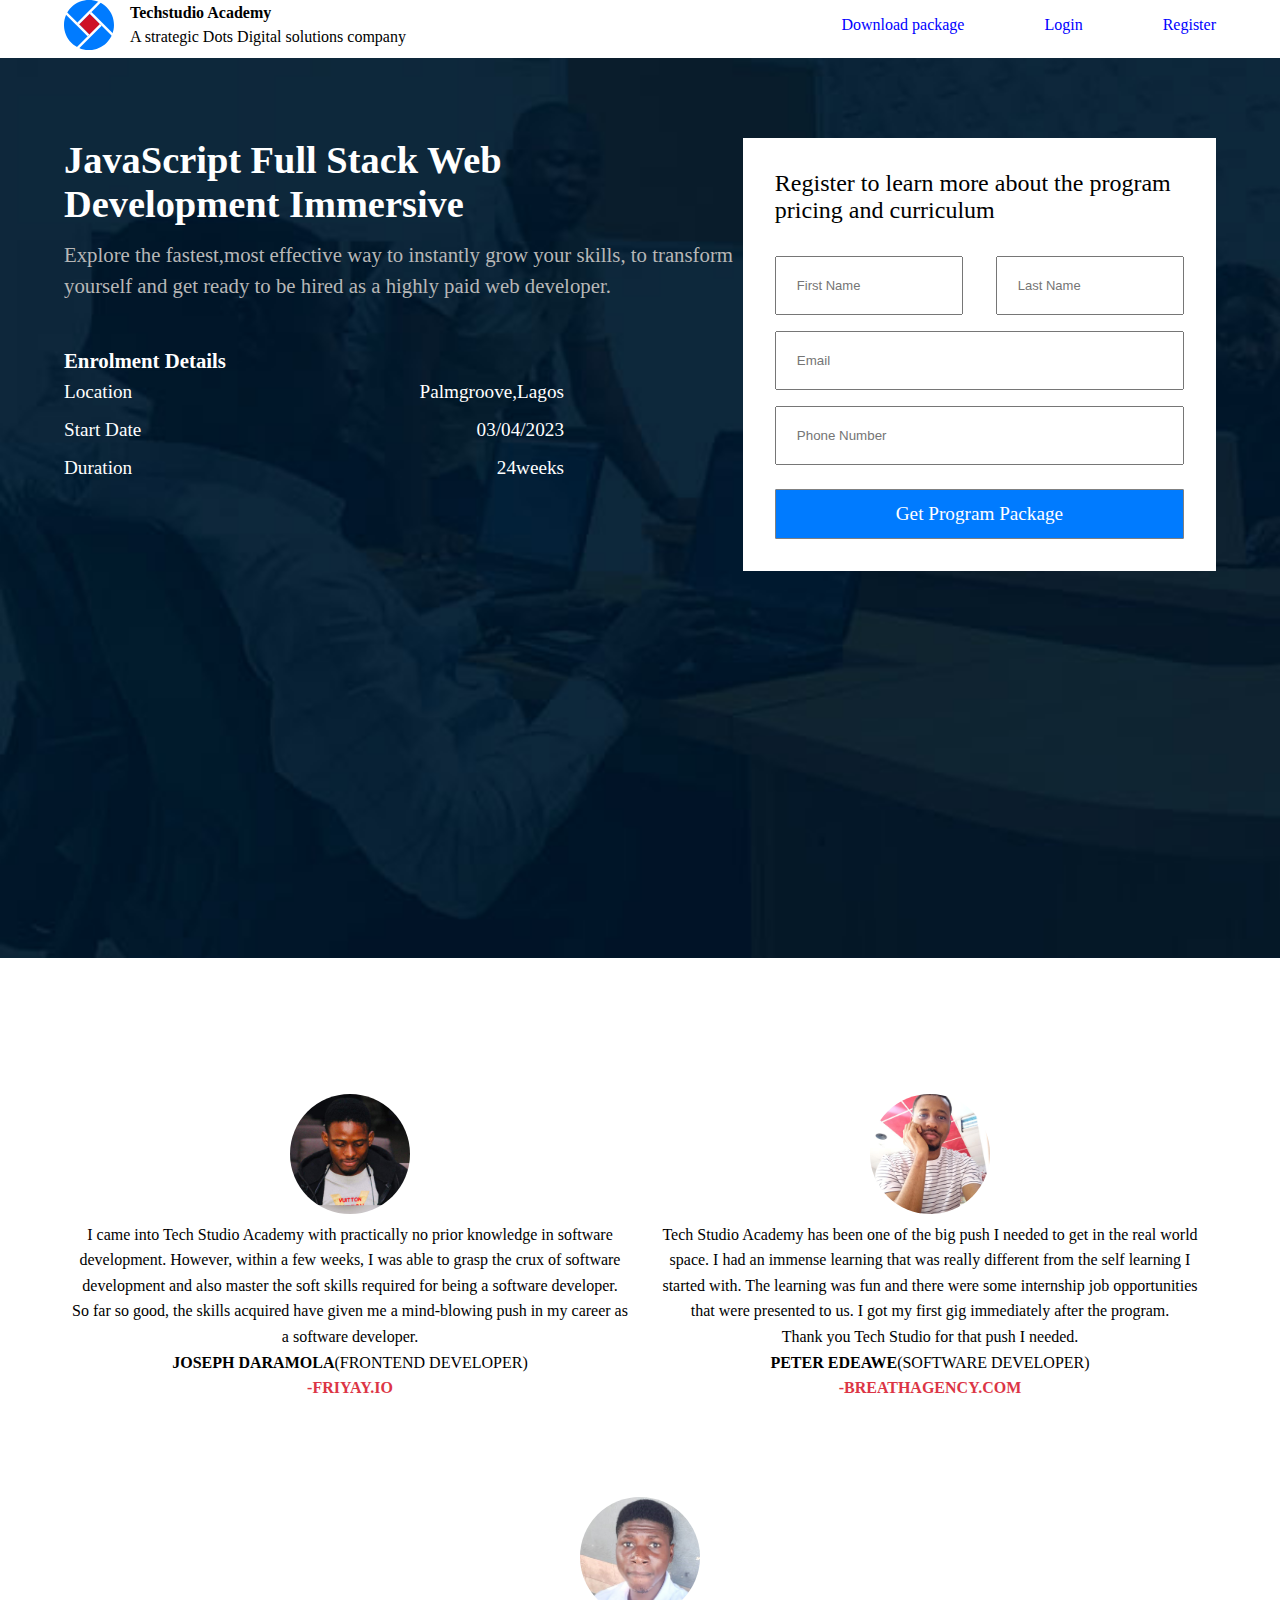
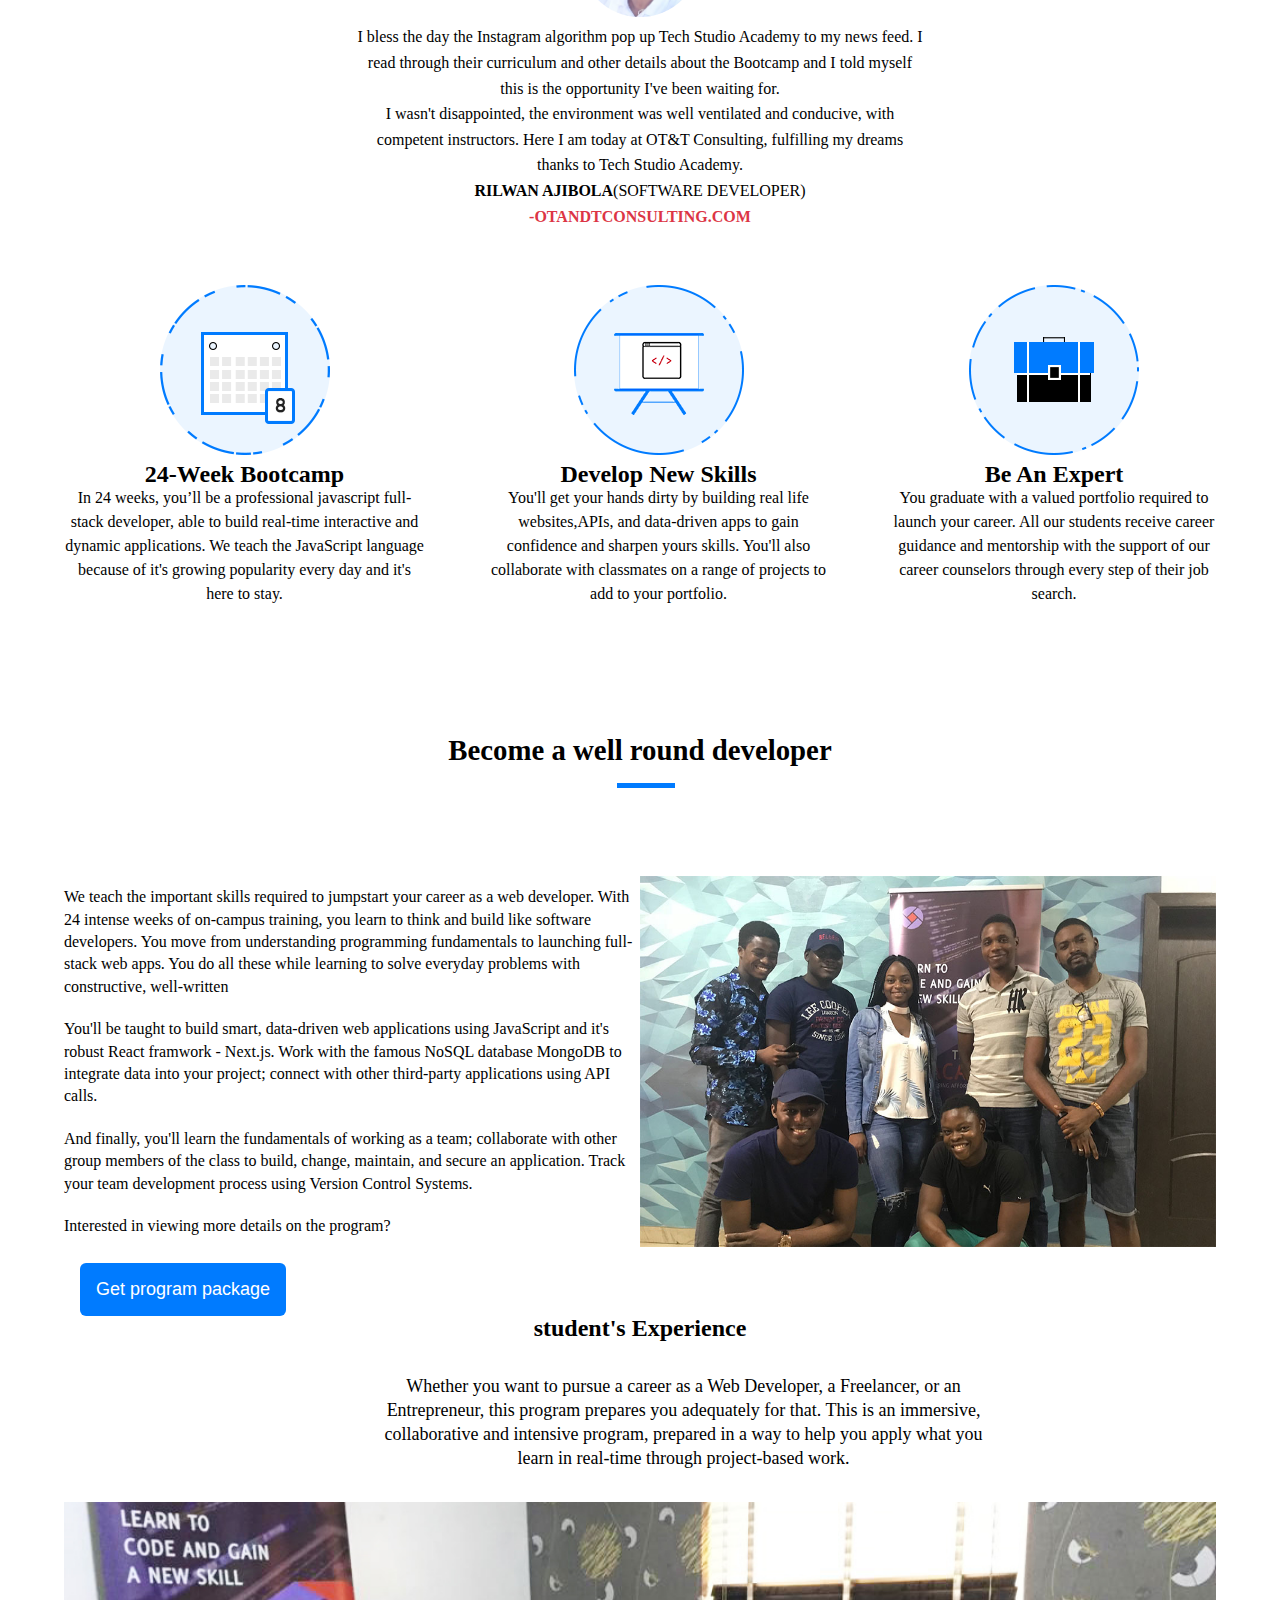
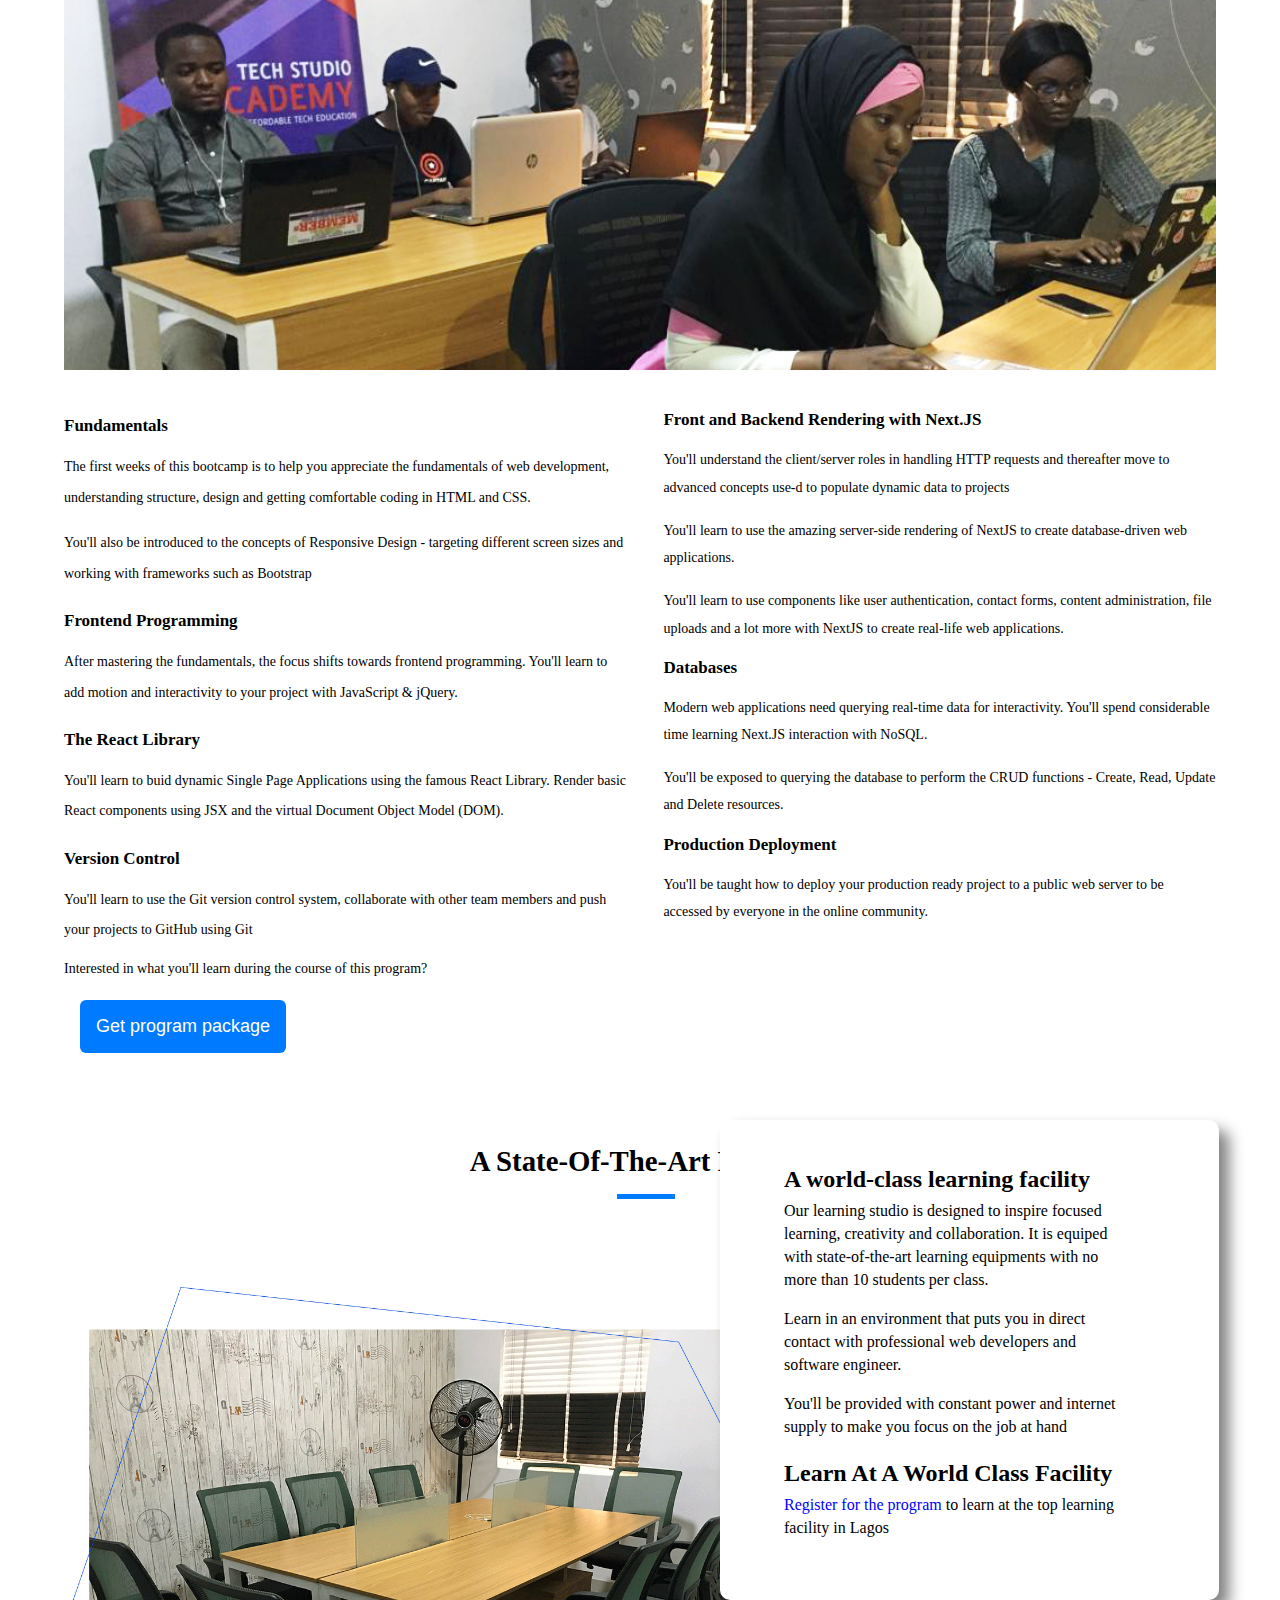
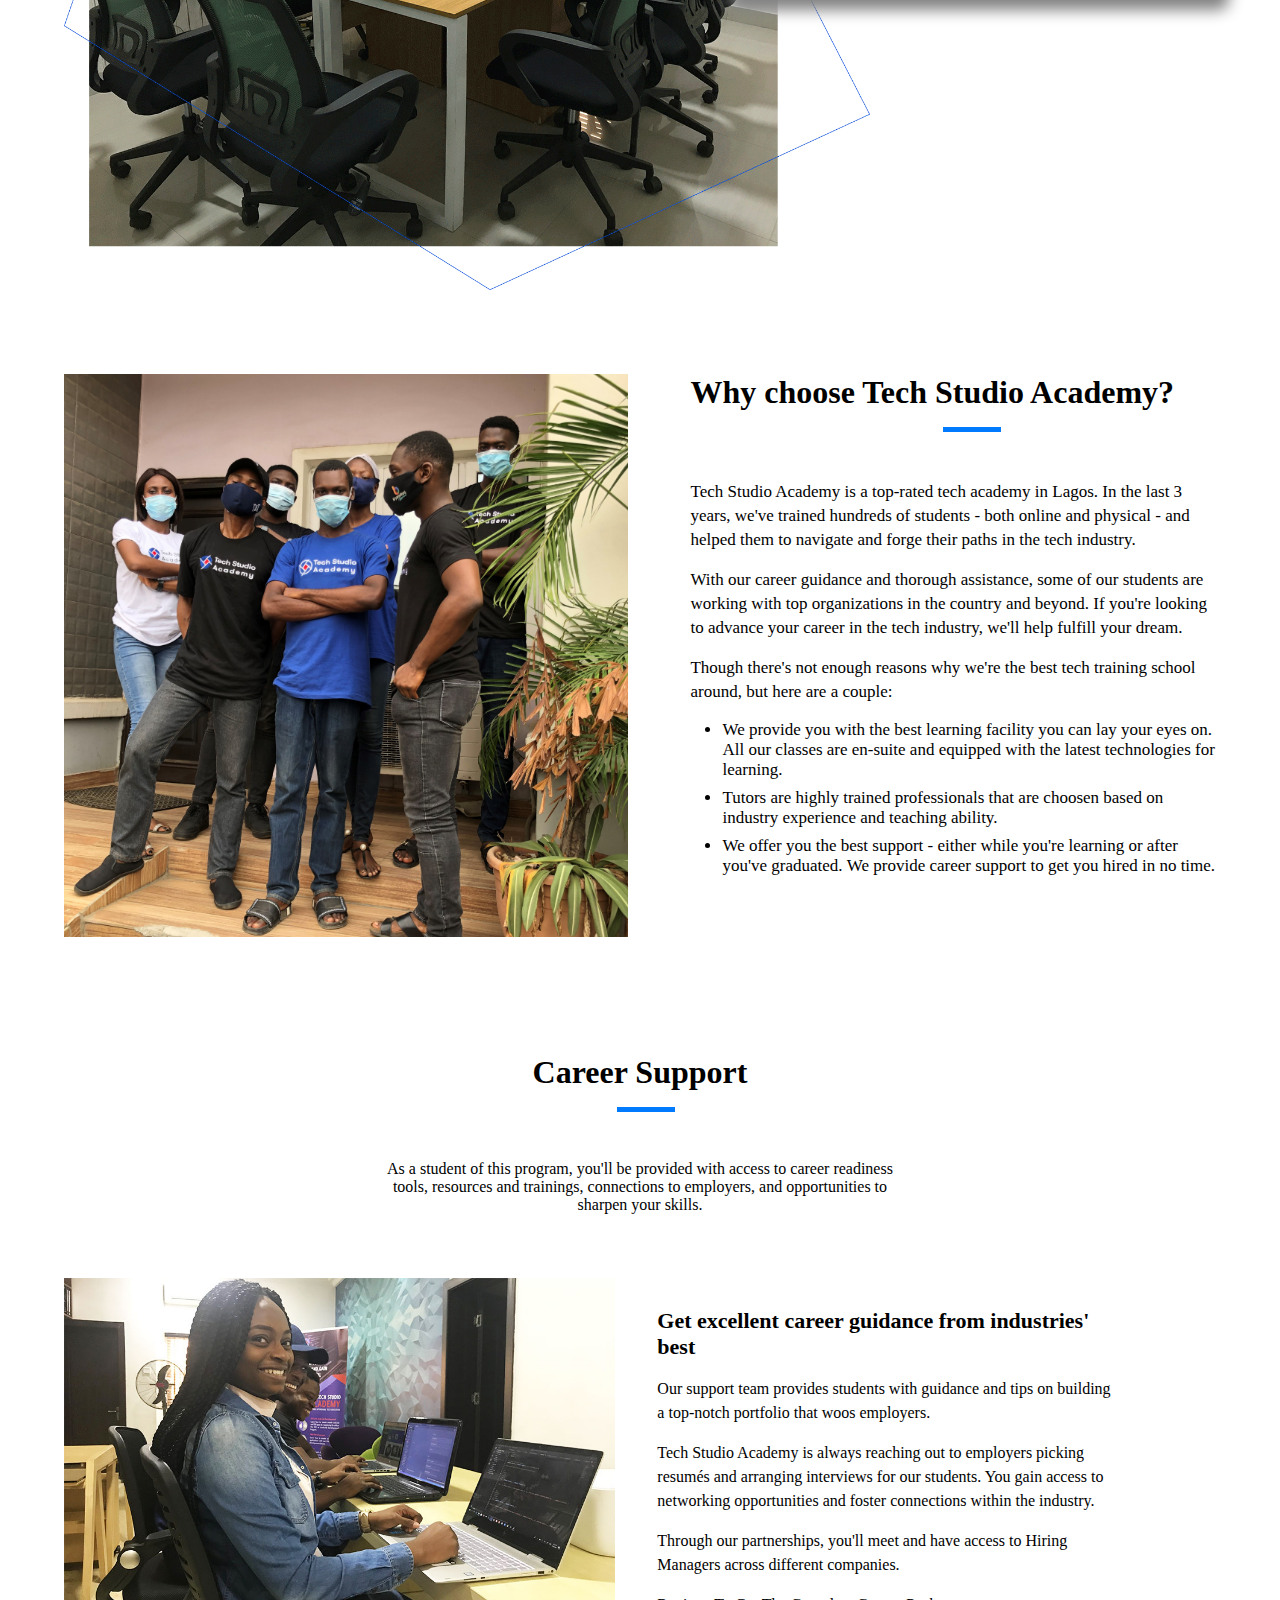
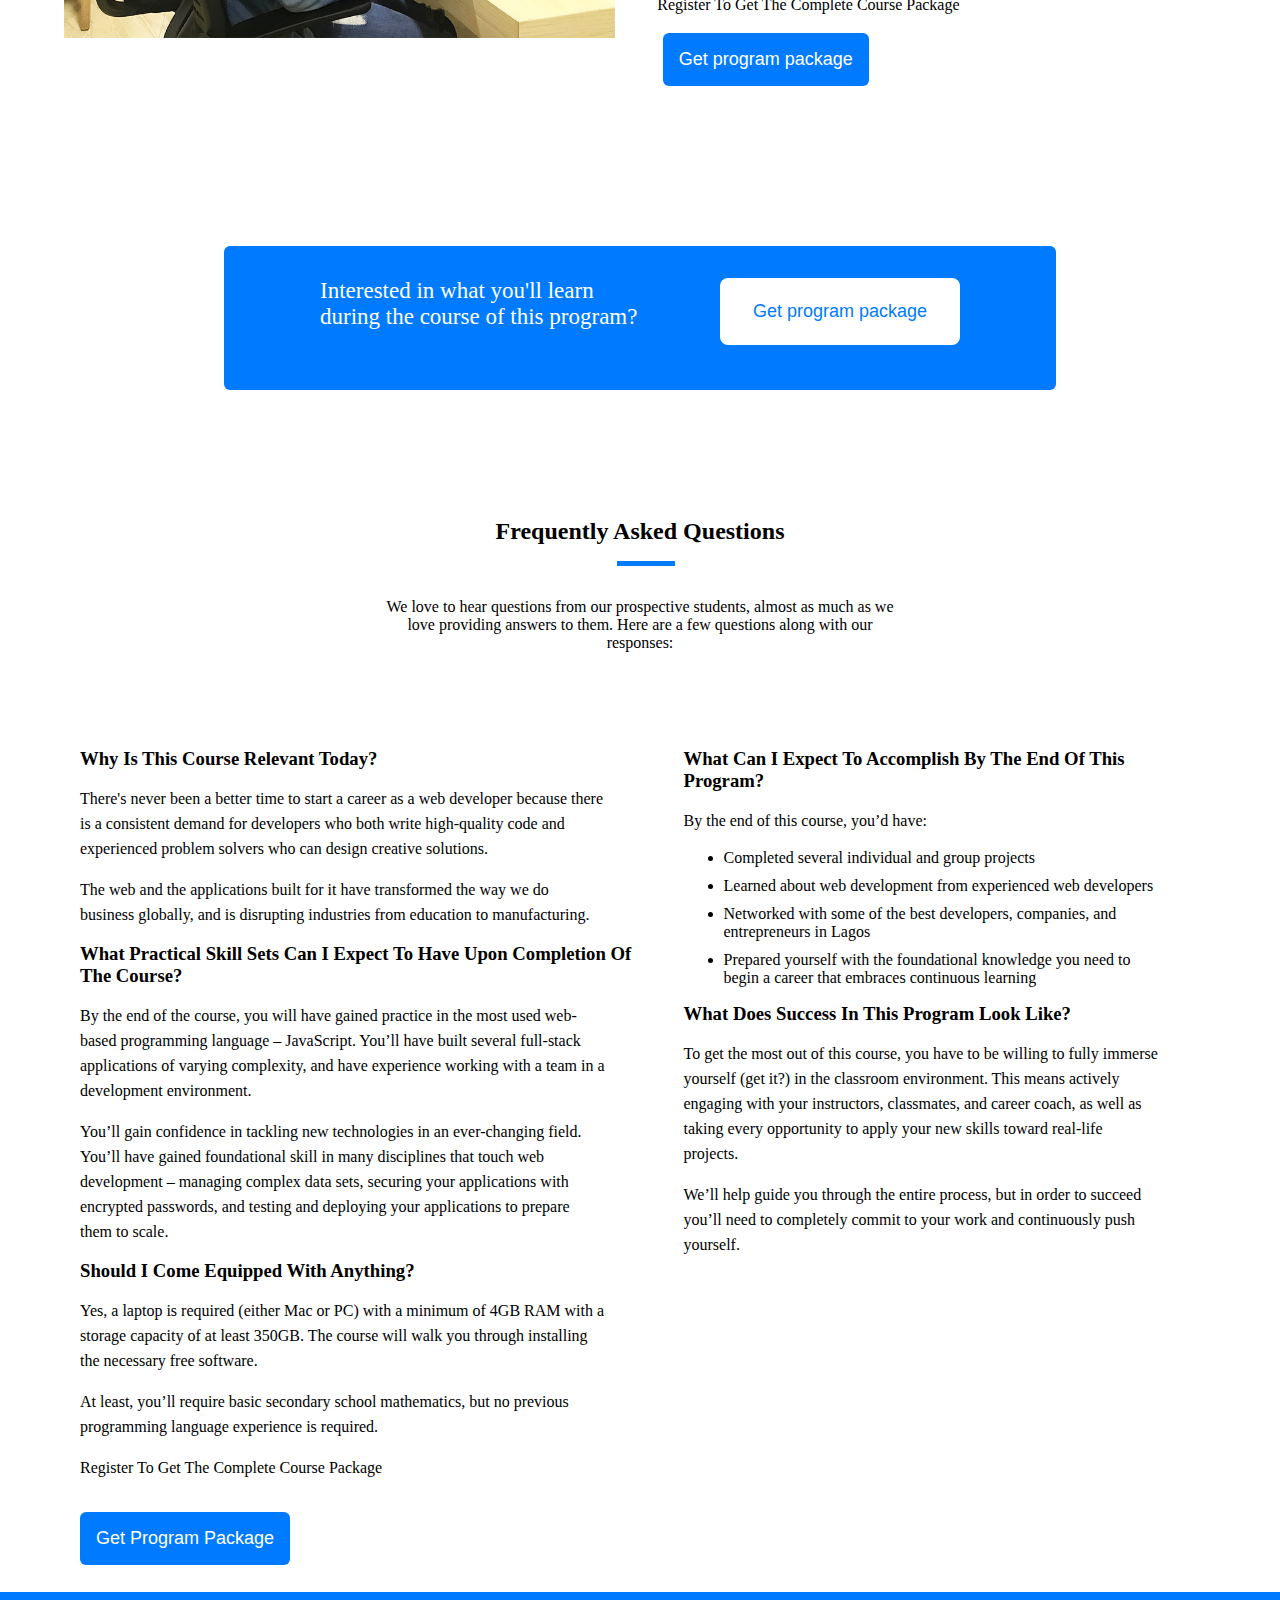
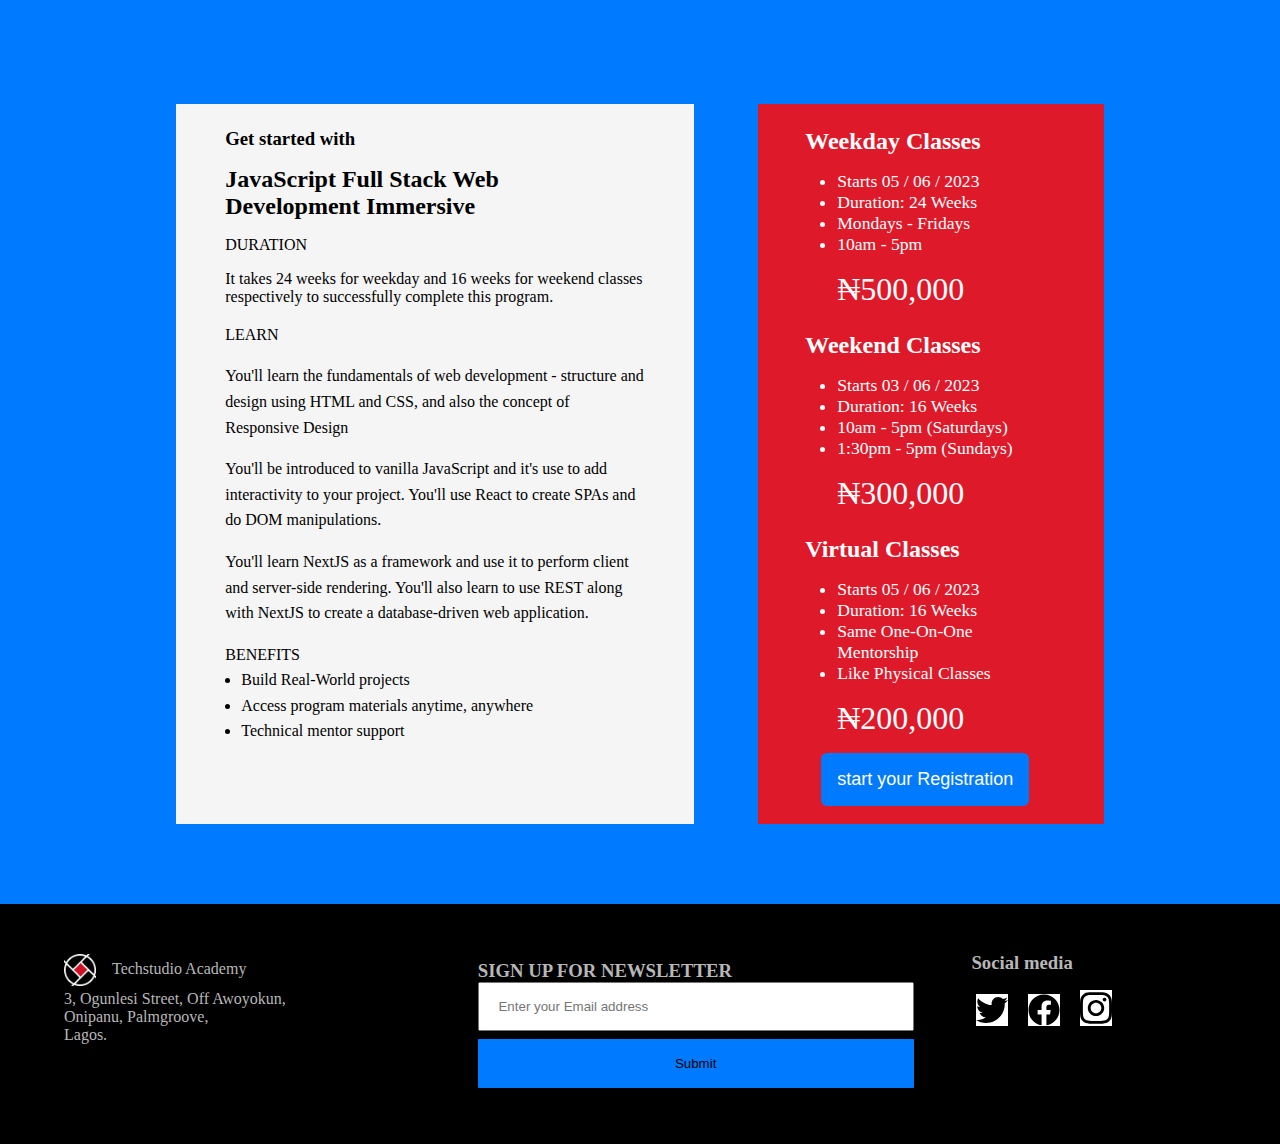
<file: pages/index.html>
<!DOCTYPE html>
<html lang="en">
  <head>
    <meta charset="UTF-8" />
    <meta http-equiv="X-UA-Compatible" content="IE=edge" />
    <meta name="viewport" content="width=device-width, initial-scale=1.0" />
    <link rel="stylesheet" href="../styles/index.css" />
   <title>Tech Studio Academy | python Full stack Web Development</title> 
  </head>
  <body>
    <!-- Header -->
    <header>
      <nav class="container navbar">
        <div class="branding">
          <img src="../asssets/logo.svg" alt="" class="logo" />
          <div class="branding-title">
            <h4>Techstudio Academy</h4>
            <p>A strategic Dots Digital solutions company</p>
          </div>
        </div>
        <ul class="nav-items">
          <li><a href="#">Download package</a></li>
          <li><a href="#">Login</a></li>
          <li><a href="#">Register</a></li>
        </ul>
      </nav>
    </header>
    <!-- End of header -->

    <!-- Hero section -->
    <main class="ssss">
      <div class="container">
        <div class="hero">
          <div class="inner-main">
            <h1 class="first-header">
              JavaScript Full Stack Web <br> Development Immersive

            </h1>
            <p class="hero-sub-heading">
              Explore the fastest,most effective way to instantly grow your
              skills, to transform yourself and get ready to be hired as a
              highly paid web developer.
            </p>
            <div class="hero-details">
              <h2 class="hero-details-heading">Enrolment Details</h2>
              <div class="enrolment-info">
                <div class="location">
                  <div>
                    <p> Location</p>
                  </div>
                  <div>
                    <p>Start Date</p>
                  </div>
                  <div>
                    <p>Duration</p>
                  </div>
                </div>
                <div class="enrolment-details">
                  <p>Palmgroove,Lagos</p>
                  <p>03/04/2023</p>
                  <p>24weeks</p>
                </div>
              </div>
            </div>
          </div>
          <div class="form">
            <h1 class="head-form">
              Register to learn more about the program pricing and curriculum
            </h1>
            <form action="" class="form-1">
              <div>
                <input type="text" name="" placeholder="First Name" />
                <input type="text" name="" placeholder="Last Name" />
              </div>
              <input type="email" name="email" id="Email" placeholder="Email" />
              <input type="number"name="phone-number"id="phone-number" placeholder="Phone Number"/>
              <a href="#">Get Program Package</a>
          
            </form>
            
          </div>
        </div>
      </div>
    </main>
    <!-- End of Hero section -->

    <!-- testimonial section -->
    <section id="testimonial">
      <div class="container">
        <div class="testimonial">
          <div class="testimonial-box1">
            <div class="testimonial-content joseph">
              <img src="/asssets/joseph_avatar (1).jpg" alt="" />
              <p>
                I came into Tech Studio Academy with practically no prior
                knowledge in software development. However, within a few weeks,
                I was able to grasp the crux of software development and also
                master the soft skills required for being a software developer.
              </p>
              <p>
                So far so good, the skills acquired have given me a mind-blowing
                push in my career as a software developer.
              </p>
              <p class="details">
                <span class="name">Joseph Daramola</span>(Frontend Developer)
                <br />
                <span class="color">-Friyay.io</span>
              </p>
            </div>
            <div class="testimonial-content peter">
              <img src="/asssets/peter_avatar.jpg" alt="" />
              <p>
                Tech Studio Academy has been one of the big push I needed to get
                in the real world space. I had an immense learning that was
                really different from the self learning I started with. The
                learning was fun and there were some internship job
                opportunities that were presented to us. I got my first gig
                immediately after the program.
              </p>
              <p>Thank you Tech Studio for that push I needed.</p>
              <p class="details">
                <span class="name">Peter Edeawe</span>(Software Developer)
                <br/>
                <span class="color">-Breathagency.com</span>
              </p>
            </div>
          </div>
          <div class="testimonial-box2">
            <div class="testimonial-content rilwan">
              <img src="/asssets/rilwan_avatar.jpeg" alt="" />
              <p>
                I bless the day the Instagram algorithm pop up Tech Studio
                Academy to my news feed. I read through their curriculum and
                other details about the Bootcamp and I told myself this is the
                opportunity I've been waiting for.
              </p>
              <p>
                I wasn't disappointed, the environment was well ventilated and
                conducive, with competent instructors. Here I am today at OT&T
                Consulting, fulfilling my dreams thanks to Tech Studio Academy.
              </p>
              <p class="details">
                <span class="name">Rilwan Ajibola</span>(Software Developer)
                <br />
                <span class="color">-Otandtconsulting.com</span>
              </p>
            </div>
          </div>
        </div>
      </div>
    </section>
    <!-- End of testimonial section -->

    <!-- benefits-->
    <section id="benefits">
      <div class="container">
        <div class="benefits">
          <div>
            <img src="../asssets/calendar.png" alt="" />
            <h2>24-Week Bootcamp</h2>
            <p>
              In 24 weeks, you’ll be a professional javascript full-stack
              developer, able to build real-time interactive and dynamic
              applications. We teach the JavaScript language because of it's
              growing popularity every day and it's here to stay.
            </p>
          </div>
          <div>
            <img src="../asssets/board.png" alt="" />
            <h2>Develop New Skills</h2>
            <p>
              You'll get your hands dirty by building real life websites,APIs,
              and data-driven apps to gain confidence and sharpen yours skills.
              You'll also collaborate with classmates on a range of projects to
              add to your portfolio.
            </p>
          </div>
          <div>
            <img src="../asssets/suitcase.png" alt="" />
            <h2>Be An Expert</h2>
            <p>
              You graduate with a valued portfolio required to launch your
              career. All our students receive career guidance and mentorship
              with the support of our career counselors through every step of
              their job search.
            </p>
          </div>
        </div>
      </div>
    </section>
    <!-- End of benefits section -->

    <!-- overview section -->

    <section id="overview">
      <div class="container">
        <div class="overview">
          <div class="overview-heading line-heading">
            <h2>Become a well round developer</h2>
            <div class="line"></div>
          </div>
          <div class="overview-content">
            <div class="overview-content1 overview-box">
              <p>
                We teach the important skills required to jumpstart your career
                as a web developer. With 24 intense weeks of on-campus training,
                you learn to think and build like software developers. You move
                from understanding programming fundamentals to launching
                full-stack web apps. You do all these while learning to solve
                everyday problems with constructive, well-written
              </p>
              <p>
                You'll be taught to build smart, data-driven web applications
                using JavaScript and it's robust React framwork - Next.js. Work
                with the famous NoSQL database MongoDB to integrate data into
                your project; connect with other third-party applications using
                API calls.
              </p>
              <p>
                And finally, you'll learn the fundamentals of working as a team;
                collaborate with other group members of the class to build,
                change, maintain, and secure an application. Track your team
                development process using Version Control Systems.
              </p>
              <p>Interested in viewing more details on the program?</p>
              <button class="btn primary-btn">Get program package</button>
            </div>
            <div class="overview-content2 overview-box">
              <div class="overview-image">
                <img src="/asssets/group.jpg" alt="" />
              </div>
            </div>
          </div>
        </div>
      </div>
    </section>
    <!-- End of overview section -->

    <!-- student journey -->
    <section id="journey">
      <div class="container">
        <div class="journey">
          <div class="journey-heading">
            <h2>student's Experience</h2>
            <div class="journey-content">
              <div class="journey-content1">
                <div class="words">
                  <p>Whether you want to pursue a career as a Web Developer, a
                    Freelancer, or an Entrepreneur, this program prepares you
                    adequately for that. This is an immersive, collaborative and
                    intensive program, prepared in a way to help you apply what
                    you learn in real-time through project-based work. 
                  </p>
                </div>
                <div class="image">
                  <img src="/asssets/students.jpg" alt="">
                </div>
          
          
            <section class="section-test">
              <div class="grid-container">
                <div class="grid-50">
                  <div class="left">
                    <h2>
                      Fundamentals
                    </h2>
                    <p>
                      The first weeks of this bootcamp is to help you appreciate the fundamentals of web development, understanding structure, design and getting comfortable coding in HTML and CSS.
                    </p>
                    <p class="text-1">
                      You'll also be introduced to the concepts of Responsive Design - targeting different screen sizes and working with frameworks such as Bootstrap
                    </p>
                    <h2>
                      Frontend Programming
                    </h2>
                    <p class="text-2">
                      After mastering the fundamentals, the focus shifts towards frontend programming. You'll learn to add motion and interactivity to your project with JavaScript & jQuery.
                    </p>
                    <h2>
                      The React Library
                    </h2>
                    <p class="text-3">
                      You'll learn to buid dynamic Single Page Applications using the famous React Library. Render basic React components using JSX and the virtual Document Object Model (DOM).
                    </p>
                    <h2>
                      Version Control
                    </h2>
                    <p class="text-4">
                      You'll learn to use the Git version control system, collaborate with other team members and push your projects to GitHub using Git
                    </p>
                    <p>
                      Interested in what you'll learn during the course of this program?
                    </p>
                    <button class="btn">Get program package</button>
                  </div>
                </div>
                <div class="grid-50">
                  <div class="right">
                     <h2>
                      Front and Backend Rendering with Next.JS
                     </h2>
                     <p class="text-5">
                      You'll understand the client/server roles in handling HTTP requests and thereafter move to advanced concepts use-d to populate dynamic data to projects
                     </p>
                     <p>
                      You'll learn to use the amazing server-side rendering of NextJS to create database-driven web applications.
                     </p>
                     <p>
                      You'll learn to use components like user authentication, contact forms, content administration, file uploads and a lot more with NextJS to create real-life web applications.
                     </p>
                     <h2>
                      Databases
                     </h2>
                     <p>
                      Modern web applications need querying real-time data for interactivity. You'll spend considerable time learning Next.JS interaction with NoSQL.
                     </p>
                     <p class="text-6">
                      You'll be exposed to querying the database to perform the CRUD functions - Create, Read, Update and Delete resources.
                     </p>
                     <h2>
                      Production Deployment
                     </h2>
                     <p>
                      You'll be taught how to deploy your production ready project to a public web server to be accessed by everyone in the online community.
                    </p>
                  </div>
            
                     
              </div>
                </div>
              </section>
                    </div>
                    </div>
                   </div>
               
                    </div>
                    </div>
                </section>

        


    <!-- the facility section -->

    <section id="Facility">
      <div class="container">
        <div class="facility">
          <div class="facility-heading line-heading">
            
            <h2>A State-Of-The-Art Facility</h2>
            <div class="line"></div>

          </div>
          <div class="yung">
            <img src="/asssets/studio.png" alt="">
            <div class="glory">
              <h2>A world-class learning facility</h2>
              <p>Our learning studio is designed to inspire focused learning, creativity and collaboration. It is equiped with state-of-the-art learning equipments with no more than 10 students per class.</p>
    
              <p>Learn in an environment that puts you in direct contact with professional web developers and software engineer.</p>
    
              <p>You'll be provided with constant power and internet supply to make you focus on the job at hand</p>
           
            <div class="power">
              <h2>Learn At A World Class Facility</h2>
             <p> <a href="#">Register for the program</a> to learn at the top learning facility in Lagos</p>
            
    
            </div>
          </div>
    

          </div>
          
        </div>

      </div>

    </section>

    <!-- why tech studio academy section -->
    <section id="reason">
      <div class="Reason-words">
        <div class="container">
          <div class="Why-tech">
            <div class="tech-reason line-head">
              <h2>
                Why choose Tech Studio Academy?
              </h2>
              <div class="line"></div>
              <div class="reading">
                <p>
                  Tech Studio Academy is a top-rated tech academy in Lagos. In the last 3 years, we've trained hundreds of students - both online and physical - and helped them to navigate and forge their paths in the tech industry.
                </p>
                <p>
                  With our career guidance and thorough assistance, some of our students are working with top organizations in the country and beyond. If you're looking to advance your career in the tech industry, we'll help fulfill your dream.
                </p>
                <p>
                  Though there's not enough reasons why we're the best tech training school around, but here are a couple:
                </p>
                <ul>
                  <li>
                    We provide you with the <strong> best learning facility you can lay your eyes on.</strong> All our classes are en-suite and equipped with the latest technologies for learning.
                  </li>
                  <li>
                    <strong>Tutors are highly trained professionals </strong> that are choosen based on industry experience and teaching ability.
                  </li>
                  <li>
                    We offer you the best support - either while you're learning or after you've graduated. <strong>We provide career support to get you hired in no time.</strong>
                  </li>
                </ul>
                
              </div>
             
        </div>
        <div class="reason-img">
          <img src="/asssets/students_pic.jpeg" alt="">
    
          </div>
    
      </div>
  
  
      
  
      </div>
    
  
        </div>

    </section>

    <section>
      <div class="career-support">
        <div class="container">
          <div class="tech-career">
            <div class="tech-studio">
              <div class="tech-support line-head">
              <h2>Career Support</h2>
              <div class="line"></div>
            </div>
              <div class="supporting">
                <p>
                  As a student of this program, you'll be provided with access to career readiness tools, resources and trainings, connections to employers, and opportunities to sharpen your skills.
                </p>

              </div>

              <div class="support-content">
                <div class="support-img">
                  <img src="/asssets/smile.jpg" alt="">
  
                </div>
                <div class="support-writing">
                  <div class="support-script">
                    <p>
                      <strong>Get excellent career guidance from industries' best</strong>
                    </p>
                    <p>
                      Our support team provides students with guidance and tips on building a top-notch portfolio that woos employers.
                    </p>

                    <p>
                      Tech Studio Academy is always reaching out to employers picking resumés and arranging interviews for our students. You gain access to networking opportunities and foster connections within the industry.

                    </p>

                    <p>
                      Through our partnerships, you'll meet and have access to Hiring Managers across different companies.
                    </p>

                    <p>
                      Register To Get The Complete Course Package
                    </p>
                    
                      <button>Get program package</button>
          
                  </div>
                </div>
              </div>
          </div>
        </div>
        </div>
      </div>

    </section>

    <div class="interest">
      <div class="view">
        <p>
          Interested in what you'll learn during the course of this program?
        </p>
        <button>Get program package</button>

      </div>

    </div>

    <!-- End of view section -->
    <section>
      <div class="questions">
        <div class="container">
          <div class="frequent-question">
            <h2>Frequently Asked Questions</h2>
          </div>
            <div class="line"></div>
            <div class="love">
              <p>
                We love to hear questions from our prospective students, almost as much as we love providing answers to them. Here are a few questions along with our responses:
              </p>
            </div>
            <div class="tech-questions line-head">
              <div>
                <h3>
                  Why Is This Course Relevant Today?
                </h3>
                <p>
                  There's never been a better time to start a career as a web developer because there is a consistent demand for developers who both write high-quality code and experienced problem solvers who can design creative solutions.
                </p>
                <p>
                  The web and the applications built for it have transformed the way we do business globally, and is disrupting industries from education to manufacturing.
                </p>
 
                <h3>  
                  What Practical Skill Sets Can I Expect To Have Upon Completion Of The Course?
                </h3>
                <p class="skills">
                  By the end of the course, you will have gained practice in the most used web-based programming language – JavaScript. You’ll have built several full-stack applications of varying complexity, and have experience working with a team in a development environment.
                </p>
                <p>
                  You’ll gain confidence in tackling new technologies in an ever-changing field. You’ll have gained foundational skill in many disciplines that touch web development – managing complex data sets, securing your applications with encrypted passwords, and testing and deploying your applications to prepare them to scale.
                </p>

                <h3>
                  Should I Come Equipped With Anything?
                </h3>

                <p>
                  Yes, a laptop is required (either Mac or PC) with a minimum of 4GB RAM with a storage capacity of at least 350GB. The course will walk you through installing the necessary free software.
                </p>
                <p>
                  At least, you’ll require basic secondary school mathematics, but no previous programming language experience is required.
                </p>

                <p class="deeper">
                  Register To Get The Complete Course Package
                </p>
                <button class="btn">Get Program Package</button>

                </div>


                <div class="rights">
                  <h3>
                    What Can I Expect To Accomplish By The End Of This Program?
                  </h3>
                  <p>
                    By the end of this course, you’d have:
                  </p>
                  <ul>
                    <li>
                      Completed several individual and group projects
                    </li>
                    <li>
                      Learned about web development from experienced web developers
                    </li>
                    <li>
                      Networked with some of the best developers, companies, and entrepreneurs in Lagos
                    </li>
                    <li>
                      Prepared yourself with the foundational knowledge you need to begin a career that embraces continuous learning
                    </li>
                  </ul>

                  <h3>
                    What Does Success In This Program Look Like?
                  </h3>
                  <p>
                    To get the most out of this course, you have to be willing to fully immerse yourself (get it?) in the classroom environment. This means actively engaging with your instructors, classmates, and career coach, as well as taking every opportunity to apply your new skills toward real-life projects.
                  </p>
                  <p>
                    We’ll help guide you through the entire process, but in order to succeed you’ll need to completely commit to your work and continuously push yourself.
                  </p>

                </div>

            </div>

          

        </div>

      </div>
    </section>


    <section>
      <div class="inquiry">
        <div class="container">
          <div class="inherent">
            <div class="Tech">
              <div class="container">
                <div class="container">
                  
                    <h3>Get started with</h3>
                    <h2>JavaScript Full Stack Web <br>  Development Immersive</h2>
                  
                  
                  <div class="duration">
                    <p class="durate">DURATION</p>
                    <p>It takes 24 weeks for weekday and 16 weeks for weekend classes respectively to successfully complete this program.</p>
      
                  </div>
                  <div class="LEARN">
                    <P>LEARN</P>
                    <P>You'll learn the fundamentals of web development - structure and design using HTML and CSS, and also the concept of Responsive Design
                    </P>
                    <p>You'll be introduced to vanilla JavaScript and it's use to add interactivity to your project. You'll use React to create SPAs and do DOM manipulations.</p>
                    <p>
                      You'll learn NextJS as a framework and use it to perform client and server-side rendering. You'll also learn to use REST along with NextJS to create a database-driven web application.
                    </p>
                    </div>
                    <div class="Benefits">
                      <p>BENEFITS</p>
                      <ul>
                        <li>Build Real-World projects</li>
                        <li>Access program materials anytime, anywhere</li>
                        <li>Technical mentor support</li>
                      </ul>
      
                    </div>
      
                  
                </div>
    
                </div>
                </div>
                
              
            <div class="schedule">
              <div class="container">
                <div class="container">
                  <div class="container">
                    <div class="lecture">
                      <h4>Weekday Classes</h4>
                      <ul>
                        <li>Starts 05 / 06 / 2023</li>
                        <li>Duration: 24 Weeks</li>
                        <li>Mondays - Fridays</li>
                        <li>10am - 5pm</li>
                      </ul>
                      <p>₦500,000</p>
                    </div>
      
                    <div class="classes">
                      <h4>Weekend Classes</h4>
                      <ul>
                        <li>Starts 03 / 06 / 2023</li>
                        <li>Duration: 16 Weeks</li>
                        <li>10am - 5pm (Saturdays)</li>
                        <li>1:30pm - 5pm (Sundays)</li>
                      </ul>
                      <p>₦300,000</p>
      
                    </div>
      
                    <div class="virtual">
                      <h4>Virtual Classes</h4>
                      <ul>
                        <li>Starts 05 / 06 / 2023</li>
                        <li>Duration: 16 Weeks</li>
                        <li>Same One-On-One Mentorship</li>
                        <li>Like Physical Classes</li>
                      </ul>
                      <p>₦200,000</p>
      
                    </div>
      
                    <!-- <div class="btn"> -->
                      <button class="btn">start your Registration</button>
      
                    </div>
                  </div>
                  
                </div>
                
              
  
              </div>
              
            </div>



          </div>

        </div>

      </div>
    </section>

    <footer>
      <div class="closure">
        <div class="container">
          <div class="footing">
            <div class="finally">
              <div class="closing">
                <h4>Techstudio Academy</h4>
                <img src="../asssets/logo.png" alt="">
                <p class="techs">Techstudio Academy</p>
                <p>3, Ogunlesi Street, Off Awoyokun,</p>
                <p>Onipanu, Palmgroove,</p>
                <p>Lagos.</p>
              </div>

              <div class="complete">
              <h3>SIGN UP FOR NEWSLETTER</h3>
              <input type="email" name="email" id="Email" placeholder=" Enter your Email address" />
              <button class="btn1">Submit</button>
              

              </div>
              <div class="social">
                <h3>Social media</h3>
                <img src="../asssets/twitter.svg" alt="">
                <img src="../asssets/facebook.svg" alt="">
                <img src="../asssets/instagram.svg" alt="">


              </div>
            </div>
           

          </div>
           
          </div>
        </div>
      </div>
      
      
    
    </footer>
       
  </body>
</html>
</file>
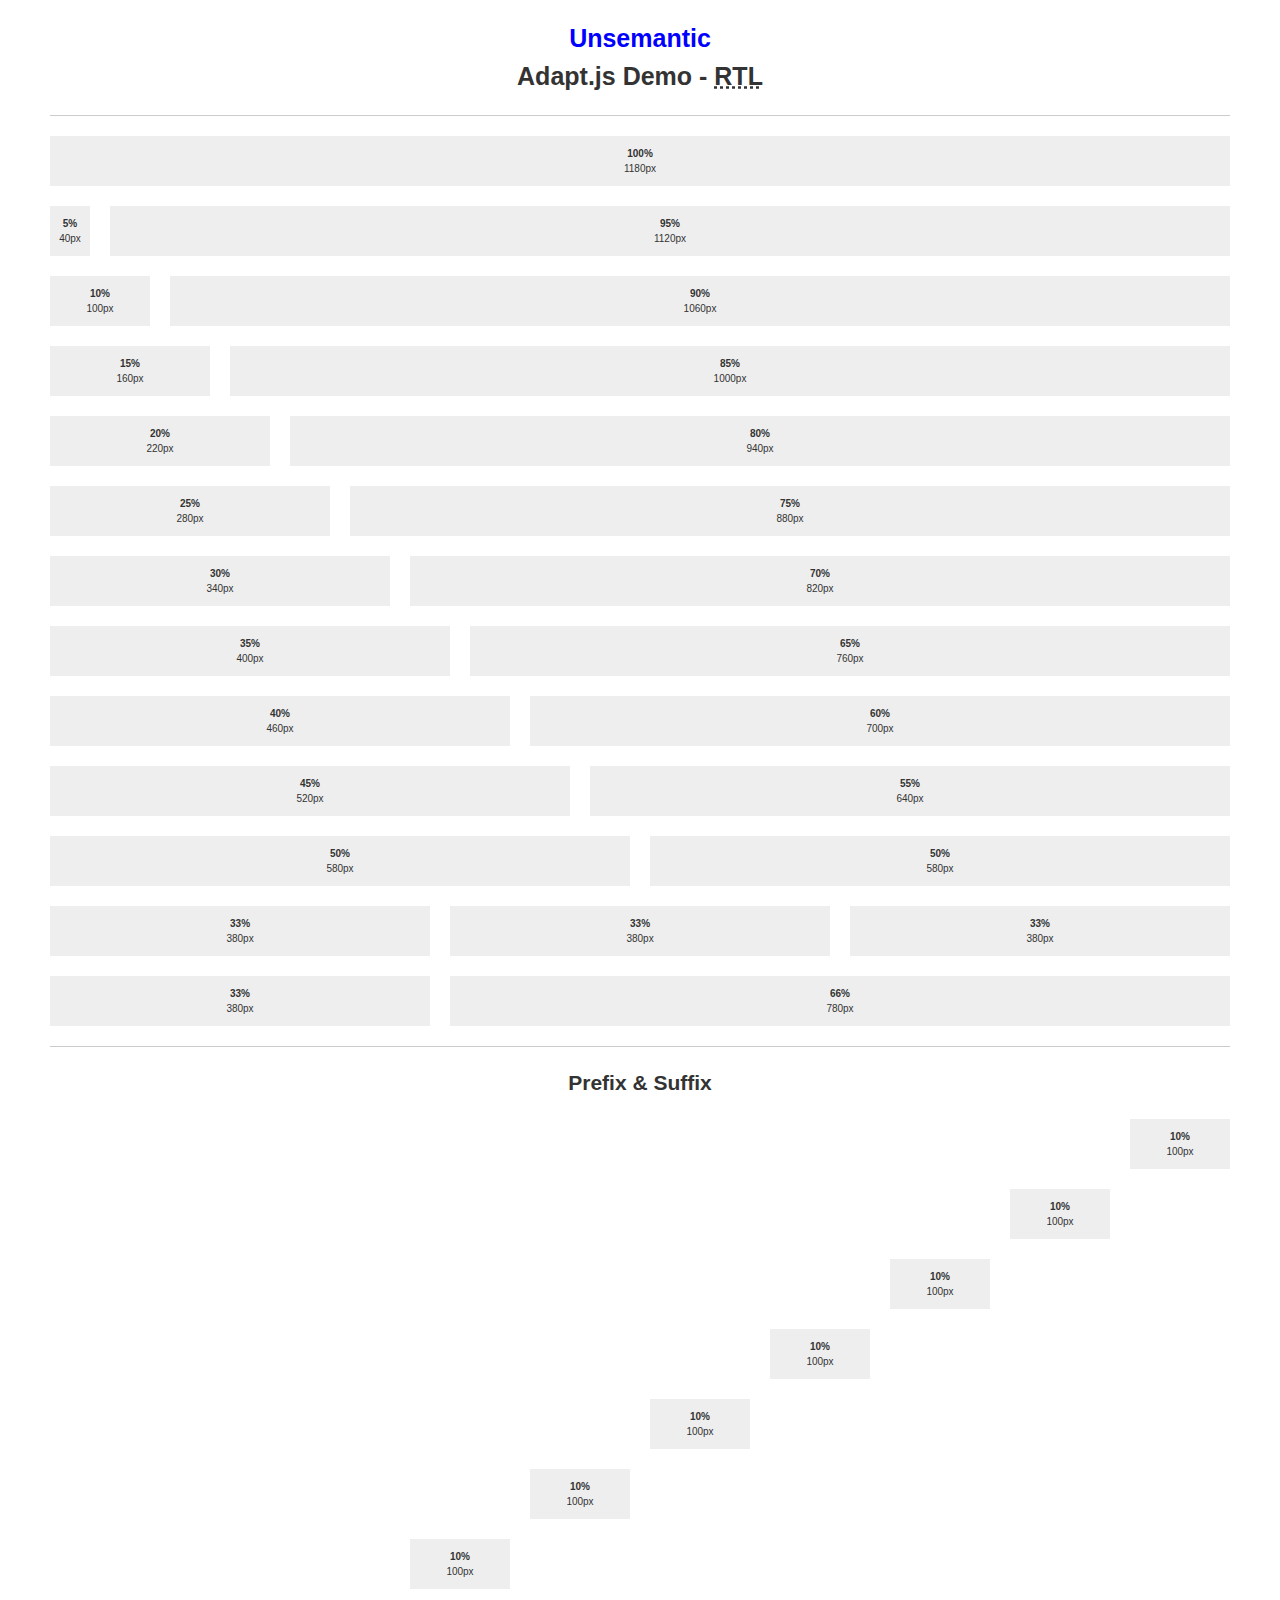
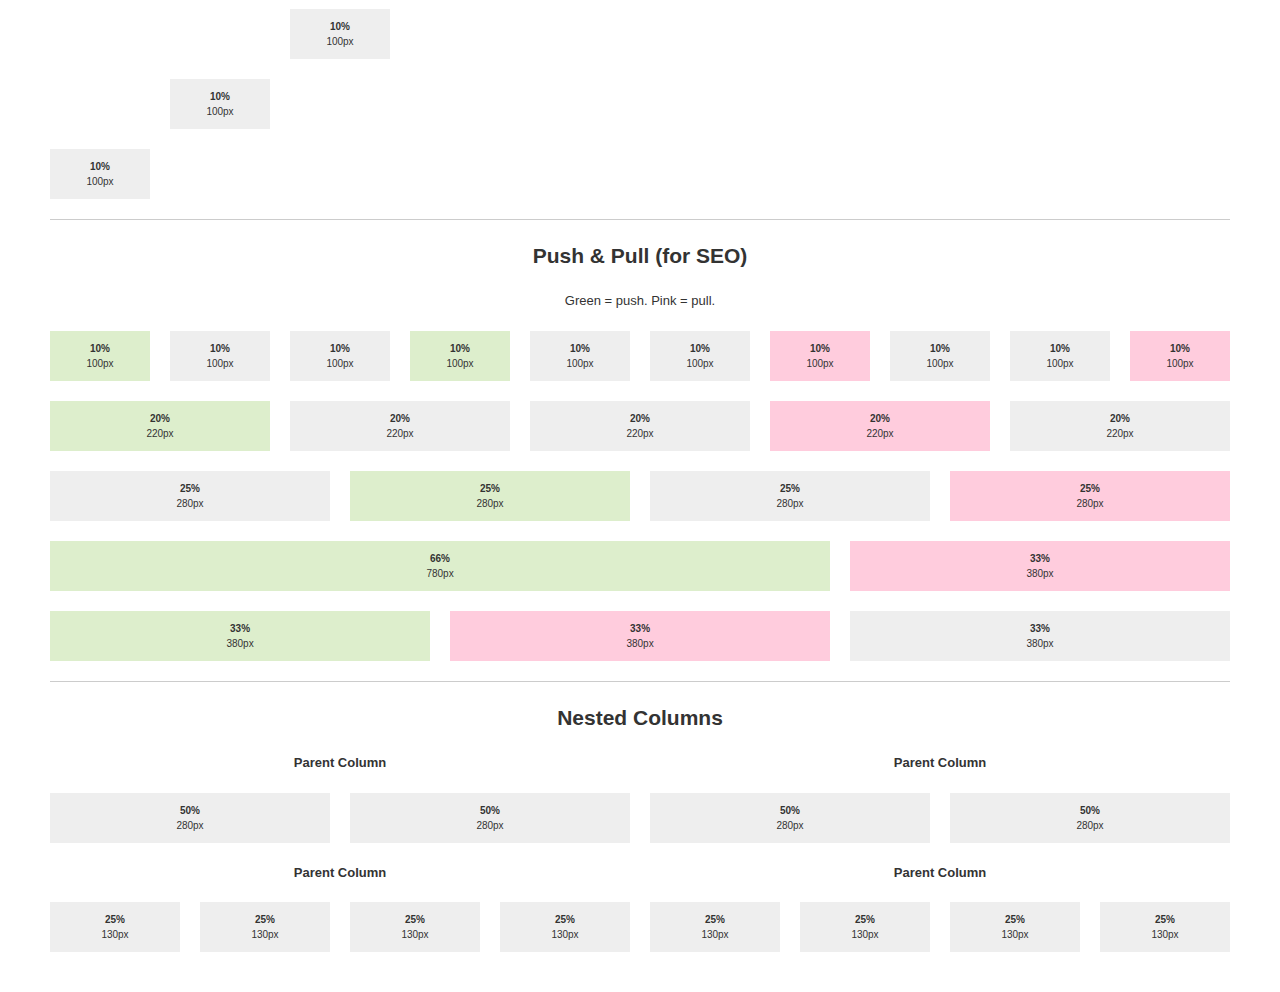
<file: unsemantic-master/adapt-rtl.html>
<!DOCTYPE html>
<html lang="en">
<head>
<meta charset="utf-8" />
<meta http-equiv="x-ua-compatible" content="ie=edge" />
<meta name="viewport" content="width=device-width, initial-scale=1, minimum-scale=1, maximum-scale=1" />
<title>Unsemantic CSS Framework</title>
<!--[if lt IE 9]>
  <script src="./assets/javascripts/html5.js"></script>
<![endif]-->
<link rel="stylesheet" href="./assets/stylesheets/demo.css" />
<link rel="stylesheet" href="./assets/stylesheets/unsemantic-grid-base-rtl.css" />
<noscript>
  <link rel="stylesheet" href="./assets/stylesheets/unsemantic-grid-mobile-rtl.css" />
</noscript>
<script>
  var ADAPT_CONFIG = {
    path: './assets/stylesheets/',
    dynamic: true,
    range: [
      '0 to 767px = unsemantic-grid-mobile-rtl.css',
      '767px = unsemantic-grid-desktop-rtl.css'
    ]
  };
</script>
<script src="./assets/javascripts/adapt.min.js"></script>
</head>
<body>
  <div class="grid-container">
    <div class="grid-100 mobile-grid-100">
      <h1 class="grid-100">
        <a href="http://unsemantic.com/">Unsemantic</a>
        <br />
        Adapt.js Demo - <abbr title="Right To Left">RTL</abbr>
      </h1>
      <hr />
    </div>
    <div class="grid-100 mobile-grid-50">
      <section class="example-block">
        <b class="hide-on-mobile">
          100%
        </b>
        <b class="hide-on-desktop">
          50%
        </b>
        <span class="dynamic-px-width"></span>
      </section>
    </div>
    <div class="grid-95 mobile-grid-50">
      <section class="example-block">
        <b class="hide-on-mobile">
          95%
        </b>
        <b class="hide-on-desktop">
          50%
        </b>
        <span class="dynamic-px-width"></span>
      </section>
    </div>
    <div class="grid-5 mobile-grid-50">
      <section class="example-block">
        <b class="hide-on-mobile">
          5%
        </b>
        <b class="hide-on-desktop">
          50%
        </b>
        <span class="dynamic-px-width"></span>
      </section>
    </div>
    <div class="grid-90 mobile-grid-50">
      <section class="example-block">
        <b class="hide-on-mobile">
          90%
        </b>
        <b class="hide-on-desktop">
          50%
        </b>
        <span class="dynamic-px-width"></span>
      </section>
    </div>
    <div class="grid-10 mobile-grid-50">
      <section class="example-block">
        <b class="hide-on-mobile">
          10%
        </b>
        <b class="hide-on-desktop">
          50%
        </b>
        <span class="dynamic-px-width"></span>
      </section>
    </div>
    <div class="grid-85 mobile-grid-50">
      <section class="example-block">
        <b class="hide-on-mobile">
          85%
        </b>
        <b class="hide-on-desktop">
          50%
        </b>
        <span class="dynamic-px-width"></span>
      </section>
    </div>
    <div class="grid-15 mobile-grid-50">
      <section class="example-block">
        <b class="hide-on-mobile">
          15%
        </b>
        <b class="hide-on-desktop">
          50%
        </b>
        <span class="dynamic-px-width"></span>
      </section>
    </div>
    <div class="grid-80 mobile-grid-50">
      <section class="example-block">
        <b class="hide-on-mobile">
          80%
        </b>
        <b class="hide-on-desktop">
          50%
        </b>
        <span class="dynamic-px-width"></span>
      </section>
    </div>
    <div class="grid-20 mobile-grid-50">
      <section class="example-block">
        <b class="hide-on-mobile">
          20%
        </b>
        <b class="hide-on-desktop">
          50%
        </b>
        <span class="dynamic-px-width"></span>
      </section>
    </div>
    <div class="grid-75 mobile-grid-50">
      <section class="example-block">
        <b class="hide-on-mobile">
          75%
        </b>
        <b class="hide-on-desktop">
          50%
        </b>
        <span class="dynamic-px-width"></span>
      </section>
    </div>
    <div class="grid-25 mobile-grid-50">
      <section class="example-block">
        <b class="hide-on-mobile">
          25%
        </b>
        <b class="hide-on-desktop">
          50%
        </b>
        <span class="dynamic-px-width"></span>
      </section>
    </div>
    <div class="grid-70 mobile-grid-50">
      <section class="example-block">
        <b class="hide-on-mobile">
          70%
        </b>
        <b class="hide-on-desktop">
          50%
        </b>
        <span class="dynamic-px-width"></span>
      </section>
    </div>
    <div class="grid-30 mobile-grid-50">
      <section class="example-block">
        <b class="hide-on-mobile">
          30%
        </b>
        <b class="hide-on-desktop">
          50%
        </b>
        <span class="dynamic-px-width"></span>
      </section>
    </div>
    <div class="grid-65 mobile-grid-50">
      <section class="example-block">
        <b class="hide-on-mobile">
          65%
        </b>
        <b class="hide-on-desktop">
          50%
        </b>
        <span class="dynamic-px-width"></span>
      </section>
    </div>
    <div class="grid-35 mobile-grid-50">
      <section class="example-block">
        <b class="hide-on-mobile">
          35%
        </b>
        <b class="hide-on-desktop">
          50%
        </b>
        <span class="dynamic-px-width"></span>
      </section>
    </div>
    <div class="grid-60 mobile-grid-50">
      <section class="example-block">
        <b class="hide-on-mobile">
          60%
        </b>
        <b class="hide-on-desktop">
          50%
        </b>
        <span class="dynamic-px-width"></span>
      </section>
    </div>
    <div class="grid-40 mobile-grid-50">
      <section class="example-block">
        <b class="hide-on-mobile">
          40%
        </b>
        <b class="hide-on-desktop">
          50%
        </b>
        <span class="dynamic-px-width"></span>
      </section>
    </div>
    <div class="grid-55 mobile-grid-50">
      <section class="example-block">
        <b class="hide-on-mobile">
          55%
        </b>
        <b class="hide-on-desktop">
          50%
        </b>
        <span class="dynamic-px-width"></span>
      </section>
    </div>
    <div class="grid-45 mobile-grid-50">
      <section class="example-block">
        <b class="hide-on-mobile">
          45%
        </b>
        <b class="hide-on-desktop">
          50%
        </b>
        <span class="dynamic-px-width"></span>
      </section>
    </div>
    <div class="grid-50 mobile-grid-50">
      <section class="example-block">
        <b class="hide-on-mobile">
          50%
        </b>
        <b class="hide-on-desktop">
          50%
        </b>
        <span class="dynamic-px-width"></span>
      </section>
    </div>
    <div class="grid-50 mobile-grid-50">
      <section class="example-block">
        <b class="hide-on-mobile">
          50%
        </b>
        <b class="hide-on-desktop">
          50%
        </b>
        <span class="dynamic-px-width"></span>
      </section>
    </div>
    <div class="grid-33 mobile-grid-50">
      <section class="example-block">
        <b class="hide-on-mobile">
          33%
        </b>
        <b class="hide-on-desktop">
          50%
        </b>
        <span class="dynamic-px-width"></span>
      </section>
    </div>
    <div class="grid-33 mobile-grid-50">
      <section class="example-block">
        <b class="hide-on-mobile">
          33%
        </b>
        <b class="hide-on-desktop">
          50%
        </b>
        <span class="dynamic-px-width"></span>
      </section>
    </div>
    <div class="grid-33 mobile-grid-50">
      <section class="example-block">
        <b class="hide-on-mobile">
          33%
        </b>
        <b class="hide-on-desktop">
          50%
        </b>
        <span class="dynamic-px-width"></span>
      </section>
    </div>
    <div class="grid-66 mobile-grid-50">
      <section class="example-block">
        <b class="hide-on-mobile">
          66%
        </b>
        <b class="hide-on-desktop">
          50%
        </b>
        <span class="dynamic-px-width"></span>
      </section>
    </div>
    <div class="grid-33 mobile-grid-50">
      <section class="example-block">
        <b class="hide-on-mobile">
          33%
        </b>
        <b class="hide-on-desktop">
          50%
        </b>
        <span class="dynamic-px-width"></span>
      </section>
    </div>
    <hr />
    <div class="grid-100 align-center">
      <h3>
        Prefix &amp; Suffix
      </h3>
    </div>
    <div class="grid-10 suffix-90 mobile-grid-50">
      <section class="example-block">
        <b class="hide-on-mobile">
          10%
        </b>
        <b class="hide-on-desktop">
          50%
        </b>
        <span class="dynamic-px-width"></span>
      </section>
    </div>
    <div class="grid-10 prefix-10 suffix-80 mobile-grid-50">
      <section class="example-block">
        <b class="hide-on-mobile">
          10%
        </b>
        <b class="hide-on-desktop">
          50%
        </b>
        <span class="dynamic-px-width"></span>
      </section>
    </div>
    <div class="grid-10 prefix-20 suffix-70 mobile-grid-50">
      <section class="example-block">
        <b class="hide-on-mobile">
          10%
        </b>
        <b class="hide-on-desktop">
          50%
        </b>
        <span class="dynamic-px-width"></span>
      </section>
    </div>
    <div class="grid-10 prefix-30 suffix-60 mobile-grid-50">
      <section class="example-block">
        <b class="hide-on-mobile">
          10%
        </b>
        <b class="hide-on-desktop">
          50%
        </b>
        <span class="dynamic-px-width"></span>
      </section>
    </div>
    <div class="grid-10 prefix-40 suffix-50 mobile-grid-50">
      <section class="example-block">
        <b class="hide-on-mobile">
          10%
        </b>
        <b class="hide-on-desktop">
          50%
        </b>
        <span class="dynamic-px-width"></span>
      </section>
    </div>
    <div class="grid-10 prefix-50 suffix-40 mobile-grid-50">
      <section class="example-block">
        <b class="hide-on-mobile">
          10%
        </b>
        <b class="hide-on-desktop">
          50%
        </b>
        <span class="dynamic-px-width"></span>
      </section>
    </div>
    <div class="grid-10 prefix-60 suffix-30 mobile-grid-50">
      <section class="example-block">
        <b class="hide-on-mobile">
          10%
        </b>
        <b class="hide-on-desktop">
          50%
        </b>
        <span class="dynamic-px-width"></span>
      </section>
    </div>
    <div class="grid-10 prefix-70 suffix-20 mobile-grid-50">
      <section class="example-block">
        <b class="hide-on-mobile">
          10%
        </b>
        <b class="hide-on-desktop">
          50%
        </b>
        <span class="dynamic-px-width"></span>
      </section>
    </div>
    <div class="grid-10 prefix-80 suffix-10 mobile-grid-50">
      <section class="example-block">
        <b class="hide-on-mobile">
          10%
        </b>
        <b class="hide-on-desktop">
          50%
        </b>
        <span class="dynamic-px-width"></span>
      </section>
    </div>
    <div class="grid-10 prefix-90 mobile-grid-50">
      <section class="example-block">
        <b class="hide-on-mobile">
          10%
        </b>
        <b class="hide-on-desktop">
          50%
        </b>
        <span class="dynamic-px-width"></span>
      </section>
    </div>
    <hr />
    <div class="grid-100 align-center">
      <h3>
        Push &amp; Pull (for SEO)
      </h3>
      <p>
        Green = push. Pink = pull.
      </p>
    </div>
    <div class="grid-10 push-90 mobile-grid-50">
      <section class="example-block">
        <b class="hide-on-mobile">
          10%
        </b>
        <b class="hide-on-desktop">
          50%
        </b>
        <span class="dynamic-px-width"></span>
      </section>
    </div>
    <div class="grid-10 mobile-grid-50">
      <section class="example-block">
        <b class="hide-on-mobile">
          10%
        </b>
        <b class="hide-on-desktop">
          50%
        </b>
        <span class="dynamic-px-width"></span>
      </section>
    </div>
    <div class="grid-10 mobile-grid-50">
      <section class="example-block">
        <b class="hide-on-mobile">
          10%
        </b>
        <b class="hide-on-desktop">
          50%
        </b>
        <span class="dynamic-px-width"></span>
      </section>
    </div>
    <div class="grid-10 push-30 mobile-grid-50">
      <section class="example-block">
        <b class="hide-on-mobile">
          10%
        </b>
        <b class="hide-on-desktop">
          50%
        </b>
        <span class="dynamic-px-width"></span>
      </section>
    </div>
    <div class="grid-10 mobile-grid-50">
      <section class="example-block">
        <b class="hide-on-mobile">
          10%
        </b>
        <b class="hide-on-desktop">
          50%
        </b>
        <span class="dynamic-px-width"></span>
      </section>
    </div>
    <div class="grid-10 mobile-grid-50">
      <section class="example-block">
        <b class="hide-on-mobile">
          10%
        </b>
        <b class="hide-on-desktop">
          50%
        </b>
        <span class="dynamic-px-width"></span>
      </section>
    </div>
    <div class="grid-10 pull-30 mobile-grid-50">
      <section class="example-block">
        <b class="hide-on-mobile">
          10%
        </b>
        <b class="hide-on-desktop">
          50%
        </b>
        <span class="dynamic-px-width"></span>
      </section>
    </div>
    <div class="grid-10 mobile-grid-50">
      <section class="example-block">
        <b class="hide-on-mobile">
          10%
        </b>
        <b class="hide-on-desktop">
          50%
        </b>
        <span class="dynamic-px-width"></span>
      </section>
    </div>
    <div class="grid-10 mobile-grid-50">
      <section class="example-block">
        <b class="hide-on-mobile">
          10%
        </b>
        <b class="hide-on-desktop">
          50%
        </b>
        <span class="dynamic-px-width"></span>
      </section>
    </div>
    <div class="grid-10 pull-90 mobile-grid-50">
      <section class="example-block">
        <b class="hide-on-mobile">
          10%
        </b>
        <b class="hide-on-desktop">
          50%
        </b>
        <span class="dynamic-px-width"></span>
      </section>
    </div>
    <div class="grid-20 mobile-grid-50">
      <section class="example-block">
        <b class="hide-on-mobile">
          20%
        </b>
        <b class="hide-on-desktop">
          50%
        </b>
        <span class="dynamic-px-width"></span>
      </section>
    </div>
    <div class="grid-20 push-60 mobile-grid-50">
      <section class="example-block">
        <b class="hide-on-mobile">
          20%
        </b>
        <b class="hide-on-desktop">
          50%
        </b>
        <span class="dynamic-px-width"></span>
      </section>
    </div>
    <div class="grid-20 mobile-grid-50">
      <section class="example-block">
        <b class="hide-on-mobile">
          20%
        </b>
        <b class="hide-on-desktop">
          50%
        </b>
        <span class="dynamic-px-width"></span>
      </section>
    </div>
    <div class="grid-20 mobile-grid-50">
      <section class="example-block">
        <b class="hide-on-mobile">
          20%
        </b>
        <b class="hide-on-desktop">
          50%
        </b>
        <span class="dynamic-px-width"></span>
      </section>
    </div>
    <div class="grid-20 pull-60 mobile-grid-50">
      <section class="example-block">
        <b class="hide-on-mobile">
          20%
        </b>
        <b class="hide-on-desktop">
          50%
        </b>
        <span class="dynamic-px-width"></span>
      </section>
    </div>
    <div class="grid-25 push-50 mobile-grid-50">
      <section class="example-block">
        <b class="hide-on-mobile">
          25%
        </b>
        <b class="hide-on-desktop">
          50%
        </b>
        <span class="dynamic-px-width"></span>
      </section>
    </div>
    <div class="grid-25 mobile-grid-50">
      <section class="example-block">
        <b class="hide-on-mobile">
          25%
        </b>
        <b class="hide-on-desktop">
          50%
        </b>
        <span class="dynamic-px-width"></span>
      </section>
    </div>
    <div class="grid-25 pull-50 mobile-grid-50">
      <section class="example-block">
        <b class="hide-on-mobile">
          25%
        </b>
        <b class="hide-on-desktop">
          50%
        </b>
        <span class="dynamic-px-width"></span>
      </section>
    </div>
    <div class="grid-25 mobile-grid-50">
      <section class="example-block">
        <b class="hide-on-mobile">
          25%
        </b>
        <b class="hide-on-desktop">
          50%
        </b>
        <span class="dynamic-px-width"></span>
      </section>
    </div>
    <div class="grid-66 push-33 mobile-grid-50">
      <section class="example-block">
        <b class="hide-on-mobile">
          66%
        </b>
        <b class="hide-on-desktop">
          50%
        </b>
        <span class="dynamic-px-width"></span>
      </section>
    </div>
    <div class="grid-33 pull-66 mobile-grid-50">
      <section class="example-block">
        <b class="hide-on-mobile">
          33%
        </b>
        <b class="hide-on-desktop">
          50%
        </b>
        <span class="dynamic-px-width"></span>
      </section>
    </div>
    <div class="grid-33 mobile-grid-50">
      <section class="example-block">
        <b class="hide-on-mobile">
          33%
        </b>
        <b class="hide-on-desktop">
          50%
        </b>
        <span class="dynamic-px-width"></span>
      </section>
    </div>
    <div class="grid-33 push-33 mobile-grid-50">
      <section class="example-block">
        <b class="hide-on-mobile">
          33%
        </b>
        <b class="hide-on-desktop">
          50%
        </b>
        <span class="dynamic-px-width"></span>
      </section>
    </div>
    <div class="grid-33 pull-33 mobile-grid-50">
      <section class="example-block">
        <b class="hide-on-mobile">
          33%
        </b>
        <b class="hide-on-desktop">
          50%
        </b>
        <span class="dynamic-px-width"></span>
      </section>
    </div>
    <hr />
    <div class="grid-100 align-center">
      <h3>
        Nested Columns
      </h3>
    </div>
    <div class="grid-50 grid-parent">
      <p class="grid-100 align-center">
        <b>
          Parent Column
        </b>
      </p>
      <div class="grid-50 mobile-grid-50">
        <section class="example-block">
          <b class="hide-on-mobile">
            50%
          </b>
          <b class="hide-on-desktop">
            50%
          </b>
          <span class="dynamic-px-width"></span>
        </section>
      </div>
      <div class="grid-50 mobile-grid-50">
        <section class="example-block">
          <b class="hide-on-mobile">
            50%
          </b>
          <b class="hide-on-desktop">
            50%
          </b>
          <span class="dynamic-px-width"></span>
        </section>
      </div>
    </div>
    <div class="grid-50 grid-parent">
      <p class="grid-100 align-center">
        <b>
          Parent Column
        </b>
      </p>
      <div class="grid-50 mobile-grid-50">
        <section class="example-block">
          <b class="hide-on-mobile">
            50%
          </b>
          <b class="hide-on-desktop">
            50%
          </b>
          <span class="dynamic-px-width"></span>
        </section>
      </div>
      <div class="grid-50 mobile-grid-50">
        <section class="example-block">
          <b class="hide-on-mobile">
            50%
          </b>
          <b class="hide-on-desktop">
            50%
          </b>
          <span class="dynamic-px-width"></span>
        </section>
      </div>
    </div>
    <div class="grid-50 grid-parent">
      <p class="grid-100 align-center">
        <b>
          Parent Column
        </b>
      </p>
      <div class="grid-25 mobile-grid-50">
        <section class="example-block">
          <b class="hide-on-mobile">
            25%
          </b>
          <b class="hide-on-desktop">
            50%
          </b>
          <span class="dynamic-px-width"></span>
        </section>
      </div>
      <div class="grid-25 mobile-grid-50">
        <section class="example-block">
          <b class="hide-on-mobile">
            25%
          </b>
          <b class="hide-on-desktop">
            50%
          </b>
          <span class="dynamic-px-width"></span>
        </section>
      </div>
      <div class="grid-25 mobile-grid-50">
        <section class="example-block">
          <b class="hide-on-mobile">
            25%
          </b>
          <b class="hide-on-desktop">
            50%
          </b>
          <span class="dynamic-px-width"></span>
        </section>
      </div>
      <div class="grid-25 mobile-grid-50">
        <section class="example-block">
          <b class="hide-on-mobile">
            25%
          </b>
          <b class="hide-on-desktop">
            50%
          </b>
          <span class="dynamic-px-width"></span>
        </section>
      </div>
    </div>
    <div class="grid-50 grid-parent">
      <p class="grid-100 align-center">
        <b>
          Parent Column
        </b>
      </p>
      <div class="grid-25 mobile-grid-50">
        <section class="example-block">
          <b class="hide-on-mobile">
            25%
          </b>
          <b class="hide-on-desktop">
            50%
          </b>
          <span class="dynamic-px-width"></span>
        </section>
      </div>
      <div class="grid-25 mobile-grid-50">
        <section class="example-block">
          <b class="hide-on-mobile">
            25%
          </b>
          <b class="hide-on-desktop">
            50%
          </b>
          <span class="dynamic-px-width"></span>
        </section>
      </div>
      <div class="grid-25 mobile-grid-50">
        <section class="example-block">
          <b class="hide-on-mobile">
            25%
          </b>
          <b class="hide-on-desktop">
            50%
          </b>
          <span class="dynamic-px-width"></span>
        </section>
      </div>
      <div class="grid-25 mobile-grid-50">
        <section class="example-block">
          <b class="hide-on-mobile">
            25%
          </b>
          <b class="hide-on-desktop">
            50%
          </b>
          <span class="dynamic-px-width"></span>
        </section>
      </div>
    </div>
  </div>
  <script src="./assets/javascripts/jquery.js"></script>
  <script src="./assets/javascripts/demo.js"></script>
</body>
</html>
</file>
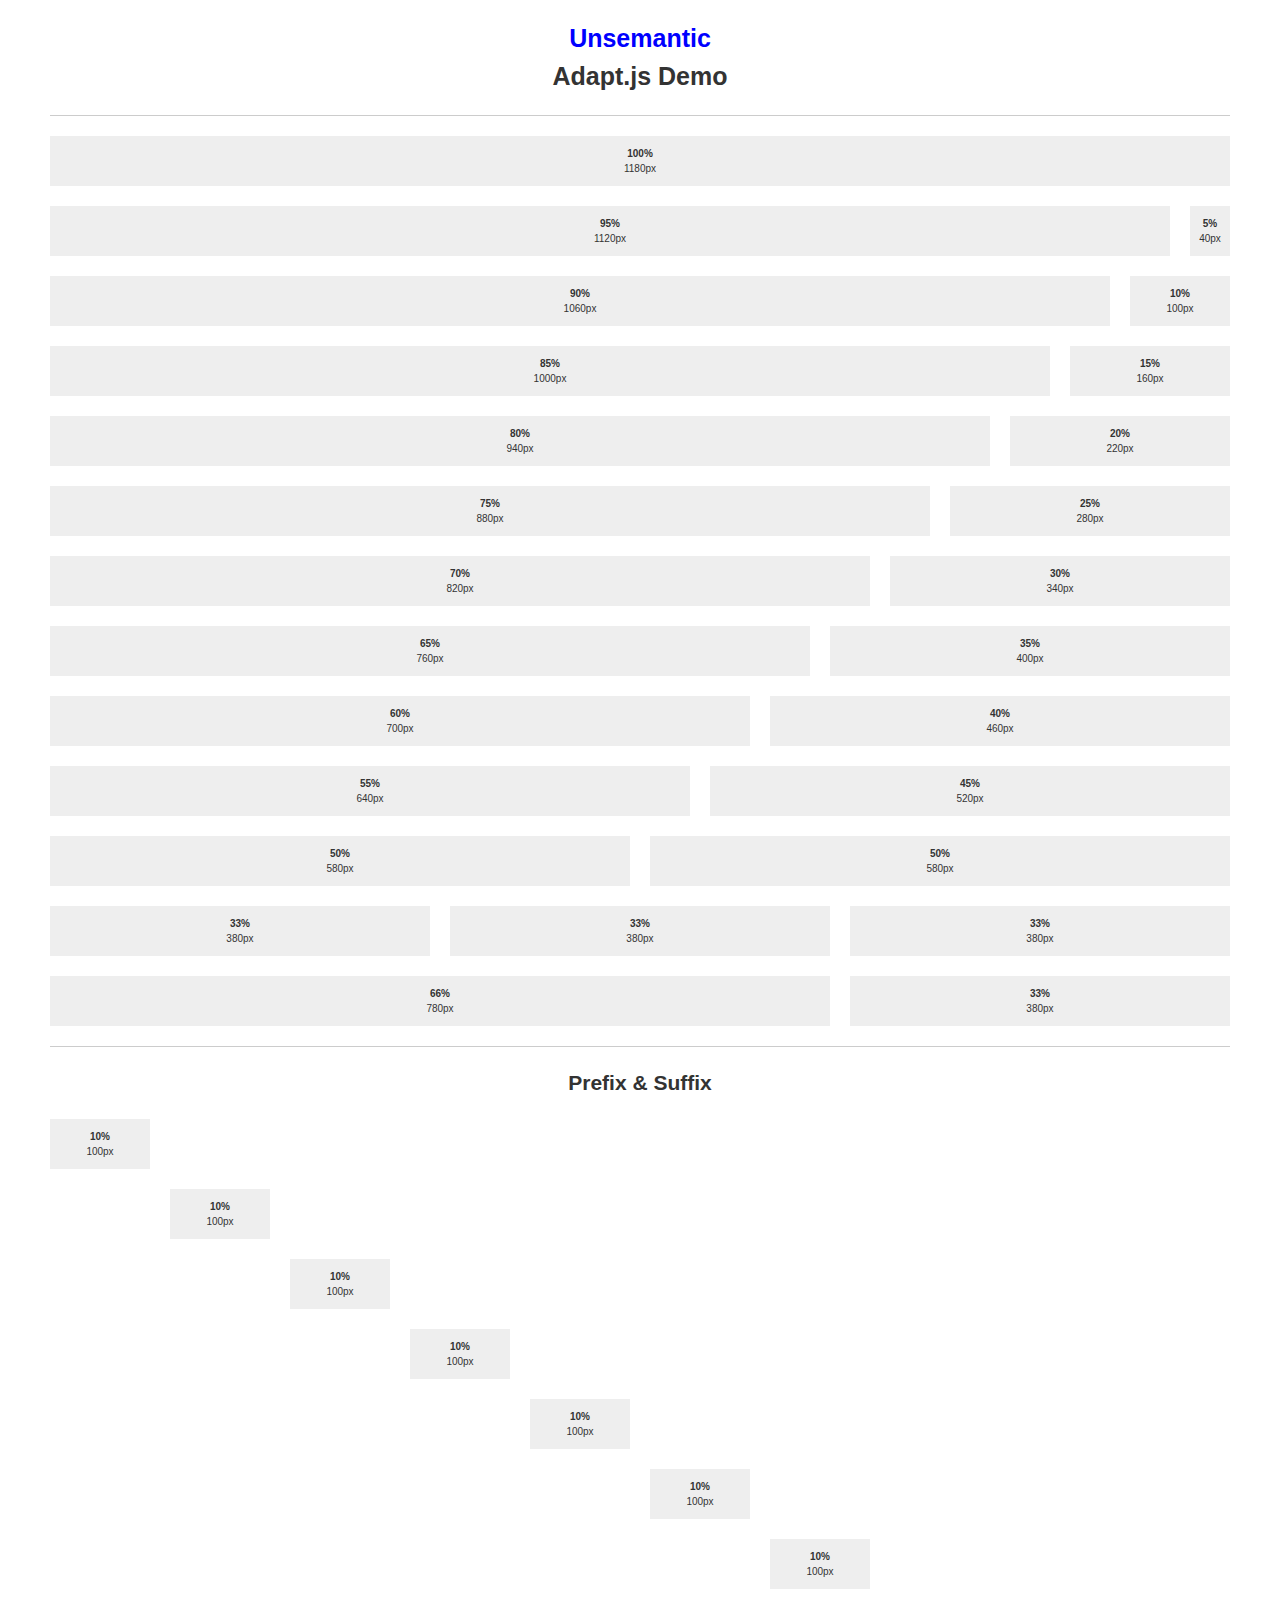
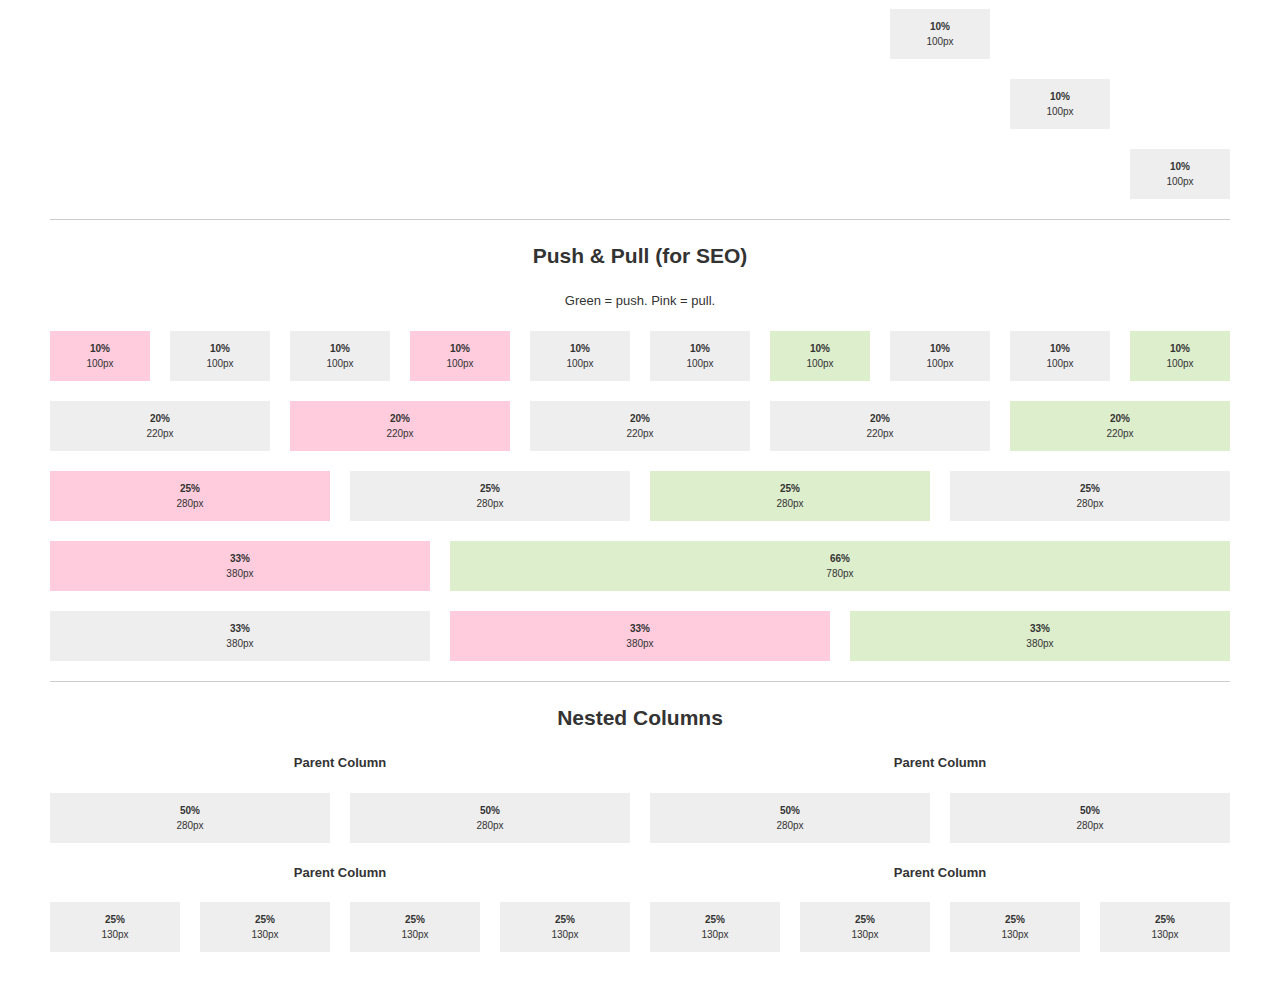
<file: unsemantic-master/adapt.html>
<!DOCTYPE html>
<html lang="en">
<head>
<meta charset="utf-8" />
<meta http-equiv="x-ua-compatible" content="ie=edge" />
<meta name="viewport" content="width=device-width, initial-scale=1, minimum-scale=1, maximum-scale=1" />
<title>Unsemantic CSS Framework</title>
<!--[if lt IE 9]>
  <script src="./assets/javascripts/html5.js"></script>
<![endif]-->
<link rel="stylesheet" href="./assets/stylesheets/demo.css" />
<link rel="stylesheet" href="./assets/stylesheets/unsemantic-grid-base.css" />
<noscript>
  <link rel="stylesheet" href="./assets/stylesheets/unsemantic-grid-mobile.css" />
</noscript>
<script>
  var ADAPT_CONFIG = {
    path: './assets/stylesheets/',
    dynamic: true,
    range: [
      '0 to 767px = unsemantic-grid-mobile.css',
      '767px = unsemantic-grid-desktop.css'
    ]
  };
</script>
<script src="./assets/javascripts/adapt.min.js"></script>
</head>
<body>
  <div class="grid-container">
    <div class="grid-100 mobile-grid-100">
      <h1 class="grid-100">
        <a href="http://unsemantic.com/">Unsemantic</a>
        <br />
        Adapt.js Demo
      </h1>
      <hr />
    </div>
    <div class="grid-100 mobile-grid-50">
      <section class="example-block">
        <b class="hide-on-mobile">
          100%
        </b>
        <b class="hide-on-desktop">
          50%
        </b>
        <span class="dynamic-px-width"></span>
      </section>
    </div>
    <div class="grid-95 mobile-grid-50">
      <section class="example-block">
        <b class="hide-on-mobile">
          95%
        </b>
        <b class="hide-on-desktop">
          50%
        </b>
        <span class="dynamic-px-width"></span>
      </section>
    </div>
    <div class="grid-5 mobile-grid-50">
      <section class="example-block">
        <b class="hide-on-mobile">
          5%
        </b>
        <b class="hide-on-desktop">
          50%
        </b>
        <span class="dynamic-px-width"></span>
      </section>
    </div>
    <div class="grid-90 mobile-grid-50">
      <section class="example-block">
        <b class="hide-on-mobile">
          90%
        </b>
        <b class="hide-on-desktop">
          50%
        </b>
        <span class="dynamic-px-width"></span>
      </section>
    </div>
    <div class="grid-10 mobile-grid-50">
      <section class="example-block">
        <b class="hide-on-mobile">
          10%
        </b>
        <b class="hide-on-desktop">
          50%
        </b>
        <span class="dynamic-px-width"></span>
      </section>
    </div>
    <div class="grid-85 mobile-grid-50">
      <section class="example-block">
        <b class="hide-on-mobile">
          85%
        </b>
        <b class="hide-on-desktop">
          50%
        </b>
        <span class="dynamic-px-width"></span>
      </section>
    </div>
    <div class="grid-15 mobile-grid-50">
      <section class="example-block">
        <b class="hide-on-mobile">
          15%
        </b>
        <b class="hide-on-desktop">
          50%
        </b>
        <span class="dynamic-px-width"></span>
      </section>
    </div>
    <div class="grid-80 mobile-grid-50">
      <section class="example-block">
        <b class="hide-on-mobile">
          80%
        </b>
        <b class="hide-on-desktop">
          50%
        </b>
        <span class="dynamic-px-width"></span>
      </section>
    </div>
    <div class="grid-20 mobile-grid-50">
      <section class="example-block">
        <b class="hide-on-mobile">
          20%
        </b>
        <b class="hide-on-desktop">
          50%
        </b>
        <span class="dynamic-px-width"></span>
      </section>
    </div>
    <div class="grid-75 mobile-grid-50">
      <section class="example-block">
        <b class="hide-on-mobile">
          75%
        </b>
        <b class="hide-on-desktop">
          50%
        </b>
        <span class="dynamic-px-width"></span>
      </section>
    </div>
    <div class="grid-25 mobile-grid-50">
      <section class="example-block">
        <b class="hide-on-mobile">
          25%
        </b>
        <b class="hide-on-desktop">
          50%
        </b>
        <span class="dynamic-px-width"></span>
      </section>
    </div>
    <div class="grid-70 mobile-grid-50">
      <section class="example-block">
        <b class="hide-on-mobile">
          70%
        </b>
        <b class="hide-on-desktop">
          50%
        </b>
        <span class="dynamic-px-width"></span>
      </section>
    </div>
    <div class="grid-30 mobile-grid-50">
      <section class="example-block">
        <b class="hide-on-mobile">
          30%
        </b>
        <b class="hide-on-desktop">
          50%
        </b>
        <span class="dynamic-px-width"></span>
      </section>
    </div>
    <div class="grid-65 mobile-grid-50">
      <section class="example-block">
        <b class="hide-on-mobile">
          65%
        </b>
        <b class="hide-on-desktop">
          50%
        </b>
        <span class="dynamic-px-width"></span>
      </section>
    </div>
    <div class="grid-35 mobile-grid-50">
      <section class="example-block">
        <b class="hide-on-mobile">
          35%
        </b>
        <b class="hide-on-desktop">
          50%
        </b>
        <span class="dynamic-px-width"></span>
      </section>
    </div>
    <div class="grid-60 mobile-grid-50">
      <section class="example-block">
        <b class="hide-on-mobile">
          60%
        </b>
        <b class="hide-on-desktop">
          50%
        </b>
        <span class="dynamic-px-width"></span>
      </section>
    </div>
    <div class="grid-40 mobile-grid-50">
      <section class="example-block">
        <b class="hide-on-mobile">
          40%
        </b>
        <b class="hide-on-desktop">
          50%
        </b>
        <span class="dynamic-px-width"></span>
      </section>
    </div>
    <div class="grid-55 mobile-grid-50">
      <section class="example-block">
        <b class="hide-on-mobile">
          55%
        </b>
        <b class="hide-on-desktop">
          50%
        </b>
        <span class="dynamic-px-width"></span>
      </section>
    </div>
    <div class="grid-45 mobile-grid-50">
      <section class="example-block">
        <b class="hide-on-mobile">
          45%
        </b>
        <b class="hide-on-desktop">
          50%
        </b>
        <span class="dynamic-px-width"></span>
      </section>
    </div>
    <div class="grid-50 mobile-grid-50">
      <section class="example-block">
        <b class="hide-on-mobile">
          50%
        </b>
        <b class="hide-on-desktop">
          50%
        </b>
        <span class="dynamic-px-width"></span>
      </section>
    </div>
    <div class="grid-50 mobile-grid-50">
      <section class="example-block">
        <b class="hide-on-mobile">
          50%
        </b>
        <b class="hide-on-desktop">
          50%
        </b>
        <span class="dynamic-px-width"></span>
      </section>
    </div>
    <div class="grid-33 mobile-grid-50">
      <section class="example-block">
        <b class="hide-on-mobile">
          33%
        </b>
        <b class="hide-on-desktop">
          50%
        </b>
        <span class="dynamic-px-width"></span>
      </section>
    </div>
    <div class="grid-33 mobile-grid-50">
      <section class="example-block">
        <b class="hide-on-mobile">
          33%
        </b>
        <b class="hide-on-desktop">
          50%
        </b>
        <span class="dynamic-px-width"></span>
      </section>
    </div>
    <div class="grid-33 mobile-grid-50">
      <section class="example-block">
        <b class="hide-on-mobile">
          33%
        </b>
        <b class="hide-on-desktop">
          50%
        </b>
        <span class="dynamic-px-width"></span>
      </section>
    </div>
    <div class="grid-66 mobile-grid-50">
      <section class="example-block">
        <b class="hide-on-mobile">
          66%
        </b>
        <b class="hide-on-desktop">
          50%
        </b>
        <span class="dynamic-px-width"></span>
      </section>
    </div>
    <div class="grid-33 mobile-grid-50">
      <section class="example-block">
        <b class="hide-on-mobile">
          33%
        </b>
        <b class="hide-on-desktop">
          50%
        </b>
        <span class="dynamic-px-width"></span>
      </section>
    </div>
    <hr />
    <div class="grid-100 align-center">
      <h3>
        Prefix &amp; Suffix
      </h3>
    </div>
    <div class="grid-10 suffix-90 mobile-grid-50">
      <section class="example-block">
        <b class="hide-on-mobile">
          10%
        </b>
        <b class="hide-on-desktop">
          50%
        </b>
        <span class="dynamic-px-width"></span>
      </section>
    </div>
    <div class="grid-10 prefix-10 suffix-80 mobile-grid-50">
      <section class="example-block">
        <b class="hide-on-mobile">
          10%
        </b>
        <b class="hide-on-desktop">
          50%
        </b>
        <span class="dynamic-px-width"></span>
      </section>
    </div>
    <div class="grid-10 prefix-20 suffix-70 mobile-grid-50">
      <section class="example-block">
        <b class="hide-on-mobile">
          10%
        </b>
        <b class="hide-on-desktop">
          50%
        </b>
        <span class="dynamic-px-width"></span>
      </section>
    </div>
    <div class="grid-10 prefix-30 suffix-60 mobile-grid-50">
      <section class="example-block">
        <b class="hide-on-mobile">
          10%
        </b>
        <b class="hide-on-desktop">
          50%
        </b>
        <span class="dynamic-px-width"></span>
      </section>
    </div>
    <div class="grid-10 prefix-40 suffix-50 mobile-grid-50">
      <section class="example-block">
        <b class="hide-on-mobile">
          10%
        </b>
        <b class="hide-on-desktop">
          50%
        </b>
        <span class="dynamic-px-width"></span>
      </section>
    </div>
    <div class="grid-10 prefix-50 suffix-40 mobile-grid-50">
      <section class="example-block">
        <b class="hide-on-mobile">
          10%
        </b>
        <b class="hide-on-desktop">
          50%
        </b>
        <span class="dynamic-px-width"></span>
      </section>
    </div>
    <div class="grid-10 prefix-60 suffix-30 mobile-grid-50">
      <section class="example-block">
        <b class="hide-on-mobile">
          10%
        </b>
        <b class="hide-on-desktop">
          50%
        </b>
        <span class="dynamic-px-width"></span>
      </section>
    </div>
    <div class="grid-10 prefix-70 suffix-20 mobile-grid-50">
      <section class="example-block">
        <b class="hide-on-mobile">
          10%
        </b>
        <b class="hide-on-desktop">
          50%
        </b>
        <span class="dynamic-px-width"></span>
      </section>
    </div>
    <div class="grid-10 prefix-80 suffix-10 mobile-grid-50">
      <section class="example-block">
        <b class="hide-on-mobile">
          10%
        </b>
        <b class="hide-on-desktop">
          50%
        </b>
        <span class="dynamic-px-width"></span>
      </section>
    </div>
    <div class="grid-10 prefix-90 mobile-grid-50">
      <section class="example-block">
        <b class="hide-on-mobile">
          10%
        </b>
        <b class="hide-on-desktop">
          50%
        </b>
        <span class="dynamic-px-width"></span>
      </section>
    </div>
    <hr />
    <div class="grid-100 align-center">
      <h3>
        Push &amp; Pull (for SEO)
      </h3>
      <p>
        Green = push. Pink = pull.
      </p>
    </div>
    <div class="grid-10 push-90 mobile-grid-50">
      <section class="example-block">
        <b class="hide-on-mobile">
          10%
        </b>
        <b class="hide-on-desktop">
          50%
        </b>
        <span class="dynamic-px-width"></span>
      </section>
    </div>
    <div class="grid-10 mobile-grid-50">
      <section class="example-block">
        <b class="hide-on-mobile">
          10%
        </b>
        <b class="hide-on-desktop">
          50%
        </b>
        <span class="dynamic-px-width"></span>
      </section>
    </div>
    <div class="grid-10 mobile-grid-50">
      <section class="example-block">
        <b class="hide-on-mobile">
          10%
        </b>
        <b class="hide-on-desktop">
          50%
        </b>
        <span class="dynamic-px-width"></span>
      </section>
    </div>
    <div class="grid-10 push-30 mobile-grid-50">
      <section class="example-block">
        <b class="hide-on-mobile">
          10%
        </b>
        <b class="hide-on-desktop">
          50%
        </b>
        <span class="dynamic-px-width"></span>
      </section>
    </div>
    <div class="grid-10 mobile-grid-50">
      <section class="example-block">
        <b class="hide-on-mobile">
          10%
        </b>
        <b class="hide-on-desktop">
          50%
        </b>
        <span class="dynamic-px-width"></span>
      </section>
    </div>
    <div class="grid-10 mobile-grid-50">
      <section class="example-block">
        <b class="hide-on-mobile">
          10%
        </b>
        <b class="hide-on-desktop">
          50%
        </b>
        <span class="dynamic-px-width"></span>
      </section>
    </div>
    <div class="grid-10 pull-30 mobile-grid-50">
      <section class="example-block">
        <b class="hide-on-mobile">
          10%
        </b>
        <b class="hide-on-desktop">
          50%
        </b>
        <span class="dynamic-px-width"></span>
      </section>
    </div>
    <div class="grid-10 mobile-grid-50">
      <section class="example-block">
        <b class="hide-on-mobile">
          10%
        </b>
        <b class="hide-on-desktop">
          50%
        </b>
        <span class="dynamic-px-width"></span>
      </section>
    </div>
    <div class="grid-10 mobile-grid-50">
      <section class="example-block">
        <b class="hide-on-mobile">
          10%
        </b>
        <b class="hide-on-desktop">
          50%
        </b>
        <span class="dynamic-px-width"></span>
      </section>
    </div>
    <div class="grid-10 pull-90 mobile-grid-50">
      <section class="example-block">
        <b class="hide-on-mobile">
          10%
        </b>
        <b class="hide-on-desktop">
          50%
        </b>
        <span class="dynamic-px-width"></span>
      </section>
    </div>
    <div class="grid-20 mobile-grid-50">
      <section class="example-block">
        <b class="hide-on-mobile">
          20%
        </b>
        <b class="hide-on-desktop">
          50%
        </b>
        <span class="dynamic-px-width"></span>
      </section>
    </div>
    <div class="grid-20 push-60 mobile-grid-50">
      <section class="example-block">
        <b class="hide-on-mobile">
          20%
        </b>
        <b class="hide-on-desktop">
          50%
        </b>
        <span class="dynamic-px-width"></span>
      </section>
    </div>
    <div class="grid-20 mobile-grid-50">
      <section class="example-block">
        <b class="hide-on-mobile">
          20%
        </b>
        <b class="hide-on-desktop">
          50%
        </b>
        <span class="dynamic-px-width"></span>
      </section>
    </div>
    <div class="grid-20 mobile-grid-50">
      <section class="example-block">
        <b class="hide-on-mobile">
          20%
        </b>
        <b class="hide-on-desktop">
          50%
        </b>
        <span class="dynamic-px-width"></span>
      </section>
    </div>
    <div class="grid-20 pull-60 mobile-grid-50">
      <section class="example-block">
        <b class="hide-on-mobile">
          20%
        </b>
        <b class="hide-on-desktop">
          50%
        </b>
        <span class="dynamic-px-width"></span>
      </section>
    </div>
    <div class="grid-25 push-50 mobile-grid-50">
      <section class="example-block">
        <b class="hide-on-mobile">
          25%
        </b>
        <b class="hide-on-desktop">
          50%
        </b>
        <span class="dynamic-px-width"></span>
      </section>
    </div>
    <div class="grid-25 mobile-grid-50">
      <section class="example-block">
        <b class="hide-on-mobile">
          25%
        </b>
        <b class="hide-on-desktop">
          50%
        </b>
        <span class="dynamic-px-width"></span>
      </section>
    </div>
    <div class="grid-25 pull-50 mobile-grid-50">
      <section class="example-block">
        <b class="hide-on-mobile">
          25%
        </b>
        <b class="hide-on-desktop">
          50%
        </b>
        <span class="dynamic-px-width"></span>
      </section>
    </div>
    <div class="grid-25 mobile-grid-50">
      <section class="example-block">
        <b class="hide-on-mobile">
          25%
        </b>
        <b class="hide-on-desktop">
          50%
        </b>
        <span class="dynamic-px-width"></span>
      </section>
    </div>
    <div class="grid-66 push-33 mobile-grid-50">
      <section class="example-block">
        <b class="hide-on-mobile">
          66%
        </b>
        <b class="hide-on-desktop">
          50%
        </b>
        <span class="dynamic-px-width"></span>
      </section>
    </div>
    <div class="grid-33 pull-66 mobile-grid-50">
      <section class="example-block">
        <b class="hide-on-mobile">
          33%
        </b>
        <b class="hide-on-desktop">
          50%
        </b>
        <span class="dynamic-px-width"></span>
      </section>
    </div>
    <div class="grid-33 mobile-grid-50">
      <section class="example-block">
        <b class="hide-on-mobile">
          33%
        </b>
        <b class="hide-on-desktop">
          50%
        </b>
        <span class="dynamic-px-width"></span>
      </section>
    </div>
    <div class="grid-33 push-33 mobile-grid-50">
      <section class="example-block">
        <b class="hide-on-mobile">
          33%
        </b>
        <b class="hide-on-desktop">
          50%
        </b>
        <span class="dynamic-px-width"></span>
      </section>
    </div>
    <div class="grid-33 pull-33 mobile-grid-50">
      <section class="example-block">
        <b class="hide-on-mobile">
          33%
        </b>
        <b class="hide-on-desktop">
          50%
        </b>
        <span class="dynamic-px-width"></span>
      </section>
    </div>
    <hr />
    <div class="grid-100 align-center">
      <h3>
        Nested Columns
      </h3>
    </div>
    <div class="grid-50 grid-parent">
      <p class="grid-100 align-center">
        <b>
          Parent Column
        </b>
      </p>
      <div class="grid-50 mobile-grid-50">
        <section class="example-block">
          <b class="hide-on-mobile">
            50%
          </b>
          <b class="hide-on-desktop">
            50%
          </b>
          <span class="dynamic-px-width"></span>
        </section>
      </div>
      <div class="grid-50 mobile-grid-50">
        <section class="example-block">
          <b class="hide-on-mobile">
            50%
          </b>
          <b class="hide-on-desktop">
            50%
          </b>
          <span class="dynamic-px-width"></span>
        </section>
      </div>
    </div>
    <div class="grid-50 grid-parent">
      <p class="grid-100 align-center">
        <b>
          Parent Column
        </b>
      </p>
      <div class="grid-50 mobile-grid-50">
        <section class="example-block">
          <b class="hide-on-mobile">
            50%
          </b>
          <b class="hide-on-desktop">
            50%
          </b>
          <span class="dynamic-px-width"></span>
        </section>
      </div>
      <div class="grid-50 mobile-grid-50">
        <section class="example-block">
          <b class="hide-on-mobile">
            50%
          </b>
          <b class="hide-on-desktop">
            50%
          </b>
          <span class="dynamic-px-width"></span>
        </section>
      </div>
    </div>
    <div class="grid-50 grid-parent">
      <p class="grid-100 align-center">
        <b>
          Parent Column
        </b>
      </p>
      <div class="grid-25 mobile-grid-50">
        <section class="example-block">
          <b class="hide-on-mobile">
            25%
          </b>
          <b class="hide-on-desktop">
            50%
          </b>
          <span class="dynamic-px-width"></span>
        </section>
      </div>
      <div class="grid-25 mobile-grid-50">
        <section class="example-block">
          <b class="hide-on-mobile">
            25%
          </b>
          <b class="hide-on-desktop">
            50%
          </b>
          <span class="dynamic-px-width"></span>
        </section>
      </div>
      <div class="grid-25 mobile-grid-50">
        <section class="example-block">
          <b class="hide-on-mobile">
            25%
          </b>
          <b class="hide-on-desktop">
            50%
          </b>
          <span class="dynamic-px-width"></span>
        </section>
      </div>
      <div class="grid-25 mobile-grid-50">
        <section class="example-block">
          <b class="hide-on-mobile">
            25%
          </b>
          <b class="hide-on-desktop">
            50%
          </b>
          <span class="dynamic-px-width"></span>
        </section>
      </div>
    </div>
    <div class="grid-50 grid-parent">
      <p class="grid-100 align-center">
        <b>
          Parent Column
        </b>
      </p>
      <div class="grid-25 mobile-grid-50">
        <section class="example-block">
          <b class="hide-on-mobile">
            25%
          </b>
          <b class="hide-on-desktop">
            50%
          </b>
          <span class="dynamic-px-width"></span>
        </section>
      </div>
      <div class="grid-25 mobile-grid-50">
        <section class="example-block">
          <b class="hide-on-mobile">
            25%
          </b>
          <b class="hide-on-desktop">
            50%
          </b>
          <span class="dynamic-px-width"></span>
        </section>
      </div>
      <div class="grid-25 mobile-grid-50">
        <section class="example-block">
          <b class="hide-on-mobile">
            25%
          </b>
          <b class="hide-on-desktop">
            50%
          </b>
          <span class="dynamic-px-width"></span>
        </section>
      </div>
      <div class="grid-25 mobile-grid-50">
        <section class="example-block">
          <b class="hide-on-mobile">
            25%
          </b>
          <b class="hide-on-desktop">
            50%
          </b>
          <span class="dynamic-px-width"></span>
        </section>
      </div>
    </div>
  </div>
  <script src="./assets/javascripts/jquery.js"></script>
  <script src="./assets/javascripts/demo.js"></script>
</body>
</html>
</file>
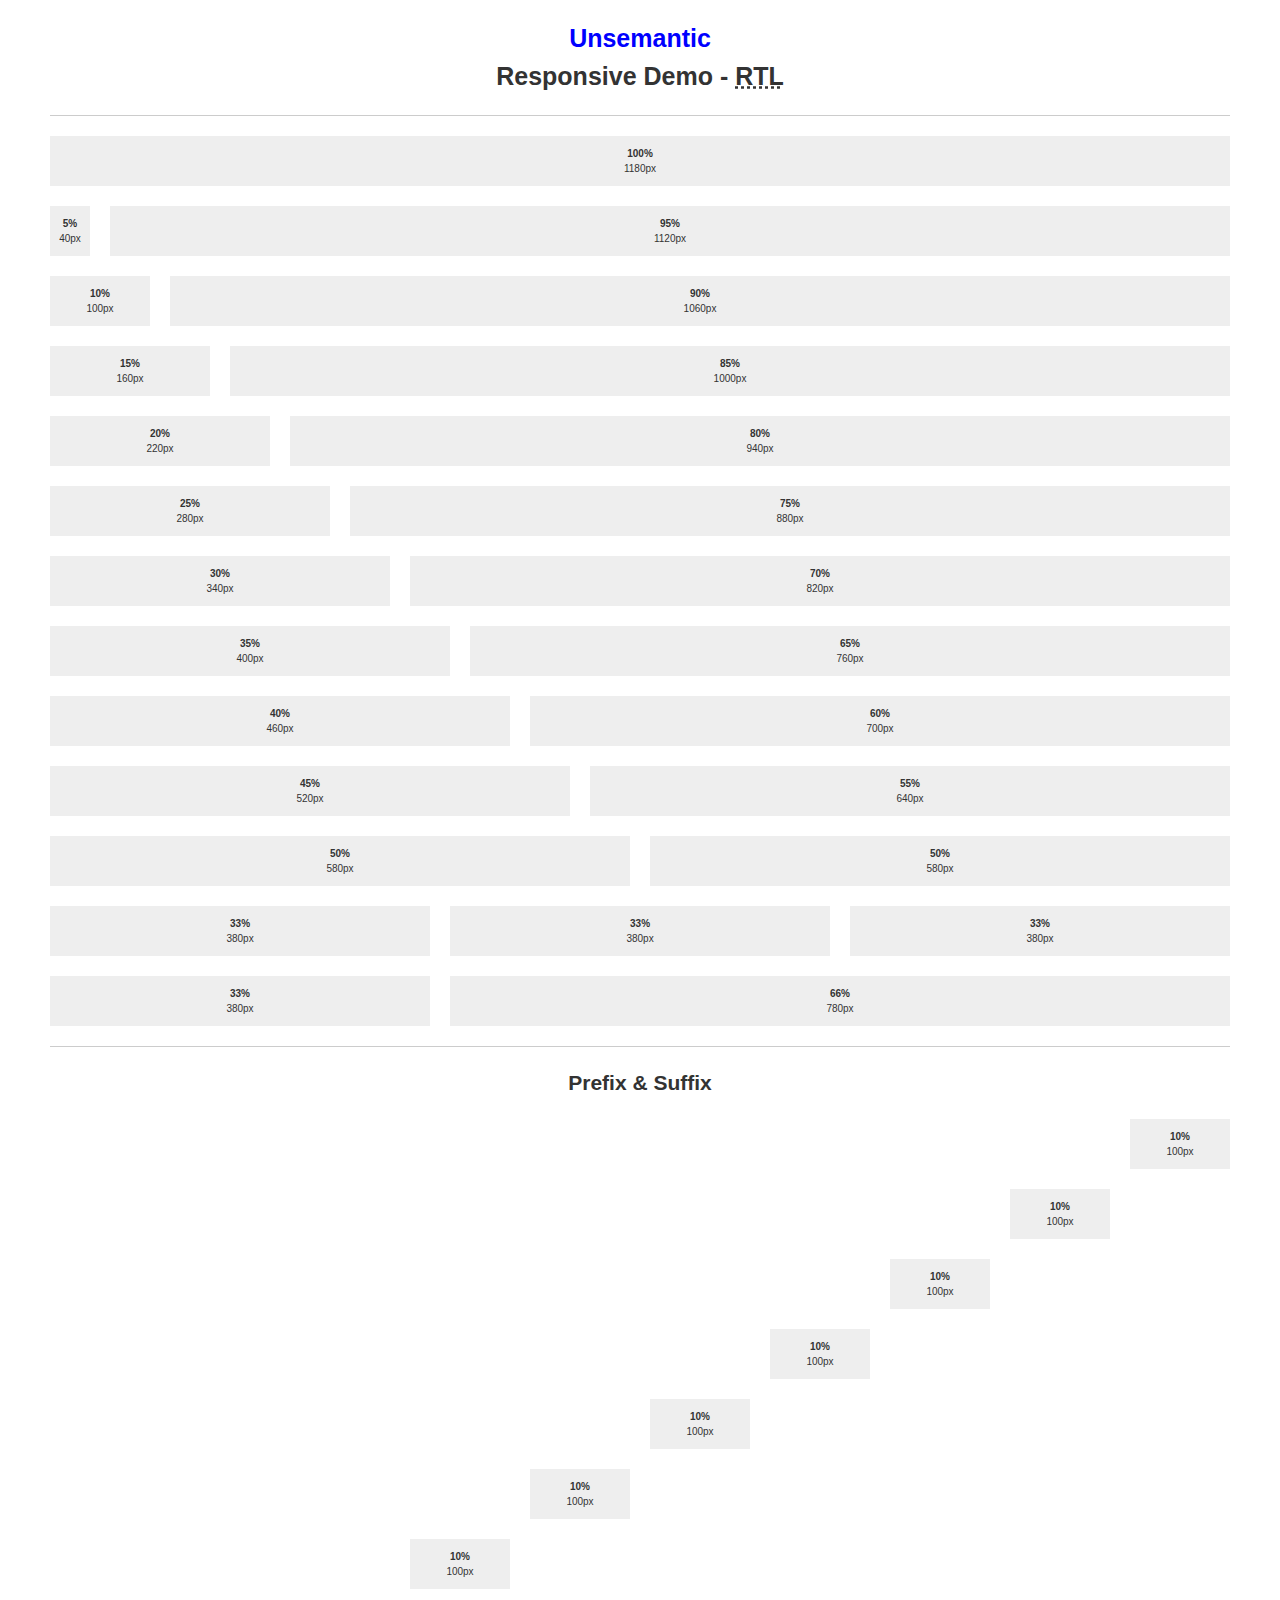
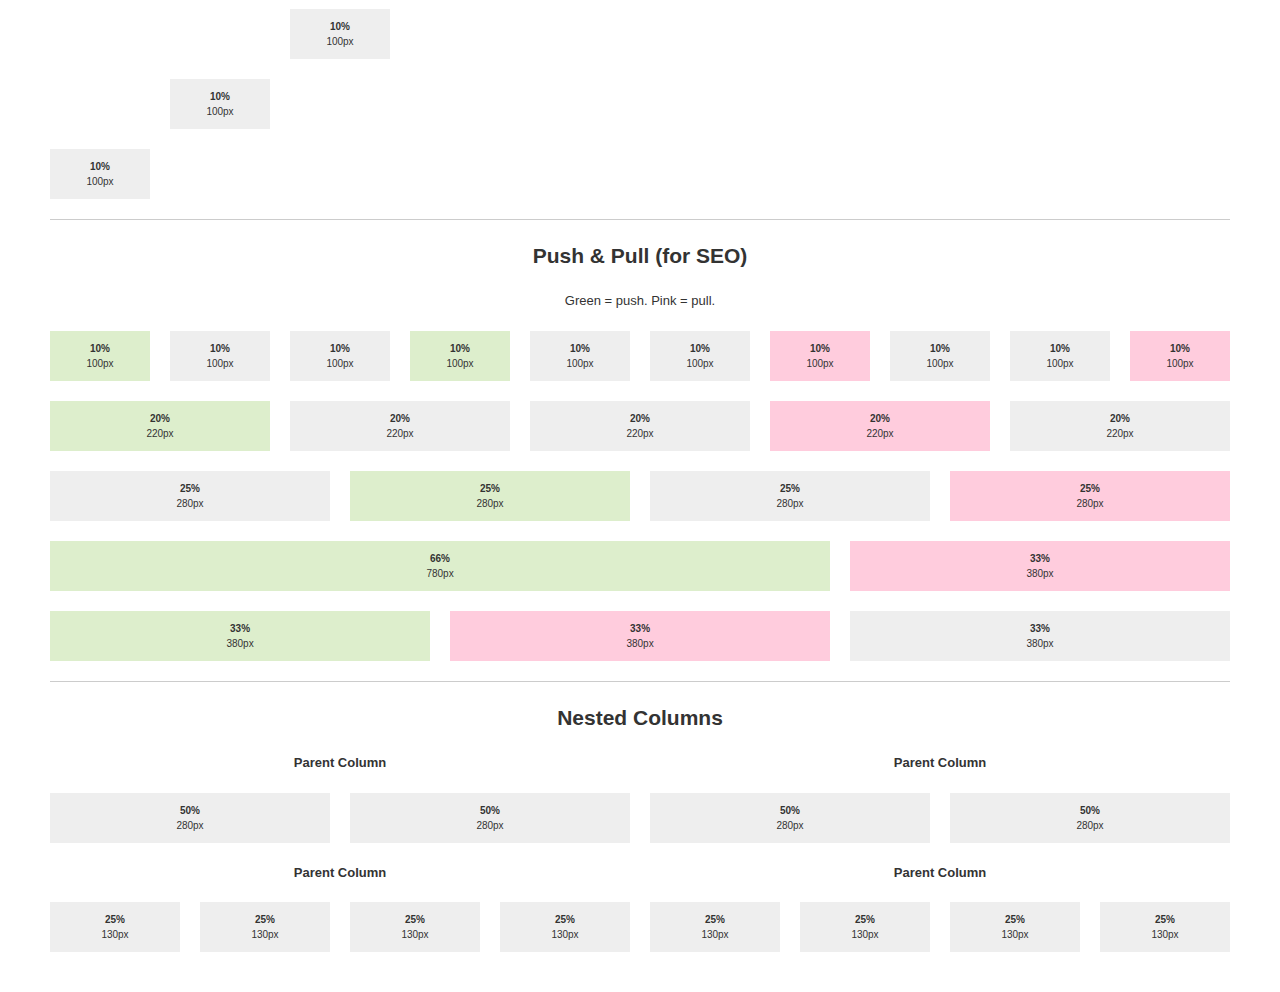
<file: unsemantic-master/responsive-rtl.html>
<!DOCTYPE html>
<html lang="en">
<head>
<meta charset="utf-8" />
<meta http-equiv="x-ua-compatible" content="ie=edge" />
<meta name="viewport" content="width=device-width, initial-scale=1, minimum-scale=1, maximum-scale=1" />
<title>Unsemantic CSS Framework</title>
<!--[if lt IE 9]>
  <script src="./assets/javascripts/html5.js"></script>
<![endif]-->
<link rel="stylesheet" href="./assets/stylesheets/demo.css" />
<!--[if (gt IE 8) | (IEMobile)]><!-->
  <link rel="stylesheet" href="./assets/stylesheets/unsemantic-grid-responsive-rtl.css" />
<!--<![endif]-->
<!--[if (lt IE 9) & (!IEMobile)]>
  <link rel="stylesheet" href="./assets/stylesheets/ie-rtl.css" />
<![endif]-->
</head>
<body>
  <div class="grid-container">
    <div class="grid-100 mobile-grid-100">
      <h1 class="grid-100">
        <a href="http://unsemantic.com/">Unsemantic</a>
        <br />
        Responsive Demo - <abbr title="Right To Left">RTL</abbr>
      </h1>
      <hr />
    </div>
    <div class="grid-100 mobile-grid-50">
      <section class="example-block">
        <b class="hide-on-mobile">
          100%
        </b>
        <b class="hide-on-desktop">
          50%
        </b>
        <span class="dynamic-px-width"></span>
      </section>
    </div>
    <div class="grid-95 mobile-grid-50">
      <section class="example-block">
        <b class="hide-on-mobile">
          95%
        </b>
        <b class="hide-on-desktop">
          50%
        </b>
        <span class="dynamic-px-width"></span>
      </section>
    </div>
    <div class="grid-5 mobile-grid-50">
      <section class="example-block">
        <b class="hide-on-mobile">
          5%
        </b>
        <b class="hide-on-desktop">
          50%
        </b>
        <span class="dynamic-px-width"></span>
      </section>
    </div>
    <div class="grid-90 mobile-grid-50">
      <section class="example-block">
        <b class="hide-on-mobile">
          90%
        </b>
        <b class="hide-on-desktop">
          50%
        </b>
        <span class="dynamic-px-width"></span>
      </section>
    </div>
    <div class="grid-10 mobile-grid-50">
      <section class="example-block">
        <b class="hide-on-mobile">
          10%
        </b>
        <b class="hide-on-desktop">
          50%
        </b>
        <span class="dynamic-px-width"></span>
      </section>
    </div>
    <div class="grid-85 mobile-grid-50">
      <section class="example-block">
        <b class="hide-on-mobile">
          85%
        </b>
        <b class="hide-on-desktop">
          50%
        </b>
        <span class="dynamic-px-width"></span>
      </section>
    </div>
    <div class="grid-15 mobile-grid-50">
      <section class="example-block">
        <b class="hide-on-mobile">
          15%
        </b>
        <b class="hide-on-desktop">
          50%
        </b>
        <span class="dynamic-px-width"></span>
      </section>
    </div>
    <div class="grid-80 mobile-grid-50">
      <section class="example-block">
        <b class="hide-on-mobile">
          80%
        </b>
        <b class="hide-on-desktop">
          50%
        </b>
        <span class="dynamic-px-width"></span>
      </section>
    </div>
    <div class="grid-20 mobile-grid-50">
      <section class="example-block">
        <b class="hide-on-mobile">
          20%
        </b>
        <b class="hide-on-desktop">
          50%
        </b>
        <span class="dynamic-px-width"></span>
      </section>
    </div>
    <div class="grid-75 mobile-grid-50">
      <section class="example-block">
        <b class="hide-on-mobile">
          75%
        </b>
        <b class="hide-on-desktop">
          50%
        </b>
        <span class="dynamic-px-width"></span>
      </section>
    </div>
    <div class="grid-25 mobile-grid-50">
      <section class="example-block">
        <b class="hide-on-mobile">
          25%
        </b>
        <b class="hide-on-desktop">
          50%
        </b>
        <span class="dynamic-px-width"></span>
      </section>
    </div>
    <div class="grid-70 mobile-grid-50">
      <section class="example-block">
        <b class="hide-on-mobile">
          70%
        </b>
        <b class="hide-on-desktop">
          50%
        </b>
        <span class="dynamic-px-width"></span>
      </section>
    </div>
    <div class="grid-30 mobile-grid-50">
      <section class="example-block">
        <b class="hide-on-mobile">
          30%
        </b>
        <b class="hide-on-desktop">
          50%
        </b>
        <span class="dynamic-px-width"></span>
      </section>
    </div>
    <div class="grid-65 mobile-grid-50">
      <section class="example-block">
        <b class="hide-on-mobile">
          65%
        </b>
        <b class="hide-on-desktop">
          50%
        </b>
        <span class="dynamic-px-width"></span>
      </section>
    </div>
    <div class="grid-35 mobile-grid-50">
      <section class="example-block">
        <b class="hide-on-mobile">
          35%
        </b>
        <b class="hide-on-desktop">
          50%
        </b>
        <span class="dynamic-px-width"></span>
      </section>
    </div>
    <div class="grid-60 mobile-grid-50">
      <section class="example-block">
        <b class="hide-on-mobile">
          60%
        </b>
        <b class="hide-on-desktop">
          50%
        </b>
        <span class="dynamic-px-width"></span>
      </section>
    </div>
    <div class="grid-40 mobile-grid-50">
      <section class="example-block">
        <b class="hide-on-mobile">
          40%
        </b>
        <b class="hide-on-desktop">
          50%
        </b>
        <span class="dynamic-px-width"></span>
      </section>
    </div>
    <div class="grid-55 mobile-grid-50">
      <section class="example-block">
        <b class="hide-on-mobile">
          55%
        </b>
        <b class="hide-on-desktop">
          50%
        </b>
        <span class="dynamic-px-width"></span>
      </section>
    </div>
    <div class="grid-45 mobile-grid-50">
      <section class="example-block">
        <b class="hide-on-mobile">
          45%
        </b>
        <b class="hide-on-desktop">
          50%
        </b>
        <span class="dynamic-px-width"></span>
      </section>
    </div>
    <div class="grid-50 mobile-grid-50">
      <section class="example-block">
        <b class="hide-on-mobile">
          50%
        </b>
        <b class="hide-on-desktop">
          50%
        </b>
        <span class="dynamic-px-width"></span>
      </section>
    </div>
    <div class="grid-50 mobile-grid-50">
      <section class="example-block">
        <b class="hide-on-mobile">
          50%
        </b>
        <b class="hide-on-desktop">
          50%
        </b>
        <span class="dynamic-px-width"></span>
      </section>
    </div>
    <div class="grid-33 mobile-grid-50">
      <section class="example-block">
        <b class="hide-on-mobile">
          33%
        </b>
        <b class="hide-on-desktop">
          50%
        </b>
        <span class="dynamic-px-width"></span>
      </section>
    </div>
    <div class="grid-33 mobile-grid-50">
      <section class="example-block">
        <b class="hide-on-mobile">
          33%
        </b>
        <b class="hide-on-desktop">
          50%
        </b>
        <span class="dynamic-px-width"></span>
      </section>
    </div>
    <div class="grid-33 mobile-grid-50">
      <section class="example-block">
        <b class="hide-on-mobile">
          33%
        </b>
        <b class="hide-on-desktop">
          50%
        </b>
        <span class="dynamic-px-width"></span>
      </section>
    </div>
    <div class="grid-66 mobile-grid-50">
      <section class="example-block">
        <b class="hide-on-mobile">
          66%
        </b>
        <b class="hide-on-desktop">
          50%
        </b>
        <span class="dynamic-px-width"></span>
      </section>
    </div>
    <div class="grid-33 mobile-grid-50">
      <section class="example-block">
        <b class="hide-on-mobile">
          33%
        </b>
        <b class="hide-on-desktop">
          50%
        </b>
        <span class="dynamic-px-width"></span>
      </section>
    </div>
    <hr />
    <div class="grid-100 align-center">
      <h3>
        Prefix &amp; Suffix
      </h3>
    </div>
    <div class="grid-10 suffix-90 mobile-grid-50">
      <section class="example-block">
        <b class="hide-on-mobile">
          10%
        </b>
        <b class="hide-on-desktop">
          50%
        </b>
        <span class="dynamic-px-width"></span>
      </section>
    </div>
    <div class="grid-10 prefix-10 suffix-80 mobile-grid-50">
      <section class="example-block">
        <b class="hide-on-mobile">
          10%
        </b>
        <b class="hide-on-desktop">
          50%
        </b>
        <span class="dynamic-px-width"></span>
      </section>
    </div>
    <div class="grid-10 prefix-20 suffix-70 mobile-grid-50">
      <section class="example-block">
        <b class="hide-on-mobile">
          10%
        </b>
        <b class="hide-on-desktop">
          50%
        </b>
        <span class="dynamic-px-width"></span>
      </section>
    </div>
    <div class="grid-10 prefix-30 suffix-60 mobile-grid-50">
      <section class="example-block">
        <b class="hide-on-mobile">
          10%
        </b>
        <b class="hide-on-desktop">
          50%
        </b>
        <span class="dynamic-px-width"></span>
      </section>
    </div>
    <div class="grid-10 prefix-40 suffix-50 mobile-grid-50">
      <section class="example-block">
        <b class="hide-on-mobile">
          10%
        </b>
        <b class="hide-on-desktop">
          50%
        </b>
        <span class="dynamic-px-width"></span>
      </section>
    </div>
    <div class="grid-10 prefix-50 suffix-40 mobile-grid-50">
      <section class="example-block">
        <b class="hide-on-mobile">
          10%
        </b>
        <b class="hide-on-desktop">
          50%
        </b>
        <span class="dynamic-px-width"></span>
      </section>
    </div>
    <div class="grid-10 prefix-60 suffix-30 mobile-grid-50">
      <section class="example-block">
        <b class="hide-on-mobile">
          10%
        </b>
        <b class="hide-on-desktop">
          50%
        </b>
        <span class="dynamic-px-width"></span>
      </section>
    </div>
    <div class="grid-10 prefix-70 suffix-20 mobile-grid-50">
      <section class="example-block">
        <b class="hide-on-mobile">
          10%
        </b>
        <b class="hide-on-desktop">
          50%
        </b>
        <span class="dynamic-px-width"></span>
      </section>
    </div>
    <div class="grid-10 prefix-80 suffix-10 mobile-grid-50">
      <section class="example-block">
        <b class="hide-on-mobile">
          10%
        </b>
        <b class="hide-on-desktop">
          50%
        </b>
        <span class="dynamic-px-width"></span>
      </section>
    </div>
    <div class="grid-10 prefix-90 mobile-grid-50">
      <section class="example-block">
        <b class="hide-on-mobile">
          10%
        </b>
        <b class="hide-on-desktop">
          50%
        </b>
        <span class="dynamic-px-width"></span>
      </section>
    </div>
    <hr />
    <div class="grid-100 align-center">
      <h3>
        Push &amp; Pull (for SEO)
      </h3>
      <p>
        Green = push. Pink = pull.
      </p>
    </div>
    <div class="grid-10 push-90 mobile-grid-50">
      <section class="example-block">
        <b class="hide-on-mobile">
          10%
        </b>
        <b class="hide-on-desktop">
          50%
        </b>
        <span class="dynamic-px-width"></span>
      </section>
    </div>
    <div class="grid-10 mobile-grid-50">
      <section class="example-block">
        <b class="hide-on-mobile">
          10%
        </b>
        <b class="hide-on-desktop">
          50%
        </b>
        <span class="dynamic-px-width"></span>
      </section>
    </div>
    <div class="grid-10 mobile-grid-50">
      <section class="example-block">
        <b class="hide-on-mobile">
          10%
        </b>
        <b class="hide-on-desktop">
          50%
        </b>
        <span class="dynamic-px-width"></span>
      </section>
    </div>
    <div class="grid-10 push-30 mobile-grid-50">
      <section class="example-block">
        <b class="hide-on-mobile">
          10%
        </b>
        <b class="hide-on-desktop">
          50%
        </b>
        <span class="dynamic-px-width"></span>
      </section>
    </div>
    <div class="grid-10 mobile-grid-50">
      <section class="example-block">
        <b class="hide-on-mobile">
          10%
        </b>
        <b class="hide-on-desktop">
          50%
        </b>
        <span class="dynamic-px-width"></span>
      </section>
    </div>
    <div class="grid-10 mobile-grid-50">
      <section class="example-block">
        <b class="hide-on-mobile">
          10%
        </b>
        <b class="hide-on-desktop">
          50%
        </b>
        <span class="dynamic-px-width"></span>
      </section>
    </div>
    <div class="grid-10 pull-30 mobile-grid-50">
      <section class="example-block">
        <b class="hide-on-mobile">
          10%
        </b>
        <b class="hide-on-desktop">
          50%
        </b>
        <span class="dynamic-px-width"></span>
      </section>
    </div>
    <div class="grid-10 mobile-grid-50">
      <section class="example-block">
        <b class="hide-on-mobile">
          10%
        </b>
        <b class="hide-on-desktop">
          50%
        </b>
        <span class="dynamic-px-width"></span>
      </section>
    </div>
    <div class="grid-10 mobile-grid-50">
      <section class="example-block">
        <b class="hide-on-mobile">
          10%
        </b>
        <b class="hide-on-desktop">
          50%
        </b>
        <span class="dynamic-px-width"></span>
      </section>
    </div>
    <div class="grid-10 pull-90 mobile-grid-50">
      <section class="example-block">
        <b class="hide-on-mobile">
          10%
        </b>
        <b class="hide-on-desktop">
          50%
        </b>
        <span class="dynamic-px-width"></span>
      </section>
    </div>
    <div class="grid-20 mobile-grid-50">
      <section class="example-block">
        <b class="hide-on-mobile">
          20%
        </b>
        <b class="hide-on-desktop">
          50%
        </b>
        <span class="dynamic-px-width"></span>
      </section>
    </div>
    <div class="grid-20 push-60 mobile-grid-50">
      <section class="example-block">
        <b class="hide-on-mobile">
          20%
        </b>
        <b class="hide-on-desktop">
          50%
        </b>
        <span class="dynamic-px-width"></span>
      </section>
    </div>
    <div class="grid-20 mobile-grid-50">
      <section class="example-block">
        <b class="hide-on-mobile">
          20%
        </b>
        <b class="hide-on-desktop">
          50%
        </b>
        <span class="dynamic-px-width"></span>
      </section>
    </div>
    <div class="grid-20 mobile-grid-50">
      <section class="example-block">
        <b class="hide-on-mobile">
          20%
        </b>
        <b class="hide-on-desktop">
          50%
        </b>
        <span class="dynamic-px-width"></span>
      </section>
    </div>
    <div class="grid-20 pull-60 mobile-grid-50">
      <section class="example-block">
        <b class="hide-on-mobile">
          20%
        </b>
        <b class="hide-on-desktop">
          50%
        </b>
        <span class="dynamic-px-width"></span>
      </section>
    </div>
    <div class="grid-25 push-50 mobile-grid-50">
      <section class="example-block">
        <b class="hide-on-mobile">
          25%
        </b>
        <b class="hide-on-desktop">
          50%
        </b>
        <span class="dynamic-px-width"></span>
      </section>
    </div>
    <div class="grid-25 mobile-grid-50">
      <section class="example-block">
        <b class="hide-on-mobile">
          25%
        </b>
        <b class="hide-on-desktop">
          50%
        </b>
        <span class="dynamic-px-width"></span>
      </section>
    </div>
    <div class="grid-25 pull-50 mobile-grid-50">
      <section class="example-block">
        <b class="hide-on-mobile">
          25%
        </b>
        <b class="hide-on-desktop">
          50%
        </b>
        <span class="dynamic-px-width"></span>
      </section>
    </div>
    <div class="grid-25 mobile-grid-50">
      <section class="example-block">
        <b class="hide-on-mobile">
          25%
        </b>
        <b class="hide-on-desktop">
          50%
        </b>
        <span class="dynamic-px-width"></span>
      </section>
    </div>
    <div class="grid-66 push-33 mobile-grid-50">
      <section class="example-block">
        <b class="hide-on-mobile">
          66%
        </b>
        <b class="hide-on-desktop">
          50%
        </b>
        <span class="dynamic-px-width"></span>
      </section>
    </div>
    <div class="grid-33 pull-66 mobile-grid-50">
      <section class="example-block">
        <b class="hide-on-mobile">
          33%
        </b>
        <b class="hide-on-desktop">
          50%
        </b>
        <span class="dynamic-px-width"></span>
      </section>
    </div>
    <div class="grid-33 mobile-grid-50">
      <section class="example-block">
        <b class="hide-on-mobile">
          33%
        </b>
        <b class="hide-on-desktop">
          50%
        </b>
        <span class="dynamic-px-width"></span>
      </section>
    </div>
    <div class="grid-33 push-33 mobile-grid-50">
      <section class="example-block">
        <b class="hide-on-mobile">
          33%
        </b>
        <b class="hide-on-desktop">
          50%
        </b>
        <span class="dynamic-px-width"></span>
      </section>
    </div>
    <div class="grid-33 pull-33 mobile-grid-50">
      <section class="example-block">
        <b class="hide-on-mobile">
          33%
        </b>
        <b class="hide-on-desktop">
          50%
        </b>
        <span class="dynamic-px-width"></span>
      </section>
    </div>
    <hr />
    <div class="grid-100 align-center">
      <h3>
        Nested Columns
      </h3>
    </div>
    <div class="grid-50 grid-parent">
      <p class="grid-100 align-center">
        <b>
          Parent Column
        </b>
      </p>
      <div class="grid-50 mobile-grid-50">
        <section class="example-block">
          <b class="hide-on-mobile">
            50%
          </b>
          <b class="hide-on-desktop">
            50%
          </b>
          <span class="dynamic-px-width"></span>
        </section>
      </div>
      <div class="grid-50 mobile-grid-50">
        <section class="example-block">
          <b class="hide-on-mobile">
            50%
          </b>
          <b class="hide-on-desktop">
            50%
          </b>
          <span class="dynamic-px-width"></span>
        </section>
      </div>
    </div>
    <div class="grid-50 grid-parent">
      <p class="grid-100 align-center">
        <b>
          Parent Column
        </b>
      </p>
      <div class="grid-50 mobile-grid-50">
        <section class="example-block">
          <b class="hide-on-mobile">
            50%
          </b>
          <b class="hide-on-desktop">
            50%
          </b>
          <span class="dynamic-px-width"></span>
        </section>
      </div>
      <div class="grid-50 mobile-grid-50">
        <section class="example-block">
          <b class="hide-on-mobile">
            50%
          </b>
          <b class="hide-on-desktop">
            50%
          </b>
          <span class="dynamic-px-width"></span>
        </section>
      </div>
    </div>
    <div class="grid-50 grid-parent">
      <p class="grid-100 align-center">
        <b>
          Parent Column
        </b>
      </p>
      <div class="grid-25 mobile-grid-50">
        <section class="example-block">
          <b class="hide-on-mobile">
            25%
          </b>
          <b class="hide-on-desktop">
            50%
          </b>
          <span class="dynamic-px-width"></span>
        </section>
      </div>
      <div class="grid-25 mobile-grid-50">
        <section class="example-block">
          <b class="hide-on-mobile">
            25%
          </b>
          <b class="hide-on-desktop">
            50%
          </b>
          <span class="dynamic-px-width"></span>
        </section>
      </div>
      <div class="grid-25 mobile-grid-50">
        <section class="example-block">
          <b class="hide-on-mobile">
            25%
          </b>
          <b class="hide-on-desktop">
            50%
          </b>
          <span class="dynamic-px-width"></span>
        </section>
      </div>
      <div class="grid-25 mobile-grid-50">
        <section class="example-block">
          <b class="hide-on-mobile">
            25%
          </b>
          <b class="hide-on-desktop">
            50%
          </b>
          <span class="dynamic-px-width"></span>
        </section>
      </div>
    </div>
    <div class="grid-50 grid-parent">
      <p class="grid-100 align-center">
        <b>
          Parent Column
        </b>
      </p>
      <div class="grid-25 mobile-grid-50">
        <section class="example-block">
          <b class="hide-on-mobile">
            25%
          </b>
          <b class="hide-on-desktop">
            50%
          </b>
          <span class="dynamic-px-width"></span>
        </section>
      </div>
      <div class="grid-25 mobile-grid-50">
        <section class="example-block">
          <b class="hide-on-mobile">
            25%
          </b>
          <b class="hide-on-desktop">
            50%
          </b>
          <span class="dynamic-px-width"></span>
        </section>
      </div>
      <div class="grid-25 mobile-grid-50">
        <section class="example-block">
          <b class="hide-on-mobile">
            25%
          </b>
          <b class="hide-on-desktop">
            50%
          </b>
          <span class="dynamic-px-width"></span>
        </section>
      </div>
      <div class="grid-25 mobile-grid-50">
        <section class="example-block">
          <b class="hide-on-mobile">
            25%
          </b>
          <b class="hide-on-desktop">
            50%
          </b>
          <span class="dynamic-px-width"></span>
        </section>
      </div>
    </div>
  </div>
  <script src="./assets/javascripts/jquery.js"></script>
  <script src="./assets/javascripts/demo.js"></script>
</body>
</html>
</file>
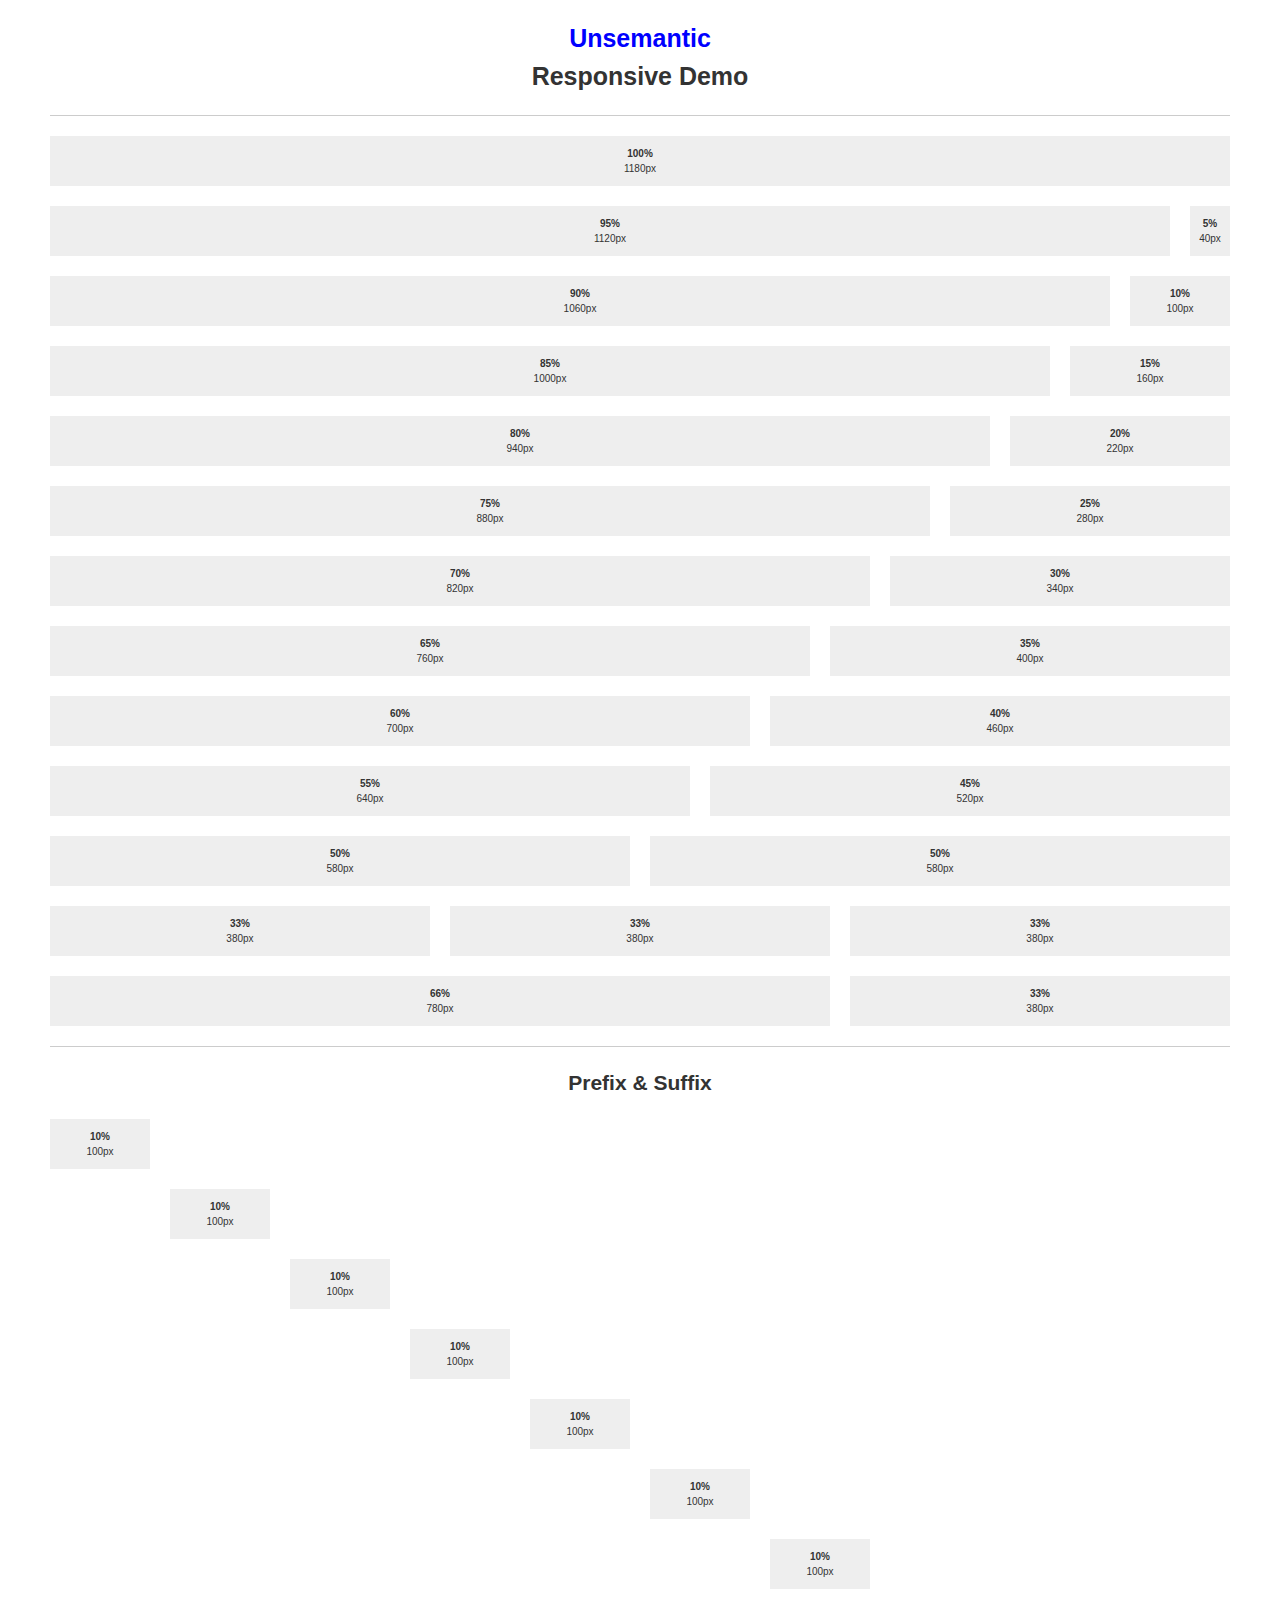
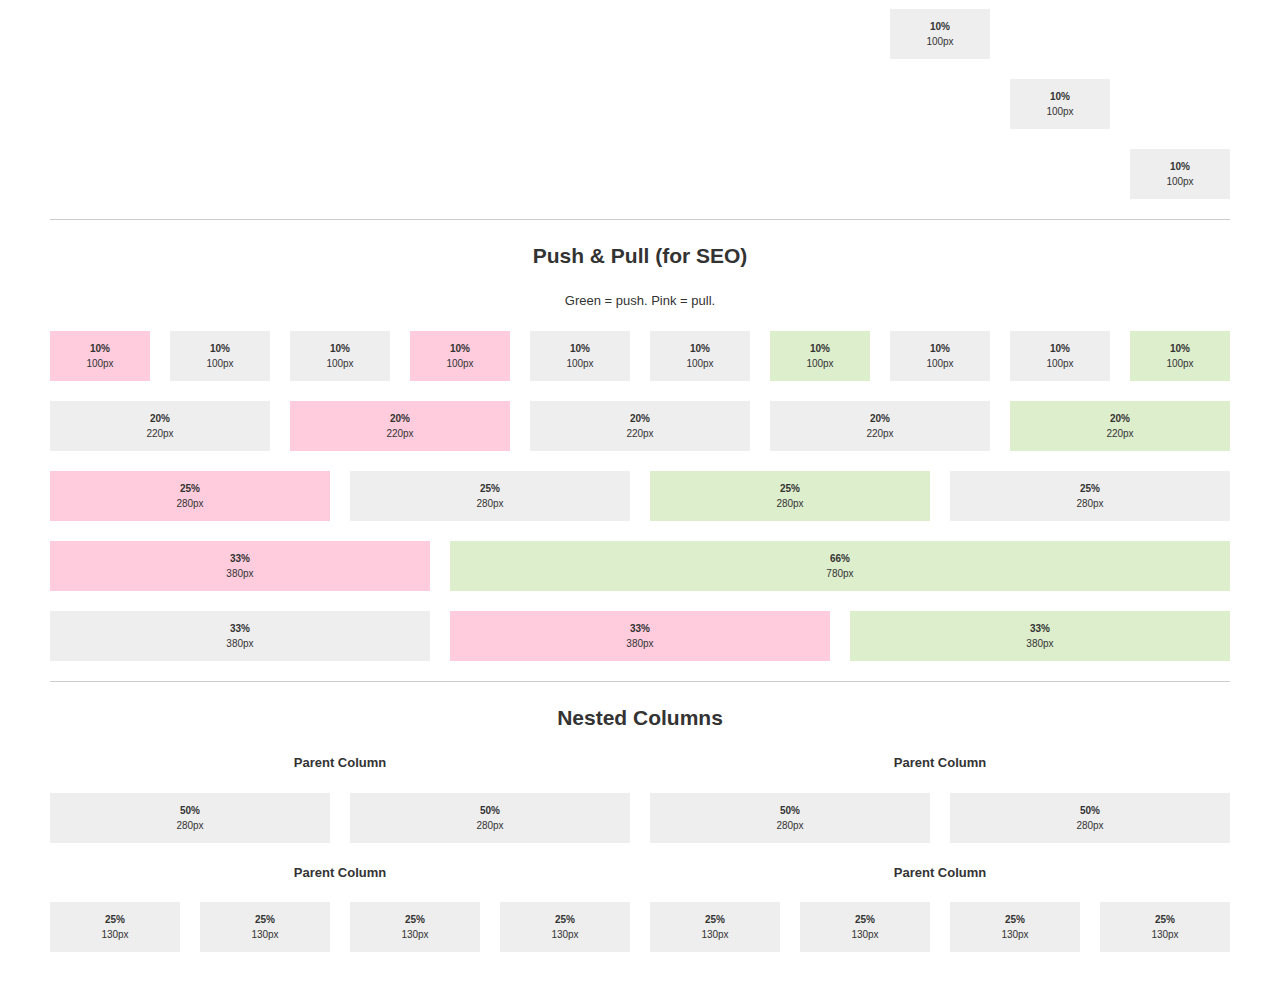
<file: unsemantic-master/responsive.html>
<!DOCTYPE html>
<html lang="en">
<head>
<meta charset="utf-8" />
<meta http-equiv="x-ua-compatible" content="ie=edge" />
<meta name="viewport" content="width=device-width, initial-scale=1, minimum-scale=1, maximum-scale=1" />
<title>Unsemantic CSS Framework</title>
<!--[if lt IE 9]>
  <script src="./assets/javascripts/html5.js"></script>
<![endif]-->
<link rel="stylesheet" href="./assets/stylesheets/demo.css" />
<!--[if (gt IE 8) | (IEMobile)]><!-->
  <link rel="stylesheet" href="./assets/stylesheets/unsemantic-grid-responsive.css" />
<!--<![endif]-->
<!--[if (lt IE 9) & (!IEMobile)]>
  <link rel="stylesheet" href="./assets/stylesheets/ie.css" />
<![endif]-->
</head>
<body>
  <div class="grid-container">
    <div class="grid-100 mobile-grid-100">
      <h1 class="grid-100">
        <a href="http://unsemantic.com/">Unsemantic</a>
        <br />
        Responsive Demo
      </h1>
      <hr />
    </div>
    <div class="grid-100 mobile-grid-50">
      <section class="example-block">
        <b class="hide-on-mobile">
          100%
        </b>
        <b class="hide-on-desktop">
          50%
        </b>
        <span class="dynamic-px-width"></span>
      </section>
    </div>
    <div class="grid-95 mobile-grid-50">
      <section class="example-block">
        <b class="hide-on-mobile">
          95%
        </b>
        <b class="hide-on-desktop">
          50%
        </b>
        <span class="dynamic-px-width"></span>
      </section>
    </div>
    <div class="grid-5 mobile-grid-50">
      <section class="example-block">
        <b class="hide-on-mobile">
          5%
        </b>
        <b class="hide-on-desktop">
          50%
        </b>
        <span class="dynamic-px-width"></span>
      </section>
    </div>
    <div class="grid-90 mobile-grid-50">
      <section class="example-block">
        <b class="hide-on-mobile">
          90%
        </b>
        <b class="hide-on-desktop">
          50%
        </b>
        <span class="dynamic-px-width"></span>
      </section>
    </div>
    <div class="grid-10 mobile-grid-50">
      <section class="example-block">
        <b class="hide-on-mobile">
          10%
        </b>
        <b class="hide-on-desktop">
          50%
        </b>
        <span class="dynamic-px-width"></span>
      </section>
    </div>
    <div class="grid-85 mobile-grid-50">
      <section class="example-block">
        <b class="hide-on-mobile">
          85%
        </b>
        <b class="hide-on-desktop">
          50%
        </b>
        <span class="dynamic-px-width"></span>
      </section>
    </div>
    <div class="grid-15 mobile-grid-50">
      <section class="example-block">
        <b class="hide-on-mobile">
          15%
        </b>
        <b class="hide-on-desktop">
          50%
        </b>
        <span class="dynamic-px-width"></span>
      </section>
    </div>
    <div class="grid-80 mobile-grid-50">
      <section class="example-block">
        <b class="hide-on-mobile">
          80%
        </b>
        <b class="hide-on-desktop">
          50%
        </b>
        <span class="dynamic-px-width"></span>
      </section>
    </div>
    <div class="grid-20 mobile-grid-50">
      <section class="example-block">
        <b class="hide-on-mobile">
          20%
        </b>
        <b class="hide-on-desktop">
          50%
        </b>
        <span class="dynamic-px-width"></span>
      </section>
    </div>
    <div class="grid-75 mobile-grid-50">
      <section class="example-block">
        <b class="hide-on-mobile">
          75%
        </b>
        <b class="hide-on-desktop">
          50%
        </b>
        <span class="dynamic-px-width"></span>
      </section>
    </div>
    <div class="grid-25 mobile-grid-50">
      <section class="example-block">
        <b class="hide-on-mobile">
          25%
        </b>
        <b class="hide-on-desktop">
          50%
        </b>
        <span class="dynamic-px-width"></span>
      </section>
    </div>
    <div class="grid-70 mobile-grid-50">
      <section class="example-block">
        <b class="hide-on-mobile">
          70%
        </b>
        <b class="hide-on-desktop">
          50%
        </b>
        <span class="dynamic-px-width"></span>
      </section>
    </div>
    <div class="grid-30 mobile-grid-50">
      <section class="example-block">
        <b class="hide-on-mobile">
          30%
        </b>
        <b class="hide-on-desktop">
          50%
        </b>
        <span class="dynamic-px-width"></span>
      </section>
    </div>
    <div class="grid-65 mobile-grid-50">
      <section class="example-block">
        <b class="hide-on-mobile">
          65%
        </b>
        <b class="hide-on-desktop">
          50%
        </b>
        <span class="dynamic-px-width"></span>
      </section>
    </div>
    <div class="grid-35 mobile-grid-50">
      <section class="example-block">
        <b class="hide-on-mobile">
          35%
        </b>
        <b class="hide-on-desktop">
          50%
        </b>
        <span class="dynamic-px-width"></span>
      </section>
    </div>
    <div class="grid-60 mobile-grid-50">
      <section class="example-block">
        <b class="hide-on-mobile">
          60%
        </b>
        <b class="hide-on-desktop">
          50%
        </b>
        <span class="dynamic-px-width"></span>
      </section>
    </div>
    <div class="grid-40 mobile-grid-50">
      <section class="example-block">
        <b class="hide-on-mobile">
          40%
        </b>
        <b class="hide-on-desktop">
          50%
        </b>
        <span class="dynamic-px-width"></span>
      </section>
    </div>
    <div class="grid-55 mobile-grid-50">
      <section class="example-block">
        <b class="hide-on-mobile">
          55%
        </b>
        <b class="hide-on-desktop">
          50%
        </b>
        <span class="dynamic-px-width"></span>
      </section>
    </div>
    <div class="grid-45 mobile-grid-50">
      <section class="example-block">
        <b class="hide-on-mobile">
          45%
        </b>
        <b class="hide-on-desktop">
          50%
        </b>
        <span class="dynamic-px-width"></span>
      </section>
    </div>
    <div class="grid-50 mobile-grid-50">
      <section class="example-block">
        <b class="hide-on-mobile">
          50%
        </b>
        <b class="hide-on-desktop">
          50%
        </b>
        <span class="dynamic-px-width"></span>
      </section>
    </div>
    <div class="grid-50 mobile-grid-50">
      <section class="example-block">
        <b class="hide-on-mobile">
          50%
        </b>
        <b class="hide-on-desktop">
          50%
        </b>
        <span class="dynamic-px-width"></span>
      </section>
    </div>
    <div class="grid-33 mobile-grid-50">
      <section class="example-block">
        <b class="hide-on-mobile">
          33%
        </b>
        <b class="hide-on-desktop">
          50%
        </b>
        <span class="dynamic-px-width"></span>
      </section>
    </div>
    <div class="grid-33 mobile-grid-50">
      <section class="example-block">
        <b class="hide-on-mobile">
          33%
        </b>
        <b class="hide-on-desktop">
          50%
        </b>
        <span class="dynamic-px-width"></span>
      </section>
    </div>
    <div class="grid-33 mobile-grid-50">
      <section class="example-block">
        <b class="hide-on-mobile">
          33%
        </b>
        <b class="hide-on-desktop">
          50%
        </b>
        <span class="dynamic-px-width"></span>
      </section>
    </div>
    <div class="grid-66 mobile-grid-50">
      <section class="example-block">
        <b class="hide-on-mobile">
          66%
        </b>
        <b class="hide-on-desktop">
          50%
        </b>
        <span class="dynamic-px-width"></span>
      </section>
    </div>
    <div class="grid-33 mobile-grid-50">
      <section class="example-block">
        <b class="hide-on-mobile">
          33%
        </b>
        <b class="hide-on-desktop">
          50%
        </b>
        <span class="dynamic-px-width"></span>
      </section>
    </div>
    <hr />
    <div class="grid-100 align-center">
      <h3>
        Prefix &amp; Suffix
      </h3>
    </div>
    <div class="grid-10 suffix-90 mobile-grid-50">
      <section class="example-block">
        <b class="hide-on-mobile">
          10%
        </b>
        <b class="hide-on-desktop">
          50%
        </b>
        <span class="dynamic-px-width"></span>
      </section>
    </div>
    <div class="grid-10 prefix-10 suffix-80 mobile-grid-50">
      <section class="example-block">
        <b class="hide-on-mobile">
          10%
        </b>
        <b class="hide-on-desktop">
          50%
        </b>
        <span class="dynamic-px-width"></span>
      </section>
    </div>
    <div class="grid-10 prefix-20 suffix-70 mobile-grid-50">
      <section class="example-block">
        <b class="hide-on-mobile">
          10%
        </b>
        <b class="hide-on-desktop">
          50%
        </b>
        <span class="dynamic-px-width"></span>
      </section>
    </div>
    <div class="grid-10 prefix-30 suffix-60 mobile-grid-50">
      <section class="example-block">
        <b class="hide-on-mobile">
          10%
        </b>
        <b class="hide-on-desktop">
          50%
        </b>
        <span class="dynamic-px-width"></span>
      </section>
    </div>
    <div class="grid-10 prefix-40 suffix-50 mobile-grid-50">
      <section class="example-block">
        <b class="hide-on-mobile">
          10%
        </b>
        <b class="hide-on-desktop">
          50%
        </b>
        <span class="dynamic-px-width"></span>
      </section>
    </div>
    <div class="grid-10 prefix-50 suffix-40 mobile-grid-50">
      <section class="example-block">
        <b class="hide-on-mobile">
          10%
        </b>
        <b class="hide-on-desktop">
          50%
        </b>
        <span class="dynamic-px-width"></span>
      </section>
    </div>
    <div class="grid-10 prefix-60 suffix-30 mobile-grid-50">
      <section class="example-block">
        <b class="hide-on-mobile">
          10%
        </b>
        <b class="hide-on-desktop">
          50%
        </b>
        <span class="dynamic-px-width"></span>
      </section>
    </div>
    <div class="grid-10 prefix-70 suffix-20 mobile-grid-50">
      <section class="example-block">
        <b class="hide-on-mobile">
          10%
        </b>
        <b class="hide-on-desktop">
          50%
        </b>
        <span class="dynamic-px-width"></span>
      </section>
    </div>
    <div class="grid-10 prefix-80 suffix-10 mobile-grid-50">
      <section class="example-block">
        <b class="hide-on-mobile">
          10%
        </b>
        <b class="hide-on-desktop">
          50%
        </b>
        <span class="dynamic-px-width"></span>
      </section>
    </div>
    <div class="grid-10 prefix-90 mobile-grid-50">
      <section class="example-block">
        <b class="hide-on-mobile">
          10%
        </b>
        <b class="hide-on-desktop">
          50%
        </b>
        <span class="dynamic-px-width"></span>
      </section>
    </div>
    <hr />
    <div class="grid-100 align-center">
      <h3>
        Push &amp; Pull (for SEO)
      </h3>
      <p>
        Green = push. Pink = pull.
      </p>
    </div>
    <div class="grid-10 push-90 mobile-grid-50">
      <section class="example-block">
        <b class="hide-on-mobile">
          10%
        </b>
        <b class="hide-on-desktop">
          50%
        </b>
        <span class="dynamic-px-width"></span>
      </section>
    </div>
    <div class="grid-10 mobile-grid-50">
      <section class="example-block">
        <b class="hide-on-mobile">
          10%
        </b>
        <b class="hide-on-desktop">
          50%
        </b>
        <span class="dynamic-px-width"></span>
      </section>
    </div>
    <div class="grid-10 mobile-grid-50">
      <section class="example-block">
        <b class="hide-on-mobile">
          10%
        </b>
        <b class="hide-on-desktop">
          50%
        </b>
        <span class="dynamic-px-width"></span>
      </section>
    </div>
    <div class="grid-10 push-30 mobile-grid-50">
      <section class="example-block">
        <b class="hide-on-mobile">
          10%
        </b>
        <b class="hide-on-desktop">
          50%
        </b>
        <span class="dynamic-px-width"></span>
      </section>
    </div>
    <div class="grid-10 mobile-grid-50">
      <section class="example-block">
        <b class="hide-on-mobile">
          10%
        </b>
        <b class="hide-on-desktop">
          50%
        </b>
        <span class="dynamic-px-width"></span>
      </section>
    </div>
    <div class="grid-10 mobile-grid-50">
      <section class="example-block">
        <b class="hide-on-mobile">
          10%
        </b>
        <b class="hide-on-desktop">
          50%
        </b>
        <span class="dynamic-px-width"></span>
      </section>
    </div>
    <div class="grid-10 pull-30 mobile-grid-50">
      <section class="example-block">
        <b class="hide-on-mobile">
          10%
        </b>
        <b class="hide-on-desktop">
          50%
        </b>
        <span class="dynamic-px-width"></span>
      </section>
    </div>
    <div class="grid-10 mobile-grid-50">
      <section class="example-block">
        <b class="hide-on-mobile">
          10%
        </b>
        <b class="hide-on-desktop">
          50%
        </b>
        <span class="dynamic-px-width"></span>
      </section>
    </div>
    <div class="grid-10 mobile-grid-50">
      <section class="example-block">
        <b class="hide-on-mobile">
          10%
        </b>
        <b class="hide-on-desktop">
          50%
        </b>
        <span class="dynamic-px-width"></span>
      </section>
    </div>
    <div class="grid-10 pull-90 mobile-grid-50">
      <section class="example-block">
        <b class="hide-on-mobile">
          10%
        </b>
        <b class="hide-on-desktop">
          50%
        </b>
        <span class="dynamic-px-width"></span>
      </section>
    </div>
    <div class="grid-20 mobile-grid-50">
      <section class="example-block">
        <b class="hide-on-mobile">
          20%
        </b>
        <b class="hide-on-desktop">
          50%
        </b>
        <span class="dynamic-px-width"></span>
      </section>
    </div>
    <div class="grid-20 push-60 mobile-grid-50">
      <section class="example-block">
        <b class="hide-on-mobile">
          20%
        </b>
        <b class="hide-on-desktop">
          50%
        </b>
        <span class="dynamic-px-width"></span>
      </section>
    </div>
    <div class="grid-20 mobile-grid-50">
      <section class="example-block">
        <b class="hide-on-mobile">
          20%
        </b>
        <b class="hide-on-desktop">
          50%
        </b>
        <span class="dynamic-px-width"></span>
      </section>
    </div>
    <div class="grid-20 mobile-grid-50">
      <section class="example-block">
        <b class="hide-on-mobile">
          20%
        </b>
        <b class="hide-on-desktop">
          50%
        </b>
        <span class="dynamic-px-width"></span>
      </section>
    </div>
    <div class="grid-20 pull-60 mobile-grid-50">
      <section class="example-block">
        <b class="hide-on-mobile">
          20%
        </b>
        <b class="hide-on-desktop">
          50%
        </b>
        <span class="dynamic-px-width"></span>
      </section>
    </div>
    <div class="grid-25 push-50 mobile-grid-50">
      <section class="example-block">
        <b class="hide-on-mobile">
          25%
        </b>
        <b class="hide-on-desktop">
          50%
        </b>
        <span class="dynamic-px-width"></span>
      </section>
    </div>
    <div class="grid-25 mobile-grid-50">
      <section class="example-block">
        <b class="hide-on-mobile">
          25%
        </b>
        <b class="hide-on-desktop">
          50%
        </b>
        <span class="dynamic-px-width"></span>
      </section>
    </div>
    <div class="grid-25 pull-50 mobile-grid-50">
      <section class="example-block">
        <b class="hide-on-mobile">
          25%
        </b>
        <b class="hide-on-desktop">
          50%
        </b>
        <span class="dynamic-px-width"></span>
      </section>
    </div>
    <div class="grid-25 mobile-grid-50">
      <section class="example-block">
        <b class="hide-on-mobile">
          25%
        </b>
        <b class="hide-on-desktop">
          50%
        </b>
        <span class="dynamic-px-width"></span>
      </section>
    </div>
    <div class="grid-66 push-33 mobile-grid-50">
      <section class="example-block">
        <b class="hide-on-mobile">
          66%
        </b>
        <b class="hide-on-desktop">
          50%
        </b>
        <span class="dynamic-px-width"></span>
      </section>
    </div>
    <div class="grid-33 pull-66 mobile-grid-50">
      <section class="example-block">
        <b class="hide-on-mobile">
          33%
        </b>
        <b class="hide-on-desktop">
          50%
        </b>
        <span class="dynamic-px-width"></span>
      </section>
    </div>
    <div class="grid-33 mobile-grid-50">
      <section class="example-block">
        <b class="hide-on-mobile">
          33%
        </b>
        <b class="hide-on-desktop">
          50%
        </b>
        <span class="dynamic-px-width"></span>
      </section>
    </div>
    <div class="grid-33 push-33 mobile-grid-50">
      <section class="example-block">
        <b class="hide-on-mobile">
          33%
        </b>
        <b class="hide-on-desktop">
          50%
        </b>
        <span class="dynamic-px-width"></span>
      </section>
    </div>
    <div class="grid-33 pull-33 mobile-grid-50">
      <section class="example-block">
        <b class="hide-on-mobile">
          33%
        </b>
        <b class="hide-on-desktop">
          50%
        </b>
        <span class="dynamic-px-width"></span>
      </section>
    </div>
    <hr />
    <div class="grid-100 align-center">
      <h3>
        Nested Columns
      </h3>
    </div>
    <div class="grid-50 grid-parent">
      <p class="grid-100 align-center">
        <b>
          Parent Column
        </b>
      </p>
      <div class="grid-50 mobile-grid-50">
        <section class="example-block">
          <b class="hide-on-mobile">
            50%
          </b>
          <b class="hide-on-desktop">
            50%
          </b>
          <span class="dynamic-px-width"></span>
        </section>
      </div>
      <div class="grid-50 mobile-grid-50">
        <section class="example-block">
          <b class="hide-on-mobile">
            50%
          </b>
          <b class="hide-on-desktop">
            50%
          </b>
          <span class="dynamic-px-width"></span>
        </section>
      </div>
    </div>
    <div class="grid-50 grid-parent">
      <p class="grid-100 align-center">
        <b>
          Parent Column
        </b>
      </p>
      <div class="grid-50 mobile-grid-50">
        <section class="example-block">
          <b class="hide-on-mobile">
            50%
          </b>
          <b class="hide-on-desktop">
            50%
          </b>
          <span class="dynamic-px-width"></span>
        </section>
      </div>
      <div class="grid-50 mobile-grid-50">
        <section class="example-block">
          <b class="hide-on-mobile">
            50%
          </b>
          <b class="hide-on-desktop">
            50%
          </b>
          <span class="dynamic-px-width"></span>
        </section>
      </div>
    </div>
    <div class="grid-50 grid-parent">
      <p class="grid-100 align-center">
        <b>
          Parent Column
        </b>
      </p>
      <div class="grid-25 mobile-grid-50">
        <section class="example-block">
          <b class="hide-on-mobile">
            25%
          </b>
          <b class="hide-on-desktop">
            50%
          </b>
          <span class="dynamic-px-width"></span>
        </section>
      </div>
      <div class="grid-25 mobile-grid-50">
        <section class="example-block">
          <b class="hide-on-mobile">
            25%
          </b>
          <b class="hide-on-desktop">
            50%
          </b>
          <span class="dynamic-px-width"></span>
        </section>
      </div>
      <div class="grid-25 mobile-grid-50">
        <section class="example-block">
          <b class="hide-on-mobile">
            25%
          </b>
          <b class="hide-on-desktop">
            50%
          </b>
          <span class="dynamic-px-width"></span>
        </section>
      </div>
      <div class="grid-25 mobile-grid-50">
        <section class="example-block">
          <b class="hide-on-mobile">
            25%
          </b>
          <b class="hide-on-desktop">
            50%
          </b>
          <span class="dynamic-px-width"></span>
        </section>
      </div>
    </div>
    <div class="grid-50 grid-parent">
      <p class="grid-100 align-center">
        <b>
          Parent Column
        </b>
      </p>
      <div class="grid-25 mobile-grid-50">
        <section class="example-block">
          <b class="hide-on-mobile">
            25%
          </b>
          <b class="hide-on-desktop">
            50%
          </b>
          <span class="dynamic-px-width"></span>
        </section>
      </div>
      <div class="grid-25 mobile-grid-50">
        <section class="example-block">
          <b class="hide-on-mobile">
            25%
          </b>
          <b class="hide-on-desktop">
            50%
          </b>
          <span class="dynamic-px-width"></span>
        </section>
      </div>
      <div class="grid-25 mobile-grid-50">
        <section class="example-block">
          <b class="hide-on-mobile">
            25%
          </b>
          <b class="hide-on-desktop">
            50%
          </b>
          <span class="dynamic-px-width"></span>
        </section>
      </div>
      <div class="grid-25 mobile-grid-50">
        <section class="example-block">
          <b class="hide-on-mobile">
            25%
          </b>
          <b class="hide-on-desktop">
            50%
          </b>
          <span class="dynamic-px-width"></span>
        </section>
      </div>
    </div>
  </div>
  <script src="./assets/javascripts/jquery.js"></script>
  <script src="./assets/javascripts/demo.js"></script>
</body>
</html>
</file>
<file: styles/index.css>
* {
  margin: 0;
  padding: 0;
  box-sizing: border-box;
}

li {
  list-style: none;
}

a {
  text-decoration: none;
}

.container {
  width: 90%;
  margin: auto;
}
/* navbar section */
.navbar ul {
  display: flex;
  gap: 5rem;
}

.navbar {
  display: flex;
  justify-content: space-between;
  align-items: center;
  background-color: #fff;
  font-size: 1rem;
  padding-bottom: 0.5rem;
}

.navbar a {
  color: blue;
  border-top: 10rem;
  text-decoration: none;
  list-style: none;

}

.navbar a:hover {
  text-decoration: underline;
  color: blueviolet;
}
.ssss {
  background-image: url("../asssets/bg.jpg");
  background-repeat: no-repeat;
  background-size: cover;
  height: 100vh;
  background-color: black;
  color: white;
  padding: 5rem 0;
}

.ssss .first-header {
  font-size: 2.4rem;
}

.hero-sub-heading {
  padding-top: 0.8rem;
  font-size: 1.3rem;
  color: #b7b7b7;
  line-height: 1.5;
}

.hero-details {
  padding-top: 3rem;
}

.branding {
  display: flex;
  align-items: center;
  gap: 1rem;
  line-height: 1.5;
}

.branding img {
  width: 50px;
}

.enrolment-info {
  display: flex;
  justify-content: space-between;
  max-width: 500px;
}

.details {
  text-align: center;
}
.head-form {
  color: black;
}
.hero {
  display: flex;
}

.hero-details-heading {
  font-size: 1.3rem;
  margin-bottom: 0.5rem;
}

.location,
.enrolment-details {
  display: flex;
  flex-direction: column;
  gap: 1rem;
  font-size: 1.2rem;
}

.location i {
  height: 18px;
  color: #fff;
}

.enrolment-details {
  text-align: right;
}

location.img {
  color: white;
}

.form {
  background-color: white;
  padding: 2rem 2rem;
  width: 800px;
}

.form .head-form {
  font-size: 1.5rem;
  font-weight: lighter;
}

.form-1 {
  display: flex;
  flex-direction: column;
  gap: 1rem;
  margin-top: 2rem;
}

.form-1 div {
  width: 100%;
  display: flex;
  justify-content: space-between;
  
}
.form-1 div input{
  padding: 20px;
  font-size: small;
  width: 46%;
} 
.form-1 input{
  padding: 20px;
}
.form-1 a {
  padding: 0.8rem;
  font-size: 1.2rem;
  border-radius: 1px;
  border: 1px solid grey;
}

.form-1 a {
  background-color: #007bff;
  color: white;
  text-align: center;
  margin-top: .5rem;
}

.form-1 span {
  position: relative;
  color: black;
}

#testimonial {
  padding: 1rem 0;
}

.testimonial {
  padding: 2rem 0;
}

.testimonial-box1 {
  display: flex;
  gap: 1.5rem;
  padding: 0.5rem;
}

.testimonial-box2 {
  padding: 0.5rem;
}

.testimonial-content {
  width: 50%;
  text-align: center;
  line-height: 1.6;
}

.testimonial-content img {
  width: 120px;
  border-radius: 50%;
  margin-top: 5rem;
}

.testimonial-content .details {
  text-transform: uppercase;
}

.testimonial-content .details .name {
  font-weight: bold;
}

.testimonial-content .details .color {
  font-weight: bold;
  color: #dc3545;
}

.rilwan {
  margin: auto;
}
.benefits {
  display: flex;
  justify-content: space-evenly;
  text-align: center;
  gap: 4rem;
  line-height: 1.5rem;
}
.line-heading {
  margin-top: 8rem;
  font-size: 1.2rem;
  text-align: center;
  padding-bottom: 2.5rem;
}
.line {
  content: "";
  position: relative;
  width: 58px;
  height: 5px;
  background-color: #007bff;

  left: 48%;
  top: 1rem;
}

.overview-content {
  display: flex;
}

.overview-image img {
  width: 100%;
}

.overview-box {
  width: 50%;
}
.overview-content1 p {
  line-height: 1.4rem;
  padding: 10px 0;
}
.overview-content1 button {
  color: white;
  padding: 1rem;
  border: none;
  font-size: large;
  border-radius: 6px;
  background-color: #007bff;
}
.journey-heading h2 {
  text-align: center;
  margin-top: 4rem;
}
.words p {
  width: 130%;
  text-align: center;
  margin-top: 2rem;
  font-weight:50;
  font-size: large;

}

.journey-image img {
  margin-bottom: 3rem;
  width: 100%;
}
.concepts-content1 {
  background-color: green;
}
.writings {
  text-align: start;
  width: 40%;
}
.writings h3 {
  font-size: 1.3rem;
}
.concepts-content2 a {
  background-color: blue;
  color: white;
  padding: 1rem;
  border: none;
  border-radius: 6px;
  font-size: large;
  text-align: start;
}

.concepts-content2 .my p {
  text-align: start;
  margin-bottom: 2rem;
}
/* student joourney */
.grid-container{
  display: flex;
  justify-content: space-between;
  gap: 10px;
}

.words {
  margin-left: 20rem;
  width: 40%;
  margin-top: rem;
  line-height: 1.5rem;
  align-items: center;
}

.right h2{
  margin-top: 1rem;
}
.right p{
  line-height: 1.7rem;
  margin-top: 1rem;
}


.image img {
  width: 100%;
  margin-top: 2rem;

}

.deep {
  margin-top: 4rem;
  width: 45%;
}

.realms h3 {
  margin-top: 2rem;
}

.realms .button {
  margin-top: 1rem;
  background-color: #007bff;
  color: white;
  padding: 1rem;
  font-size: large;
  border-radius: 6px;
}

.realms .div-5 {
  margin-top: 2rem;
}

.depths {
  width: 45%;
  margin-top: 2rem;
}
.left h2{
  margin-top: 1rem;
}
.left p{
  line-height: 1.9rem;
}
.left{
  width: 96%;
}
.text-4{
  margin-bottom: .5rem;
}

/* end of student journey */

/* facility section */
.facility-heading{
  margin-top: 15rem;
}

.facility .yung img {
  width: 70%;
  position: relative;
}
.line {
  position: relative;
  width: 58px;
  height: 5px;
  background-color: #007bff;

  left: 48%;
  top: 1rem;
}
.facility .glory {
  background-color: white;
  border-radius: 10px;
  box-shadow: 10px 10px 15px grey;
  position: absolute;
  left: 45rem;
  top: 270rem;
  width: 39%;
  height: 30rem;
  line-height: 23px;
}

.glory h2 {
  margin-top: 3rem;
  margin-left: 4rem;
}
.power {
  margin-top: -2rem;
}
.glory p {
  padding: 0.5rem;
  margin-left: 3.5rem;
  width: 70%;
}
.glory a {
  color: blue;
}
.glory a:hover {
  cursor: pointer;
  text-decoration: underline;
  color: black;
}

section.section-test {
  font-family: Georgia, "Times New Roman", Times, serif;
  position: relative;
  top: 20px;
}
.left {
  height: 2rem;
  line-height: 2rem;
}

section.section-test h2 {
  display: flex;
  justify-content: none;
  margin-bottom: 10px;
  font-weight: 600;
  font-size: 17px;
}

section.section-test p {
  font-size: 14px;
}

section.section-test p.text-1 {
  margin-top: 15px;
}

/* why choose tech studio academy */
.tech-reason {
  width: 220%;
}
.line {
  margin-bottom: 4rem;
  left: 48%;
}
.tech-reason p {
  margin-top: 1rem;
  line-height: 1.5rem;
  marker-start: 2rem;
}
.tech-reason h2 {
  font-size: 2rem;
}
.reason-img img {
  width: 90%;
}
.Reason {
  display: flex;
}
.Why-tech {
  display: flex;
  flex-direction: row-reverse;
  font-size: 17px;
}
.Reason-words {
  margin-top: 5rem;
}
.reading {
  font-weight: lighter;
}

.reading ul {
  margin-left: 2rem;
  margin-top: 1rem;
}

.reading ul li {
  list-style-type: disc;
  margin-bottom: 0.5rem;
}

/* career support */
.tech-support {
  text-align: center;
}
.line {
  left: 48%;
}
.tech-support h2 {
  font-size: 2rem;
  margin-top: 7rem;
}
.supporting {
  text-align: center;
}
.support-script {
  margin-top: 0.9rem;
}
.supporting p {
  width: 45%;
  margin: auto;
  margin-bottom: 4rem;
}
.support-img img {
  width: 115%;
}

.support-script p strong {
  font-size: 22px;
}
.support-script p {
  line-height: 1.5rem;
  width: 70%;
  padding-top: 1rem;
  margin: auto;
}
.support-content {
  display: flex;
  gap: 1rem;
}
.support-script button {
  margin-top: 1rem;
  background-color: #007bff;
  color: white;
  padding: 1rem;
  font-size: large;
  border-radius: 6px;
  border: none;
  margin-left: 6.5rem;
  margin-bottom: 10rem;
}
/* end of support section */

.view {
  margin-top: 2rem;
  background-color: #007bff;
  color: white;
  padding: 1rem;
  font-size: large;
  border-radius: 6px;
  border: none;
  height: 9rem;
  width: 65%;
  margin: auto;
  margin-bottom: 6rem;
  margin: auto;
  display: flex;
  justify-content: space-evenly;
  margin-bottom: 8rem;
}
.view p {
  margin-top: 1rem;
  width: 40%;
  font-size: 23px;
}
.view button {
  margin-top: 1rem;
  background-color: white;
  color: #007bff;
  width: 30%;
  height: 60%;
  padding: -10px;
  font-size: large;
  border-radius: 8px;
  border: none;
}

/* End of the view section */

/* frequently asked questions section */
.tech-questions h2 {
  font-size: 2rem;
}

.tech-questions {
  display: flex;
  
}
.frequent-question{
  text-align: center;

}
.love p{
  width: 45%;
  text-align: center;
  margin: auto;
  margin-top: -1rem;
  margin-bottom: 5rem;
}
.tech-questions{
  margin: auto;

}
.tech-questions h3{
  margin: 1rem;
}
.tech-questions p{
  line-height: 25px;
  margin: 1rem;
  width: 87%;
}
.rights ul li{
  list-style-type: disc;
  margin-left: 3.5rem;
  margin-top: 10px;
  width: 80%;
}

.btn{
  color: white;
  padding: 1rem;
  border: none;
  font-size: large;
  border-radius: 6px;
  background-color: #007bff;
  
}
button:hover{
  background-color: rgb(8, 70, 124);
  color: white;
}


/* Before the footer section */
.inquiry{
  background-color:#007bff;
  height: 57rem;
  margin-top: 6rem;
  
}
.inherent{
  display: flex;
  gap:4rem;
  justify-content: center;
  font-family: system-ui, -apple-system, BlinkMacSystemFont, 'Segoe UI', Roboto, Oxygen, Ubuntu, Cantarell, ;

}
.Tech{
  margin-top: 7rem;
  background-color:whitesmoke;
  width: 45%;
  height: 45rem;
}
.Tech h3{
  margin-top: 1.5rem;
}
.Tech h2{
  margin-top: 1rem;
}
.schedule{
  margin-top: 7rem;
  background-color:rgba(252, 14, 14, 0.884);
  width: 30%;
  height: 45rem;
  
}
.duration p {
  margin-top: 1rem;
}
.LEARN p{
  margin-top: 1rem;
  line-height: 1.6rem;
}
.Benefits{
  margin-top: 1rem;
  line-height: 1.6rem;
}
.Benefits ul li{
  list-style-type: disc;
  margin-left:  1rem;

}

/* lecture section */
.lecture{
  color: white;
  
}
.lecture h4{
  margin-top: 1.5rem;
  font-size: 1.5rem;

}
.lecture ul{
  margin-top: 1rem;
}
.lecture ul li{
  list-style-type: disc;
  font-size: 1.1rem;
  margin-left: 2rem;
  
}
.lecture p{
  font-size: 2rem;
  margin-left: 2rem;
  margin-top: 1rem;
}

/* classes section */

.classes{
  color: white;
}
.classes h4{
  margin-top: 1.5rem;
  font-size: 1.5rem;
}
.classes ul{
  margin-top: 1rem;
}
.classes ul li{
  list-style-type: disc;
  font-size: 1.1rem;
  margin-left: 2rem;
  
}
.classes p{
  font-size: 2rem;
  margin-left: 2rem;
  margin-top: 1rem;
}


.virtual{
  color: white;
}
.virtual h4{
  margin-top: 1.5rem;
  font-size: 1.5rem;
}
.virtual ul{
  margin-top: 1rem;
}
.virtual ul li{
  list-style-type: disc;
  font-size: 1.1rem;
  margin-left: 2rem;
  
}
.virtual p{
  font-size: 2rem;
  margin-left: 2rem;
  margin-top: 1rem;
}
.btn{
  border: none;
  position: absolute;
  margin-top: 1rem;
  margin-left: 1rem;

}

/* footer section */
footer{
  position: relative;
  background-color: black;
  height: 15rem;
  
}
.closing img{
  width: 2rem;
  margin-top: 2rem;
}
.closing p{
  color: #b7b7b7;
}
.techs{
  position: absolute;
  top: 3.5rem;
  left: 7rem;
}
/* footer section 2 */

.complete h3{
  color: #b7b7b7;
  margin-top: 3.5rem;
}
.complete input{
  padding: 15px;
  width: 150%;
  
}
 .btn1{
  padding: 17px;
  width: 150%;
  background-color: #007bff;
  border-radius: 1px;
  margin-top: .5rem;
  border: none;
}

/* footer social images */
.social{
  margin-top: 3rem;
}
.social h3{
  color: #b7b7b7;
  margin-left: .7rem;
}
.social img{
  width: 2rem;
  background-color: #fff;
  margin-left: 1rem;
  margin-top: 1rem;

}
.finally{
  display: flex;
  gap: 12rem;
}
</file>
<file: unsemantic-master/assets/stylesheets/demo.css>
a,
abbr,
acronym,
address,
applet,
article,
aside,
audio,
b,
big,
blockquote,
body,
canvas,
caption,
center,
cite,
code,
dd,
del,
details,
dfn,
dialog,
div,
dl,
dt,
em,
embed,
fieldset,
figcaption,
figure,
font,
footer,
form,
h1,
h2,
h3,
h4,
h5,
h6,
header,
hgroup,
hr,
html,
i,
iframe,
img,
ins,
kbd,
label,
legend,
li,
main,
mark,
menu,
meter,
nav,
object,
ol,
output,
p,
pre,
progress,
q,
rp,
rt,
ruby,
s,
samp,
section,
small,
span,
strike,
strong,
sub,
summary,
sup,
table,
tbody,
td,
tfoot,
th,
thead,
time,
tr,
tt,
u,
ul,
var,
video,
xmp {
  border: 0;
  margin: 0;
  padding: 0;
  font-size: 100%;
}

html,
body {
  height: 100%;
}

article,
aside,
details,
figcaption,
figure,
footer,
header,
hgroup,
main,
menu,
nav,
section {
  display: block;
}

b,
strong {
  font-weight: bold;
}

img {
  color: transparent;
  font-size: 0;
  vertical-align: middle;
  -ms-interpolation-mode: bicubic;
}

ul,
ol {
  list-style: none;
}

li {
  display: list-item;
}

table {
  border-collapse: collapse;
  border-spacing: 0;
}

th,
td,
caption {
  font-weight: normal;
  vertical-align: top;
  text-align: left;
}

q {
  quotes: none;
}

q:before,
q:after {
  content: "";
  content: none;
}

sub,
sup,
small {
  font-size: 75%;
}

sub,
sup {
  line-height: 0;
  position: relative;
  vertical-align: baseline;
}

sub {
  bottom: -0.25em;
}

sup {
  top: -0.5em;
}

svg {
  overflow: hidden;
}

body {
  font: 13px / 1.5 "Helvetica Neue", Arial, "Liberation Sans", FreeSans, sans-serif;
}

pre,
code {
  font-family: "DejaVu Sans Mono", Monaco, Consolas, monospace;
}

hr {
  border: 0 #ccc solid;
  border-top-width: 1px;
  clear: both;
  height: 0;
}

h1 {
  font-size: 25px;
}

h2 {
  font-size: 23px;
}

h3 {
  font-size: 21px;
}

h4 {
  font-size: 19px;
}

h5 {
  font-size: 17px;
}

h6 {
  font-size: 15px;
}

ol {
  list-style: decimal;
}

ul {
  list-style: disc;
}

li {
  margin-left: 30px;
}

p,
dl,
hr,
h1,
h2,
h3,
h4,
h5,
h6,
ol,
ul,
pre,
table,
address,
fieldset,
figure {
  margin-bottom: 20px;
}

body {
  background: white;
  color: #333;
  text-align: center;
}

a {
  color: blue;
  text-decoration: none;
}
a:hover {
  text-decoration: underline;
}

h1 {
  padding-top: 20px;
}

.example-block {
  background: #eee;
  font-size: 10px;
  overflow: hidden;
  margin-bottom: 20px;
  padding: 10px 0;
  text-align: center;
}

.grid-container {
  padding-bottom: 20px;
}

.grid-container > hr {
  margin-left: 10px;
  margin-right: 10px;
}

div[class*="push-"] section {
  background: #dec;
}

div[class*="pull-"] section {
  background: #fcd;
}

.dynamic-px-width {
  display: block;
}
</file>
<file: unsemantic-master/assets/stylesheets/ie-rtl.css>
.clear {
  clear: both;
  display: block;
  overflow: hidden;
  visibility: hidden;
  width: 0;
  height: 0;
}

.grid-container:before, .grid-5:before, .grid-10:before, .grid-15:before, .grid-20:before, .grid-25:before, .grid-30:before, .grid-35:before, .grid-40:before, .grid-45:before, .grid-50:before, .grid-55:before, .grid-60:before, .grid-65:before, .grid-70:before, .grid-75:before, .grid-80:before, .grid-85:before, .grid-90:before, .grid-95:before, .grid-100:before, .grid-33:before, .grid-66:before, .grid-offset:before, .clearfix:before,
.grid-container:after,
.grid-5:after,
.grid-10:after,
.grid-15:after,
.grid-20:after,
.grid-25:after,
.grid-30:after,
.grid-35:after,
.grid-40:after,
.grid-45:after,
.grid-50:after,
.grid-55:after,
.grid-60:after,
.grid-65:after,
.grid-70:after,
.grid-75:after,
.grid-80:after,
.grid-85:after,
.grid-90:after,
.grid-95:after,
.grid-100:after,
.grid-33:after,
.grid-66:after,
.grid-offset:after,
.clearfix:after {
  content: ".";
  display: block;
  overflow: hidden;
  visibility: hidden;
  font-size: 0;
  line-height: 0;
  width: 0;
  height: 0;
}

.grid-container:after, .grid-5:after, .grid-10:after, .grid-15:after, .grid-20:after, .grid-25:after, .grid-30:after, .grid-35:after, .grid-40:after, .grid-45:after, .grid-50:after, .grid-55:after, .grid-60:after, .grid-65:after, .grid-70:after, .grid-75:after, .grid-80:after, .grid-85:after, .grid-90:after, .grid-95:after, .grid-100:after, .grid-33:after, .grid-66:after, .grid-offset:after, .clearfix:after {
  clear: both;
}

.grid-container, .grid-5, .grid-10, .grid-15, .grid-20, .grid-25, .grid-30, .grid-35, .grid-40, .grid-45, .grid-50, .grid-55, .grid-60, .grid-65, .grid-70, .grid-75, .grid-80, .grid-85, .grid-90, .grid-95, .grid-100, .grid-33, .grid-66, .grid-offset, .clearfix {
  /* <IE7> */
  *zoom: 1;
  /* </IE7> */
}

.grid-container {
  margin-left: auto;
  margin-right: auto;
  max-width: 1200px;
  padding-left: 10px;
  padding-right: 10px;
}

.grid-5, .grid-10, .grid-15, .grid-20, .grid-25, .grid-30, .grid-35, .grid-40, .grid-45, .grid-50, .grid-55, .grid-60, .grid-65, .grid-70, .grid-75, .grid-80, .grid-85, .grid-90, .grid-95, .grid-100, .grid-33, .grid-66 {
  -moz-box-sizing: border-box;
  -webkit-box-sizing: border-box;
  box-sizing: border-box;
  padding-left: 10px;
  padding-right: 10px;
  /* <IE7> */
  *padding-left: 0;
  *padding-right: 0;
  /* </IE7> */
}
.grid-5 > *, .grid-10 > *, .grid-15 > *, .grid-20 > *, .grid-25 > *, .grid-30 > *, .grid-35 > *, .grid-40 > *, .grid-45 > *, .grid-50 > *, .grid-55 > *, .grid-60 > *, .grid-65 > *, .grid-70 > *, .grid-75 > *, .grid-80 > *, .grid-85 > *, .grid-90 > *, .grid-95 > *, .grid-100 > *, .grid-33 > *, .grid-66 > * {
  /* <IE7> */
  *margin-left: expression((!this.className.match(/grid-[1-9]/) && this.currentStyle.display === 'block' && this.currentStyle.width === 'auto') && '10px');
  *margin-right: expression((!this.className.match(/grid-[1-9]/) && this.currentStyle.display === 'block' && this.currentStyle.width === 'auto') && '10px');
  /* </IE7> */
}

.grid-parent {
  padding-left: 0;
  padding-right: 0;
}

.grid-offset {
  clear: both;
  margin-left: -10px;
  margin-right: -10px;
}

.push-5, .pull-5, .push-10, .pull-10, .push-15, .pull-15, .push-20, .pull-20, .push-25, .pull-25, .push-30, .pull-30, .push-35, .pull-35, .push-40, .pull-40, .push-45, .pull-45, .push-50, .pull-50, .push-55, .pull-55, .push-60, .pull-60, .push-65, .pull-65, .push-70, .pull-70, .push-75, .pull-75, .push-80, .pull-80, .push-85, .pull-85, .push-90, .pull-90, .push-95, .pull-95, .push-33, .pull-33, .push-66, .pull-66 {
  position: relative;
}

.hide-on-desktop {
  display: none !important;
}

.grid-5 {
  float: right;
  width: 5%;
  /* <IE7> */
  *width: expression(Math.floor(0.05 * (this.parentNode.offsetWidth - parseFloat(this.parentNode.currentStyle.paddingLeft) - parseFloat(this.parentNode.currentStyle.paddingRight))) + 'px');
  /* </IE7> */
}

.prefix-5 {
  margin-right: 5%;
}

.suffix-5 {
  margin-left: 5%;
}

.push-5 {
  right: 5%;
  /* <IE7> */
  *right: expression(Math.floor(0.05 * (this.parentNode.offsetWidth - parseFloat(this.parentNode.currentStyle.paddingLeft) - parseFloat(this.parentNode.currentStyle.paddingRight))) + 'px');
  /* </IE7> */
}

.pull-5 {
  right: -5%;
  /* <IE7> */
  *right: expression(Math.floor(-0.05 * (this.parentNode.offsetWidth - parseFloat(this.parentNode.currentStyle.paddingLeft) - parseFloat(this.parentNode.currentStyle.paddingRight))) + 'px');
  /* </IE7> */
}

.grid-10 {
  float: right;
  width: 10%;
  /* <IE7> */
  *width: expression(Math.floor(0.1 * (this.parentNode.offsetWidth - parseFloat(this.parentNode.currentStyle.paddingLeft) - parseFloat(this.parentNode.currentStyle.paddingRight))) + 'px');
  /* </IE7> */
}

.prefix-10 {
  margin-right: 10%;
}

.suffix-10 {
  margin-left: 10%;
}

.push-10 {
  right: 10%;
  /* <IE7> */
  *right: expression(Math.floor(0.1 * (this.parentNode.offsetWidth - parseFloat(this.parentNode.currentStyle.paddingLeft) - parseFloat(this.parentNode.currentStyle.paddingRight))) + 'px');
  /* </IE7> */
}

.pull-10 {
  right: -10%;
  /* <IE7> */
  *right: expression(Math.floor(-0.1 * (this.parentNode.offsetWidth - parseFloat(this.parentNode.currentStyle.paddingLeft) - parseFloat(this.parentNode.currentStyle.paddingRight))) + 'px');
  /* </IE7> */
}

.grid-15 {
  float: right;
  width: 15%;
  /* <IE7> */
  *width: expression(Math.floor(0.15 * (this.parentNode.offsetWidth - parseFloat(this.parentNode.currentStyle.paddingLeft) - parseFloat(this.parentNode.currentStyle.paddingRight))) + 'px');
  /* </IE7> */
}

.prefix-15 {
  margin-right: 15%;
}

.suffix-15 {
  margin-left: 15%;
}

.push-15 {
  right: 15%;
  /* <IE7> */
  *right: expression(Math.floor(0.15 * (this.parentNode.offsetWidth - parseFloat(this.parentNode.currentStyle.paddingLeft) - parseFloat(this.parentNode.currentStyle.paddingRight))) + 'px');
  /* </IE7> */
}

.pull-15 {
  right: -15%;
  /* <IE7> */
  *right: expression(Math.floor(-0.15 * (this.parentNode.offsetWidth - parseFloat(this.parentNode.currentStyle.paddingLeft) - parseFloat(this.parentNode.currentStyle.paddingRight))) + 'px');
  /* </IE7> */
}

.grid-20 {
  float: right;
  width: 20%;
  /* <IE7> */
  *width: expression(Math.floor(0.2 * (this.parentNode.offsetWidth - parseFloat(this.parentNode.currentStyle.paddingLeft) - parseFloat(this.parentNode.currentStyle.paddingRight))) + 'px');
  /* </IE7> */
}

.prefix-20 {
  margin-right: 20%;
}

.suffix-20 {
  margin-left: 20%;
}

.push-20 {
  right: 20%;
  /* <IE7> */
  *right: expression(Math.floor(0.2 * (this.parentNode.offsetWidth - parseFloat(this.parentNode.currentStyle.paddingLeft) - parseFloat(this.parentNode.currentStyle.paddingRight))) + 'px');
  /* </IE7> */
}

.pull-20 {
  right: -20%;
  /* <IE7> */
  *right: expression(Math.floor(-0.2 * (this.parentNode.offsetWidth - parseFloat(this.parentNode.currentStyle.paddingLeft) - parseFloat(this.parentNode.currentStyle.paddingRight))) + 'px');
  /* </IE7> */
}

.grid-25 {
  float: right;
  width: 25%;
  /* <IE7> */
  *width: expression(Math.floor(0.25 * (this.parentNode.offsetWidth - parseFloat(this.parentNode.currentStyle.paddingLeft) - parseFloat(this.parentNode.currentStyle.paddingRight))) + 'px');
  /* </IE7> */
}

.prefix-25 {
  margin-right: 25%;
}

.suffix-25 {
  margin-left: 25%;
}

.push-25 {
  right: 25%;
  /* <IE7> */
  *right: expression(Math.floor(0.25 * (this.parentNode.offsetWidth - parseFloat(this.parentNode.currentStyle.paddingLeft) - parseFloat(this.parentNode.currentStyle.paddingRight))) + 'px');
  /* </IE7> */
}

.pull-25 {
  right: -25%;
  /* <IE7> */
  *right: expression(Math.floor(-0.25 * (this.parentNode.offsetWidth - parseFloat(this.parentNode.currentStyle.paddingLeft) - parseFloat(this.parentNode.currentStyle.paddingRight))) + 'px');
  /* </IE7> */
}

.grid-30 {
  float: right;
  width: 30%;
  /* <IE7> */
  *width: expression(Math.floor(0.3 * (this.parentNode.offsetWidth - parseFloat(this.parentNode.currentStyle.paddingLeft) - parseFloat(this.parentNode.currentStyle.paddingRight))) + 'px');
  /* </IE7> */
}

.prefix-30 {
  margin-right: 30%;
}

.suffix-30 {
  margin-left: 30%;
}

.push-30 {
  right: 30%;
  /* <IE7> */
  *right: expression(Math.floor(0.3 * (this.parentNode.offsetWidth - parseFloat(this.parentNode.currentStyle.paddingLeft) - parseFloat(this.parentNode.currentStyle.paddingRight))) + 'px');
  /* </IE7> */
}

.pull-30 {
  right: -30%;
  /* <IE7> */
  *right: expression(Math.floor(-0.3 * (this.parentNode.offsetWidth - parseFloat(this.parentNode.currentStyle.paddingLeft) - parseFloat(this.parentNode.currentStyle.paddingRight))) + 'px');
  /* </IE7> */
}

.grid-35 {
  float: right;
  width: 35%;
  /* <IE7> */
  *width: expression(Math.floor(0.35 * (this.parentNode.offsetWidth - parseFloat(this.parentNode.currentStyle.paddingLeft) - parseFloat(this.parentNode.currentStyle.paddingRight))) + 'px');
  /* </IE7> */
}

.prefix-35 {
  margin-right: 35%;
}

.suffix-35 {
  margin-left: 35%;
}

.push-35 {
  right: 35%;
  /* <IE7> */
  *right: expression(Math.floor(0.35 * (this.parentNode.offsetWidth - parseFloat(this.parentNode.currentStyle.paddingLeft) - parseFloat(this.parentNode.currentStyle.paddingRight))) + 'px');
  /* </IE7> */
}

.pull-35 {
  right: -35%;
  /* <IE7> */
  *right: expression(Math.floor(-0.35 * (this.parentNode.offsetWidth - parseFloat(this.parentNode.currentStyle.paddingLeft) - parseFloat(this.parentNode.currentStyle.paddingRight))) + 'px');
  /* </IE7> */
}

.grid-40 {
  float: right;
  width: 40%;
  /* <IE7> */
  *width: expression(Math.floor(0.4 * (this.parentNode.offsetWidth - parseFloat(this.parentNode.currentStyle.paddingLeft) - parseFloat(this.parentNode.currentStyle.paddingRight))) + 'px');
  /* </IE7> */
}

.prefix-40 {
  margin-right: 40%;
}

.suffix-40 {
  margin-left: 40%;
}

.push-40 {
  right: 40%;
  /* <IE7> */
  *right: expression(Math.floor(0.4 * (this.parentNode.offsetWidth - parseFloat(this.parentNode.currentStyle.paddingLeft) - parseFloat(this.parentNode.currentStyle.paddingRight))) + 'px');
  /* </IE7> */
}

.pull-40 {
  right: -40%;
  /* <IE7> */
  *right: expression(Math.floor(-0.4 * (this.parentNode.offsetWidth - parseFloat(this.parentNode.currentStyle.paddingLeft) - parseFloat(this.parentNode.currentStyle.paddingRight))) + 'px');
  /* </IE7> */
}

.grid-45 {
  float: right;
  width: 45%;
  /* <IE7> */
  *width: expression(Math.floor(0.45 * (this.parentNode.offsetWidth - parseFloat(this.parentNode.currentStyle.paddingLeft) - parseFloat(this.parentNode.currentStyle.paddingRight))) + 'px');
  /* </IE7> */
}

.prefix-45 {
  margin-right: 45%;
}

.suffix-45 {
  margin-left: 45%;
}

.push-45 {
  right: 45%;
  /* <IE7> */
  *right: expression(Math.floor(0.45 * (this.parentNode.offsetWidth - parseFloat(this.parentNode.currentStyle.paddingLeft) - parseFloat(this.parentNode.currentStyle.paddingRight))) + 'px');
  /* </IE7> */
}

.pull-45 {
  right: -45%;
  /* <IE7> */
  *right: expression(Math.floor(-0.45 * (this.parentNode.offsetWidth - parseFloat(this.parentNode.currentStyle.paddingLeft) - parseFloat(this.parentNode.currentStyle.paddingRight))) + 'px');
  /* </IE7> */
}

.grid-50 {
  float: right;
  width: 50%;
  /* <IE7> */
  *width: expression(Math.floor(0.5 * (this.parentNode.offsetWidth - parseFloat(this.parentNode.currentStyle.paddingLeft) - parseFloat(this.parentNode.currentStyle.paddingRight))) + 'px');
  /* </IE7> */
}

.prefix-50 {
  margin-right: 50%;
}

.suffix-50 {
  margin-left: 50%;
}

.push-50 {
  right: 50%;
  /* <IE7> */
  *right: expression(Math.floor(0.5 * (this.parentNode.offsetWidth - parseFloat(this.parentNode.currentStyle.paddingLeft) - parseFloat(this.parentNode.currentStyle.paddingRight))) + 'px');
  /* </IE7> */
}

.pull-50 {
  right: -50%;
  /* <IE7> */
  *right: expression(Math.floor(-0.5 * (this.parentNode.offsetWidth - parseFloat(this.parentNode.currentStyle.paddingLeft) - parseFloat(this.parentNode.currentStyle.paddingRight))) + 'px');
  /* </IE7> */
}

.grid-55 {
  float: right;
  width: 55%;
  /* <IE7> */
  *width: expression(Math.floor(0.55 * (this.parentNode.offsetWidth - parseFloat(this.parentNode.currentStyle.paddingLeft) - parseFloat(this.parentNode.currentStyle.paddingRight))) + 'px');
  /* </IE7> */
}

.prefix-55 {
  margin-right: 55%;
}

.suffix-55 {
  margin-left: 55%;
}

.push-55 {
  right: 55%;
  /* <IE7> */
  *right: expression(Math.floor(0.55 * (this.parentNode.offsetWidth - parseFloat(this.parentNode.currentStyle.paddingLeft) - parseFloat(this.parentNode.currentStyle.paddingRight))) + 'px');
  /* </IE7> */
}

.pull-55 {
  right: -55%;
  /* <IE7> */
  *right: expression(Math.floor(-0.55 * (this.parentNode.offsetWidth - parseFloat(this.parentNode.currentStyle.paddingLeft) - parseFloat(this.parentNode.currentStyle.paddingRight))) + 'px');
  /* </IE7> */
}

.grid-60 {
  float: right;
  width: 60%;
  /* <IE7> */
  *width: expression(Math.floor(0.6 * (this.parentNode.offsetWidth - parseFloat(this.parentNode.currentStyle.paddingLeft) - parseFloat(this.parentNode.currentStyle.paddingRight))) + 'px');
  /* </IE7> */
}

.prefix-60 {
  margin-right: 60%;
}

.suffix-60 {
  margin-left: 60%;
}

.push-60 {
  right: 60%;
  /* <IE7> */
  *right: expression(Math.floor(0.6 * (this.parentNode.offsetWidth - parseFloat(this.parentNode.currentStyle.paddingLeft) - parseFloat(this.parentNode.currentStyle.paddingRight))) + 'px');
  /* </IE7> */
}

.pull-60 {
  right: -60%;
  /* <IE7> */
  *right: expression(Math.floor(-0.6 * (this.parentNode.offsetWidth - parseFloat(this.parentNode.currentStyle.paddingLeft) - parseFloat(this.parentNode.currentStyle.paddingRight))) + 'px');
  /* </IE7> */
}

.grid-65 {
  float: right;
  width: 65%;
  /* <IE7> */
  *width: expression(Math.floor(0.65 * (this.parentNode.offsetWidth - parseFloat(this.parentNode.currentStyle.paddingLeft) - parseFloat(this.parentNode.currentStyle.paddingRight))) + 'px');
  /* </IE7> */
}

.prefix-65 {
  margin-right: 65%;
}

.suffix-65 {
  margin-left: 65%;
}

.push-65 {
  right: 65%;
  /* <IE7> */
  *right: expression(Math.floor(0.65 * (this.parentNode.offsetWidth - parseFloat(this.parentNode.currentStyle.paddingLeft) - parseFloat(this.parentNode.currentStyle.paddingRight))) + 'px');
  /* </IE7> */
}

.pull-65 {
  right: -65%;
  /* <IE7> */
  *right: expression(Math.floor(-0.65 * (this.parentNode.offsetWidth - parseFloat(this.parentNode.currentStyle.paddingLeft) - parseFloat(this.parentNode.currentStyle.paddingRight))) + 'px');
  /* </IE7> */
}

.grid-70 {
  float: right;
  width: 70%;
  /* <IE7> */
  *width: expression(Math.floor(0.7 * (this.parentNode.offsetWidth - parseFloat(this.parentNode.currentStyle.paddingLeft) - parseFloat(this.parentNode.currentStyle.paddingRight))) + 'px');
  /* </IE7> */
}

.prefix-70 {
  margin-right: 70%;
}

.suffix-70 {
  margin-left: 70%;
}

.push-70 {
  right: 70%;
  /* <IE7> */
  *right: expression(Math.floor(0.7 * (this.parentNode.offsetWidth - parseFloat(this.parentNode.currentStyle.paddingLeft) - parseFloat(this.parentNode.currentStyle.paddingRight))) + 'px');
  /* </IE7> */
}

.pull-70 {
  right: -70%;
  /* <IE7> */
  *right: expression(Math.floor(-0.7 * (this.parentNode.offsetWidth - parseFloat(this.parentNode.currentStyle.paddingLeft) - parseFloat(this.parentNode.currentStyle.paddingRight))) + 'px');
  /* </IE7> */
}

.grid-75 {
  float: right;
  width: 75%;
  /* <IE7> */
  *width: expression(Math.floor(0.75 * (this.parentNode.offsetWidth - parseFloat(this.parentNode.currentStyle.paddingLeft) - parseFloat(this.parentNode.currentStyle.paddingRight))) + 'px');
  /* </IE7> */
}

.prefix-75 {
  margin-right: 75%;
}

.suffix-75 {
  margin-left: 75%;
}

.push-75 {
  right: 75%;
  /* <IE7> */
  *right: expression(Math.floor(0.75 * (this.parentNode.offsetWidth - parseFloat(this.parentNode.currentStyle.paddingLeft) - parseFloat(this.parentNode.currentStyle.paddingRight))) + 'px');
  /* </IE7> */
}

.pull-75 {
  right: -75%;
  /* <IE7> */
  *right: expression(Math.floor(-0.75 * (this.parentNode.offsetWidth - parseFloat(this.parentNode.currentStyle.paddingLeft) - parseFloat(this.parentNode.currentStyle.paddingRight))) + 'px');
  /* </IE7> */
}

.grid-80 {
  float: right;
  width: 80%;
  /* <IE7> */
  *width: expression(Math.floor(0.8 * (this.parentNode.offsetWidth - parseFloat(this.parentNode.currentStyle.paddingLeft) - parseFloat(this.parentNode.currentStyle.paddingRight))) + 'px');
  /* </IE7> */
}

.prefix-80 {
  margin-right: 80%;
}

.suffix-80 {
  margin-left: 80%;
}

.push-80 {
  right: 80%;
  /* <IE7> */
  *right: expression(Math.floor(0.8 * (this.parentNode.offsetWidth - parseFloat(this.parentNode.currentStyle.paddingLeft) - parseFloat(this.parentNode.currentStyle.paddingRight))) + 'px');
  /* </IE7> */
}

.pull-80 {
  right: -80%;
  /* <IE7> */
  *right: expression(Math.floor(-0.8 * (this.parentNode.offsetWidth - parseFloat(this.parentNode.currentStyle.paddingLeft) - parseFloat(this.parentNode.currentStyle.paddingRight))) + 'px');
  /* </IE7> */
}

.grid-85 {
  float: right;
  width: 85%;
  /* <IE7> */
  *width: expression(Math.floor(0.85 * (this.parentNode.offsetWidth - parseFloat(this.parentNode.currentStyle.paddingLeft) - parseFloat(this.parentNode.currentStyle.paddingRight))) + 'px');
  /* </IE7> */
}

.prefix-85 {
  margin-right: 85%;
}

.suffix-85 {
  margin-left: 85%;
}

.push-85 {
  right: 85%;
  /* <IE7> */
  *right: expression(Math.floor(0.85 * (this.parentNode.offsetWidth - parseFloat(this.parentNode.currentStyle.paddingLeft) - parseFloat(this.parentNode.currentStyle.paddingRight))) + 'px');
  /* </IE7> */
}

.pull-85 {
  right: -85%;
  /* <IE7> */
  *right: expression(Math.floor(-0.85 * (this.parentNode.offsetWidth - parseFloat(this.parentNode.currentStyle.paddingLeft) - parseFloat(this.parentNode.currentStyle.paddingRight))) + 'px');
  /* </IE7> */
}

.grid-90 {
  float: right;
  width: 90%;
  /* <IE7> */
  *width: expression(Math.floor(0.9 * (this.parentNode.offsetWidth - parseFloat(this.parentNode.currentStyle.paddingLeft) - parseFloat(this.parentNode.currentStyle.paddingRight))) + 'px');
  /* </IE7> */
}

.prefix-90 {
  margin-right: 90%;
}

.suffix-90 {
  margin-left: 90%;
}

.push-90 {
  right: 90%;
  /* <IE7> */
  *right: expression(Math.floor(0.9 * (this.parentNode.offsetWidth - parseFloat(this.parentNode.currentStyle.paddingLeft) - parseFloat(this.parentNode.currentStyle.paddingRight))) + 'px');
  /* </IE7> */
}

.pull-90 {
  right: -90%;
  /* <IE7> */
  *right: expression(Math.floor(-0.9 * (this.parentNode.offsetWidth - parseFloat(this.parentNode.currentStyle.paddingLeft) - parseFloat(this.parentNode.currentStyle.paddingRight))) + 'px');
  /* </IE7> */
}

.grid-95 {
  float: right;
  width: 95%;
  /* <IE7> */
  *width: expression(Math.floor(0.95 * (this.parentNode.offsetWidth - parseFloat(this.parentNode.currentStyle.paddingLeft) - parseFloat(this.parentNode.currentStyle.paddingRight))) + 'px');
  /* </IE7> */
}

.prefix-95 {
  margin-right: 95%;
}

.suffix-95 {
  margin-left: 95%;
}

.push-95 {
  right: 95%;
  /* <IE7> */
  *right: expression(Math.floor(0.95 * (this.parentNode.offsetWidth - parseFloat(this.parentNode.currentStyle.paddingLeft) - parseFloat(this.parentNode.currentStyle.paddingRight))) + 'px');
  /* </IE7> */
}

.pull-95 {
  right: -95%;
  /* <IE7> */
  *right: expression(Math.floor(-0.95 * (this.parentNode.offsetWidth - parseFloat(this.parentNode.currentStyle.paddingLeft) - parseFloat(this.parentNode.currentStyle.paddingRight))) + 'px');
  /* </IE7> */
}

.grid-33 {
  float: right;
  width: 33.33333%;
  /* <IE7> */
  *width: expression(Math.floor(0.33333 * (this.parentNode.offsetWidth - parseFloat(this.parentNode.currentStyle.paddingLeft) - parseFloat(this.parentNode.currentStyle.paddingRight))) + 'px');
  /* </IE7> */
}

.prefix-33 {
  margin-right: 33.33333%;
}

.suffix-33 {
  margin-left: 33.33333%;
}

.push-33 {
  right: 33.33333%;
  /* <IE7> */
  *right: expression(Math.floor(0.33333 * (this.parentNode.offsetWidth - parseFloat(this.parentNode.currentStyle.paddingLeft) - parseFloat(this.parentNode.currentStyle.paddingRight))) + 'px');
  /* </IE7> */
}

.pull-33 {
  right: -33.33333%;
  /* <IE7> */
  *right: expression(Math.floor(-0.33333 * (this.parentNode.offsetWidth - parseFloat(this.parentNode.currentStyle.paddingLeft) - parseFloat(this.parentNode.currentStyle.paddingRight))) + 'px');
  /* </IE7> */
}

.grid-66 {
  float: right;
  width: 66.66667%;
  /* <IE7> */
  *width: expression(Math.floor(0.66667 * (this.parentNode.offsetWidth - parseFloat(this.parentNode.currentStyle.paddingLeft) - parseFloat(this.parentNode.currentStyle.paddingRight))) + 'px');
  /* </IE7> */
}

.prefix-66 {
  margin-right: 66.66667%;
}

.suffix-66 {
  margin-left: 66.66667%;
}

.push-66 {
  right: 66.66667%;
  /* <IE7> */
  *right: expression(Math.floor(0.66667 * (this.parentNode.offsetWidth - parseFloat(this.parentNode.currentStyle.paddingLeft) - parseFloat(this.parentNode.currentStyle.paddingRight))) + 'px');
  /* </IE7> */
}

.pull-66 {
  right: -66.66667%;
  /* <IE7> */
  *right: expression(Math.floor(-0.66667 * (this.parentNode.offsetWidth - parseFloat(this.parentNode.currentStyle.paddingLeft) - parseFloat(this.parentNode.currentStyle.paddingRight))) + 'px');
  /* </IE7> */
}

.grid-100 {
  clear: both;
  width: 100%;
}

body {
  min-width: 767px;
}
</file>
<file: unsemantic-master/assets/stylesheets/ie.css>
.clear {
  clear: both;
  display: block;
  overflow: hidden;
  visibility: hidden;
  width: 0;
  height: 0;
}

.grid-container:before, .grid-5:before, .grid-10:before, .grid-15:before, .grid-20:before, .grid-25:before, .grid-30:before, .grid-35:before, .grid-40:before, .grid-45:before, .grid-50:before, .grid-55:before, .grid-60:before, .grid-65:before, .grid-70:before, .grid-75:before, .grid-80:before, .grid-85:before, .grid-90:before, .grid-95:before, .grid-100:before, .grid-33:before, .grid-66:before, .grid-offset:before, .clearfix:before,
.grid-container:after,
.grid-5:after,
.grid-10:after,
.grid-15:after,
.grid-20:after,
.grid-25:after,
.grid-30:after,
.grid-35:after,
.grid-40:after,
.grid-45:after,
.grid-50:after,
.grid-55:after,
.grid-60:after,
.grid-65:after,
.grid-70:after,
.grid-75:after,
.grid-80:after,
.grid-85:after,
.grid-90:after,
.grid-95:after,
.grid-100:after,
.grid-33:after,
.grid-66:after,
.grid-offset:after,
.clearfix:after {
  content: ".";
  display: block;
  overflow: hidden;
  visibility: hidden;
  font-size: 0;
  line-height: 0;
  width: 0;
  height: 0;
}

.grid-container:after, .grid-5:after, .grid-10:after, .grid-15:after, .grid-20:after, .grid-25:after, .grid-30:after, .grid-35:after, .grid-40:after, .grid-45:after, .grid-50:after, .grid-55:after, .grid-60:after, .grid-65:after, .grid-70:after, .grid-75:after, .grid-80:after, .grid-85:after, .grid-90:after, .grid-95:after, .grid-100:after, .grid-33:after, .grid-66:after, .grid-offset:after, .clearfix:after {
  clear: both;
}

.grid-container, .grid-5, .grid-10, .grid-15, .grid-20, .grid-25, .grid-30, .grid-35, .grid-40, .grid-45, .grid-50, .grid-55, .grid-60, .grid-65, .grid-70, .grid-75, .grid-80, .grid-85, .grid-90, .grid-95, .grid-100, .grid-33, .grid-66, .grid-offset, .clearfix {
  /* <IE7> */
  *zoom: 1;
  /* </IE7> */
}

.grid-container {
  margin-left: auto;
  margin-right: auto;
  max-width: 1200px;
  padding-left: 10px;
  padding-right: 10px;
}

.grid-5, .grid-10, .grid-15, .grid-20, .grid-25, .grid-30, .grid-35, .grid-40, .grid-45, .grid-50, .grid-55, .grid-60, .grid-65, .grid-70, .grid-75, .grid-80, .grid-85, .grid-90, .grid-95, .grid-100, .grid-33, .grid-66 {
  -moz-box-sizing: border-box;
  -webkit-box-sizing: border-box;
  box-sizing: border-box;
  padding-left: 10px;
  padding-right: 10px;
  /* <IE7> */
  *padding-left: 0;
  *padding-right: 0;
  /* </IE7> */
}
.grid-5 > *, .grid-10 > *, .grid-15 > *, .grid-20 > *, .grid-25 > *, .grid-30 > *, .grid-35 > *, .grid-40 > *, .grid-45 > *, .grid-50 > *, .grid-55 > *, .grid-60 > *, .grid-65 > *, .grid-70 > *, .grid-75 > *, .grid-80 > *, .grid-85 > *, .grid-90 > *, .grid-95 > *, .grid-100 > *, .grid-33 > *, .grid-66 > * {
  /* <IE7> */
  *margin-left: expression((!this.className.match(/grid-[1-9]/) && this.currentStyle.display === 'block' && this.currentStyle.width === 'auto') && '10px');
  *margin-right: expression((!this.className.match(/grid-[1-9]/) && this.currentStyle.display === 'block' && this.currentStyle.width === 'auto') && '10px');
  /* </IE7> */
}

.grid-parent {
  padding-left: 0;
  padding-right: 0;
}

.grid-offset {
  clear: both;
  margin-left: -10px;
  margin-right: -10px;
}

.push-5, .pull-5, .push-10, .pull-10, .push-15, .pull-15, .push-20, .pull-20, .push-25, .pull-25, .push-30, .pull-30, .push-35, .pull-35, .push-40, .pull-40, .push-45, .pull-45, .push-50, .pull-50, .push-55, .pull-55, .push-60, .pull-60, .push-65, .pull-65, .push-70, .pull-70, .push-75, .pull-75, .push-80, .pull-80, .push-85, .pull-85, .push-90, .pull-90, .push-95, .pull-95, .push-33, .pull-33, .push-66, .pull-66 {
  position: relative;
}

.hide-on-desktop {
  display: none !important;
}

.grid-5 {
  float: left;
  width: 5%;
  /* <IE7> */
  *width: expression(Math.floor(0.05 * (this.parentNode.offsetWidth - parseFloat(this.parentNode.currentStyle.paddingLeft) - parseFloat(this.parentNode.currentStyle.paddingRight))) + 'px');
  /* </IE7> */
}

.prefix-5 {
  margin-left: 5%;
}

.suffix-5 {
  margin-right: 5%;
}

.push-5 {
  left: 5%;
  /* <IE7> */
  *left: expression(Math.floor(0.05 * (this.parentNode.offsetWidth - parseFloat(this.parentNode.currentStyle.paddingLeft) - parseFloat(this.parentNode.currentStyle.paddingRight))) + 'px');
  /* </IE7> */
}

.pull-5 {
  left: -5%;
  /* <IE7> */
  *left: expression(Math.floor(-0.05 * (this.parentNode.offsetWidth - parseFloat(this.parentNode.currentStyle.paddingLeft) - parseFloat(this.parentNode.currentStyle.paddingRight))) + 'px');
  /* </IE7> */
}

.grid-10 {
  float: left;
  width: 10%;
  /* <IE7> */
  *width: expression(Math.floor(0.1 * (this.parentNode.offsetWidth - parseFloat(this.parentNode.currentStyle.paddingLeft) - parseFloat(this.parentNode.currentStyle.paddingRight))) + 'px');
  /* </IE7> */
}

.prefix-10 {
  margin-left: 10%;
}

.suffix-10 {
  margin-right: 10%;
}

.push-10 {
  left: 10%;
  /* <IE7> */
  *left: expression(Math.floor(0.1 * (this.parentNode.offsetWidth - parseFloat(this.parentNode.currentStyle.paddingLeft) - parseFloat(this.parentNode.currentStyle.paddingRight))) + 'px');
  /* </IE7> */
}

.pull-10 {
  left: -10%;
  /* <IE7> */
  *left: expression(Math.floor(-0.1 * (this.parentNode.offsetWidth - parseFloat(this.parentNode.currentStyle.paddingLeft) - parseFloat(this.parentNode.currentStyle.paddingRight))) + 'px');
  /* </IE7> */
}

.grid-15 {
  float: left;
  width: 15%;
  /* <IE7> */
  *width: expression(Math.floor(0.15 * (this.parentNode.offsetWidth - parseFloat(this.parentNode.currentStyle.paddingLeft) - parseFloat(this.parentNode.currentStyle.paddingRight))) + 'px');
  /* </IE7> */
}

.prefix-15 {
  margin-left: 15%;
}

.suffix-15 {
  margin-right: 15%;
}

.push-15 {
  left: 15%;
  /* <IE7> */
  *left: expression(Math.floor(0.15 * (this.parentNode.offsetWidth - parseFloat(this.parentNode.currentStyle.paddingLeft) - parseFloat(this.parentNode.currentStyle.paddingRight))) + 'px');
  /* </IE7> */
}

.pull-15 {
  left: -15%;
  /* <IE7> */
  *left: expression(Math.floor(-0.15 * (this.parentNode.offsetWidth - parseFloat(this.parentNode.currentStyle.paddingLeft) - parseFloat(this.parentNode.currentStyle.paddingRight))) + 'px');
  /* </IE7> */
}

.grid-20 {
  float: left;
  width: 20%;
  /* <IE7> */
  *width: expression(Math.floor(0.2 * (this.parentNode.offsetWidth - parseFloat(this.parentNode.currentStyle.paddingLeft) - parseFloat(this.parentNode.currentStyle.paddingRight))) + 'px');
  /* </IE7> */
}

.prefix-20 {
  margin-left: 20%;
}

.suffix-20 {
  margin-right: 20%;
}

.push-20 {
  left: 20%;
  /* <IE7> */
  *left: expression(Math.floor(0.2 * (this.parentNode.offsetWidth - parseFloat(this.parentNode.currentStyle.paddingLeft) - parseFloat(this.parentNode.currentStyle.paddingRight))) + 'px');
  /* </IE7> */
}

.pull-20 {
  left: -20%;
  /* <IE7> */
  *left: expression(Math.floor(-0.2 * (this.parentNode.offsetWidth - parseFloat(this.parentNode.currentStyle.paddingLeft) - parseFloat(this.parentNode.currentStyle.paddingRight))) + 'px');
  /* </IE7> */
}

.grid-25 {
  float: left;
  width: 25%;
  /* <IE7> */
  *width: expression(Math.floor(0.25 * (this.parentNode.offsetWidth - parseFloat(this.parentNode.currentStyle.paddingLeft) - parseFloat(this.parentNode.currentStyle.paddingRight))) + 'px');
  /* </IE7> */
}

.prefix-25 {
  margin-left: 25%;
}

.suffix-25 {
  margin-right: 25%;
}

.push-25 {
  left: 25%;
  /* <IE7> */
  *left: expression(Math.floor(0.25 * (this.parentNode.offsetWidth - parseFloat(this.parentNode.currentStyle.paddingLeft) - parseFloat(this.parentNode.currentStyle.paddingRight))) + 'px');
  /* </IE7> */
}

.pull-25 {
  left: -25%;
  /* <IE7> */
  *left: expression(Math.floor(-0.25 * (this.parentNode.offsetWidth - parseFloat(this.parentNode.currentStyle.paddingLeft) - parseFloat(this.parentNode.currentStyle.paddingRight))) + 'px');
  /* </IE7> */
}

.grid-30 {
  float: left;
  width: 30%;
  /* <IE7> */
  *width: expression(Math.floor(0.3 * (this.parentNode.offsetWidth - parseFloat(this.parentNode.currentStyle.paddingLeft) - parseFloat(this.parentNode.currentStyle.paddingRight))) + 'px');
  /* </IE7> */
}

.prefix-30 {
  margin-left: 30%;
}

.suffix-30 {
  margin-right: 30%;
}

.push-30 {
  left: 30%;
  /* <IE7> */
  *left: expression(Math.floor(0.3 * (this.parentNode.offsetWidth - parseFloat(this.parentNode.currentStyle.paddingLeft) - parseFloat(this.parentNode.currentStyle.paddingRight))) + 'px');
  /* </IE7> */
}

.pull-30 {
  left: -30%;
  /* <IE7> */
  *left: expression(Math.floor(-0.3 * (this.parentNode.offsetWidth - parseFloat(this.parentNode.currentStyle.paddingLeft) - parseFloat(this.parentNode.currentStyle.paddingRight))) + 'px');
  /* </IE7> */
}

.grid-35 {
  float: left;
  width: 35%;
  /* <IE7> */
  *width: expression(Math.floor(0.35 * (this.parentNode.offsetWidth - parseFloat(this.parentNode.currentStyle.paddingLeft) - parseFloat(this.parentNode.currentStyle.paddingRight))) + 'px');
  /* </IE7> */
}

.prefix-35 {
  margin-left: 35%;
}

.suffix-35 {
  margin-right: 35%;
}

.push-35 {
  left: 35%;
  /* <IE7> */
  *left: expression(Math.floor(0.35 * (this.parentNode.offsetWidth - parseFloat(this.parentNode.currentStyle.paddingLeft) - parseFloat(this.parentNode.currentStyle.paddingRight))) + 'px');
  /* </IE7> */
}

.pull-35 {
  left: -35%;
  /* <IE7> */
  *left: expression(Math.floor(-0.35 * (this.parentNode.offsetWidth - parseFloat(this.parentNode.currentStyle.paddingLeft) - parseFloat(this.parentNode.currentStyle.paddingRight))) + 'px');
  /* </IE7> */
}

.grid-40 {
  float: left;
  width: 40%;
  /* <IE7> */
  *width: expression(Math.floor(0.4 * (this.parentNode.offsetWidth - parseFloat(this.parentNode.currentStyle.paddingLeft) - parseFloat(this.parentNode.currentStyle.paddingRight))) + 'px');
  /* </IE7> */
}

.prefix-40 {
  margin-left: 40%;
}

.suffix-40 {
  margin-right: 40%;
}

.push-40 {
  left: 40%;
  /* <IE7> */
  *left: expression(Math.floor(0.4 * (this.parentNode.offsetWidth - parseFloat(this.parentNode.currentStyle.paddingLeft) - parseFloat(this.parentNode.currentStyle.paddingRight))) + 'px');
  /* </IE7> */
}

.pull-40 {
  left: -40%;
  /* <IE7> */
  *left: expression(Math.floor(-0.4 * (this.parentNode.offsetWidth - parseFloat(this.parentNode.currentStyle.paddingLeft) - parseFloat(this.parentNode.currentStyle.paddingRight))) + 'px');
  /* </IE7> */
}

.grid-45 {
  float: left;
  width: 45%;
  /* <IE7> */
  *width: expression(Math.floor(0.45 * (this.parentNode.offsetWidth - parseFloat(this.parentNode.currentStyle.paddingLeft) - parseFloat(this.parentNode.currentStyle.paddingRight))) + 'px');
  /* </IE7> */
}

.prefix-45 {
  margin-left: 45%;
}

.suffix-45 {
  margin-right: 45%;
}

.push-45 {
  left: 45%;
  /* <IE7> */
  *left: expression(Math.floor(0.45 * (this.parentNode.offsetWidth - parseFloat(this.parentNode.currentStyle.paddingLeft) - parseFloat(this.parentNode.currentStyle.paddingRight))) + 'px');
  /* </IE7> */
}

.pull-45 {
  left: -45%;
  /* <IE7> */
  *left: expression(Math.floor(-0.45 * (this.parentNode.offsetWidth - parseFloat(this.parentNode.currentStyle.paddingLeft) - parseFloat(this.parentNode.currentStyle.paddingRight))) + 'px');
  /* </IE7> */
}

.grid-50 {
  float: left;
  width: 50%;
  /* <IE7> */
  *width: expression(Math.floor(0.5 * (this.parentNode.offsetWidth - parseFloat(this.parentNode.currentStyle.paddingLeft) - parseFloat(this.parentNode.currentStyle.paddingRight))) + 'px');
  /* </IE7> */
}

.prefix-50 {
  margin-left: 50%;
}

.suffix-50 {
  margin-right: 50%;
}

.push-50 {
  left: 50%;
  /* <IE7> */
  *left: expression(Math.floor(0.5 * (this.parentNode.offsetWidth - parseFloat(this.parentNode.currentStyle.paddingLeft) - parseFloat(this.parentNode.currentStyle.paddingRight))) + 'px');
  /* </IE7> */
}

.pull-50 {
  left: -50%;
  /* <IE7> */
  *left: expression(Math.floor(-0.5 * (this.parentNode.offsetWidth - parseFloat(this.parentNode.currentStyle.paddingLeft) - parseFloat(this.parentNode.currentStyle.paddingRight))) + 'px');
  /* </IE7> */
}

.grid-55 {
  float: left;
  width: 55%;
  /* <IE7> */
  *width: expression(Math.floor(0.55 * (this.parentNode.offsetWidth - parseFloat(this.parentNode.currentStyle.paddingLeft) - parseFloat(this.parentNode.currentStyle.paddingRight))) + 'px');
  /* </IE7> */
}

.prefix-55 {
  margin-left: 55%;
}

.suffix-55 {
  margin-right: 55%;
}

.push-55 {
  left: 55%;
  /* <IE7> */
  *left: expression(Math.floor(0.55 * (this.parentNode.offsetWidth - parseFloat(this.parentNode.currentStyle.paddingLeft) - parseFloat(this.parentNode.currentStyle.paddingRight))) + 'px');
  /* </IE7> */
}

.pull-55 {
  left: -55%;
  /* <IE7> */
  *left: expression(Math.floor(-0.55 * (this.parentNode.offsetWidth - parseFloat(this.parentNode.currentStyle.paddingLeft) - parseFloat(this.parentNode.currentStyle.paddingRight))) + 'px');
  /* </IE7> */
}

.grid-60 {
  float: left;
  width: 60%;
  /* <IE7> */
  *width: expression(Math.floor(0.6 * (this.parentNode.offsetWidth - parseFloat(this.parentNode.currentStyle.paddingLeft) - parseFloat(this.parentNode.currentStyle.paddingRight))) + 'px');
  /* </IE7> */
}

.prefix-60 {
  margin-left: 60%;
}

.suffix-60 {
  margin-right: 60%;
}

.push-60 {
  left: 60%;
  /* <IE7> */
  *left: expression(Math.floor(0.6 * (this.parentNode.offsetWidth - parseFloat(this.parentNode.currentStyle.paddingLeft) - parseFloat(this.parentNode.currentStyle.paddingRight))) + 'px');
  /* </IE7> */
}

.pull-60 {
  left: -60%;
  /* <IE7> */
  *left: expression(Math.floor(-0.6 * (this.parentNode.offsetWidth - parseFloat(this.parentNode.currentStyle.paddingLeft) - parseFloat(this.parentNode.currentStyle.paddingRight))) + 'px');
  /* </IE7> */
}

.grid-65 {
  float: left;
  width: 65%;
  /* <IE7> */
  *width: expression(Math.floor(0.65 * (this.parentNode.offsetWidth - parseFloat(this.parentNode.currentStyle.paddingLeft) - parseFloat(this.parentNode.currentStyle.paddingRight))) + 'px');
  /* </IE7> */
}

.prefix-65 {
  margin-left: 65%;
}

.suffix-65 {
  margin-right: 65%;
}

.push-65 {
  left: 65%;
  /* <IE7> */
  *left: expression(Math.floor(0.65 * (this.parentNode.offsetWidth - parseFloat(this.parentNode.currentStyle.paddingLeft) - parseFloat(this.parentNode.currentStyle.paddingRight))) + 'px');
  /* </IE7> */
}

.pull-65 {
  left: -65%;
  /* <IE7> */
  *left: expression(Math.floor(-0.65 * (this.parentNode.offsetWidth - parseFloat(this.parentNode.currentStyle.paddingLeft) - parseFloat(this.parentNode.currentStyle.paddingRight))) + 'px');
  /* </IE7> */
}

.grid-70 {
  float: left;
  width: 70%;
  /* <IE7> */
  *width: expression(Math.floor(0.7 * (this.parentNode.offsetWidth - parseFloat(this.parentNode.currentStyle.paddingLeft) - parseFloat(this.parentNode.currentStyle.paddingRight))) + 'px');
  /* </IE7> */
}

.prefix-70 {
  margin-left: 70%;
}

.suffix-70 {
  margin-right: 70%;
}

.push-70 {
  left: 70%;
  /* <IE7> */
  *left: expression(Math.floor(0.7 * (this.parentNode.offsetWidth - parseFloat(this.parentNode.currentStyle.paddingLeft) - parseFloat(this.parentNode.currentStyle.paddingRight))) + 'px');
  /* </IE7> */
}

.pull-70 {
  left: -70%;
  /* <IE7> */
  *left: expression(Math.floor(-0.7 * (this.parentNode.offsetWidth - parseFloat(this.parentNode.currentStyle.paddingLeft) - parseFloat(this.parentNode.currentStyle.paddingRight))) + 'px');
  /* </IE7> */
}

.grid-75 {
  float: left;
  width: 75%;
  /* <IE7> */
  *width: expression(Math.floor(0.75 * (this.parentNode.offsetWidth - parseFloat(this.parentNode.currentStyle.paddingLeft) - parseFloat(this.parentNode.currentStyle.paddingRight))) + 'px');
  /* </IE7> */
}

.prefix-75 {
  margin-left: 75%;
}

.suffix-75 {
  margin-right: 75%;
}

.push-75 {
  left: 75%;
  /* <IE7> */
  *left: expression(Math.floor(0.75 * (this.parentNode.offsetWidth - parseFloat(this.parentNode.currentStyle.paddingLeft) - parseFloat(this.parentNode.currentStyle.paddingRight))) + 'px');
  /* </IE7> */
}

.pull-75 {
  left: -75%;
  /* <IE7> */
  *left: expression(Math.floor(-0.75 * (this.parentNode.offsetWidth - parseFloat(this.parentNode.currentStyle.paddingLeft) - parseFloat(this.parentNode.currentStyle.paddingRight))) + 'px');
  /* </IE7> */
}

.grid-80 {
  float: left;
  width: 80%;
  /* <IE7> */
  *width: expression(Math.floor(0.8 * (this.parentNode.offsetWidth - parseFloat(this.parentNode.currentStyle.paddingLeft) - parseFloat(this.parentNode.currentStyle.paddingRight))) + 'px');
  /* </IE7> */
}

.prefix-80 {
  margin-left: 80%;
}

.suffix-80 {
  margin-right: 80%;
}

.push-80 {
  left: 80%;
  /* <IE7> */
  *left: expression(Math.floor(0.8 * (this.parentNode.offsetWidth - parseFloat(this.parentNode.currentStyle.paddingLeft) - parseFloat(this.parentNode.currentStyle.paddingRight))) + 'px');
  /* </IE7> */
}

.pull-80 {
  left: -80%;
  /* <IE7> */
  *left: expression(Math.floor(-0.8 * (this.parentNode.offsetWidth - parseFloat(this.parentNode.currentStyle.paddingLeft) - parseFloat(this.parentNode.currentStyle.paddingRight))) + 'px');
  /* </IE7> */
}

.grid-85 {
  float: left;
  width: 85%;
  /* <IE7> */
  *width: expression(Math.floor(0.85 * (this.parentNode.offsetWidth - parseFloat(this.parentNode.currentStyle.paddingLeft) - parseFloat(this.parentNode.currentStyle.paddingRight))) + 'px');
  /* </IE7> */
}

.prefix-85 {
  margin-left: 85%;
}

.suffix-85 {
  margin-right: 85%;
}

.push-85 {
  left: 85%;
  /* <IE7> */
  *left: expression(Math.floor(0.85 * (this.parentNode.offsetWidth - parseFloat(this.parentNode.currentStyle.paddingLeft) - parseFloat(this.parentNode.currentStyle.paddingRight))) + 'px');
  /* </IE7> */
}

.pull-85 {
  left: -85%;
  /* <IE7> */
  *left: expression(Math.floor(-0.85 * (this.parentNode.offsetWidth - parseFloat(this.parentNode.currentStyle.paddingLeft) - parseFloat(this.parentNode.currentStyle.paddingRight))) + 'px');
  /* </IE7> */
}

.grid-90 {
  float: left;
  width: 90%;
  /* <IE7> */
  *width: expression(Math.floor(0.9 * (this.parentNode.offsetWidth - parseFloat(this.parentNode.currentStyle.paddingLeft) - parseFloat(this.parentNode.currentStyle.paddingRight))) + 'px');
  /* </IE7> */
}

.prefix-90 {
  margin-left: 90%;
}

.suffix-90 {
  margin-right: 90%;
}

.push-90 {
  left: 90%;
  /* <IE7> */
  *left: expression(Math.floor(0.9 * (this.parentNode.offsetWidth - parseFloat(this.parentNode.currentStyle.paddingLeft) - parseFloat(this.parentNode.currentStyle.paddingRight))) + 'px');
  /* </IE7> */
}

.pull-90 {
  left: -90%;
  /* <IE7> */
  *left: expression(Math.floor(-0.9 * (this.parentNode.offsetWidth - parseFloat(this.parentNode.currentStyle.paddingLeft) - parseFloat(this.parentNode.currentStyle.paddingRight))) + 'px');
  /* </IE7> */
}

.grid-95 {
  float: left;
  width: 95%;
  /* <IE7> */
  *width: expression(Math.floor(0.95 * (this.parentNode.offsetWidth - parseFloat(this.parentNode.currentStyle.paddingLeft) - parseFloat(this.parentNode.currentStyle.paddingRight))) + 'px');
  /* </IE7> */
}

.prefix-95 {
  margin-left: 95%;
}

.suffix-95 {
  margin-right: 95%;
}

.push-95 {
  left: 95%;
  /* <IE7> */
  *left: expression(Math.floor(0.95 * (this.parentNode.offsetWidth - parseFloat(this.parentNode.currentStyle.paddingLeft) - parseFloat(this.parentNode.currentStyle.paddingRight))) + 'px');
  /* </IE7> */
}

.pull-95 {
  left: -95%;
  /* <IE7> */
  *left: expression(Math.floor(-0.95 * (this.parentNode.offsetWidth - parseFloat(this.parentNode.currentStyle.paddingLeft) - parseFloat(this.parentNode.currentStyle.paddingRight))) + 'px');
  /* </IE7> */
}

.grid-33 {
  float: left;
  width: 33.33333%;
  /* <IE7> */
  *width: expression(Math.floor(0.33333 * (this.parentNode.offsetWidth - parseFloat(this.parentNode.currentStyle.paddingLeft) - parseFloat(this.parentNode.currentStyle.paddingRight))) + 'px');
  /* </IE7> */
}

.prefix-33 {
  margin-left: 33.33333%;
}

.suffix-33 {
  margin-right: 33.33333%;
}

.push-33 {
  left: 33.33333%;
  /* <IE7> */
  *left: expression(Math.floor(0.33333 * (this.parentNode.offsetWidth - parseFloat(this.parentNode.currentStyle.paddingLeft) - parseFloat(this.parentNode.currentStyle.paddingRight))) + 'px');
  /* </IE7> */
}

.pull-33 {
  left: -33.33333%;
  /* <IE7> */
  *left: expression(Math.floor(-0.33333 * (this.parentNode.offsetWidth - parseFloat(this.parentNode.currentStyle.paddingLeft) - parseFloat(this.parentNode.currentStyle.paddingRight))) + 'px');
  /* </IE7> */
}

.grid-66 {
  float: left;
  width: 66.66667%;
  /* <IE7> */
  *width: expression(Math.floor(0.66667 * (this.parentNode.offsetWidth - parseFloat(this.parentNode.currentStyle.paddingLeft) - parseFloat(this.parentNode.currentStyle.paddingRight))) + 'px');
  /* </IE7> */
}

.prefix-66 {
  margin-left: 66.66667%;
}

.suffix-66 {
  margin-right: 66.66667%;
}

.push-66 {
  left: 66.66667%;
  /* <IE7> */
  *left: expression(Math.floor(0.66667 * (this.parentNode.offsetWidth - parseFloat(this.parentNode.currentStyle.paddingLeft) - parseFloat(this.parentNode.currentStyle.paddingRight))) + 'px');
  /* </IE7> */
}

.pull-66 {
  left: -66.66667%;
  /* <IE7> */
  *left: expression(Math.floor(-0.66667 * (this.parentNode.offsetWidth - parseFloat(this.parentNode.currentStyle.paddingLeft) - parseFloat(this.parentNode.currentStyle.paddingRight))) + 'px');
  /* </IE7> */
}

.grid-100 {
  clear: both;
  width: 100%;
}

body {
  min-width: 767px;
}
</file>
<file: unsemantic-master/assets/stylesheets/unsemantic-grid-base-rtl.css>
@media (max-width: 400px) {
  @-ms-viewport {
    width: 320px;
  }
}
.clear {
  clear: both;
  display: block;
  overflow: hidden;
  visibility: hidden;
  width: 0;
  height: 0;
}

.grid-container:before, .mobile-grid-5:before, .mobile-grid-10:before, .mobile-grid-15:before, .mobile-grid-20:before, .mobile-grid-25:before, .mobile-grid-30:before, .mobile-grid-35:before, .mobile-grid-40:before, .mobile-grid-45:before, .mobile-grid-50:before, .mobile-grid-55:before, .mobile-grid-60:before, .mobile-grid-65:before, .mobile-grid-70:before, .mobile-grid-75:before, .mobile-grid-80:before, .mobile-grid-85:before, .mobile-grid-90:before, .mobile-grid-95:before, .mobile-grid-100:before, .mobile-grid-33:before, .mobile-grid-66:before, .grid-5:before, .grid-10:before, .grid-15:before, .grid-20:before, .grid-25:before, .grid-30:before, .grid-35:before, .grid-40:before, .grid-45:before, .grid-50:before, .grid-55:before, .grid-60:before, .grid-65:before, .grid-70:before, .grid-75:before, .grid-80:before, .grid-85:before, .grid-90:before, .grid-95:before, .grid-100:before, .grid-33:before, .grid-66:before, .grid-offset:before, .clearfix:before,
.grid-container:after,
.mobile-grid-5:after,
.mobile-grid-10:after,
.mobile-grid-15:after,
.mobile-grid-20:after,
.mobile-grid-25:after,
.mobile-grid-30:after,
.mobile-grid-35:after,
.mobile-grid-40:after,
.mobile-grid-45:after,
.mobile-grid-50:after,
.mobile-grid-55:after,
.mobile-grid-60:after,
.mobile-grid-65:after,
.mobile-grid-70:after,
.mobile-grid-75:after,
.mobile-grid-80:after,
.mobile-grid-85:after,
.mobile-grid-90:after,
.mobile-grid-95:after,
.mobile-grid-100:after,
.mobile-grid-33:after,
.mobile-grid-66:after,
.grid-5:after,
.grid-10:after,
.grid-15:after,
.grid-20:after,
.grid-25:after,
.grid-30:after,
.grid-35:after,
.grid-40:after,
.grid-45:after,
.grid-50:after,
.grid-55:after,
.grid-60:after,
.grid-65:after,
.grid-70:after,
.grid-75:after,
.grid-80:after,
.grid-85:after,
.grid-90:after,
.grid-95:after,
.grid-100:after,
.grid-33:after,
.grid-66:after,
.grid-offset:after,
.clearfix:after {
  content: ".";
  display: block;
  overflow: hidden;
  visibility: hidden;
  font-size: 0;
  line-height: 0;
  width: 0;
  height: 0;
}

.grid-container:after, .mobile-grid-5:after, .mobile-grid-10:after, .mobile-grid-15:after, .mobile-grid-20:after, .mobile-grid-25:after, .mobile-grid-30:after, .mobile-grid-35:after, .mobile-grid-40:after, .mobile-grid-45:after, .mobile-grid-50:after, .mobile-grid-55:after, .mobile-grid-60:after, .mobile-grid-65:after, .mobile-grid-70:after, .mobile-grid-75:after, .mobile-grid-80:after, .mobile-grid-85:after, .mobile-grid-90:after, .mobile-grid-95:after, .mobile-grid-100:after, .mobile-grid-33:after, .mobile-grid-66:after, .grid-5:after, .grid-10:after, .grid-15:after, .grid-20:after, .grid-25:after, .grid-30:after, .grid-35:after, .grid-40:after, .grid-45:after, .grid-50:after, .grid-55:after, .grid-60:after, .grid-65:after, .grid-70:after, .grid-75:after, .grid-80:after, .grid-85:after, .grid-90:after, .grid-95:after, .grid-100:after, .grid-33:after, .grid-66:after, .grid-offset:after, .clearfix:after {
  clear: both;
}

.grid-container, .mobile-grid-5, .mobile-grid-10, .mobile-grid-15, .mobile-grid-20, .mobile-grid-25, .mobile-grid-30, .mobile-grid-35, .mobile-grid-40, .mobile-grid-45, .mobile-grid-50, .mobile-grid-55, .mobile-grid-60, .mobile-grid-65, .mobile-grid-70, .mobile-grid-75, .mobile-grid-80, .mobile-grid-85, .mobile-grid-90, .mobile-grid-95, .mobile-grid-100, .mobile-grid-33, .mobile-grid-66, .grid-5, .grid-10, .grid-15, .grid-20, .grid-25, .grid-30, .grid-35, .grid-40, .grid-45, .grid-50, .grid-55, .grid-60, .grid-65, .grid-70, .grid-75, .grid-80, .grid-85, .grid-90, .grid-95, .grid-100, .grid-33, .grid-66, .grid-offset, .clearfix {
  /* <IE7> */
  *zoom: 1;
  /* </IE7> */
}

.grid-container {
  margin-left: auto;
  margin-right: auto;
  max-width: 1200px;
  padding-left: 10px;
  padding-right: 10px;
}

.mobile-grid-5, .mobile-grid-10, .mobile-grid-15, .mobile-grid-20, .mobile-grid-25, .mobile-grid-30, .mobile-grid-35, .mobile-grid-40, .mobile-grid-45, .mobile-grid-50, .mobile-grid-55, .mobile-grid-60, .mobile-grid-65, .mobile-grid-70, .mobile-grid-75, .mobile-grid-80, .mobile-grid-85, .mobile-grid-90, .mobile-grid-95, .mobile-grid-100, .mobile-grid-33, .mobile-grid-66, .grid-5, .grid-10, .grid-15, .grid-20, .grid-25, .grid-30, .grid-35, .grid-40, .grid-45, .grid-50, .grid-55, .grid-60, .grid-65, .grid-70, .grid-75, .grid-80, .grid-85, .grid-90, .grid-95, .grid-100, .grid-33, .grid-66 {
  -moz-box-sizing: border-box;
  -webkit-box-sizing: border-box;
  box-sizing: border-box;
  padding-left: 10px;
  padding-right: 10px;
  /* <IE7> */
  *padding-left: 0;
  *padding-right: 0;
  /* </IE7> */
}
.mobile-grid-5 > *, .mobile-grid-10 > *, .mobile-grid-15 > *, .mobile-grid-20 > *, .mobile-grid-25 > *, .mobile-grid-30 > *, .mobile-grid-35 > *, .mobile-grid-40 > *, .mobile-grid-45 > *, .mobile-grid-50 > *, .mobile-grid-55 > *, .mobile-grid-60 > *, .mobile-grid-65 > *, .mobile-grid-70 > *, .mobile-grid-75 > *, .mobile-grid-80 > *, .mobile-grid-85 > *, .mobile-grid-90 > *, .mobile-grid-95 > *, .mobile-grid-100 > *, .mobile-grid-33 > *, .mobile-grid-66 > *, .grid-5 > *, .grid-10 > *, .grid-15 > *, .grid-20 > *, .grid-25 > *, .grid-30 > *, .grid-35 > *, .grid-40 > *, .grid-45 > *, .grid-50 > *, .grid-55 > *, .grid-60 > *, .grid-65 > *, .grid-70 > *, .grid-75 > *, .grid-80 > *, .grid-85 > *, .grid-90 > *, .grid-95 > *, .grid-100 > *, .grid-33 > *, .grid-66 > * {
  /* <IE7> */
  *margin-left: expression((!this.className.match(/grid-[1-9]/) && this.currentStyle.display === 'block' && this.currentStyle.width === 'auto') && '10px');
  *margin-right: expression((!this.className.match(/grid-[1-9]/) && this.currentStyle.display === 'block' && this.currentStyle.width === 'auto') && '10px');
  /* </IE7> */
}

.grid-parent {
  padding-left: 0;
  padding-right: 0;
}

.grid-offset {
  clear: both;
  margin-left: -10px;
  margin-right: -10px;
}
</file>
<file: unsemantic-master/assets/stylesheets/unsemantic-grid-mobile-rtl.css>
.mobile-push-5, .mobile-pull-5, .mobile-push-10, .mobile-pull-10, .mobile-push-15, .mobile-pull-15, .mobile-push-20, .mobile-pull-20, .mobile-push-25, .mobile-pull-25, .mobile-push-30, .mobile-pull-30, .mobile-push-35, .mobile-pull-35, .mobile-push-40, .mobile-pull-40, .mobile-push-45, .mobile-pull-45, .mobile-push-50, .mobile-pull-50, .mobile-push-55, .mobile-pull-55, .mobile-push-60, .mobile-pull-60, .mobile-push-65, .mobile-pull-65, .mobile-push-70, .mobile-pull-70, .mobile-push-75, .mobile-pull-75, .mobile-push-80, .mobile-pull-80, .mobile-push-85, .mobile-pull-85, .mobile-push-90, .mobile-pull-90, .mobile-push-95, .mobile-pull-95, .mobile-push-33, .mobile-pull-33, .mobile-push-66, .mobile-pull-66 {
  position: relative;
}

.hide-on-mobile {
  display: none !important;
}

.mobile-grid-5 {
  float: right;
  width: 5%;
  /* <IE7> */
  *width: expression(Math.floor(0.05 * (this.parentNode.offsetWidth - parseFloat(this.parentNode.currentStyle.paddingLeft) - parseFloat(this.parentNode.currentStyle.paddingRight))) + 'px');
  /* </IE7> */
}

.mobile-prefix-5 {
  margin-right: 5%;
}

.mobile-suffix-5 {
  margin-left: 5%;
}

.mobile-push-5 {
  right: 5%;
  /* <IE7> */
  *right: expression(Math.floor(0.05 * (this.parentNode.offsetWidth - parseFloat(this.parentNode.currentStyle.paddingLeft) - parseFloat(this.parentNode.currentStyle.paddingRight))) + 'px');
  /* </IE7> */
}

.mobile-pull-5 {
  right: -5%;
  /* <IE7> */
  *right: expression(Math.floor(-0.05 * (this.parentNode.offsetWidth - parseFloat(this.parentNode.currentStyle.paddingLeft) - parseFloat(this.parentNode.currentStyle.paddingRight))) + 'px');
  /* </IE7> */
}

.mobile-grid-10 {
  float: right;
  width: 10%;
  /* <IE7> */
  *width: expression(Math.floor(0.1 * (this.parentNode.offsetWidth - parseFloat(this.parentNode.currentStyle.paddingLeft) - parseFloat(this.parentNode.currentStyle.paddingRight))) + 'px');
  /* </IE7> */
}

.mobile-prefix-10 {
  margin-right: 10%;
}

.mobile-suffix-10 {
  margin-left: 10%;
}

.mobile-push-10 {
  right: 10%;
  /* <IE7> */
  *right: expression(Math.floor(0.1 * (this.parentNode.offsetWidth - parseFloat(this.parentNode.currentStyle.paddingLeft) - parseFloat(this.parentNode.currentStyle.paddingRight))) + 'px');
  /* </IE7> */
}

.mobile-pull-10 {
  right: -10%;
  /* <IE7> */
  *right: expression(Math.floor(-0.1 * (this.parentNode.offsetWidth - parseFloat(this.parentNode.currentStyle.paddingLeft) - parseFloat(this.parentNode.currentStyle.paddingRight))) + 'px');
  /* </IE7> */
}

.mobile-grid-15 {
  float: right;
  width: 15%;
  /* <IE7> */
  *width: expression(Math.floor(0.15 * (this.parentNode.offsetWidth - parseFloat(this.parentNode.currentStyle.paddingLeft) - parseFloat(this.parentNode.currentStyle.paddingRight))) + 'px');
  /* </IE7> */
}

.mobile-prefix-15 {
  margin-right: 15%;
}

.mobile-suffix-15 {
  margin-left: 15%;
}

.mobile-push-15 {
  right: 15%;
  /* <IE7> */
  *right: expression(Math.floor(0.15 * (this.parentNode.offsetWidth - parseFloat(this.parentNode.currentStyle.paddingLeft) - parseFloat(this.parentNode.currentStyle.paddingRight))) + 'px');
  /* </IE7> */
}

.mobile-pull-15 {
  right: -15%;
  /* <IE7> */
  *right: expression(Math.floor(-0.15 * (this.parentNode.offsetWidth - parseFloat(this.parentNode.currentStyle.paddingLeft) - parseFloat(this.parentNode.currentStyle.paddingRight))) + 'px');
  /* </IE7> */
}

.mobile-grid-20 {
  float: right;
  width: 20%;
  /* <IE7> */
  *width: expression(Math.floor(0.2 * (this.parentNode.offsetWidth - parseFloat(this.parentNode.currentStyle.paddingLeft) - parseFloat(this.parentNode.currentStyle.paddingRight))) + 'px');
  /* </IE7> */
}

.mobile-prefix-20 {
  margin-right: 20%;
}

.mobile-suffix-20 {
  margin-left: 20%;
}

.mobile-push-20 {
  right: 20%;
  /* <IE7> */
  *right: expression(Math.floor(0.2 * (this.parentNode.offsetWidth - parseFloat(this.parentNode.currentStyle.paddingLeft) - parseFloat(this.parentNode.currentStyle.paddingRight))) + 'px');
  /* </IE7> */
}

.mobile-pull-20 {
  right: -20%;
  /* <IE7> */
  *right: expression(Math.floor(-0.2 * (this.parentNode.offsetWidth - parseFloat(this.parentNode.currentStyle.paddingLeft) - parseFloat(this.parentNode.currentStyle.paddingRight))) + 'px');
  /* </IE7> */
}

.mobile-grid-25 {
  float: right;
  width: 25%;
  /* <IE7> */
  *width: expression(Math.floor(0.25 * (this.parentNode.offsetWidth - parseFloat(this.parentNode.currentStyle.paddingLeft) - parseFloat(this.parentNode.currentStyle.paddingRight))) + 'px');
  /* </IE7> */
}

.mobile-prefix-25 {
  margin-right: 25%;
}

.mobile-suffix-25 {
  margin-left: 25%;
}

.mobile-push-25 {
  right: 25%;
  /* <IE7> */
  *right: expression(Math.floor(0.25 * (this.parentNode.offsetWidth - parseFloat(this.parentNode.currentStyle.paddingLeft) - parseFloat(this.parentNode.currentStyle.paddingRight))) + 'px');
  /* </IE7> */
}

.mobile-pull-25 {
  right: -25%;
  /* <IE7> */
  *right: expression(Math.floor(-0.25 * (this.parentNode.offsetWidth - parseFloat(this.parentNode.currentStyle.paddingLeft) - parseFloat(this.parentNode.currentStyle.paddingRight))) + 'px');
  /* </IE7> */
}

.mobile-grid-30 {
  float: right;
  width: 30%;
  /* <IE7> */
  *width: expression(Math.floor(0.3 * (this.parentNode.offsetWidth - parseFloat(this.parentNode.currentStyle.paddingLeft) - parseFloat(this.parentNode.currentStyle.paddingRight))) + 'px');
  /* </IE7> */
}

.mobile-prefix-30 {
  margin-right: 30%;
}

.mobile-suffix-30 {
  margin-left: 30%;
}

.mobile-push-30 {
  right: 30%;
  /* <IE7> */
  *right: expression(Math.floor(0.3 * (this.parentNode.offsetWidth - parseFloat(this.parentNode.currentStyle.paddingLeft) - parseFloat(this.parentNode.currentStyle.paddingRight))) + 'px');
  /* </IE7> */
}

.mobile-pull-30 {
  right: -30%;
  /* <IE7> */
  *right: expression(Math.floor(-0.3 * (this.parentNode.offsetWidth - parseFloat(this.parentNode.currentStyle.paddingLeft) - parseFloat(this.parentNode.currentStyle.paddingRight))) + 'px');
  /* </IE7> */
}

.mobile-grid-35 {
  float: right;
  width: 35%;
  /* <IE7> */
  *width: expression(Math.floor(0.35 * (this.parentNode.offsetWidth - parseFloat(this.parentNode.currentStyle.paddingLeft) - parseFloat(this.parentNode.currentStyle.paddingRight))) + 'px');
  /* </IE7> */
}

.mobile-prefix-35 {
  margin-right: 35%;
}

.mobile-suffix-35 {
  margin-left: 35%;
}

.mobile-push-35 {
  right: 35%;
  /* <IE7> */
  *right: expression(Math.floor(0.35 * (this.parentNode.offsetWidth - parseFloat(this.parentNode.currentStyle.paddingLeft) - parseFloat(this.parentNode.currentStyle.paddingRight))) + 'px');
  /* </IE7> */
}

.mobile-pull-35 {
  right: -35%;
  /* <IE7> */
  *right: expression(Math.floor(-0.35 * (this.parentNode.offsetWidth - parseFloat(this.parentNode.currentStyle.paddingLeft) - parseFloat(this.parentNode.currentStyle.paddingRight))) + 'px');
  /* </IE7> */
}

.mobile-grid-40 {
  float: right;
  width: 40%;
  /* <IE7> */
  *width: expression(Math.floor(0.4 * (this.parentNode.offsetWidth - parseFloat(this.parentNode.currentStyle.paddingLeft) - parseFloat(this.parentNode.currentStyle.paddingRight))) + 'px');
  /* </IE7> */
}

.mobile-prefix-40 {
  margin-right: 40%;
}

.mobile-suffix-40 {
  margin-left: 40%;
}

.mobile-push-40 {
  right: 40%;
  /* <IE7> */
  *right: expression(Math.floor(0.4 * (this.parentNode.offsetWidth - parseFloat(this.parentNode.currentStyle.paddingLeft) - parseFloat(this.parentNode.currentStyle.paddingRight))) + 'px');
  /* </IE7> */
}

.mobile-pull-40 {
  right: -40%;
  /* <IE7> */
  *right: expression(Math.floor(-0.4 * (this.parentNode.offsetWidth - parseFloat(this.parentNode.currentStyle.paddingLeft) - parseFloat(this.parentNode.currentStyle.paddingRight))) + 'px');
  /* </IE7> */
}

.mobile-grid-45 {
  float: right;
  width: 45%;
  /* <IE7> */
  *width: expression(Math.floor(0.45 * (this.parentNode.offsetWidth - parseFloat(this.parentNode.currentStyle.paddingLeft) - parseFloat(this.parentNode.currentStyle.paddingRight))) + 'px');
  /* </IE7> */
}

.mobile-prefix-45 {
  margin-right: 45%;
}

.mobile-suffix-45 {
  margin-left: 45%;
}

.mobile-push-45 {
  right: 45%;
  /* <IE7> */
  *right: expression(Math.floor(0.45 * (this.parentNode.offsetWidth - parseFloat(this.parentNode.currentStyle.paddingLeft) - parseFloat(this.parentNode.currentStyle.paddingRight))) + 'px');
  /* </IE7> */
}

.mobile-pull-45 {
  right: -45%;
  /* <IE7> */
  *right: expression(Math.floor(-0.45 * (this.parentNode.offsetWidth - parseFloat(this.parentNode.currentStyle.paddingLeft) - parseFloat(this.parentNode.currentStyle.paddingRight))) + 'px');
  /* </IE7> */
}

.mobile-grid-50 {
  float: right;
  width: 50%;
  /* <IE7> */
  *width: expression(Math.floor(0.5 * (this.parentNode.offsetWidth - parseFloat(this.parentNode.currentStyle.paddingLeft) - parseFloat(this.parentNode.currentStyle.paddingRight))) + 'px');
  /* </IE7> */
}

.mobile-prefix-50 {
  margin-right: 50%;
}

.mobile-suffix-50 {
  margin-left: 50%;
}

.mobile-push-50 {
  right: 50%;
  /* <IE7> */
  *right: expression(Math.floor(0.5 * (this.parentNode.offsetWidth - parseFloat(this.parentNode.currentStyle.paddingLeft) - parseFloat(this.parentNode.currentStyle.paddingRight))) + 'px');
  /* </IE7> */
}

.mobile-pull-50 {
  right: -50%;
  /* <IE7> */
  *right: expression(Math.floor(-0.5 * (this.parentNode.offsetWidth - parseFloat(this.parentNode.currentStyle.paddingLeft) - parseFloat(this.parentNode.currentStyle.paddingRight))) + 'px');
  /* </IE7> */
}

.mobile-grid-55 {
  float: right;
  width: 55%;
  /* <IE7> */
  *width: expression(Math.floor(0.55 * (this.parentNode.offsetWidth - parseFloat(this.parentNode.currentStyle.paddingLeft) - parseFloat(this.parentNode.currentStyle.paddingRight))) + 'px');
  /* </IE7> */
}

.mobile-prefix-55 {
  margin-right: 55%;
}

.mobile-suffix-55 {
  margin-left: 55%;
}

.mobile-push-55 {
  right: 55%;
  /* <IE7> */
  *right: expression(Math.floor(0.55 * (this.parentNode.offsetWidth - parseFloat(this.parentNode.currentStyle.paddingLeft) - parseFloat(this.parentNode.currentStyle.paddingRight))) + 'px');
  /* </IE7> */
}

.mobile-pull-55 {
  right: -55%;
  /* <IE7> */
  *right: expression(Math.floor(-0.55 * (this.parentNode.offsetWidth - parseFloat(this.parentNode.currentStyle.paddingLeft) - parseFloat(this.parentNode.currentStyle.paddingRight))) + 'px');
  /* </IE7> */
}

.mobile-grid-60 {
  float: right;
  width: 60%;
  /* <IE7> */
  *width: expression(Math.floor(0.6 * (this.parentNode.offsetWidth - parseFloat(this.parentNode.currentStyle.paddingLeft) - parseFloat(this.parentNode.currentStyle.paddingRight))) + 'px');
  /* </IE7> */
}

.mobile-prefix-60 {
  margin-right: 60%;
}

.mobile-suffix-60 {
  margin-left: 60%;
}

.mobile-push-60 {
  right: 60%;
  /* <IE7> */
  *right: expression(Math.floor(0.6 * (this.parentNode.offsetWidth - parseFloat(this.parentNode.currentStyle.paddingLeft) - parseFloat(this.parentNode.currentStyle.paddingRight))) + 'px');
  /* </IE7> */
}

.mobile-pull-60 {
  right: -60%;
  /* <IE7> */
  *right: expression(Math.floor(-0.6 * (this.parentNode.offsetWidth - parseFloat(this.parentNode.currentStyle.paddingLeft) - parseFloat(this.parentNode.currentStyle.paddingRight))) + 'px');
  /* </IE7> */
}

.mobile-grid-65 {
  float: right;
  width: 65%;
  /* <IE7> */
  *width: expression(Math.floor(0.65 * (this.parentNode.offsetWidth - parseFloat(this.parentNode.currentStyle.paddingLeft) - parseFloat(this.parentNode.currentStyle.paddingRight))) + 'px');
  /* </IE7> */
}

.mobile-prefix-65 {
  margin-right: 65%;
}

.mobile-suffix-65 {
  margin-left: 65%;
}

.mobile-push-65 {
  right: 65%;
  /* <IE7> */
  *right: expression(Math.floor(0.65 * (this.parentNode.offsetWidth - parseFloat(this.parentNode.currentStyle.paddingLeft) - parseFloat(this.parentNode.currentStyle.paddingRight))) + 'px');
  /* </IE7> */
}

.mobile-pull-65 {
  right: -65%;
  /* <IE7> */
  *right: expression(Math.floor(-0.65 * (this.parentNode.offsetWidth - parseFloat(this.parentNode.currentStyle.paddingLeft) - parseFloat(this.parentNode.currentStyle.paddingRight))) + 'px');
  /* </IE7> */
}

.mobile-grid-70 {
  float: right;
  width: 70%;
  /* <IE7> */
  *width: expression(Math.floor(0.7 * (this.parentNode.offsetWidth - parseFloat(this.parentNode.currentStyle.paddingLeft) - parseFloat(this.parentNode.currentStyle.paddingRight))) + 'px');
  /* </IE7> */
}

.mobile-prefix-70 {
  margin-right: 70%;
}

.mobile-suffix-70 {
  margin-left: 70%;
}

.mobile-push-70 {
  right: 70%;
  /* <IE7> */
  *right: expression(Math.floor(0.7 * (this.parentNode.offsetWidth - parseFloat(this.parentNode.currentStyle.paddingLeft) - parseFloat(this.parentNode.currentStyle.paddingRight))) + 'px');
  /* </IE7> */
}

.mobile-pull-70 {
  right: -70%;
  /* <IE7> */
  *right: expression(Math.floor(-0.7 * (this.parentNode.offsetWidth - parseFloat(this.parentNode.currentStyle.paddingLeft) - parseFloat(this.parentNode.currentStyle.paddingRight))) + 'px');
  /* </IE7> */
}

.mobile-grid-75 {
  float: right;
  width: 75%;
  /* <IE7> */
  *width: expression(Math.floor(0.75 * (this.parentNode.offsetWidth - parseFloat(this.parentNode.currentStyle.paddingLeft) - parseFloat(this.parentNode.currentStyle.paddingRight))) + 'px');
  /* </IE7> */
}

.mobile-prefix-75 {
  margin-right: 75%;
}

.mobile-suffix-75 {
  margin-left: 75%;
}

.mobile-push-75 {
  right: 75%;
  /* <IE7> */
  *right: expression(Math.floor(0.75 * (this.parentNode.offsetWidth - parseFloat(this.parentNode.currentStyle.paddingLeft) - parseFloat(this.parentNode.currentStyle.paddingRight))) + 'px');
  /* </IE7> */
}

.mobile-pull-75 {
  right: -75%;
  /* <IE7> */
  *right: expression(Math.floor(-0.75 * (this.parentNode.offsetWidth - parseFloat(this.parentNode.currentStyle.paddingLeft) - parseFloat(this.parentNode.currentStyle.paddingRight))) + 'px');
  /* </IE7> */
}

.mobile-grid-80 {
  float: right;
  width: 80%;
  /* <IE7> */
  *width: expression(Math.floor(0.8 * (this.parentNode.offsetWidth - parseFloat(this.parentNode.currentStyle.paddingLeft) - parseFloat(this.parentNode.currentStyle.paddingRight))) + 'px');
  /* </IE7> */
}

.mobile-prefix-80 {
  margin-right: 80%;
}

.mobile-suffix-80 {
  margin-left: 80%;
}

.mobile-push-80 {
  right: 80%;
  /* <IE7> */
  *right: expression(Math.floor(0.8 * (this.parentNode.offsetWidth - parseFloat(this.parentNode.currentStyle.paddingLeft) - parseFloat(this.parentNode.currentStyle.paddingRight))) + 'px');
  /* </IE7> */
}

.mobile-pull-80 {
  right: -80%;
  /* <IE7> */
  *right: expression(Math.floor(-0.8 * (this.parentNode.offsetWidth - parseFloat(this.parentNode.currentStyle.paddingLeft) - parseFloat(this.parentNode.currentStyle.paddingRight))) + 'px');
  /* </IE7> */
}

.mobile-grid-85 {
  float: right;
  width: 85%;
  /* <IE7> */
  *width: expression(Math.floor(0.85 * (this.parentNode.offsetWidth - parseFloat(this.parentNode.currentStyle.paddingLeft) - parseFloat(this.parentNode.currentStyle.paddingRight))) + 'px');
  /* </IE7> */
}

.mobile-prefix-85 {
  margin-right: 85%;
}

.mobile-suffix-85 {
  margin-left: 85%;
}

.mobile-push-85 {
  right: 85%;
  /* <IE7> */
  *right: expression(Math.floor(0.85 * (this.parentNode.offsetWidth - parseFloat(this.parentNode.currentStyle.paddingLeft) - parseFloat(this.parentNode.currentStyle.paddingRight))) + 'px');
  /* </IE7> */
}

.mobile-pull-85 {
  right: -85%;
  /* <IE7> */
  *right: expression(Math.floor(-0.85 * (this.parentNode.offsetWidth - parseFloat(this.parentNode.currentStyle.paddingLeft) - parseFloat(this.parentNode.currentStyle.paddingRight))) + 'px');
  /* </IE7> */
}

.mobile-grid-90 {
  float: right;
  width: 90%;
  /* <IE7> */
  *width: expression(Math.floor(0.9 * (this.parentNode.offsetWidth - parseFloat(this.parentNode.currentStyle.paddingLeft) - parseFloat(this.parentNode.currentStyle.paddingRight))) + 'px');
  /* </IE7> */
}

.mobile-prefix-90 {
  margin-right: 90%;
}

.mobile-suffix-90 {
  margin-left: 90%;
}

.mobile-push-90 {
  right: 90%;
  /* <IE7> */
  *right: expression(Math.floor(0.9 * (this.parentNode.offsetWidth - parseFloat(this.parentNode.currentStyle.paddingLeft) - parseFloat(this.parentNode.currentStyle.paddingRight))) + 'px');
  /* </IE7> */
}

.mobile-pull-90 {
  right: -90%;
  /* <IE7> */
  *right: expression(Math.floor(-0.9 * (this.parentNode.offsetWidth - parseFloat(this.parentNode.currentStyle.paddingLeft) - parseFloat(this.parentNode.currentStyle.paddingRight))) + 'px');
  /* </IE7> */
}

.mobile-grid-95 {
  float: right;
  width: 95%;
  /* <IE7> */
  *width: expression(Math.floor(0.95 * (this.parentNode.offsetWidth - parseFloat(this.parentNode.currentStyle.paddingLeft) - parseFloat(this.parentNode.currentStyle.paddingRight))) + 'px');
  /* </IE7> */
}

.mobile-prefix-95 {
  margin-right: 95%;
}

.mobile-suffix-95 {
  margin-left: 95%;
}

.mobile-push-95 {
  right: 95%;
  /* <IE7> */
  *right: expression(Math.floor(0.95 * (this.parentNode.offsetWidth - parseFloat(this.parentNode.currentStyle.paddingLeft) - parseFloat(this.parentNode.currentStyle.paddingRight))) + 'px');
  /* </IE7> */
}

.mobile-pull-95 {
  right: -95%;
  /* <IE7> */
  *right: expression(Math.floor(-0.95 * (this.parentNode.offsetWidth - parseFloat(this.parentNode.currentStyle.paddingLeft) - parseFloat(this.parentNode.currentStyle.paddingRight))) + 'px');
  /* </IE7> */
}

.mobile-grid-33 {
  float: right;
  width: 33.33333%;
  /* <IE7> */
  *width: expression(Math.floor(0.33333 * (this.parentNode.offsetWidth - parseFloat(this.parentNode.currentStyle.paddingLeft) - parseFloat(this.parentNode.currentStyle.paddingRight))) + 'px');
  /* </IE7> */
}

.mobile-prefix-33 {
  margin-right: 33.33333%;
}

.mobile-suffix-33 {
  margin-left: 33.33333%;
}

.mobile-push-33 {
  right: 33.33333%;
  /* <IE7> */
  *right: expression(Math.floor(0.33333 * (this.parentNode.offsetWidth - parseFloat(this.parentNode.currentStyle.paddingLeft) - parseFloat(this.parentNode.currentStyle.paddingRight))) + 'px');
  /* </IE7> */
}

.mobile-pull-33 {
  right: -33.33333%;
  /* <IE7> */
  *right: expression(Math.floor(-0.33333 * (this.parentNode.offsetWidth - parseFloat(this.parentNode.currentStyle.paddingLeft) - parseFloat(this.parentNode.currentStyle.paddingRight))) + 'px');
  /* </IE7> */
}

.mobile-grid-66 {
  float: right;
  width: 66.66667%;
  /* <IE7> */
  *width: expression(Math.floor(0.66667 * (this.parentNode.offsetWidth - parseFloat(this.parentNode.currentStyle.paddingLeft) - parseFloat(this.parentNode.currentStyle.paddingRight))) + 'px');
  /* </IE7> */
}

.mobile-prefix-66 {
  margin-right: 66.66667%;
}

.mobile-suffix-66 {
  margin-left: 66.66667%;
}

.mobile-push-66 {
  right: 66.66667%;
  /* <IE7> */
  *right: expression(Math.floor(0.66667 * (this.parentNode.offsetWidth - parseFloat(this.parentNode.currentStyle.paddingLeft) - parseFloat(this.parentNode.currentStyle.paddingRight))) + 'px');
  /* </IE7> */
}

.mobile-pull-66 {
  right: -66.66667%;
  /* <IE7> */
  *right: expression(Math.floor(-0.66667 * (this.parentNode.offsetWidth - parseFloat(this.parentNode.currentStyle.paddingLeft) - parseFloat(this.parentNode.currentStyle.paddingRight))) + 'px');
  /* </IE7> */
}

.mobile-grid-100 {
  clear: both;
  width: 100%;
}
</file>
<file: unsemantic-master/assets/stylesheets/unsemantic-grid-base.css>
@media (max-width: 400px) {
  @-ms-viewport {
    width: 320px;
  }
}
.clear {
  clear: both;
  display: block;
  overflow: hidden;
  visibility: hidden;
  width: 0;
  height: 0;
}

.grid-container:before, .mobile-grid-5:before, .mobile-grid-10:before, .mobile-grid-15:before, .mobile-grid-20:before, .mobile-grid-25:before, .mobile-grid-30:before, .mobile-grid-35:before, .mobile-grid-40:before, .mobile-grid-45:before, .mobile-grid-50:before, .mobile-grid-55:before, .mobile-grid-60:before, .mobile-grid-65:before, .mobile-grid-70:before, .mobile-grid-75:before, .mobile-grid-80:before, .mobile-grid-85:before, .mobile-grid-90:before, .mobile-grid-95:before, .mobile-grid-100:before, .mobile-grid-33:before, .mobile-grid-66:before, .grid-5:before, .grid-10:before, .grid-15:before, .grid-20:before, .grid-25:before, .grid-30:before, .grid-35:before, .grid-40:before, .grid-45:before, .grid-50:before, .grid-55:before, .grid-60:before, .grid-65:before, .grid-70:before, .grid-75:before, .grid-80:before, .grid-85:before, .grid-90:before, .grid-95:before, .grid-100:before, .grid-33:before, .grid-66:before, .grid-offset:before, .clearfix:before,
.grid-container:after,
.mobile-grid-5:after,
.mobile-grid-10:after,
.mobile-grid-15:after,
.mobile-grid-20:after,
.mobile-grid-25:after,
.mobile-grid-30:after,
.mobile-grid-35:after,
.mobile-grid-40:after,
.mobile-grid-45:after,
.mobile-grid-50:after,
.mobile-grid-55:after,
.mobile-grid-60:after,
.mobile-grid-65:after,
.mobile-grid-70:after,
.mobile-grid-75:after,
.mobile-grid-80:after,
.mobile-grid-85:after,
.mobile-grid-90:after,
.mobile-grid-95:after,
.mobile-grid-100:after,
.mobile-grid-33:after,
.mobile-grid-66:after,
.grid-5:after,
.grid-10:after,
.grid-15:after,
.grid-20:after,
.grid-25:after,
.grid-30:after,
.grid-35:after,
.grid-40:after,
.grid-45:after,
.grid-50:after,
.grid-55:after,
.grid-60:after,
.grid-65:after,
.grid-70:after,
.grid-75:after,
.grid-80:after,
.grid-85:after,
.grid-90:after,
.grid-95:after,
.grid-100:after,
.grid-33:after,
.grid-66:after,
.grid-offset:after,
.clearfix:after {
  content: ".";
  display: block;
  overflow: hidden;
  visibility: hidden;
  font-size: 0;
  line-height: 0;
  width: 0;
  height: 0;
}

.grid-container:after, .mobile-grid-5:after, .mobile-grid-10:after, .mobile-grid-15:after, .mobile-grid-20:after, .mobile-grid-25:after, .mobile-grid-30:after, .mobile-grid-35:after, .mobile-grid-40:after, .mobile-grid-45:after, .mobile-grid-50:after, .mobile-grid-55:after, .mobile-grid-60:after, .mobile-grid-65:after, .mobile-grid-70:after, .mobile-grid-75:after, .mobile-grid-80:after, .mobile-grid-85:after, .mobile-grid-90:after, .mobile-grid-95:after, .mobile-grid-100:after, .mobile-grid-33:after, .mobile-grid-66:after, .grid-5:after, .grid-10:after, .grid-15:after, .grid-20:after, .grid-25:after, .grid-30:after, .grid-35:after, .grid-40:after, .grid-45:after, .grid-50:after, .grid-55:after, .grid-60:after, .grid-65:after, .grid-70:after, .grid-75:after, .grid-80:after, .grid-85:after, .grid-90:after, .grid-95:after, .grid-100:after, .grid-33:after, .grid-66:after, .grid-offset:after, .clearfix:after {
  clear: both;
}

.grid-container, .mobile-grid-5, .mobile-grid-10, .mobile-grid-15, .mobile-grid-20, .mobile-grid-25, .mobile-grid-30, .mobile-grid-35, .mobile-grid-40, .mobile-grid-45, .mobile-grid-50, .mobile-grid-55, .mobile-grid-60, .mobile-grid-65, .mobile-grid-70, .mobile-grid-75, .mobile-grid-80, .mobile-grid-85, .mobile-grid-90, .mobile-grid-95, .mobile-grid-100, .mobile-grid-33, .mobile-grid-66, .grid-5, .grid-10, .grid-15, .grid-20, .grid-25, .grid-30, .grid-35, .grid-40, .grid-45, .grid-50, .grid-55, .grid-60, .grid-65, .grid-70, .grid-75, .grid-80, .grid-85, .grid-90, .grid-95, .grid-100, .grid-33, .grid-66, .grid-offset, .clearfix {
  /* <IE7> */
  *zoom: 1;
  /* </IE7> */
}

.grid-container {
  margin-left: auto;
  margin-right: auto;
  max-width: 1200px;
  padding-left: 10px;
  padding-right: 10px;
}

.mobile-grid-5, .mobile-grid-10, .mobile-grid-15, .mobile-grid-20, .mobile-grid-25, .mobile-grid-30, .mobile-grid-35, .mobile-grid-40, .mobile-grid-45, .mobile-grid-50, .mobile-grid-55, .mobile-grid-60, .mobile-grid-65, .mobile-grid-70, .mobile-grid-75, .mobile-grid-80, .mobile-grid-85, .mobile-grid-90, .mobile-grid-95, .mobile-grid-100, .mobile-grid-33, .mobile-grid-66, .grid-5, .grid-10, .grid-15, .grid-20, .grid-25, .grid-30, .grid-35, .grid-40, .grid-45, .grid-50, .grid-55, .grid-60, .grid-65, .grid-70, .grid-75, .grid-80, .grid-85, .grid-90, .grid-95, .grid-100, .grid-33, .grid-66 {
  -moz-box-sizing: border-box;
  -webkit-box-sizing: border-box;
  box-sizing: border-box;
  padding-left: 10px;
  padding-right: 10px;
  /* <IE7> */
  *padding-left: 0;
  *padding-right: 0;
  /* </IE7> */
}
.mobile-grid-5 > *, .mobile-grid-10 > *, .mobile-grid-15 > *, .mobile-grid-20 > *, .mobile-grid-25 > *, .mobile-grid-30 > *, .mobile-grid-35 > *, .mobile-grid-40 > *, .mobile-grid-45 > *, .mobile-grid-50 > *, .mobile-grid-55 > *, .mobile-grid-60 > *, .mobile-grid-65 > *, .mobile-grid-70 > *, .mobile-grid-75 > *, .mobile-grid-80 > *, .mobile-grid-85 > *, .mobile-grid-90 > *, .mobile-grid-95 > *, .mobile-grid-100 > *, .mobile-grid-33 > *, .mobile-grid-66 > *, .grid-5 > *, .grid-10 > *, .grid-15 > *, .grid-20 > *, .grid-25 > *, .grid-30 > *, .grid-35 > *, .grid-40 > *, .grid-45 > *, .grid-50 > *, .grid-55 > *, .grid-60 > *, .grid-65 > *, .grid-70 > *, .grid-75 > *, .grid-80 > *, .grid-85 > *, .grid-90 > *, .grid-95 > *, .grid-100 > *, .grid-33 > *, .grid-66 > * {
  /* <IE7> */
  *margin-left: expression((!this.className.match(/grid-[1-9]/) && this.currentStyle.display === 'block' && this.currentStyle.width === 'auto') && '10px');
  *margin-right: expression((!this.className.match(/grid-[1-9]/) && this.currentStyle.display === 'block' && this.currentStyle.width === 'auto') && '10px');
  /* </IE7> */
}

.grid-parent {
  padding-left: 0;
  padding-right: 0;
}

.grid-offset {
  clear: both;
  margin-left: -10px;
  margin-right: -10px;
}
</file>
<file: unsemantic-master/assets/stylesheets/unsemantic-grid-mobile.css>
.mobile-push-5, .mobile-pull-5, .mobile-push-10, .mobile-pull-10, .mobile-push-15, .mobile-pull-15, .mobile-push-20, .mobile-pull-20, .mobile-push-25, .mobile-pull-25, .mobile-push-30, .mobile-pull-30, .mobile-push-35, .mobile-pull-35, .mobile-push-40, .mobile-pull-40, .mobile-push-45, .mobile-pull-45, .mobile-push-50, .mobile-pull-50, .mobile-push-55, .mobile-pull-55, .mobile-push-60, .mobile-pull-60, .mobile-push-65, .mobile-pull-65, .mobile-push-70, .mobile-pull-70, .mobile-push-75, .mobile-pull-75, .mobile-push-80, .mobile-pull-80, .mobile-push-85, .mobile-pull-85, .mobile-push-90, .mobile-pull-90, .mobile-push-95, .mobile-pull-95, .mobile-push-33, .mobile-pull-33, .mobile-push-66, .mobile-pull-66 {
  position: relative;
}

.hide-on-mobile {
  display: none !important;
}

.mobile-grid-5 {
  float: left;
  width: 5%;
  /* <IE7> */
  *width: expression(Math.floor(0.05 * (this.parentNode.offsetWidth - parseFloat(this.parentNode.currentStyle.paddingLeft) - parseFloat(this.parentNode.currentStyle.paddingRight))) + 'px');
  /* </IE7> */
}

.mobile-prefix-5 {
  margin-left: 5%;
}

.mobile-suffix-5 {
  margin-right: 5%;
}

.mobile-push-5 {
  left: 5%;
  /* <IE7> */
  *left: expression(Math.floor(0.05 * (this.parentNode.offsetWidth - parseFloat(this.parentNode.currentStyle.paddingLeft) - parseFloat(this.parentNode.currentStyle.paddingRight))) + 'px');
  /* </IE7> */
}

.mobile-pull-5 {
  left: -5%;
  /* <IE7> */
  *left: expression(Math.floor(-0.05 * (this.parentNode.offsetWidth - parseFloat(this.parentNode.currentStyle.paddingLeft) - parseFloat(this.parentNode.currentStyle.paddingRight))) + 'px');
  /* </IE7> */
}

.mobile-grid-10 {
  float: left;
  width: 10%;
  /* <IE7> */
  *width: expression(Math.floor(0.1 * (this.parentNode.offsetWidth - parseFloat(this.parentNode.currentStyle.paddingLeft) - parseFloat(this.parentNode.currentStyle.paddingRight))) + 'px');
  /* </IE7> */
}

.mobile-prefix-10 {
  margin-left: 10%;
}

.mobile-suffix-10 {
  margin-right: 10%;
}

.mobile-push-10 {
  left: 10%;
  /* <IE7> */
  *left: expression(Math.floor(0.1 * (this.parentNode.offsetWidth - parseFloat(this.parentNode.currentStyle.paddingLeft) - parseFloat(this.parentNode.currentStyle.paddingRight))) + 'px');
  /* </IE7> */
}

.mobile-pull-10 {
  left: -10%;
  /* <IE7> */
  *left: expression(Math.floor(-0.1 * (this.parentNode.offsetWidth - parseFloat(this.parentNode.currentStyle.paddingLeft) - parseFloat(this.parentNode.currentStyle.paddingRight))) + 'px');
  /* </IE7> */
}

.mobile-grid-15 {
  float: left;
  width: 15%;
  /* <IE7> */
  *width: expression(Math.floor(0.15 * (this.parentNode.offsetWidth - parseFloat(this.parentNode.currentStyle.paddingLeft) - parseFloat(this.parentNode.currentStyle.paddingRight))) + 'px');
  /* </IE7> */
}

.mobile-prefix-15 {
  margin-left: 15%;
}

.mobile-suffix-15 {
  margin-right: 15%;
}

.mobile-push-15 {
  left: 15%;
  /* <IE7> */
  *left: expression(Math.floor(0.15 * (this.parentNode.offsetWidth - parseFloat(this.parentNode.currentStyle.paddingLeft) - parseFloat(this.parentNode.currentStyle.paddingRight))) + 'px');
  /* </IE7> */
}

.mobile-pull-15 {
  left: -15%;
  /* <IE7> */
  *left: expression(Math.floor(-0.15 * (this.parentNode.offsetWidth - parseFloat(this.parentNode.currentStyle.paddingLeft) - parseFloat(this.parentNode.currentStyle.paddingRight))) + 'px');
  /* </IE7> */
}

.mobile-grid-20 {
  float: left;
  width: 20%;
  /* <IE7> */
  *width: expression(Math.floor(0.2 * (this.parentNode.offsetWidth - parseFloat(this.parentNode.currentStyle.paddingLeft) - parseFloat(this.parentNode.currentStyle.paddingRight))) + 'px');
  /* </IE7> */
}

.mobile-prefix-20 {
  margin-left: 20%;
}

.mobile-suffix-20 {
  margin-right: 20%;
}

.mobile-push-20 {
  left: 20%;
  /* <IE7> */
  *left: expression(Math.floor(0.2 * (this.parentNode.offsetWidth - parseFloat(this.parentNode.currentStyle.paddingLeft) - parseFloat(this.parentNode.currentStyle.paddingRight))) + 'px');
  /* </IE7> */
}

.mobile-pull-20 {
  left: -20%;
  /* <IE7> */
  *left: expression(Math.floor(-0.2 * (this.parentNode.offsetWidth - parseFloat(this.parentNode.currentStyle.paddingLeft) - parseFloat(this.parentNode.currentStyle.paddingRight))) + 'px');
  /* </IE7> */
}

.mobile-grid-25 {
  float: left;
  width: 25%;
  /* <IE7> */
  *width: expression(Math.floor(0.25 * (this.parentNode.offsetWidth - parseFloat(this.parentNode.currentStyle.paddingLeft) - parseFloat(this.parentNode.currentStyle.paddingRight))) + 'px');
  /* </IE7> */
}

.mobile-prefix-25 {
  margin-left: 25%;
}

.mobile-suffix-25 {
  margin-right: 25%;
}

.mobile-push-25 {
  left: 25%;
  /* <IE7> */
  *left: expression(Math.floor(0.25 * (this.parentNode.offsetWidth - parseFloat(this.parentNode.currentStyle.paddingLeft) - parseFloat(this.parentNode.currentStyle.paddingRight))) + 'px');
  /* </IE7> */
}

.mobile-pull-25 {
  left: -25%;
  /* <IE7> */
  *left: expression(Math.floor(-0.25 * (this.parentNode.offsetWidth - parseFloat(this.parentNode.currentStyle.paddingLeft) - parseFloat(this.parentNode.currentStyle.paddingRight))) + 'px');
  /* </IE7> */
}

.mobile-grid-30 {
  float: left;
  width: 30%;
  /* <IE7> */
  *width: expression(Math.floor(0.3 * (this.parentNode.offsetWidth - parseFloat(this.parentNode.currentStyle.paddingLeft) - parseFloat(this.parentNode.currentStyle.paddingRight))) + 'px');
  /* </IE7> */
}

.mobile-prefix-30 {
  margin-left: 30%;
}

.mobile-suffix-30 {
  margin-right: 30%;
}

.mobile-push-30 {
  left: 30%;
  /* <IE7> */
  *left: expression(Math.floor(0.3 * (this.parentNode.offsetWidth - parseFloat(this.parentNode.currentStyle.paddingLeft) - parseFloat(this.parentNode.currentStyle.paddingRight))) + 'px');
  /* </IE7> */
}

.mobile-pull-30 {
  left: -30%;
  /* <IE7> */
  *left: expression(Math.floor(-0.3 * (this.parentNode.offsetWidth - parseFloat(this.parentNode.currentStyle.paddingLeft) - parseFloat(this.parentNode.currentStyle.paddingRight))) + 'px');
  /* </IE7> */
}

.mobile-grid-35 {
  float: left;
  width: 35%;
  /* <IE7> */
  *width: expression(Math.floor(0.35 * (this.parentNode.offsetWidth - parseFloat(this.parentNode.currentStyle.paddingLeft) - parseFloat(this.parentNode.currentStyle.paddingRight))) + 'px');
  /* </IE7> */
}

.mobile-prefix-35 {
  margin-left: 35%;
}

.mobile-suffix-35 {
  margin-right: 35%;
}

.mobile-push-35 {
  left: 35%;
  /* <IE7> */
  *left: expression(Math.floor(0.35 * (this.parentNode.offsetWidth - parseFloat(this.parentNode.currentStyle.paddingLeft) - parseFloat(this.parentNode.currentStyle.paddingRight))) + 'px');
  /* </IE7> */
}

.mobile-pull-35 {
  left: -35%;
  /* <IE7> */
  *left: expression(Math.floor(-0.35 * (this.parentNode.offsetWidth - parseFloat(this.parentNode.currentStyle.paddingLeft) - parseFloat(this.parentNode.currentStyle.paddingRight))) + 'px');
  /* </IE7> */
}

.mobile-grid-40 {
  float: left;
  width: 40%;
  /* <IE7> */
  *width: expression(Math.floor(0.4 * (this.parentNode.offsetWidth - parseFloat(this.parentNode.currentStyle.paddingLeft) - parseFloat(this.parentNode.currentStyle.paddingRight))) + 'px');
  /* </IE7> */
}

.mobile-prefix-40 {
  margin-left: 40%;
}

.mobile-suffix-40 {
  margin-right: 40%;
}

.mobile-push-40 {
  left: 40%;
  /* <IE7> */
  *left: expression(Math.floor(0.4 * (this.parentNode.offsetWidth - parseFloat(this.parentNode.currentStyle.paddingLeft) - parseFloat(this.parentNode.currentStyle.paddingRight))) + 'px');
  /* </IE7> */
}

.mobile-pull-40 {
  left: -40%;
  /* <IE7> */
  *left: expression(Math.floor(-0.4 * (this.parentNode.offsetWidth - parseFloat(this.parentNode.currentStyle.paddingLeft) - parseFloat(this.parentNode.currentStyle.paddingRight))) + 'px');
  /* </IE7> */
}

.mobile-grid-45 {
  float: left;
  width: 45%;
  /* <IE7> */
  *width: expression(Math.floor(0.45 * (this.parentNode.offsetWidth - parseFloat(this.parentNode.currentStyle.paddingLeft) - parseFloat(this.parentNode.currentStyle.paddingRight))) + 'px');
  /* </IE7> */
}

.mobile-prefix-45 {
  margin-left: 45%;
}

.mobile-suffix-45 {
  margin-right: 45%;
}

.mobile-push-45 {
  left: 45%;
  /* <IE7> */
  *left: expression(Math.floor(0.45 * (this.parentNode.offsetWidth - parseFloat(this.parentNode.currentStyle.paddingLeft) - parseFloat(this.parentNode.currentStyle.paddingRight))) + 'px');
  /* </IE7> */
}

.mobile-pull-45 {
  left: -45%;
  /* <IE7> */
  *left: expression(Math.floor(-0.45 * (this.parentNode.offsetWidth - parseFloat(this.parentNode.currentStyle.paddingLeft) - parseFloat(this.parentNode.currentStyle.paddingRight))) + 'px');
  /* </IE7> */
}

.mobile-grid-50 {
  float: left;
  width: 50%;
  /* <IE7> */
  *width: expression(Math.floor(0.5 * (this.parentNode.offsetWidth - parseFloat(this.parentNode.currentStyle.paddingLeft) - parseFloat(this.parentNode.currentStyle.paddingRight))) + 'px');
  /* </IE7> */
}

.mobile-prefix-50 {
  margin-left: 50%;
}

.mobile-suffix-50 {
  margin-right: 50%;
}

.mobile-push-50 {
  left: 50%;
  /* <IE7> */
  *left: expression(Math.floor(0.5 * (this.parentNode.offsetWidth - parseFloat(this.parentNode.currentStyle.paddingLeft) - parseFloat(this.parentNode.currentStyle.paddingRight))) + 'px');
  /* </IE7> */
}

.mobile-pull-50 {
  left: -50%;
  /* <IE7> */
  *left: expression(Math.floor(-0.5 * (this.parentNode.offsetWidth - parseFloat(this.parentNode.currentStyle.paddingLeft) - parseFloat(this.parentNode.currentStyle.paddingRight))) + 'px');
  /* </IE7> */
}

.mobile-grid-55 {
  float: left;
  width: 55%;
  /* <IE7> */
  *width: expression(Math.floor(0.55 * (this.parentNode.offsetWidth - parseFloat(this.parentNode.currentStyle.paddingLeft) - parseFloat(this.parentNode.currentStyle.paddingRight))) + 'px');
  /* </IE7> */
}

.mobile-prefix-55 {
  margin-left: 55%;
}

.mobile-suffix-55 {
  margin-right: 55%;
}

.mobile-push-55 {
  left: 55%;
  /* <IE7> */
  *left: expression(Math.floor(0.55 * (this.parentNode.offsetWidth - parseFloat(this.parentNode.currentStyle.paddingLeft) - parseFloat(this.parentNode.currentStyle.paddingRight))) + 'px');
  /* </IE7> */
}

.mobile-pull-55 {
  left: -55%;
  /* <IE7> */
  *left: expression(Math.floor(-0.55 * (this.parentNode.offsetWidth - parseFloat(this.parentNode.currentStyle.paddingLeft) - parseFloat(this.parentNode.currentStyle.paddingRight))) + 'px');
  /* </IE7> */
}

.mobile-grid-60 {
  float: left;
  width: 60%;
  /* <IE7> */
  *width: expression(Math.floor(0.6 * (this.parentNode.offsetWidth - parseFloat(this.parentNode.currentStyle.paddingLeft) - parseFloat(this.parentNode.currentStyle.paddingRight))) + 'px');
  /* </IE7> */
}

.mobile-prefix-60 {
  margin-left: 60%;
}

.mobile-suffix-60 {
  margin-right: 60%;
}

.mobile-push-60 {
  left: 60%;
  /* <IE7> */
  *left: expression(Math.floor(0.6 * (this.parentNode.offsetWidth - parseFloat(this.parentNode.currentStyle.paddingLeft) - parseFloat(this.parentNode.currentStyle.paddingRight))) + 'px');
  /* </IE7> */
}

.mobile-pull-60 {
  left: -60%;
  /* <IE7> */
  *left: expression(Math.floor(-0.6 * (this.parentNode.offsetWidth - parseFloat(this.parentNode.currentStyle.paddingLeft) - parseFloat(this.parentNode.currentStyle.paddingRight))) + 'px');
  /* </IE7> */
}

.mobile-grid-65 {
  float: left;
  width: 65%;
  /* <IE7> */
  *width: expression(Math.floor(0.65 * (this.parentNode.offsetWidth - parseFloat(this.parentNode.currentStyle.paddingLeft) - parseFloat(this.parentNode.currentStyle.paddingRight))) + 'px');
  /* </IE7> */
}

.mobile-prefix-65 {
  margin-left: 65%;
}

.mobile-suffix-65 {
  margin-right: 65%;
}

.mobile-push-65 {
  left: 65%;
  /* <IE7> */
  *left: expression(Math.floor(0.65 * (this.parentNode.offsetWidth - parseFloat(this.parentNode.currentStyle.paddingLeft) - parseFloat(this.parentNode.currentStyle.paddingRight))) + 'px');
  /* </IE7> */
}

.mobile-pull-65 {
  left: -65%;
  /* <IE7> */
  *left: expression(Math.floor(-0.65 * (this.parentNode.offsetWidth - parseFloat(this.parentNode.currentStyle.paddingLeft) - parseFloat(this.parentNode.currentStyle.paddingRight))) + 'px');
  /* </IE7> */
}

.mobile-grid-70 {
  float: left;
  width: 70%;
  /* <IE7> */
  *width: expression(Math.floor(0.7 * (this.parentNode.offsetWidth - parseFloat(this.parentNode.currentStyle.paddingLeft) - parseFloat(this.parentNode.currentStyle.paddingRight))) + 'px');
  /* </IE7> */
}

.mobile-prefix-70 {
  margin-left: 70%;
}

.mobile-suffix-70 {
  margin-right: 70%;
}

.mobile-push-70 {
  left: 70%;
  /* <IE7> */
  *left: expression(Math.floor(0.7 * (this.parentNode.offsetWidth - parseFloat(this.parentNode.currentStyle.paddingLeft) - parseFloat(this.parentNode.currentStyle.paddingRight))) + 'px');
  /* </IE7> */
}

.mobile-pull-70 {
  left: -70%;
  /* <IE7> */
  *left: expression(Math.floor(-0.7 * (this.parentNode.offsetWidth - parseFloat(this.parentNode.currentStyle.paddingLeft) - parseFloat(this.parentNode.currentStyle.paddingRight))) + 'px');
  /* </IE7> */
}

.mobile-grid-75 {
  float: left;
  width: 75%;
  /* <IE7> */
  *width: expression(Math.floor(0.75 * (this.parentNode.offsetWidth - parseFloat(this.parentNode.currentStyle.paddingLeft) - parseFloat(this.parentNode.currentStyle.paddingRight))) + 'px');
  /* </IE7> */
}

.mobile-prefix-75 {
  margin-left: 75%;
}

.mobile-suffix-75 {
  margin-right: 75%;
}

.mobile-push-75 {
  left: 75%;
  /* <IE7> */
  *left: expression(Math.floor(0.75 * (this.parentNode.offsetWidth - parseFloat(this.parentNode.currentStyle.paddingLeft) - parseFloat(this.parentNode.currentStyle.paddingRight))) + 'px');
  /* </IE7> */
}

.mobile-pull-75 {
  left: -75%;
  /* <IE7> */
  *left: expression(Math.floor(-0.75 * (this.parentNode.offsetWidth - parseFloat(this.parentNode.currentStyle.paddingLeft) - parseFloat(this.parentNode.currentStyle.paddingRight))) + 'px');
  /* </IE7> */
}

.mobile-grid-80 {
  float: left;
  width: 80%;
  /* <IE7> */
  *width: expression(Math.floor(0.8 * (this.parentNode.offsetWidth - parseFloat(this.parentNode.currentStyle.paddingLeft) - parseFloat(this.parentNode.currentStyle.paddingRight))) + 'px');
  /* </IE7> */
}

.mobile-prefix-80 {
  margin-left: 80%;
}

.mobile-suffix-80 {
  margin-right: 80%;
}

.mobile-push-80 {
  left: 80%;
  /* <IE7> */
  *left: expression(Math.floor(0.8 * (this.parentNode.offsetWidth - parseFloat(this.parentNode.currentStyle.paddingLeft) - parseFloat(this.parentNode.currentStyle.paddingRight))) + 'px');
  /* </IE7> */
}

.mobile-pull-80 {
  left: -80%;
  /* <IE7> */
  *left: expression(Math.floor(-0.8 * (this.parentNode.offsetWidth - parseFloat(this.parentNode.currentStyle.paddingLeft) - parseFloat(this.parentNode.currentStyle.paddingRight))) + 'px');
  /* </IE7> */
}

.mobile-grid-85 {
  float: left;
  width: 85%;
  /* <IE7> */
  *width: expression(Math.floor(0.85 * (this.parentNode.offsetWidth - parseFloat(this.parentNode.currentStyle.paddingLeft) - parseFloat(this.parentNode.currentStyle.paddingRight))) + 'px');
  /* </IE7> */
}

.mobile-prefix-85 {
  margin-left: 85%;
}

.mobile-suffix-85 {
  margin-right: 85%;
}

.mobile-push-85 {
  left: 85%;
  /* <IE7> */
  *left: expression(Math.floor(0.85 * (this.parentNode.offsetWidth - parseFloat(this.parentNode.currentStyle.paddingLeft) - parseFloat(this.parentNode.currentStyle.paddingRight))) + 'px');
  /* </IE7> */
}

.mobile-pull-85 {
  left: -85%;
  /* <IE7> */
  *left: expression(Math.floor(-0.85 * (this.parentNode.offsetWidth - parseFloat(this.parentNode.currentStyle.paddingLeft) - parseFloat(this.parentNode.currentStyle.paddingRight))) + 'px');
  /* </IE7> */
}

.mobile-grid-90 {
  float: left;
  width: 90%;
  /* <IE7> */
  *width: expression(Math.floor(0.9 * (this.parentNode.offsetWidth - parseFloat(this.parentNode.currentStyle.paddingLeft) - parseFloat(this.parentNode.currentStyle.paddingRight))) + 'px');
  /* </IE7> */
}

.mobile-prefix-90 {
  margin-left: 90%;
}

.mobile-suffix-90 {
  margin-right: 90%;
}

.mobile-push-90 {
  left: 90%;
  /* <IE7> */
  *left: expression(Math.floor(0.9 * (this.parentNode.offsetWidth - parseFloat(this.parentNode.currentStyle.paddingLeft) - parseFloat(this.parentNode.currentStyle.paddingRight))) + 'px');
  /* </IE7> */
}

.mobile-pull-90 {
  left: -90%;
  /* <IE7> */
  *left: expression(Math.floor(-0.9 * (this.parentNode.offsetWidth - parseFloat(this.parentNode.currentStyle.paddingLeft) - parseFloat(this.parentNode.currentStyle.paddingRight))) + 'px');
  /* </IE7> */
}

.mobile-grid-95 {
  float: left;
  width: 95%;
  /* <IE7> */
  *width: expression(Math.floor(0.95 * (this.parentNode.offsetWidth - parseFloat(this.parentNode.currentStyle.paddingLeft) - parseFloat(this.parentNode.currentStyle.paddingRight))) + 'px');
  /* </IE7> */
}

.mobile-prefix-95 {
  margin-left: 95%;
}

.mobile-suffix-95 {
  margin-right: 95%;
}

.mobile-push-95 {
  left: 95%;
  /* <IE7> */
  *left: expression(Math.floor(0.95 * (this.parentNode.offsetWidth - parseFloat(this.parentNode.currentStyle.paddingLeft) - parseFloat(this.parentNode.currentStyle.paddingRight))) + 'px');
  /* </IE7> */
}

.mobile-pull-95 {
  left: -95%;
  /* <IE7> */
  *left: expression(Math.floor(-0.95 * (this.parentNode.offsetWidth - parseFloat(this.parentNode.currentStyle.paddingLeft) - parseFloat(this.parentNode.currentStyle.paddingRight))) + 'px');
  /* </IE7> */
}

.mobile-grid-33 {
  float: left;
  width: 33.33333%;
  /* <IE7> */
  *width: expression(Math.floor(0.33333 * (this.parentNode.offsetWidth - parseFloat(this.parentNode.currentStyle.paddingLeft) - parseFloat(this.parentNode.currentStyle.paddingRight))) + 'px');
  /* </IE7> */
}

.mobile-prefix-33 {
  margin-left: 33.33333%;
}

.mobile-suffix-33 {
  margin-right: 33.33333%;
}

.mobile-push-33 {
  left: 33.33333%;
  /* <IE7> */
  *left: expression(Math.floor(0.33333 * (this.parentNode.offsetWidth - parseFloat(this.parentNode.currentStyle.paddingLeft) - parseFloat(this.parentNode.currentStyle.paddingRight))) + 'px');
  /* </IE7> */
}

.mobile-pull-33 {
  left: -33.33333%;
  /* <IE7> */
  *left: expression(Math.floor(-0.33333 * (this.parentNode.offsetWidth - parseFloat(this.parentNode.currentStyle.paddingLeft) - parseFloat(this.parentNode.currentStyle.paddingRight))) + 'px');
  /* </IE7> */
}

.mobile-grid-66 {
  float: left;
  width: 66.66667%;
  /* <IE7> */
  *width: expression(Math.floor(0.66667 * (this.parentNode.offsetWidth - parseFloat(this.parentNode.currentStyle.paddingLeft) - parseFloat(this.parentNode.currentStyle.paddingRight))) + 'px');
  /* </IE7> */
}

.mobile-prefix-66 {
  margin-left: 66.66667%;
}

.mobile-suffix-66 {
  margin-right: 66.66667%;
}

.mobile-push-66 {
  left: 66.66667%;
  /* <IE7> */
  *left: expression(Math.floor(0.66667 * (this.parentNode.offsetWidth - parseFloat(this.parentNode.currentStyle.paddingLeft) - parseFloat(this.parentNode.currentStyle.paddingRight))) + 'px');
  /* </IE7> */
}

.mobile-pull-66 {
  left: -66.66667%;
  /* <IE7> */
  *left: expression(Math.floor(-0.66667 * (this.parentNode.offsetWidth - parseFloat(this.parentNode.currentStyle.paddingLeft) - parseFloat(this.parentNode.currentStyle.paddingRight))) + 'px');
  /* </IE7> */
}

.mobile-grid-100 {
  clear: both;
  width: 100%;
}
</file>
<file: unsemantic-master/assets/stylesheets/unsemantic-grid-responsive-rtl.css>
/* ============================================ */
/* This file has a mobile-to-desktop breakpoint */
/* ============================================ */
@media (max-width: 400px) {
  @-ms-viewport {
    width: 320px;
  }
}
.clear {
  clear: both;
  display: block;
  overflow: hidden;
  visibility: hidden;
  width: 0;
  height: 0;
}

.grid-container:before, .mobile-grid-5:before, .mobile-grid-10:before, .mobile-grid-15:before, .mobile-grid-20:before, .mobile-grid-25:before, .mobile-grid-30:before, .mobile-grid-35:before, .mobile-grid-40:before, .mobile-grid-45:before, .mobile-grid-50:before, .mobile-grid-55:before, .mobile-grid-60:before, .mobile-grid-65:before, .mobile-grid-70:before, .mobile-grid-75:before, .mobile-grid-80:before, .mobile-grid-85:before, .mobile-grid-90:before, .mobile-grid-95:before, .mobile-grid-100:before, .mobile-grid-33:before, .mobile-grid-66:before, .grid-5:before, .grid-10:before, .grid-15:before, .grid-20:before, .grid-25:before, .grid-30:before, .grid-35:before, .grid-40:before, .grid-45:before, .grid-50:before, .grid-55:before, .grid-60:before, .grid-65:before, .grid-70:before, .grid-75:before, .grid-80:before, .grid-85:before, .grid-90:before, .grid-95:before, .grid-100:before, .grid-33:before, .grid-66:before, .grid-offset:before, .clearfix:before,
.grid-container:after,
.mobile-grid-5:after,
.mobile-grid-10:after,
.mobile-grid-15:after,
.mobile-grid-20:after,
.mobile-grid-25:after,
.mobile-grid-30:after,
.mobile-grid-35:after,
.mobile-grid-40:after,
.mobile-grid-45:after,
.mobile-grid-50:after,
.mobile-grid-55:after,
.mobile-grid-60:after,
.mobile-grid-65:after,
.mobile-grid-70:after,
.mobile-grid-75:after,
.mobile-grid-80:after,
.mobile-grid-85:after,
.mobile-grid-90:after,
.mobile-grid-95:after,
.mobile-grid-100:after,
.mobile-grid-33:after,
.mobile-grid-66:after,
.grid-5:after,
.grid-10:after,
.grid-15:after,
.grid-20:after,
.grid-25:after,
.grid-30:after,
.grid-35:after,
.grid-40:after,
.grid-45:after,
.grid-50:after,
.grid-55:after,
.grid-60:after,
.grid-65:after,
.grid-70:after,
.grid-75:after,
.grid-80:after,
.grid-85:after,
.grid-90:after,
.grid-95:after,
.grid-100:after,
.grid-33:after,
.grid-66:after,
.grid-offset:after,
.clearfix:after {
  content: ".";
  display: block;
  overflow: hidden;
  visibility: hidden;
  font-size: 0;
  line-height: 0;
  width: 0;
  height: 0;
}

.grid-container:after, .mobile-grid-5:after, .mobile-grid-10:after, .mobile-grid-15:after, .mobile-grid-20:after, .mobile-grid-25:after, .mobile-grid-30:after, .mobile-grid-35:after, .mobile-grid-40:after, .mobile-grid-45:after, .mobile-grid-50:after, .mobile-grid-55:after, .mobile-grid-60:after, .mobile-grid-65:after, .mobile-grid-70:after, .mobile-grid-75:after, .mobile-grid-80:after, .mobile-grid-85:after, .mobile-grid-90:after, .mobile-grid-95:after, .mobile-grid-100:after, .mobile-grid-33:after, .mobile-grid-66:after, .grid-5:after, .grid-10:after, .grid-15:after, .grid-20:after, .grid-25:after, .grid-30:after, .grid-35:after, .grid-40:after, .grid-45:after, .grid-50:after, .grid-55:after, .grid-60:after, .grid-65:after, .grid-70:after, .grid-75:after, .grid-80:after, .grid-85:after, .grid-90:after, .grid-95:after, .grid-100:after, .grid-33:after, .grid-66:after, .grid-offset:after, .clearfix:after {
  clear: both;
}

.grid-container, .mobile-grid-5, .mobile-grid-10, .mobile-grid-15, .mobile-grid-20, .mobile-grid-25, .mobile-grid-30, .mobile-grid-35, .mobile-grid-40, .mobile-grid-45, .mobile-grid-50, .mobile-grid-55, .mobile-grid-60, .mobile-grid-65, .mobile-grid-70, .mobile-grid-75, .mobile-grid-80, .mobile-grid-85, .mobile-grid-90, .mobile-grid-95, .mobile-grid-100, .mobile-grid-33, .mobile-grid-66, .grid-5, .grid-10, .grid-15, .grid-20, .grid-25, .grid-30, .grid-35, .grid-40, .grid-45, .grid-50, .grid-55, .grid-60, .grid-65, .grid-70, .grid-75, .grid-80, .grid-85, .grid-90, .grid-95, .grid-100, .grid-33, .grid-66, .grid-offset, .clearfix {
  /* <IE7> */
  *zoom: 1;
  /* </IE7> */
}

.grid-container {
  margin-left: auto;
  margin-right: auto;
  max-width: 1200px;
  padding-left: 10px;
  padding-right: 10px;
}

.mobile-grid-5, .mobile-grid-10, .mobile-grid-15, .mobile-grid-20, .mobile-grid-25, .mobile-grid-30, .mobile-grid-35, .mobile-grid-40, .mobile-grid-45, .mobile-grid-50, .mobile-grid-55, .mobile-grid-60, .mobile-grid-65, .mobile-grid-70, .mobile-grid-75, .mobile-grid-80, .mobile-grid-85, .mobile-grid-90, .mobile-grid-95, .mobile-grid-100, .mobile-grid-33, .mobile-grid-66, .grid-5, .grid-10, .grid-15, .grid-20, .grid-25, .grid-30, .grid-35, .grid-40, .grid-45, .grid-50, .grid-55, .grid-60, .grid-65, .grid-70, .grid-75, .grid-80, .grid-85, .grid-90, .grid-95, .grid-100, .grid-33, .grid-66 {
  -moz-box-sizing: border-box;
  -webkit-box-sizing: border-box;
  box-sizing: border-box;
  padding-left: 10px;
  padding-right: 10px;
  /* <IE7> */
  *padding-left: 0;
  *padding-right: 0;
  /* </IE7> */
}
.mobile-grid-5 > *, .mobile-grid-10 > *, .mobile-grid-15 > *, .mobile-grid-20 > *, .mobile-grid-25 > *, .mobile-grid-30 > *, .mobile-grid-35 > *, .mobile-grid-40 > *, .mobile-grid-45 > *, .mobile-grid-50 > *, .mobile-grid-55 > *, .mobile-grid-60 > *, .mobile-grid-65 > *, .mobile-grid-70 > *, .mobile-grid-75 > *, .mobile-grid-80 > *, .mobile-grid-85 > *, .mobile-grid-90 > *, .mobile-grid-95 > *, .mobile-grid-100 > *, .mobile-grid-33 > *, .mobile-grid-66 > *, .grid-5 > *, .grid-10 > *, .grid-15 > *, .grid-20 > *, .grid-25 > *, .grid-30 > *, .grid-35 > *, .grid-40 > *, .grid-45 > *, .grid-50 > *, .grid-55 > *, .grid-60 > *, .grid-65 > *, .grid-70 > *, .grid-75 > *, .grid-80 > *, .grid-85 > *, .grid-90 > *, .grid-95 > *, .grid-100 > *, .grid-33 > *, .grid-66 > * {
  /* <IE7> */
  *margin-left: expression((!this.className.match(/grid-[1-9]/) && this.currentStyle.display === 'block' && this.currentStyle.width === 'auto') && '10px');
  *margin-right: expression((!this.className.match(/grid-[1-9]/) && this.currentStyle.display === 'block' && this.currentStyle.width === 'auto') && '10px');
  /* </IE7> */
}

.grid-parent {
  padding-left: 0;
  padding-right: 0;
}

.grid-offset {
  clear: both;
  margin-left: -10px;
  margin-right: -10px;
}

@media (max-width: 767px) {
  .mobile-push-5, .mobile-pull-5, .mobile-push-10, .mobile-pull-10, .mobile-push-15, .mobile-pull-15, .mobile-push-20, .mobile-pull-20, .mobile-push-25, .mobile-pull-25, .mobile-push-30, .mobile-pull-30, .mobile-push-35, .mobile-pull-35, .mobile-push-40, .mobile-pull-40, .mobile-push-45, .mobile-pull-45, .mobile-push-50, .mobile-pull-50, .mobile-push-55, .mobile-pull-55, .mobile-push-60, .mobile-pull-60, .mobile-push-65, .mobile-pull-65, .mobile-push-70, .mobile-pull-70, .mobile-push-75, .mobile-pull-75, .mobile-push-80, .mobile-pull-80, .mobile-push-85, .mobile-pull-85, .mobile-push-90, .mobile-pull-90, .mobile-push-95, .mobile-pull-95, .mobile-push-33, .mobile-pull-33, .mobile-push-66, .mobile-pull-66 {
    position: relative;
  }

  .hide-on-mobile {
    display: none !important;
  }

  .mobile-grid-5 {
    float: right;
    width: 5%;
    /* <IE7> */
    *width: expression(Math.floor(0.05 * (this.parentNode.offsetWidth - parseFloat(this.parentNode.currentStyle.paddingLeft) - parseFloat(this.parentNode.currentStyle.paddingRight))) + 'px');
    /* </IE7> */
  }

  .mobile-prefix-5 {
    margin-right: 5%;
  }

  .mobile-suffix-5 {
    margin-left: 5%;
  }

  .mobile-push-5 {
    right: 5%;
    /* <IE7> */
    *right: expression(Math.floor(0.05 * (this.parentNode.offsetWidth - parseFloat(this.parentNode.currentStyle.paddingLeft) - parseFloat(this.parentNode.currentStyle.paddingRight))) + 'px');
    /* </IE7> */
  }

  .mobile-pull-5 {
    right: -5%;
    /* <IE7> */
    *right: expression(Math.floor(-0.05 * (this.parentNode.offsetWidth - parseFloat(this.parentNode.currentStyle.paddingLeft) - parseFloat(this.parentNode.currentStyle.paddingRight))) + 'px');
    /* </IE7> */
  }

  .mobile-grid-10 {
    float: right;
    width: 10%;
    /* <IE7> */
    *width: expression(Math.floor(0.1 * (this.parentNode.offsetWidth - parseFloat(this.parentNode.currentStyle.paddingLeft) - parseFloat(this.parentNode.currentStyle.paddingRight))) + 'px');
    /* </IE7> */
  }

  .mobile-prefix-10 {
    margin-right: 10%;
  }

  .mobile-suffix-10 {
    margin-left: 10%;
  }

  .mobile-push-10 {
    right: 10%;
    /* <IE7> */
    *right: expression(Math.floor(0.1 * (this.parentNode.offsetWidth - parseFloat(this.parentNode.currentStyle.paddingLeft) - parseFloat(this.parentNode.currentStyle.paddingRight))) + 'px');
    /* </IE7> */
  }

  .mobile-pull-10 {
    right: -10%;
    /* <IE7> */
    *right: expression(Math.floor(-0.1 * (this.parentNode.offsetWidth - parseFloat(this.parentNode.currentStyle.paddingLeft) - parseFloat(this.parentNode.currentStyle.paddingRight))) + 'px');
    /* </IE7> */
  }

  .mobile-grid-15 {
    float: right;
    width: 15%;
    /* <IE7> */
    *width: expression(Math.floor(0.15 * (this.parentNode.offsetWidth - parseFloat(this.parentNode.currentStyle.paddingLeft) - parseFloat(this.parentNode.currentStyle.paddingRight))) + 'px');
    /* </IE7> */
  }

  .mobile-prefix-15 {
    margin-right: 15%;
  }

  .mobile-suffix-15 {
    margin-left: 15%;
  }

  .mobile-push-15 {
    right: 15%;
    /* <IE7> */
    *right: expression(Math.floor(0.15 * (this.parentNode.offsetWidth - parseFloat(this.parentNode.currentStyle.paddingLeft) - parseFloat(this.parentNode.currentStyle.paddingRight))) + 'px');
    /* </IE7> */
  }

  .mobile-pull-15 {
    right: -15%;
    /* <IE7> */
    *right: expression(Math.floor(-0.15 * (this.parentNode.offsetWidth - parseFloat(this.parentNode.currentStyle.paddingLeft) - parseFloat(this.parentNode.currentStyle.paddingRight))) + 'px');
    /* </IE7> */
  }

  .mobile-grid-20 {
    float: right;
    width: 20%;
    /* <IE7> */
    *width: expression(Math.floor(0.2 * (this.parentNode.offsetWidth - parseFloat(this.parentNode.currentStyle.paddingLeft) - parseFloat(this.parentNode.currentStyle.paddingRight))) + 'px');
    /* </IE7> */
  }

  .mobile-prefix-20 {
    margin-right: 20%;
  }

  .mobile-suffix-20 {
    margin-left: 20%;
  }

  .mobile-push-20 {
    right: 20%;
    /* <IE7> */
    *right: expression(Math.floor(0.2 * (this.parentNode.offsetWidth - parseFloat(this.parentNode.currentStyle.paddingLeft) - parseFloat(this.parentNode.currentStyle.paddingRight))) + 'px');
    /* </IE7> */
  }

  .mobile-pull-20 {
    right: -20%;
    /* <IE7> */
    *right: expression(Math.floor(-0.2 * (this.parentNode.offsetWidth - parseFloat(this.parentNode.currentStyle.paddingLeft) - parseFloat(this.parentNode.currentStyle.paddingRight))) + 'px');
    /* </IE7> */
  }

  .mobile-grid-25 {
    float: right;
    width: 25%;
    /* <IE7> */
    *width: expression(Math.floor(0.25 * (this.parentNode.offsetWidth - parseFloat(this.parentNode.currentStyle.paddingLeft) - parseFloat(this.parentNode.currentStyle.paddingRight))) + 'px');
    /* </IE7> */
  }

  .mobile-prefix-25 {
    margin-right: 25%;
  }

  .mobile-suffix-25 {
    margin-left: 25%;
  }

  .mobile-push-25 {
    right: 25%;
    /* <IE7> */
    *right: expression(Math.floor(0.25 * (this.parentNode.offsetWidth - parseFloat(this.parentNode.currentStyle.paddingLeft) - parseFloat(this.parentNode.currentStyle.paddingRight))) + 'px');
    /* </IE7> */
  }

  .mobile-pull-25 {
    right: -25%;
    /* <IE7> */
    *right: expression(Math.floor(-0.25 * (this.parentNode.offsetWidth - parseFloat(this.parentNode.currentStyle.paddingLeft) - parseFloat(this.parentNode.currentStyle.paddingRight))) + 'px');
    /* </IE7> */
  }

  .mobile-grid-30 {
    float: right;
    width: 30%;
    /* <IE7> */
    *width: expression(Math.floor(0.3 * (this.parentNode.offsetWidth - parseFloat(this.parentNode.currentStyle.paddingLeft) - parseFloat(this.parentNode.currentStyle.paddingRight))) + 'px');
    /* </IE7> */
  }

  .mobile-prefix-30 {
    margin-right: 30%;
  }

  .mobile-suffix-30 {
    margin-left: 30%;
  }

  .mobile-push-30 {
    right: 30%;
    /* <IE7> */
    *right: expression(Math.floor(0.3 * (this.parentNode.offsetWidth - parseFloat(this.parentNode.currentStyle.paddingLeft) - parseFloat(this.parentNode.currentStyle.paddingRight))) + 'px');
    /* </IE7> */
  }

  .mobile-pull-30 {
    right: -30%;
    /* <IE7> */
    *right: expression(Math.floor(-0.3 * (this.parentNode.offsetWidth - parseFloat(this.parentNode.currentStyle.paddingLeft) - parseFloat(this.parentNode.currentStyle.paddingRight))) + 'px');
    /* </IE7> */
  }

  .mobile-grid-35 {
    float: right;
    width: 35%;
    /* <IE7> */
    *width: expression(Math.floor(0.35 * (this.parentNode.offsetWidth - parseFloat(this.parentNode.currentStyle.paddingLeft) - parseFloat(this.parentNode.currentStyle.paddingRight))) + 'px');
    /* </IE7> */
  }

  .mobile-prefix-35 {
    margin-right: 35%;
  }

  .mobile-suffix-35 {
    margin-left: 35%;
  }

  .mobile-push-35 {
    right: 35%;
    /* <IE7> */
    *right: expression(Math.floor(0.35 * (this.parentNode.offsetWidth - parseFloat(this.parentNode.currentStyle.paddingLeft) - parseFloat(this.parentNode.currentStyle.paddingRight))) + 'px');
    /* </IE7> */
  }

  .mobile-pull-35 {
    right: -35%;
    /* <IE7> */
    *right: expression(Math.floor(-0.35 * (this.parentNode.offsetWidth - parseFloat(this.parentNode.currentStyle.paddingLeft) - parseFloat(this.parentNode.currentStyle.paddingRight))) + 'px');
    /* </IE7> */
  }

  .mobile-grid-40 {
    float: right;
    width: 40%;
    /* <IE7> */
    *width: expression(Math.floor(0.4 * (this.parentNode.offsetWidth - parseFloat(this.parentNode.currentStyle.paddingLeft) - parseFloat(this.parentNode.currentStyle.paddingRight))) + 'px');
    /* </IE7> */
  }

  .mobile-prefix-40 {
    margin-right: 40%;
  }

  .mobile-suffix-40 {
    margin-left: 40%;
  }

  .mobile-push-40 {
    right: 40%;
    /* <IE7> */
    *right: expression(Math.floor(0.4 * (this.parentNode.offsetWidth - parseFloat(this.parentNode.currentStyle.paddingLeft) - parseFloat(this.parentNode.currentStyle.paddingRight))) + 'px');
    /* </IE7> */
  }

  .mobile-pull-40 {
    right: -40%;
    /* <IE7> */
    *right: expression(Math.floor(-0.4 * (this.parentNode.offsetWidth - parseFloat(this.parentNode.currentStyle.paddingLeft) - parseFloat(this.parentNode.currentStyle.paddingRight))) + 'px');
    /* </IE7> */
  }

  .mobile-grid-45 {
    float: right;
    width: 45%;
    /* <IE7> */
    *width: expression(Math.floor(0.45 * (this.parentNode.offsetWidth - parseFloat(this.parentNode.currentStyle.paddingLeft) - parseFloat(this.parentNode.currentStyle.paddingRight))) + 'px');
    /* </IE7> */
  }

  .mobile-prefix-45 {
    margin-right: 45%;
  }

  .mobile-suffix-45 {
    margin-left: 45%;
  }

  .mobile-push-45 {
    right: 45%;
    /* <IE7> */
    *right: expression(Math.floor(0.45 * (this.parentNode.offsetWidth - parseFloat(this.parentNode.currentStyle.paddingLeft) - parseFloat(this.parentNode.currentStyle.paddingRight))) + 'px');
    /* </IE7> */
  }

  .mobile-pull-45 {
    right: -45%;
    /* <IE7> */
    *right: expression(Math.floor(-0.45 * (this.parentNode.offsetWidth - parseFloat(this.parentNode.currentStyle.paddingLeft) - parseFloat(this.parentNode.currentStyle.paddingRight))) + 'px');
    /* </IE7> */
  }

  .mobile-grid-50 {
    float: right;
    width: 50%;
    /* <IE7> */
    *width: expression(Math.floor(0.5 * (this.parentNode.offsetWidth - parseFloat(this.parentNode.currentStyle.paddingLeft) - parseFloat(this.parentNode.currentStyle.paddingRight))) + 'px');
    /* </IE7> */
  }

  .mobile-prefix-50 {
    margin-right: 50%;
  }

  .mobile-suffix-50 {
    margin-left: 50%;
  }

  .mobile-push-50 {
    right: 50%;
    /* <IE7> */
    *right: expression(Math.floor(0.5 * (this.parentNode.offsetWidth - parseFloat(this.parentNode.currentStyle.paddingLeft) - parseFloat(this.parentNode.currentStyle.paddingRight))) + 'px');
    /* </IE7> */
  }

  .mobile-pull-50 {
    right: -50%;
    /* <IE7> */
    *right: expression(Math.floor(-0.5 * (this.parentNode.offsetWidth - parseFloat(this.parentNode.currentStyle.paddingLeft) - parseFloat(this.parentNode.currentStyle.paddingRight))) + 'px');
    /* </IE7> */
  }

  .mobile-grid-55 {
    float: right;
    width: 55%;
    /* <IE7> */
    *width: expression(Math.floor(0.55 * (this.parentNode.offsetWidth - parseFloat(this.parentNode.currentStyle.paddingLeft) - parseFloat(this.parentNode.currentStyle.paddingRight))) + 'px');
    /* </IE7> */
  }

  .mobile-prefix-55 {
    margin-right: 55%;
  }

  .mobile-suffix-55 {
    margin-left: 55%;
  }

  .mobile-push-55 {
    right: 55%;
    /* <IE7> */
    *right: expression(Math.floor(0.55 * (this.parentNode.offsetWidth - parseFloat(this.parentNode.currentStyle.paddingLeft) - parseFloat(this.parentNode.currentStyle.paddingRight))) + 'px');
    /* </IE7> */
  }

  .mobile-pull-55 {
    right: -55%;
    /* <IE7> */
    *right: expression(Math.floor(-0.55 * (this.parentNode.offsetWidth - parseFloat(this.parentNode.currentStyle.paddingLeft) - parseFloat(this.parentNode.currentStyle.paddingRight))) + 'px');
    /* </IE7> */
  }

  .mobile-grid-60 {
    float: right;
    width: 60%;
    /* <IE7> */
    *width: expression(Math.floor(0.6 * (this.parentNode.offsetWidth - parseFloat(this.parentNode.currentStyle.paddingLeft) - parseFloat(this.parentNode.currentStyle.paddingRight))) + 'px');
    /* </IE7> */
  }

  .mobile-prefix-60 {
    margin-right: 60%;
  }

  .mobile-suffix-60 {
    margin-left: 60%;
  }

  .mobile-push-60 {
    right: 60%;
    /* <IE7> */
    *right: expression(Math.floor(0.6 * (this.parentNode.offsetWidth - parseFloat(this.parentNode.currentStyle.paddingLeft) - parseFloat(this.parentNode.currentStyle.paddingRight))) + 'px');
    /* </IE7> */
  }

  .mobile-pull-60 {
    right: -60%;
    /* <IE7> */
    *right: expression(Math.floor(-0.6 * (this.parentNode.offsetWidth - parseFloat(this.parentNode.currentStyle.paddingLeft) - parseFloat(this.parentNode.currentStyle.paddingRight))) + 'px');
    /* </IE7> */
  }

  .mobile-grid-65 {
    float: right;
    width: 65%;
    /* <IE7> */
    *width: expression(Math.floor(0.65 * (this.parentNode.offsetWidth - parseFloat(this.parentNode.currentStyle.paddingLeft) - parseFloat(this.parentNode.currentStyle.paddingRight))) + 'px');
    /* </IE7> */
  }

  .mobile-prefix-65 {
    margin-right: 65%;
  }

  .mobile-suffix-65 {
    margin-left: 65%;
  }

  .mobile-push-65 {
    right: 65%;
    /* <IE7> */
    *right: expression(Math.floor(0.65 * (this.parentNode.offsetWidth - parseFloat(this.parentNode.currentStyle.paddingLeft) - parseFloat(this.parentNode.currentStyle.paddingRight))) + 'px');
    /* </IE7> */
  }

  .mobile-pull-65 {
    right: -65%;
    /* <IE7> */
    *right: expression(Math.floor(-0.65 * (this.parentNode.offsetWidth - parseFloat(this.parentNode.currentStyle.paddingLeft) - parseFloat(this.parentNode.currentStyle.paddingRight))) + 'px');
    /* </IE7> */
  }

  .mobile-grid-70 {
    float: right;
    width: 70%;
    /* <IE7> */
    *width: expression(Math.floor(0.7 * (this.parentNode.offsetWidth - parseFloat(this.parentNode.currentStyle.paddingLeft) - parseFloat(this.parentNode.currentStyle.paddingRight))) + 'px');
    /* </IE7> */
  }

  .mobile-prefix-70 {
    margin-right: 70%;
  }

  .mobile-suffix-70 {
    margin-left: 70%;
  }

  .mobile-push-70 {
    right: 70%;
    /* <IE7> */
    *right: expression(Math.floor(0.7 * (this.parentNode.offsetWidth - parseFloat(this.parentNode.currentStyle.paddingLeft) - parseFloat(this.parentNode.currentStyle.paddingRight))) + 'px');
    /* </IE7> */
  }

  .mobile-pull-70 {
    right: -70%;
    /* <IE7> */
    *right: expression(Math.floor(-0.7 * (this.parentNode.offsetWidth - parseFloat(this.parentNode.currentStyle.paddingLeft) - parseFloat(this.parentNode.currentStyle.paddingRight))) + 'px');
    /* </IE7> */
  }

  .mobile-grid-75 {
    float: right;
    width: 75%;
    /* <IE7> */
    *width: expression(Math.floor(0.75 * (this.parentNode.offsetWidth - parseFloat(this.parentNode.currentStyle.paddingLeft) - parseFloat(this.parentNode.currentStyle.paddingRight))) + 'px');
    /* </IE7> */
  }

  .mobile-prefix-75 {
    margin-right: 75%;
  }

  .mobile-suffix-75 {
    margin-left: 75%;
  }

  .mobile-push-75 {
    right: 75%;
    /* <IE7> */
    *right: expression(Math.floor(0.75 * (this.parentNode.offsetWidth - parseFloat(this.parentNode.currentStyle.paddingLeft) - parseFloat(this.parentNode.currentStyle.paddingRight))) + 'px');
    /* </IE7> */
  }

  .mobile-pull-75 {
    right: -75%;
    /* <IE7> */
    *right: expression(Math.floor(-0.75 * (this.parentNode.offsetWidth - parseFloat(this.parentNode.currentStyle.paddingLeft) - parseFloat(this.parentNode.currentStyle.paddingRight))) + 'px');
    /* </IE7> */
  }

  .mobile-grid-80 {
    float: right;
    width: 80%;
    /* <IE7> */
    *width: expression(Math.floor(0.8 * (this.parentNode.offsetWidth - parseFloat(this.parentNode.currentStyle.paddingLeft) - parseFloat(this.parentNode.currentStyle.paddingRight))) + 'px');
    /* </IE7> */
  }

  .mobile-prefix-80 {
    margin-right: 80%;
  }

  .mobile-suffix-80 {
    margin-left: 80%;
  }

  .mobile-push-80 {
    right: 80%;
    /* <IE7> */
    *right: expression(Math.floor(0.8 * (this.parentNode.offsetWidth - parseFloat(this.parentNode.currentStyle.paddingLeft) - parseFloat(this.parentNode.currentStyle.paddingRight))) + 'px');
    /* </IE7> */
  }

  .mobile-pull-80 {
    right: -80%;
    /* <IE7> */
    *right: expression(Math.floor(-0.8 * (this.parentNode.offsetWidth - parseFloat(this.parentNode.currentStyle.paddingLeft) - parseFloat(this.parentNode.currentStyle.paddingRight))) + 'px');
    /* </IE7> */
  }

  .mobile-grid-85 {
    float: right;
    width: 85%;
    /* <IE7> */
    *width: expression(Math.floor(0.85 * (this.parentNode.offsetWidth - parseFloat(this.parentNode.currentStyle.paddingLeft) - parseFloat(this.parentNode.currentStyle.paddingRight))) + 'px');
    /* </IE7> */
  }

  .mobile-prefix-85 {
    margin-right: 85%;
  }

  .mobile-suffix-85 {
    margin-left: 85%;
  }

  .mobile-push-85 {
    right: 85%;
    /* <IE7> */
    *right: expression(Math.floor(0.85 * (this.parentNode.offsetWidth - parseFloat(this.parentNode.currentStyle.paddingLeft) - parseFloat(this.parentNode.currentStyle.paddingRight))) + 'px');
    /* </IE7> */
  }

  .mobile-pull-85 {
    right: -85%;
    /* <IE7> */
    *right: expression(Math.floor(-0.85 * (this.parentNode.offsetWidth - parseFloat(this.parentNode.currentStyle.paddingLeft) - parseFloat(this.parentNode.currentStyle.paddingRight))) + 'px');
    /* </IE7> */
  }

  .mobile-grid-90 {
    float: right;
    width: 90%;
    /* <IE7> */
    *width: expression(Math.floor(0.9 * (this.parentNode.offsetWidth - parseFloat(this.parentNode.currentStyle.paddingLeft) - parseFloat(this.parentNode.currentStyle.paddingRight))) + 'px');
    /* </IE7> */
  }

  .mobile-prefix-90 {
    margin-right: 90%;
  }

  .mobile-suffix-90 {
    margin-left: 90%;
  }

  .mobile-push-90 {
    right: 90%;
    /* <IE7> */
    *right: expression(Math.floor(0.9 * (this.parentNode.offsetWidth - parseFloat(this.parentNode.currentStyle.paddingLeft) - parseFloat(this.parentNode.currentStyle.paddingRight))) + 'px');
    /* </IE7> */
  }

  .mobile-pull-90 {
    right: -90%;
    /* <IE7> */
    *right: expression(Math.floor(-0.9 * (this.parentNode.offsetWidth - parseFloat(this.parentNode.currentStyle.paddingLeft) - parseFloat(this.parentNode.currentStyle.paddingRight))) + 'px');
    /* </IE7> */
  }

  .mobile-grid-95 {
    float: right;
    width: 95%;
    /* <IE7> */
    *width: expression(Math.floor(0.95 * (this.parentNode.offsetWidth - parseFloat(this.parentNode.currentStyle.paddingLeft) - parseFloat(this.parentNode.currentStyle.paddingRight))) + 'px');
    /* </IE7> */
  }

  .mobile-prefix-95 {
    margin-right: 95%;
  }

  .mobile-suffix-95 {
    margin-left: 95%;
  }

  .mobile-push-95 {
    right: 95%;
    /* <IE7> */
    *right: expression(Math.floor(0.95 * (this.parentNode.offsetWidth - parseFloat(this.parentNode.currentStyle.paddingLeft) - parseFloat(this.parentNode.currentStyle.paddingRight))) + 'px');
    /* </IE7> */
  }

  .mobile-pull-95 {
    right: -95%;
    /* <IE7> */
    *right: expression(Math.floor(-0.95 * (this.parentNode.offsetWidth - parseFloat(this.parentNode.currentStyle.paddingLeft) - parseFloat(this.parentNode.currentStyle.paddingRight))) + 'px');
    /* </IE7> */
  }

  .mobile-grid-33 {
    float: right;
    width: 33.33333%;
    /* <IE7> */
    *width: expression(Math.floor(0.33333 * (this.parentNode.offsetWidth - parseFloat(this.parentNode.currentStyle.paddingLeft) - parseFloat(this.parentNode.currentStyle.paddingRight))) + 'px');
    /* </IE7> */
  }

  .mobile-prefix-33 {
    margin-right: 33.33333%;
  }

  .mobile-suffix-33 {
    margin-left: 33.33333%;
  }

  .mobile-push-33 {
    right: 33.33333%;
    /* <IE7> */
    *right: expression(Math.floor(0.33333 * (this.parentNode.offsetWidth - parseFloat(this.parentNode.currentStyle.paddingLeft) - parseFloat(this.parentNode.currentStyle.paddingRight))) + 'px');
    /* </IE7> */
  }

  .mobile-pull-33 {
    right: -33.33333%;
    /* <IE7> */
    *right: expression(Math.floor(-0.33333 * (this.parentNode.offsetWidth - parseFloat(this.parentNode.currentStyle.paddingLeft) - parseFloat(this.parentNode.currentStyle.paddingRight))) + 'px');
    /* </IE7> */
  }

  .mobile-grid-66 {
    float: right;
    width: 66.66667%;
    /* <IE7> */
    *width: expression(Math.floor(0.66667 * (this.parentNode.offsetWidth - parseFloat(this.parentNode.currentStyle.paddingLeft) - parseFloat(this.parentNode.currentStyle.paddingRight))) + 'px');
    /* </IE7> */
  }

  .mobile-prefix-66 {
    margin-right: 66.66667%;
  }

  .mobile-suffix-66 {
    margin-left: 66.66667%;
  }

  .mobile-push-66 {
    right: 66.66667%;
    /* <IE7> */
    *right: expression(Math.floor(0.66667 * (this.parentNode.offsetWidth - parseFloat(this.parentNode.currentStyle.paddingLeft) - parseFloat(this.parentNode.currentStyle.paddingRight))) + 'px');
    /* </IE7> */
  }

  .mobile-pull-66 {
    right: -66.66667%;
    /* <IE7> */
    *right: expression(Math.floor(-0.66667 * (this.parentNode.offsetWidth - parseFloat(this.parentNode.currentStyle.paddingLeft) - parseFloat(this.parentNode.currentStyle.paddingRight))) + 'px');
    /* </IE7> */
  }

  .mobile-grid-100 {
    clear: both;
    width: 100%;
  }
}
@media (min-width: 768px) {
  .push-5, .pull-5, .push-10, .pull-10, .push-15, .pull-15, .push-20, .pull-20, .push-25, .pull-25, .push-30, .pull-30, .push-35, .pull-35, .push-40, .pull-40, .push-45, .pull-45, .push-50, .pull-50, .push-55, .pull-55, .push-60, .pull-60, .push-65, .pull-65, .push-70, .pull-70, .push-75, .pull-75, .push-80, .pull-80, .push-85, .pull-85, .push-90, .pull-90, .push-95, .pull-95, .push-33, .pull-33, .push-66, .pull-66 {
    position: relative;
  }

  .hide-on-desktop {
    display: none !important;
  }

  .grid-5 {
    float: right;
    width: 5%;
    /* <IE7> */
    *width: expression(Math.floor(0.05 * (this.parentNode.offsetWidth - parseFloat(this.parentNode.currentStyle.paddingLeft) - parseFloat(this.parentNode.currentStyle.paddingRight))) + 'px');
    /* </IE7> */
  }

  .prefix-5 {
    margin-right: 5%;
  }

  .suffix-5 {
    margin-left: 5%;
  }

  .push-5 {
    right: 5%;
    /* <IE7> */
    *right: expression(Math.floor(0.05 * (this.parentNode.offsetWidth - parseFloat(this.parentNode.currentStyle.paddingLeft) - parseFloat(this.parentNode.currentStyle.paddingRight))) + 'px');
    /* </IE7> */
  }

  .pull-5 {
    right: -5%;
    /* <IE7> */
    *right: expression(Math.floor(-0.05 * (this.parentNode.offsetWidth - parseFloat(this.parentNode.currentStyle.paddingLeft) - parseFloat(this.parentNode.currentStyle.paddingRight))) + 'px');
    /* </IE7> */
  }

  .grid-10 {
    float: right;
    width: 10%;
    /* <IE7> */
    *width: expression(Math.floor(0.1 * (this.parentNode.offsetWidth - parseFloat(this.parentNode.currentStyle.paddingLeft) - parseFloat(this.parentNode.currentStyle.paddingRight))) + 'px');
    /* </IE7> */
  }

  .prefix-10 {
    margin-right: 10%;
  }

  .suffix-10 {
    margin-left: 10%;
  }

  .push-10 {
    right: 10%;
    /* <IE7> */
    *right: expression(Math.floor(0.1 * (this.parentNode.offsetWidth - parseFloat(this.parentNode.currentStyle.paddingLeft) - parseFloat(this.parentNode.currentStyle.paddingRight))) + 'px');
    /* </IE7> */
  }

  .pull-10 {
    right: -10%;
    /* <IE7> */
    *right: expression(Math.floor(-0.1 * (this.parentNode.offsetWidth - parseFloat(this.parentNode.currentStyle.paddingLeft) - parseFloat(this.parentNode.currentStyle.paddingRight))) + 'px');
    /* </IE7> */
  }

  .grid-15 {
    float: right;
    width: 15%;
    /* <IE7> */
    *width: expression(Math.floor(0.15 * (this.parentNode.offsetWidth - parseFloat(this.parentNode.currentStyle.paddingLeft) - parseFloat(this.parentNode.currentStyle.paddingRight))) + 'px');
    /* </IE7> */
  }

  .prefix-15 {
    margin-right: 15%;
  }

  .suffix-15 {
    margin-left: 15%;
  }

  .push-15 {
    right: 15%;
    /* <IE7> */
    *right: expression(Math.floor(0.15 * (this.parentNode.offsetWidth - parseFloat(this.parentNode.currentStyle.paddingLeft) - parseFloat(this.parentNode.currentStyle.paddingRight))) + 'px');
    /* </IE7> */
  }

  .pull-15 {
    right: -15%;
    /* <IE7> */
    *right: expression(Math.floor(-0.15 * (this.parentNode.offsetWidth - parseFloat(this.parentNode.currentStyle.paddingLeft) - parseFloat(this.parentNode.currentStyle.paddingRight))) + 'px');
    /* </IE7> */
  }

  .grid-20 {
    float: right;
    width: 20%;
    /* <IE7> */
    *width: expression(Math.floor(0.2 * (this.parentNode.offsetWidth - parseFloat(this.parentNode.currentStyle.paddingLeft) - parseFloat(this.parentNode.currentStyle.paddingRight))) + 'px');
    /* </IE7> */
  }

  .prefix-20 {
    margin-right: 20%;
  }

  .suffix-20 {
    margin-left: 20%;
  }

  .push-20 {
    right: 20%;
    /* <IE7> */
    *right: expression(Math.floor(0.2 * (this.parentNode.offsetWidth - parseFloat(this.parentNode.currentStyle.paddingLeft) - parseFloat(this.parentNode.currentStyle.paddingRight))) + 'px');
    /* </IE7> */
  }

  .pull-20 {
    right: -20%;
    /* <IE7> */
    *right: expression(Math.floor(-0.2 * (this.parentNode.offsetWidth - parseFloat(this.parentNode.currentStyle.paddingLeft) - parseFloat(this.parentNode.currentStyle.paddingRight))) + 'px');
    /* </IE7> */
  }

  .grid-25 {
    float: right;
    width: 25%;
    /* <IE7> */
    *width: expression(Math.floor(0.25 * (this.parentNode.offsetWidth - parseFloat(this.parentNode.currentStyle.paddingLeft) - parseFloat(this.parentNode.currentStyle.paddingRight))) + 'px');
    /* </IE7> */
  }

  .prefix-25 {
    margin-right: 25%;
  }

  .suffix-25 {
    margin-left: 25%;
  }

  .push-25 {
    right: 25%;
    /* <IE7> */
    *right: expression(Math.floor(0.25 * (this.parentNode.offsetWidth - parseFloat(this.parentNode.currentStyle.paddingLeft) - parseFloat(this.parentNode.currentStyle.paddingRight))) + 'px');
    /* </IE7> */
  }

  .pull-25 {
    right: -25%;
    /* <IE7> */
    *right: expression(Math.floor(-0.25 * (this.parentNode.offsetWidth - parseFloat(this.parentNode.currentStyle.paddingLeft) - parseFloat(this.parentNode.currentStyle.paddingRight))) + 'px');
    /* </IE7> */
  }

  .grid-30 {
    float: right;
    width: 30%;
    /* <IE7> */
    *width: expression(Math.floor(0.3 * (this.parentNode.offsetWidth - parseFloat(this.parentNode.currentStyle.paddingLeft) - parseFloat(this.parentNode.currentStyle.paddingRight))) + 'px');
    /* </IE7> */
  }

  .prefix-30 {
    margin-right: 30%;
  }

  .suffix-30 {
    margin-left: 30%;
  }

  .push-30 {
    right: 30%;
    /* <IE7> */
    *right: expression(Math.floor(0.3 * (this.parentNode.offsetWidth - parseFloat(this.parentNode.currentStyle.paddingLeft) - parseFloat(this.parentNode.currentStyle.paddingRight))) + 'px');
    /* </IE7> */
  }

  .pull-30 {
    right: -30%;
    /* <IE7> */
    *right: expression(Math.floor(-0.3 * (this.parentNode.offsetWidth - parseFloat(this.parentNode.currentStyle.paddingLeft) - parseFloat(this.parentNode.currentStyle.paddingRight))) + 'px');
    /* </IE7> */
  }

  .grid-35 {
    float: right;
    width: 35%;
    /* <IE7> */
    *width: expression(Math.floor(0.35 * (this.parentNode.offsetWidth - parseFloat(this.parentNode.currentStyle.paddingLeft) - parseFloat(this.parentNode.currentStyle.paddingRight))) + 'px');
    /* </IE7> */
  }

  .prefix-35 {
    margin-right: 35%;
  }

  .suffix-35 {
    margin-left: 35%;
  }

  .push-35 {
    right: 35%;
    /* <IE7> */
    *right: expression(Math.floor(0.35 * (this.parentNode.offsetWidth - parseFloat(this.parentNode.currentStyle.paddingLeft) - parseFloat(this.parentNode.currentStyle.paddingRight))) + 'px');
    /* </IE7> */
  }

  .pull-35 {
    right: -35%;
    /* <IE7> */
    *right: expression(Math.floor(-0.35 * (this.parentNode.offsetWidth - parseFloat(this.parentNode.currentStyle.paddingLeft) - parseFloat(this.parentNode.currentStyle.paddingRight))) + 'px');
    /* </IE7> */
  }

  .grid-40 {
    float: right;
    width: 40%;
    /* <IE7> */
    *width: expression(Math.floor(0.4 * (this.parentNode.offsetWidth - parseFloat(this.parentNode.currentStyle.paddingLeft) - parseFloat(this.parentNode.currentStyle.paddingRight))) + 'px');
    /* </IE7> */
  }

  .prefix-40 {
    margin-right: 40%;
  }

  .suffix-40 {
    margin-left: 40%;
  }

  .push-40 {
    right: 40%;
    /* <IE7> */
    *right: expression(Math.floor(0.4 * (this.parentNode.offsetWidth - parseFloat(this.parentNode.currentStyle.paddingLeft) - parseFloat(this.parentNode.currentStyle.paddingRight))) + 'px');
    /* </IE7> */
  }

  .pull-40 {
    right: -40%;
    /* <IE7> */
    *right: expression(Math.floor(-0.4 * (this.parentNode.offsetWidth - parseFloat(this.parentNode.currentStyle.paddingLeft) - parseFloat(this.parentNode.currentStyle.paddingRight))) + 'px');
    /* </IE7> */
  }

  .grid-45 {
    float: right;
    width: 45%;
    /* <IE7> */
    *width: expression(Math.floor(0.45 * (this.parentNode.offsetWidth - parseFloat(this.parentNode.currentStyle.paddingLeft) - parseFloat(this.parentNode.currentStyle.paddingRight))) + 'px');
    /* </IE7> */
  }

  .prefix-45 {
    margin-right: 45%;
  }

  .suffix-45 {
    margin-left: 45%;
  }

  .push-45 {
    right: 45%;
    /* <IE7> */
    *right: expression(Math.floor(0.45 * (this.parentNode.offsetWidth - parseFloat(this.parentNode.currentStyle.paddingLeft) - parseFloat(this.parentNode.currentStyle.paddingRight))) + 'px');
    /* </IE7> */
  }

  .pull-45 {
    right: -45%;
    /* <IE7> */
    *right: expression(Math.floor(-0.45 * (this.parentNode.offsetWidth - parseFloat(this.parentNode.currentStyle.paddingLeft) - parseFloat(this.parentNode.currentStyle.paddingRight))) + 'px');
    /* </IE7> */
  }

  .grid-50 {
    float: right;
    width: 50%;
    /* <IE7> */
    *width: expression(Math.floor(0.5 * (this.parentNode.offsetWidth - parseFloat(this.parentNode.currentStyle.paddingLeft) - parseFloat(this.parentNode.currentStyle.paddingRight))) + 'px');
    /* </IE7> */
  }

  .prefix-50 {
    margin-right: 50%;
  }

  .suffix-50 {
    margin-left: 50%;
  }

  .push-50 {
    right: 50%;
    /* <IE7> */
    *right: expression(Math.floor(0.5 * (this.parentNode.offsetWidth - parseFloat(this.parentNode.currentStyle.paddingLeft) - parseFloat(this.parentNode.currentStyle.paddingRight))) + 'px');
    /* </IE7> */
  }

  .pull-50 {
    right: -50%;
    /* <IE7> */
    *right: expression(Math.floor(-0.5 * (this.parentNode.offsetWidth - parseFloat(this.parentNode.currentStyle.paddingLeft) - parseFloat(this.parentNode.currentStyle.paddingRight))) + 'px');
    /* </IE7> */
  }

  .grid-55 {
    float: right;
    width: 55%;
    /* <IE7> */
    *width: expression(Math.floor(0.55 * (this.parentNode.offsetWidth - parseFloat(this.parentNode.currentStyle.paddingLeft) - parseFloat(this.parentNode.currentStyle.paddingRight))) + 'px');
    /* </IE7> */
  }

  .prefix-55 {
    margin-right: 55%;
  }

  .suffix-55 {
    margin-left: 55%;
  }

  .push-55 {
    right: 55%;
    /* <IE7> */
    *right: expression(Math.floor(0.55 * (this.parentNode.offsetWidth - parseFloat(this.parentNode.currentStyle.paddingLeft) - parseFloat(this.parentNode.currentStyle.paddingRight))) + 'px');
    /* </IE7> */
  }

  .pull-55 {
    right: -55%;
    /* <IE7> */
    *right: expression(Math.floor(-0.55 * (this.parentNode.offsetWidth - parseFloat(this.parentNode.currentStyle.paddingLeft) - parseFloat(this.parentNode.currentStyle.paddingRight))) + 'px');
    /* </IE7> */
  }

  .grid-60 {
    float: right;
    width: 60%;
    /* <IE7> */
    *width: expression(Math.floor(0.6 * (this.parentNode.offsetWidth - parseFloat(this.parentNode.currentStyle.paddingLeft) - parseFloat(this.parentNode.currentStyle.paddingRight))) + 'px');
    /* </IE7> */
  }

  .prefix-60 {
    margin-right: 60%;
  }

  .suffix-60 {
    margin-left: 60%;
  }

  .push-60 {
    right: 60%;
    /* <IE7> */
    *right: expression(Math.floor(0.6 * (this.parentNode.offsetWidth - parseFloat(this.parentNode.currentStyle.paddingLeft) - parseFloat(this.parentNode.currentStyle.paddingRight))) + 'px');
    /* </IE7> */
  }

  .pull-60 {
    right: -60%;
    /* <IE7> */
    *right: expression(Math.floor(-0.6 * (this.parentNode.offsetWidth - parseFloat(this.parentNode.currentStyle.paddingLeft) - parseFloat(this.parentNode.currentStyle.paddingRight))) + 'px');
    /* </IE7> */
  }

  .grid-65 {
    float: right;
    width: 65%;
    /* <IE7> */
    *width: expression(Math.floor(0.65 * (this.parentNode.offsetWidth - parseFloat(this.parentNode.currentStyle.paddingLeft) - parseFloat(this.parentNode.currentStyle.paddingRight))) + 'px');
    /* </IE7> */
  }

  .prefix-65 {
    margin-right: 65%;
  }

  .suffix-65 {
    margin-left: 65%;
  }

  .push-65 {
    right: 65%;
    /* <IE7> */
    *right: expression(Math.floor(0.65 * (this.parentNode.offsetWidth - parseFloat(this.parentNode.currentStyle.paddingLeft) - parseFloat(this.parentNode.currentStyle.paddingRight))) + 'px');
    /* </IE7> */
  }

  .pull-65 {
    right: -65%;
    /* <IE7> */
    *right: expression(Math.floor(-0.65 * (this.parentNode.offsetWidth - parseFloat(this.parentNode.currentStyle.paddingLeft) - parseFloat(this.parentNode.currentStyle.paddingRight))) + 'px');
    /* </IE7> */
  }

  .grid-70 {
    float: right;
    width: 70%;
    /* <IE7> */
    *width: expression(Math.floor(0.7 * (this.parentNode.offsetWidth - parseFloat(this.parentNode.currentStyle.paddingLeft) - parseFloat(this.parentNode.currentStyle.paddingRight))) + 'px');
    /* </IE7> */
  }

  .prefix-70 {
    margin-right: 70%;
  }

  .suffix-70 {
    margin-left: 70%;
  }

  .push-70 {
    right: 70%;
    /* <IE7> */
    *right: expression(Math.floor(0.7 * (this.parentNode.offsetWidth - parseFloat(this.parentNode.currentStyle.paddingLeft) - parseFloat(this.parentNode.currentStyle.paddingRight))) + 'px');
    /* </IE7> */
  }

  .pull-70 {
    right: -70%;
    /* <IE7> */
    *right: expression(Math.floor(-0.7 * (this.parentNode.offsetWidth - parseFloat(this.parentNode.currentStyle.paddingLeft) - parseFloat(this.parentNode.currentStyle.paddingRight))) + 'px');
    /* </IE7> */
  }

  .grid-75 {
    float: right;
    width: 75%;
    /* <IE7> */
    *width: expression(Math.floor(0.75 * (this.parentNode.offsetWidth - parseFloat(this.parentNode.currentStyle.paddingLeft) - parseFloat(this.parentNode.currentStyle.paddingRight))) + 'px');
    /* </IE7> */
  }

  .prefix-75 {
    margin-right: 75%;
  }

  .suffix-75 {
    margin-left: 75%;
  }

  .push-75 {
    right: 75%;
    /* <IE7> */
    *right: expression(Math.floor(0.75 * (this.parentNode.offsetWidth - parseFloat(this.parentNode.currentStyle.paddingLeft) - parseFloat(this.parentNode.currentStyle.paddingRight))) + 'px');
    /* </IE7> */
  }

  .pull-75 {
    right: -75%;
    /* <IE7> */
    *right: expression(Math.floor(-0.75 * (this.parentNode.offsetWidth - parseFloat(this.parentNode.currentStyle.paddingLeft) - parseFloat(this.parentNode.currentStyle.paddingRight))) + 'px');
    /* </IE7> */
  }

  .grid-80 {
    float: right;
    width: 80%;
    /* <IE7> */
    *width: expression(Math.floor(0.8 * (this.parentNode.offsetWidth - parseFloat(this.parentNode.currentStyle.paddingLeft) - parseFloat(this.parentNode.currentStyle.paddingRight))) + 'px');
    /* </IE7> */
  }

  .prefix-80 {
    margin-right: 80%;
  }

  .suffix-80 {
    margin-left: 80%;
  }

  .push-80 {
    right: 80%;
    /* <IE7> */
    *right: expression(Math.floor(0.8 * (this.parentNode.offsetWidth - parseFloat(this.parentNode.currentStyle.paddingLeft) - parseFloat(this.parentNode.currentStyle.paddingRight))) + 'px');
    /* </IE7> */
  }

  .pull-80 {
    right: -80%;
    /* <IE7> */
    *right: expression(Math.floor(-0.8 * (this.parentNode.offsetWidth - parseFloat(this.parentNode.currentStyle.paddingLeft) - parseFloat(this.parentNode.currentStyle.paddingRight))) + 'px');
    /* </IE7> */
  }

  .grid-85 {
    float: right;
    width: 85%;
    /* <IE7> */
    *width: expression(Math.floor(0.85 * (this.parentNode.offsetWidth - parseFloat(this.parentNode.currentStyle.paddingLeft) - parseFloat(this.parentNode.currentStyle.paddingRight))) + 'px');
    /* </IE7> */
  }

  .prefix-85 {
    margin-right: 85%;
  }

  .suffix-85 {
    margin-left: 85%;
  }

  .push-85 {
    right: 85%;
    /* <IE7> */
    *right: expression(Math.floor(0.85 * (this.parentNode.offsetWidth - parseFloat(this.parentNode.currentStyle.paddingLeft) - parseFloat(this.parentNode.currentStyle.paddingRight))) + 'px');
    /* </IE7> */
  }

  .pull-85 {
    right: -85%;
    /* <IE7> */
    *right: expression(Math.floor(-0.85 * (this.parentNode.offsetWidth - parseFloat(this.parentNode.currentStyle.paddingLeft) - parseFloat(this.parentNode.currentStyle.paddingRight))) + 'px');
    /* </IE7> */
  }

  .grid-90 {
    float: right;
    width: 90%;
    /* <IE7> */
    *width: expression(Math.floor(0.9 * (this.parentNode.offsetWidth - parseFloat(this.parentNode.currentStyle.paddingLeft) - parseFloat(this.parentNode.currentStyle.paddingRight))) + 'px');
    /* </IE7> */
  }

  .prefix-90 {
    margin-right: 90%;
  }

  .suffix-90 {
    margin-left: 90%;
  }

  .push-90 {
    right: 90%;
    /* <IE7> */
    *right: expression(Math.floor(0.9 * (this.parentNode.offsetWidth - parseFloat(this.parentNode.currentStyle.paddingLeft) - parseFloat(this.parentNode.currentStyle.paddingRight))) + 'px');
    /* </IE7> */
  }

  .pull-90 {
    right: -90%;
    /* <IE7> */
    *right: expression(Math.floor(-0.9 * (this.parentNode.offsetWidth - parseFloat(this.parentNode.currentStyle.paddingLeft) - parseFloat(this.parentNode.currentStyle.paddingRight))) + 'px');
    /* </IE7> */
  }

  .grid-95 {
    float: right;
    width: 95%;
    /* <IE7> */
    *width: expression(Math.floor(0.95 * (this.parentNode.offsetWidth - parseFloat(this.parentNode.currentStyle.paddingLeft) - parseFloat(this.parentNode.currentStyle.paddingRight))) + 'px');
    /* </IE7> */
  }

  .prefix-95 {
    margin-right: 95%;
  }

  .suffix-95 {
    margin-left: 95%;
  }

  .push-95 {
    right: 95%;
    /* <IE7> */
    *right: expression(Math.floor(0.95 * (this.parentNode.offsetWidth - parseFloat(this.parentNode.currentStyle.paddingLeft) - parseFloat(this.parentNode.currentStyle.paddingRight))) + 'px');
    /* </IE7> */
  }

  .pull-95 {
    right: -95%;
    /* <IE7> */
    *right: expression(Math.floor(-0.95 * (this.parentNode.offsetWidth - parseFloat(this.parentNode.currentStyle.paddingLeft) - parseFloat(this.parentNode.currentStyle.paddingRight))) + 'px');
    /* </IE7> */
  }

  .grid-33 {
    float: right;
    width: 33.33333%;
    /* <IE7> */
    *width: expression(Math.floor(0.33333 * (this.parentNode.offsetWidth - parseFloat(this.parentNode.currentStyle.paddingLeft) - parseFloat(this.parentNode.currentStyle.paddingRight))) + 'px');
    /* </IE7> */
  }

  .prefix-33 {
    margin-right: 33.33333%;
  }

  .suffix-33 {
    margin-left: 33.33333%;
  }

  .push-33 {
    right: 33.33333%;
    /* <IE7> */
    *right: expression(Math.floor(0.33333 * (this.parentNode.offsetWidth - parseFloat(this.parentNode.currentStyle.paddingLeft) - parseFloat(this.parentNode.currentStyle.paddingRight))) + 'px');
    /* </IE7> */
  }

  .pull-33 {
    right: -33.33333%;
    /* <IE7> */
    *right: expression(Math.floor(-0.33333 * (this.parentNode.offsetWidth - parseFloat(this.parentNode.currentStyle.paddingLeft) - parseFloat(this.parentNode.currentStyle.paddingRight))) + 'px');
    /* </IE7> */
  }

  .grid-66 {
    float: right;
    width: 66.66667%;
    /* <IE7> */
    *width: expression(Math.floor(0.66667 * (this.parentNode.offsetWidth - parseFloat(this.parentNode.currentStyle.paddingLeft) - parseFloat(this.parentNode.currentStyle.paddingRight))) + 'px');
    /* </IE7> */
  }

  .prefix-66 {
    margin-right: 66.66667%;
  }

  .suffix-66 {
    margin-left: 66.66667%;
  }

  .push-66 {
    right: 66.66667%;
    /* <IE7> */
    *right: expression(Math.floor(0.66667 * (this.parentNode.offsetWidth - parseFloat(this.parentNode.currentStyle.paddingLeft) - parseFloat(this.parentNode.currentStyle.paddingRight))) + 'px');
    /* </IE7> */
  }

  .pull-66 {
    right: -66.66667%;
    /* <IE7> */
    *right: expression(Math.floor(-0.66667 * (this.parentNode.offsetWidth - parseFloat(this.parentNode.currentStyle.paddingLeft) - parseFloat(this.parentNode.currentStyle.paddingRight))) + 'px');
    /* </IE7> */
  }

  .grid-100 {
    clear: both;
    width: 100%;
  }
}
</file>
<file: unsemantic-master/assets/stylesheets/unsemantic-grid-responsive.css>
/* ============================================ */
/* This file has a mobile-to-desktop breakpoint */
/* ============================================ */
@media (max-width: 400px) {
  @-ms-viewport {
    width: 320px;
  }
}
.clear {
  clear: both;
  display: block;
  overflow: hidden;
  visibility: hidden;
  width: 0;
  height: 0;
}

.grid-container:before, .mobile-grid-5:before, .mobile-grid-10:before, .mobile-grid-15:before, .mobile-grid-20:before, .mobile-grid-25:before, .mobile-grid-30:before, .mobile-grid-35:before, .mobile-grid-40:before, .mobile-grid-45:before, .mobile-grid-50:before, .mobile-grid-55:before, .mobile-grid-60:before, .mobile-grid-65:before, .mobile-grid-70:before, .mobile-grid-75:before, .mobile-grid-80:before, .mobile-grid-85:before, .mobile-grid-90:before, .mobile-grid-95:before, .mobile-grid-100:before, .mobile-grid-33:before, .mobile-grid-66:before, .grid-5:before, .grid-10:before, .grid-15:before, .grid-20:before, .grid-25:before, .grid-30:before, .grid-35:before, .grid-40:before, .grid-45:before, .grid-50:before, .grid-55:before, .grid-60:before, .grid-65:before, .grid-70:before, .grid-75:before, .grid-80:before, .grid-85:before, .grid-90:before, .grid-95:before, .grid-100:before, .grid-33:before, .grid-66:before, .grid-offset:before, .clearfix:before,
.grid-container:after,
.mobile-grid-5:after,
.mobile-grid-10:after,
.mobile-grid-15:after,
.mobile-grid-20:after,
.mobile-grid-25:after,
.mobile-grid-30:after,
.mobile-grid-35:after,
.mobile-grid-40:after,
.mobile-grid-45:after,
.mobile-grid-50:after,
.mobile-grid-55:after,
.mobile-grid-60:after,
.mobile-grid-65:after,
.mobile-grid-70:after,
.mobile-grid-75:after,
.mobile-grid-80:after,
.mobile-grid-85:after,
.mobile-grid-90:after,
.mobile-grid-95:after,
.mobile-grid-100:after,
.mobile-grid-33:after,
.mobile-grid-66:after,
.grid-5:after,
.grid-10:after,
.grid-15:after,
.grid-20:after,
.grid-25:after,
.grid-30:after,
.grid-35:after,
.grid-40:after,
.grid-45:after,
.grid-50:after,
.grid-55:after,
.grid-60:after,
.grid-65:after,
.grid-70:after,
.grid-75:after,
.grid-80:after,
.grid-85:after,
.grid-90:after,
.grid-95:after,
.grid-100:after,
.grid-33:after,
.grid-66:after,
.grid-offset:after,
.clearfix:after {
  content: ".";
  display: block;
  overflow: hidden;
  visibility: hidden;
  font-size: 0;
  line-height: 0;
  width: 0;
  height: 0;
}

.grid-container:after, .mobile-grid-5:after, .mobile-grid-10:after, .mobile-grid-15:after, .mobile-grid-20:after, .mobile-grid-25:after, .mobile-grid-30:after, .mobile-grid-35:after, .mobile-grid-40:after, .mobile-grid-45:after, .mobile-grid-50:after, .mobile-grid-55:after, .mobile-grid-60:after, .mobile-grid-65:after, .mobile-grid-70:after, .mobile-grid-75:after, .mobile-grid-80:after, .mobile-grid-85:after, .mobile-grid-90:after, .mobile-grid-95:after, .mobile-grid-100:after, .mobile-grid-33:after, .mobile-grid-66:after, .grid-5:after, .grid-10:after, .grid-15:after, .grid-20:after, .grid-25:after, .grid-30:after, .grid-35:after, .grid-40:after, .grid-45:after, .grid-50:after, .grid-55:after, .grid-60:after, .grid-65:after, .grid-70:after, .grid-75:after, .grid-80:after, .grid-85:after, .grid-90:after, .grid-95:after, .grid-100:after, .grid-33:after, .grid-66:after, .grid-offset:after, .clearfix:after {
  clear: both;
}

.grid-container, .mobile-grid-5, .mobile-grid-10, .mobile-grid-15, .mobile-grid-20, .mobile-grid-25, .mobile-grid-30, .mobile-grid-35, .mobile-grid-40, .mobile-grid-45, .mobile-grid-50, .mobile-grid-55, .mobile-grid-60, .mobile-grid-65, .mobile-grid-70, .mobile-grid-75, .mobile-grid-80, .mobile-grid-85, .mobile-grid-90, .mobile-grid-95, .mobile-grid-100, .mobile-grid-33, .mobile-grid-66, .grid-5, .grid-10, .grid-15, .grid-20, .grid-25, .grid-30, .grid-35, .grid-40, .grid-45, .grid-50, .grid-55, .grid-60, .grid-65, .grid-70, .grid-75, .grid-80, .grid-85, .grid-90, .grid-95, .grid-100, .grid-33, .grid-66, .grid-offset, .clearfix {
  /* <IE7> */
  *zoom: 1;
  /* </IE7> */
}

.grid-container {
  margin-left: auto;
  margin-right: auto;
  max-width: 1200px;
  padding-left: 10px;
  padding-right: 10px;
}

.mobile-grid-5, .mobile-grid-10, .mobile-grid-15, .mobile-grid-20, .mobile-grid-25, .mobile-grid-30, .mobile-grid-35, .mobile-grid-40, .mobile-grid-45, .mobile-grid-50, .mobile-grid-55, .mobile-grid-60, .mobile-grid-65, .mobile-grid-70, .mobile-grid-75, .mobile-grid-80, .mobile-grid-85, .mobile-grid-90, .mobile-grid-95, .mobile-grid-100, .mobile-grid-33, .mobile-grid-66, .grid-5, .grid-10, .grid-15, .grid-20, .grid-25, .grid-30, .grid-35, .grid-40, .grid-45, .grid-50, .grid-55, .grid-60, .grid-65, .grid-70, .grid-75, .grid-80, .grid-85, .grid-90, .grid-95, .grid-100, .grid-33, .grid-66 {
  -moz-box-sizing: border-box;
  -webkit-box-sizing: border-box;
  box-sizing: border-box;
  padding-left: 10px;
  padding-right: 10px;
  /* <IE7> */
  *padding-left: 0;
  *padding-right: 0;
  /* </IE7> */
}
.mobile-grid-5 > *, .mobile-grid-10 > *, .mobile-grid-15 > *, .mobile-grid-20 > *, .mobile-grid-25 > *, .mobile-grid-30 > *, .mobile-grid-35 > *, .mobile-grid-40 > *, .mobile-grid-45 > *, .mobile-grid-50 > *, .mobile-grid-55 > *, .mobile-grid-60 > *, .mobile-grid-65 > *, .mobile-grid-70 > *, .mobile-grid-75 > *, .mobile-grid-80 > *, .mobile-grid-85 > *, .mobile-grid-90 > *, .mobile-grid-95 > *, .mobile-grid-100 > *, .mobile-grid-33 > *, .mobile-grid-66 > *, .grid-5 > *, .grid-10 > *, .grid-15 > *, .grid-20 > *, .grid-25 > *, .grid-30 > *, .grid-35 > *, .grid-40 > *, .grid-45 > *, .grid-50 > *, .grid-55 > *, .grid-60 > *, .grid-65 > *, .grid-70 > *, .grid-75 > *, .grid-80 > *, .grid-85 > *, .grid-90 > *, .grid-95 > *, .grid-100 > *, .grid-33 > *, .grid-66 > * {
  /* <IE7> */
  *margin-left: expression((!this.className.match(/grid-[1-9]/) && this.currentStyle.display === 'block' && this.currentStyle.width === 'auto') && '10px');
  *margin-right: expression((!this.className.match(/grid-[1-9]/) && this.currentStyle.display === 'block' && this.currentStyle.width === 'auto') && '10px');
  /* </IE7> */
}

.grid-parent {
  padding-left: 0;
  padding-right: 0;
}

.grid-offset {
  clear: both;
  margin-left: -10px;
  margin-right: -10px;
}

@media (max-width: 767px) {
  .mobile-push-5, .mobile-pull-5, .mobile-push-10, .mobile-pull-10, .mobile-push-15, .mobile-pull-15, .mobile-push-20, .mobile-pull-20, .mobile-push-25, .mobile-pull-25, .mobile-push-30, .mobile-pull-30, .mobile-push-35, .mobile-pull-35, .mobile-push-40, .mobile-pull-40, .mobile-push-45, .mobile-pull-45, .mobile-push-50, .mobile-pull-50, .mobile-push-55, .mobile-pull-55, .mobile-push-60, .mobile-pull-60, .mobile-push-65, .mobile-pull-65, .mobile-push-70, .mobile-pull-70, .mobile-push-75, .mobile-pull-75, .mobile-push-80, .mobile-pull-80, .mobile-push-85, .mobile-pull-85, .mobile-push-90, .mobile-pull-90, .mobile-push-95, .mobile-pull-95, .mobile-push-33, .mobile-pull-33, .mobile-push-66, .mobile-pull-66 {
    position: relative;
  }

  .hide-on-mobile {
    display: none !important;
  }

  .mobile-grid-5 {
    float: left;
    width: 5%;
    /* <IE7> */
    *width: expression(Math.floor(0.05 * (this.parentNode.offsetWidth - parseFloat(this.parentNode.currentStyle.paddingLeft) - parseFloat(this.parentNode.currentStyle.paddingRight))) + 'px');
    /* </IE7> */
  }

  .mobile-prefix-5 {
    margin-left: 5%;
  }

  .mobile-suffix-5 {
    margin-right: 5%;
  }

  .mobile-push-5 {
    left: 5%;
    /* <IE7> */
    *left: expression(Math.floor(0.05 * (this.parentNode.offsetWidth - parseFloat(this.parentNode.currentStyle.paddingLeft) - parseFloat(this.parentNode.currentStyle.paddingRight))) + 'px');
    /* </IE7> */
  }

  .mobile-pull-5 {
    left: -5%;
    /* <IE7> */
    *left: expression(Math.floor(-0.05 * (this.parentNode.offsetWidth - parseFloat(this.parentNode.currentStyle.paddingLeft) - parseFloat(this.parentNode.currentStyle.paddingRight))) + 'px');
    /* </IE7> */
  }

  .mobile-grid-10 {
    float: left;
    width: 10%;
    /* <IE7> */
    *width: expression(Math.floor(0.1 * (this.parentNode.offsetWidth - parseFloat(this.parentNode.currentStyle.paddingLeft) - parseFloat(this.parentNode.currentStyle.paddingRight))) + 'px');
    /* </IE7> */
  }

  .mobile-prefix-10 {
    margin-left: 10%;
  }

  .mobile-suffix-10 {
    margin-right: 10%;
  }

  .mobile-push-10 {
    left: 10%;
    /* <IE7> */
    *left: expression(Math.floor(0.1 * (this.parentNode.offsetWidth - parseFloat(this.parentNode.currentStyle.paddingLeft) - parseFloat(this.parentNode.currentStyle.paddingRight))) + 'px');
    /* </IE7> */
  }

  .mobile-pull-10 {
    left: -10%;
    /* <IE7> */
    *left: expression(Math.floor(-0.1 * (this.parentNode.offsetWidth - parseFloat(this.parentNode.currentStyle.paddingLeft) - parseFloat(this.parentNode.currentStyle.paddingRight))) + 'px');
    /* </IE7> */
  }

  .mobile-grid-15 {
    float: left;
    width: 15%;
    /* <IE7> */
    *width: expression(Math.floor(0.15 * (this.parentNode.offsetWidth - parseFloat(this.parentNode.currentStyle.paddingLeft) - parseFloat(this.parentNode.currentStyle.paddingRight))) + 'px');
    /* </IE7> */
  }

  .mobile-prefix-15 {
    margin-left: 15%;
  }

  .mobile-suffix-15 {
    margin-right: 15%;
  }

  .mobile-push-15 {
    left: 15%;
    /* <IE7> */
    *left: expression(Math.floor(0.15 * (this.parentNode.offsetWidth - parseFloat(this.parentNode.currentStyle.paddingLeft) - parseFloat(this.parentNode.currentStyle.paddingRight))) + 'px');
    /* </IE7> */
  }

  .mobile-pull-15 {
    left: -15%;
    /* <IE7> */
    *left: expression(Math.floor(-0.15 * (this.parentNode.offsetWidth - parseFloat(this.parentNode.currentStyle.paddingLeft) - parseFloat(this.parentNode.currentStyle.paddingRight))) + 'px');
    /* </IE7> */
  }

  .mobile-grid-20 {
    float: left;
    width: 20%;
    /* <IE7> */
    *width: expression(Math.floor(0.2 * (this.parentNode.offsetWidth - parseFloat(this.parentNode.currentStyle.paddingLeft) - parseFloat(this.parentNode.currentStyle.paddingRight))) + 'px');
    /* </IE7> */
  }

  .mobile-prefix-20 {
    margin-left: 20%;
  }

  .mobile-suffix-20 {
    margin-right: 20%;
  }

  .mobile-push-20 {
    left: 20%;
    /* <IE7> */
    *left: expression(Math.floor(0.2 * (this.parentNode.offsetWidth - parseFloat(this.parentNode.currentStyle.paddingLeft) - parseFloat(this.parentNode.currentStyle.paddingRight))) + 'px');
    /* </IE7> */
  }

  .mobile-pull-20 {
    left: -20%;
    /* <IE7> */
    *left: expression(Math.floor(-0.2 * (this.parentNode.offsetWidth - parseFloat(this.parentNode.currentStyle.paddingLeft) - parseFloat(this.parentNode.currentStyle.paddingRight))) + 'px');
    /* </IE7> */
  }

  .mobile-grid-25 {
    float: left;
    width: 25%;
    /* <IE7> */
    *width: expression(Math.floor(0.25 * (this.parentNode.offsetWidth - parseFloat(this.parentNode.currentStyle.paddingLeft) - parseFloat(this.parentNode.currentStyle.paddingRight))) + 'px');
    /* </IE7> */
  }

  .mobile-prefix-25 {
    margin-left: 25%;
  }

  .mobile-suffix-25 {
    margin-right: 25%;
  }

  .mobile-push-25 {
    left: 25%;
    /* <IE7> */
    *left: expression(Math.floor(0.25 * (this.parentNode.offsetWidth - parseFloat(this.parentNode.currentStyle.paddingLeft) - parseFloat(this.parentNode.currentStyle.paddingRight))) + 'px');
    /* </IE7> */
  }

  .mobile-pull-25 {
    left: -25%;
    /* <IE7> */
    *left: expression(Math.floor(-0.25 * (this.parentNode.offsetWidth - parseFloat(this.parentNode.currentStyle.paddingLeft) - parseFloat(this.parentNode.currentStyle.paddingRight))) + 'px');
    /* </IE7> */
  }

  .mobile-grid-30 {
    float: left;
    width: 30%;
    /* <IE7> */
    *width: expression(Math.floor(0.3 * (this.parentNode.offsetWidth - parseFloat(this.parentNode.currentStyle.paddingLeft) - parseFloat(this.parentNode.currentStyle.paddingRight))) + 'px');
    /* </IE7> */
  }

  .mobile-prefix-30 {
    margin-left: 30%;
  }

  .mobile-suffix-30 {
    margin-right: 30%;
  }

  .mobile-push-30 {
    left: 30%;
    /* <IE7> */
    *left: expression(Math.floor(0.3 * (this.parentNode.offsetWidth - parseFloat(this.parentNode.currentStyle.paddingLeft) - parseFloat(this.parentNode.currentStyle.paddingRight))) + 'px');
    /* </IE7> */
  }

  .mobile-pull-30 {
    left: -30%;
    /* <IE7> */
    *left: expression(Math.floor(-0.3 * (this.parentNode.offsetWidth - parseFloat(this.parentNode.currentStyle.paddingLeft) - parseFloat(this.parentNode.currentStyle.paddingRight))) + 'px');
    /* </IE7> */
  }

  .mobile-grid-35 {
    float: left;
    width: 35%;
    /* <IE7> */
    *width: expression(Math.floor(0.35 * (this.parentNode.offsetWidth - parseFloat(this.parentNode.currentStyle.paddingLeft) - parseFloat(this.parentNode.currentStyle.paddingRight))) + 'px');
    /* </IE7> */
  }

  .mobile-prefix-35 {
    margin-left: 35%;
  }

  .mobile-suffix-35 {
    margin-right: 35%;
  }

  .mobile-push-35 {
    left: 35%;
    /* <IE7> */
    *left: expression(Math.floor(0.35 * (this.parentNode.offsetWidth - parseFloat(this.parentNode.currentStyle.paddingLeft) - parseFloat(this.parentNode.currentStyle.paddingRight))) + 'px');
    /* </IE7> */
  }

  .mobile-pull-35 {
    left: -35%;
    /* <IE7> */
    *left: expression(Math.floor(-0.35 * (this.parentNode.offsetWidth - parseFloat(this.parentNode.currentStyle.paddingLeft) - parseFloat(this.parentNode.currentStyle.paddingRight))) + 'px');
    /* </IE7> */
  }

  .mobile-grid-40 {
    float: left;
    width: 40%;
    /* <IE7> */
    *width: expression(Math.floor(0.4 * (this.parentNode.offsetWidth - parseFloat(this.parentNode.currentStyle.paddingLeft) - parseFloat(this.parentNode.currentStyle.paddingRight))) + 'px');
    /* </IE7> */
  }

  .mobile-prefix-40 {
    margin-left: 40%;
  }

  .mobile-suffix-40 {
    margin-right: 40%;
  }

  .mobile-push-40 {
    left: 40%;
    /* <IE7> */
    *left: expression(Math.floor(0.4 * (this.parentNode.offsetWidth - parseFloat(this.parentNode.currentStyle.paddingLeft) - parseFloat(this.parentNode.currentStyle.paddingRight))) + 'px');
    /* </IE7> */
  }

  .mobile-pull-40 {
    left: -40%;
    /* <IE7> */
    *left: expression(Math.floor(-0.4 * (this.parentNode.offsetWidth - parseFloat(this.parentNode.currentStyle.paddingLeft) - parseFloat(this.parentNode.currentStyle.paddingRight))) + 'px');
    /* </IE7> */
  }

  .mobile-grid-45 {
    float: left;
    width: 45%;
    /* <IE7> */
    *width: expression(Math.floor(0.45 * (this.parentNode.offsetWidth - parseFloat(this.parentNode.currentStyle.paddingLeft) - parseFloat(this.parentNode.currentStyle.paddingRight))) + 'px');
    /* </IE7> */
  }

  .mobile-prefix-45 {
    margin-left: 45%;
  }

  .mobile-suffix-45 {
    margin-right: 45%;
  }

  .mobile-push-45 {
    left: 45%;
    /* <IE7> */
    *left: expression(Math.floor(0.45 * (this.parentNode.offsetWidth - parseFloat(this.parentNode.currentStyle.paddingLeft) - parseFloat(this.parentNode.currentStyle.paddingRight))) + 'px');
    /* </IE7> */
  }

  .mobile-pull-45 {
    left: -45%;
    /* <IE7> */
    *left: expression(Math.floor(-0.45 * (this.parentNode.offsetWidth - parseFloat(this.parentNode.currentStyle.paddingLeft) - parseFloat(this.parentNode.currentStyle.paddingRight))) + 'px');
    /* </IE7> */
  }

  .mobile-grid-50 {
    float: left;
    width: 50%;
    /* <IE7> */
    *width: expression(Math.floor(0.5 * (this.parentNode.offsetWidth - parseFloat(this.parentNode.currentStyle.paddingLeft) - parseFloat(this.parentNode.currentStyle.paddingRight))) + 'px');
    /* </IE7> */
  }

  .mobile-prefix-50 {
    margin-left: 50%;
  }

  .mobile-suffix-50 {
    margin-right: 50%;
  }

  .mobile-push-50 {
    left: 50%;
    /* <IE7> */
    *left: expression(Math.floor(0.5 * (this.parentNode.offsetWidth - parseFloat(this.parentNode.currentStyle.paddingLeft) - parseFloat(this.parentNode.currentStyle.paddingRight))) + 'px');
    /* </IE7> */
  }

  .mobile-pull-50 {
    left: -50%;
    /* <IE7> */
    *left: expression(Math.floor(-0.5 * (this.parentNode.offsetWidth - parseFloat(this.parentNode.currentStyle.paddingLeft) - parseFloat(this.parentNode.currentStyle.paddingRight))) + 'px');
    /* </IE7> */
  }

  .mobile-grid-55 {
    float: left;
    width: 55%;
    /* <IE7> */
    *width: expression(Math.floor(0.55 * (this.parentNode.offsetWidth - parseFloat(this.parentNode.currentStyle.paddingLeft) - parseFloat(this.parentNode.currentStyle.paddingRight))) + 'px');
    /* </IE7> */
  }

  .mobile-prefix-55 {
    margin-left: 55%;
  }

  .mobile-suffix-55 {
    margin-right: 55%;
  }

  .mobile-push-55 {
    left: 55%;
    /* <IE7> */
    *left: expression(Math.floor(0.55 * (this.parentNode.offsetWidth - parseFloat(this.parentNode.currentStyle.paddingLeft) - parseFloat(this.parentNode.currentStyle.paddingRight))) + 'px');
    /* </IE7> */
  }

  .mobile-pull-55 {
    left: -55%;
    /* <IE7> */
    *left: expression(Math.floor(-0.55 * (this.parentNode.offsetWidth - parseFloat(this.parentNode.currentStyle.paddingLeft) - parseFloat(this.parentNode.currentStyle.paddingRight))) + 'px');
    /* </IE7> */
  }

  .mobile-grid-60 {
    float: left;
    width: 60%;
    /* <IE7> */
    *width: expression(Math.floor(0.6 * (this.parentNode.offsetWidth - parseFloat(this.parentNode.currentStyle.paddingLeft) - parseFloat(this.parentNode.currentStyle.paddingRight))) + 'px');
    /* </IE7> */
  }

  .mobile-prefix-60 {
    margin-left: 60%;
  }

  .mobile-suffix-60 {
    margin-right: 60%;
  }

  .mobile-push-60 {
    left: 60%;
    /* <IE7> */
    *left: expression(Math.floor(0.6 * (this.parentNode.offsetWidth - parseFloat(this.parentNode.currentStyle.paddingLeft) - parseFloat(this.parentNode.currentStyle.paddingRight))) + 'px');
    /* </IE7> */
  }

  .mobile-pull-60 {
    left: -60%;
    /* <IE7> */
    *left: expression(Math.floor(-0.6 * (this.parentNode.offsetWidth - parseFloat(this.parentNode.currentStyle.paddingLeft) - parseFloat(this.parentNode.currentStyle.paddingRight))) + 'px');
    /* </IE7> */
  }

  .mobile-grid-65 {
    float: left;
    width: 65%;
    /* <IE7> */
    *width: expression(Math.floor(0.65 * (this.parentNode.offsetWidth - parseFloat(this.parentNode.currentStyle.paddingLeft) - parseFloat(this.parentNode.currentStyle.paddingRight))) + 'px');
    /* </IE7> */
  }

  .mobile-prefix-65 {
    margin-left: 65%;
  }

  .mobile-suffix-65 {
    margin-right: 65%;
  }

  .mobile-push-65 {
    left: 65%;
    /* <IE7> */
    *left: expression(Math.floor(0.65 * (this.parentNode.offsetWidth - parseFloat(this.parentNode.currentStyle.paddingLeft) - parseFloat(this.parentNode.currentStyle.paddingRight))) + 'px');
    /* </IE7> */
  }

  .mobile-pull-65 {
    left: -65%;
    /* <IE7> */
    *left: expression(Math.floor(-0.65 * (this.parentNode.offsetWidth - parseFloat(this.parentNode.currentStyle.paddingLeft) - parseFloat(this.parentNode.currentStyle.paddingRight))) + 'px');
    /* </IE7> */
  }

  .mobile-grid-70 {
    float: left;
    width: 70%;
    /* <IE7> */
    *width: expression(Math.floor(0.7 * (this.parentNode.offsetWidth - parseFloat(this.parentNode.currentStyle.paddingLeft) - parseFloat(this.parentNode.currentStyle.paddingRight))) + 'px');
    /* </IE7> */
  }

  .mobile-prefix-70 {
    margin-left: 70%;
  }

  .mobile-suffix-70 {
    margin-right: 70%;
  }

  .mobile-push-70 {
    left: 70%;
    /* <IE7> */
    *left: expression(Math.floor(0.7 * (this.parentNode.offsetWidth - parseFloat(this.parentNode.currentStyle.paddingLeft) - parseFloat(this.parentNode.currentStyle.paddingRight))) + 'px');
    /* </IE7> */
  }

  .mobile-pull-70 {
    left: -70%;
    /* <IE7> */
    *left: expression(Math.floor(-0.7 * (this.parentNode.offsetWidth - parseFloat(this.parentNode.currentStyle.paddingLeft) - parseFloat(this.parentNode.currentStyle.paddingRight))) + 'px');
    /* </IE7> */
  }

  .mobile-grid-75 {
    float: left;
    width: 75%;
    /* <IE7> */
    *width: expression(Math.floor(0.75 * (this.parentNode.offsetWidth - parseFloat(this.parentNode.currentStyle.paddingLeft) - parseFloat(this.parentNode.currentStyle.paddingRight))) + 'px');
    /* </IE7> */
  }

  .mobile-prefix-75 {
    margin-left: 75%;
  }

  .mobile-suffix-75 {
    margin-right: 75%;
  }

  .mobile-push-75 {
    left: 75%;
    /* <IE7> */
    *left: expression(Math.floor(0.75 * (this.parentNode.offsetWidth - parseFloat(this.parentNode.currentStyle.paddingLeft) - parseFloat(this.parentNode.currentStyle.paddingRight))) + 'px');
    /* </IE7> */
  }

  .mobile-pull-75 {
    left: -75%;
    /* <IE7> */
    *left: expression(Math.floor(-0.75 * (this.parentNode.offsetWidth - parseFloat(this.parentNode.currentStyle.paddingLeft) - parseFloat(this.parentNode.currentStyle.paddingRight))) + 'px');
    /* </IE7> */
  }

  .mobile-grid-80 {
    float: left;
    width: 80%;
    /* <IE7> */
    *width: expression(Math.floor(0.8 * (this.parentNode.offsetWidth - parseFloat(this.parentNode.currentStyle.paddingLeft) - parseFloat(this.parentNode.currentStyle.paddingRight))) + 'px');
    /* </IE7> */
  }

  .mobile-prefix-80 {
    margin-left: 80%;
  }

  .mobile-suffix-80 {
    margin-right: 80%;
  }

  .mobile-push-80 {
    left: 80%;
    /* <IE7> */
    *left: expression(Math.floor(0.8 * (this.parentNode.offsetWidth - parseFloat(this.parentNode.currentStyle.paddingLeft) - parseFloat(this.parentNode.currentStyle.paddingRight))) + 'px');
    /* </IE7> */
  }

  .mobile-pull-80 {
    left: -80%;
    /* <IE7> */
    *left: expression(Math.floor(-0.8 * (this.parentNode.offsetWidth - parseFloat(this.parentNode.currentStyle.paddingLeft) - parseFloat(this.parentNode.currentStyle.paddingRight))) + 'px');
    /* </IE7> */
  }

  .mobile-grid-85 {
    float: left;
    width: 85%;
    /* <IE7> */
    *width: expression(Math.floor(0.85 * (this.parentNode.offsetWidth - parseFloat(this.parentNode.currentStyle.paddingLeft) - parseFloat(this.parentNode.currentStyle.paddingRight))) + 'px');
    /* </IE7> */
  }

  .mobile-prefix-85 {
    margin-left: 85%;
  }

  .mobile-suffix-85 {
    margin-right: 85%;
  }

  .mobile-push-85 {
    left: 85%;
    /* <IE7> */
    *left: expression(Math.floor(0.85 * (this.parentNode.offsetWidth - parseFloat(this.parentNode.currentStyle.paddingLeft) - parseFloat(this.parentNode.currentStyle.paddingRight))) + 'px');
    /* </IE7> */
  }

  .mobile-pull-85 {
    left: -85%;
    /* <IE7> */
    *left: expression(Math.floor(-0.85 * (this.parentNode.offsetWidth - parseFloat(this.parentNode.currentStyle.paddingLeft) - parseFloat(this.parentNode.currentStyle.paddingRight))) + 'px');
    /* </IE7> */
  }

  .mobile-grid-90 {
    float: left;
    width: 90%;
    /* <IE7> */
    *width: expression(Math.floor(0.9 * (this.parentNode.offsetWidth - parseFloat(this.parentNode.currentStyle.paddingLeft) - parseFloat(this.parentNode.currentStyle.paddingRight))) + 'px');
    /* </IE7> */
  }

  .mobile-prefix-90 {
    margin-left: 90%;
  }

  .mobile-suffix-90 {
    margin-right: 90%;
  }

  .mobile-push-90 {
    left: 90%;
    /* <IE7> */
    *left: expression(Math.floor(0.9 * (this.parentNode.offsetWidth - parseFloat(this.parentNode.currentStyle.paddingLeft) - parseFloat(this.parentNode.currentStyle.paddingRight))) + 'px');
    /* </IE7> */
  }

  .mobile-pull-90 {
    left: -90%;
    /* <IE7> */
    *left: expression(Math.floor(-0.9 * (this.parentNode.offsetWidth - parseFloat(this.parentNode.currentStyle.paddingLeft) - parseFloat(this.parentNode.currentStyle.paddingRight))) + 'px');
    /* </IE7> */
  }

  .mobile-grid-95 {
    float: left;
    width: 95%;
    /* <IE7> */
    *width: expression(Math.floor(0.95 * (this.parentNode.offsetWidth - parseFloat(this.parentNode.currentStyle.paddingLeft) - parseFloat(this.parentNode.currentStyle.paddingRight))) + 'px');
    /* </IE7> */
  }

  .mobile-prefix-95 {
    margin-left: 95%;
  }

  .mobile-suffix-95 {
    margin-right: 95%;
  }

  .mobile-push-95 {
    left: 95%;
    /* <IE7> */
    *left: expression(Math.floor(0.95 * (this.parentNode.offsetWidth - parseFloat(this.parentNode.currentStyle.paddingLeft) - parseFloat(this.parentNode.currentStyle.paddingRight))) + 'px');
    /* </IE7> */
  }

  .mobile-pull-95 {
    left: -95%;
    /* <IE7> */
    *left: expression(Math.floor(-0.95 * (this.parentNode.offsetWidth - parseFloat(this.parentNode.currentStyle.paddingLeft) - parseFloat(this.parentNode.currentStyle.paddingRight))) + 'px');
    /* </IE7> */
  }

  .mobile-grid-33 {
    float: left;
    width: 33.33333%;
    /* <IE7> */
    *width: expression(Math.floor(0.33333 * (this.parentNode.offsetWidth - parseFloat(this.parentNode.currentStyle.paddingLeft) - parseFloat(this.parentNode.currentStyle.paddingRight))) + 'px');
    /* </IE7> */
  }

  .mobile-prefix-33 {
    margin-left: 33.33333%;
  }

  .mobile-suffix-33 {
    margin-right: 33.33333%;
  }

  .mobile-push-33 {
    left: 33.33333%;
    /* <IE7> */
    *left: expression(Math.floor(0.33333 * (this.parentNode.offsetWidth - parseFloat(this.parentNode.currentStyle.paddingLeft) - parseFloat(this.parentNode.currentStyle.paddingRight))) + 'px');
    /* </IE7> */
  }

  .mobile-pull-33 {
    left: -33.33333%;
    /* <IE7> */
    *left: expression(Math.floor(-0.33333 * (this.parentNode.offsetWidth - parseFloat(this.parentNode.currentStyle.paddingLeft) - parseFloat(this.parentNode.currentStyle.paddingRight))) + 'px');
    /* </IE7> */
  }

  .mobile-grid-66 {
    float: left;
    width: 66.66667%;
    /* <IE7> */
    *width: expression(Math.floor(0.66667 * (this.parentNode.offsetWidth - parseFloat(this.parentNode.currentStyle.paddingLeft) - parseFloat(this.parentNode.currentStyle.paddingRight))) + 'px');
    /* </IE7> */
  }

  .mobile-prefix-66 {
    margin-left: 66.66667%;
  }

  .mobile-suffix-66 {
    margin-right: 66.66667%;
  }

  .mobile-push-66 {
    left: 66.66667%;
    /* <IE7> */
    *left: expression(Math.floor(0.66667 * (this.parentNode.offsetWidth - parseFloat(this.parentNode.currentStyle.paddingLeft) - parseFloat(this.parentNode.currentStyle.paddingRight))) + 'px');
    /* </IE7> */
  }

  .mobile-pull-66 {
    left: -66.66667%;
    /* <IE7> */
    *left: expression(Math.floor(-0.66667 * (this.parentNode.offsetWidth - parseFloat(this.parentNode.currentStyle.paddingLeft) - parseFloat(this.parentNode.currentStyle.paddingRight))) + 'px');
    /* </IE7> */
  }

  .mobile-grid-100 {
    clear: both;
    width: 100%;
  }
}
@media (min-width: 768px) {
  .push-5, .pull-5, .push-10, .pull-10, .push-15, .pull-15, .push-20, .pull-20, .push-25, .pull-25, .push-30, .pull-30, .push-35, .pull-35, .push-40, .pull-40, .push-45, .pull-45, .push-50, .pull-50, .push-55, .pull-55, .push-60, .pull-60, .push-65, .pull-65, .push-70, .pull-70, .push-75, .pull-75, .push-80, .pull-80, .push-85, .pull-85, .push-90, .pull-90, .push-95, .pull-95, .push-33, .pull-33, .push-66, .pull-66 {
    position: relative;
  }

  .hide-on-desktop {
    display: none !important;
  }

  .grid-5 {
    float: left;
    width: 5%;
    /* <IE7> */
    *width: expression(Math.floor(0.05 * (this.parentNode.offsetWidth - parseFloat(this.parentNode.currentStyle.paddingLeft) - parseFloat(this.parentNode.currentStyle.paddingRight))) + 'px');
    /* </IE7> */
  }

  .prefix-5 {
    margin-left: 5%;
  }

  .suffix-5 {
    margin-right: 5%;
  }

  .push-5 {
    left: 5%;
    /* <IE7> */
    *left: expression(Math.floor(0.05 * (this.parentNode.offsetWidth - parseFloat(this.parentNode.currentStyle.paddingLeft) - parseFloat(this.parentNode.currentStyle.paddingRight))) + 'px');
    /* </IE7> */
  }

  .pull-5 {
    left: -5%;
    /* <IE7> */
    *left: expression(Math.floor(-0.05 * (this.parentNode.offsetWidth - parseFloat(this.parentNode.currentStyle.paddingLeft) - parseFloat(this.parentNode.currentStyle.paddingRight))) + 'px');
    /* </IE7> */
  }

  .grid-10 {
    float: left;
    width: 10%;
    /* <IE7> */
    *width: expression(Math.floor(0.1 * (this.parentNode.offsetWidth - parseFloat(this.parentNode.currentStyle.paddingLeft) - parseFloat(this.parentNode.currentStyle.paddingRight))) + 'px');
    /* </IE7> */
  }

  .prefix-10 {
    margin-left: 10%;
  }

  .suffix-10 {
    margin-right: 10%;
  }

  .push-10 {
    left: 10%;
    /* <IE7> */
    *left: expression(Math.floor(0.1 * (this.parentNode.offsetWidth - parseFloat(this.parentNode.currentStyle.paddingLeft) - parseFloat(this.parentNode.currentStyle.paddingRight))) + 'px');
    /* </IE7> */
  }

  .pull-10 {
    left: -10%;
    /* <IE7> */
    *left: expression(Math.floor(-0.1 * (this.parentNode.offsetWidth - parseFloat(this.parentNode.currentStyle.paddingLeft) - parseFloat(this.parentNode.currentStyle.paddingRight))) + 'px');
    /* </IE7> */
  }

  .grid-15 {
    float: left;
    width: 15%;
    /* <IE7> */
    *width: expression(Math.floor(0.15 * (this.parentNode.offsetWidth - parseFloat(this.parentNode.currentStyle.paddingLeft) - parseFloat(this.parentNode.currentStyle.paddingRight))) + 'px');
    /* </IE7> */
  }

  .prefix-15 {
    margin-left: 15%;
  }

  .suffix-15 {
    margin-right: 15%;
  }

  .push-15 {
    left: 15%;
    /* <IE7> */
    *left: expression(Math.floor(0.15 * (this.parentNode.offsetWidth - parseFloat(this.parentNode.currentStyle.paddingLeft) - parseFloat(this.parentNode.currentStyle.paddingRight))) + 'px');
    /* </IE7> */
  }

  .pull-15 {
    left: -15%;
    /* <IE7> */
    *left: expression(Math.floor(-0.15 * (this.parentNode.offsetWidth - parseFloat(this.parentNode.currentStyle.paddingLeft) - parseFloat(this.parentNode.currentStyle.paddingRight))) + 'px');
    /* </IE7> */
  }

  .grid-20 {
    float: left;
    width: 20%;
    /* <IE7> */
    *width: expression(Math.floor(0.2 * (this.parentNode.offsetWidth - parseFloat(this.parentNode.currentStyle.paddingLeft) - parseFloat(this.parentNode.currentStyle.paddingRight))) + 'px');
    /* </IE7> */
  }

  .prefix-20 {
    margin-left: 20%;
  }

  .suffix-20 {
    margin-right: 20%;
  }

  .push-20 {
    left: 20%;
    /* <IE7> */
    *left: expression(Math.floor(0.2 * (this.parentNode.offsetWidth - parseFloat(this.parentNode.currentStyle.paddingLeft) - parseFloat(this.parentNode.currentStyle.paddingRight))) + 'px');
    /* </IE7> */
  }

  .pull-20 {
    left: -20%;
    /* <IE7> */
    *left: expression(Math.floor(-0.2 * (this.parentNode.offsetWidth - parseFloat(this.parentNode.currentStyle.paddingLeft) - parseFloat(this.parentNode.currentStyle.paddingRight))) + 'px');
    /* </IE7> */
  }

  .grid-25 {
    float: left;
    width: 25%;
    /* <IE7> */
    *width: expression(Math.floor(0.25 * (this.parentNode.offsetWidth - parseFloat(this.parentNode.currentStyle.paddingLeft) - parseFloat(this.parentNode.currentStyle.paddingRight))) + 'px');
    /* </IE7> */
  }

  .prefix-25 {
    margin-left: 25%;
  }

  .suffix-25 {
    margin-right: 25%;
  }

  .push-25 {
    left: 25%;
    /* <IE7> */
    *left: expression(Math.floor(0.25 * (this.parentNode.offsetWidth - parseFloat(this.parentNode.currentStyle.paddingLeft) - parseFloat(this.parentNode.currentStyle.paddingRight))) + 'px');
    /* </IE7> */
  }

  .pull-25 {
    left: -25%;
    /* <IE7> */
    *left: expression(Math.floor(-0.25 * (this.parentNode.offsetWidth - parseFloat(this.parentNode.currentStyle.paddingLeft) - parseFloat(this.parentNode.currentStyle.paddingRight))) + 'px');
    /* </IE7> */
  }

  .grid-30 {
    float: left;
    width: 30%;
    /* <IE7> */
    *width: expression(Math.floor(0.3 * (this.parentNode.offsetWidth - parseFloat(this.parentNode.currentStyle.paddingLeft) - parseFloat(this.parentNode.currentStyle.paddingRight))) + 'px');
    /* </IE7> */
  }

  .prefix-30 {
    margin-left: 30%;
  }

  .suffix-30 {
    margin-right: 30%;
  }

  .push-30 {
    left: 30%;
    /* <IE7> */
    *left: expression(Math.floor(0.3 * (this.parentNode.offsetWidth - parseFloat(this.parentNode.currentStyle.paddingLeft) - parseFloat(this.parentNode.currentStyle.paddingRight))) + 'px');
    /* </IE7> */
  }

  .pull-30 {
    left: -30%;
    /* <IE7> */
    *left: expression(Math.floor(-0.3 * (this.parentNode.offsetWidth - parseFloat(this.parentNode.currentStyle.paddingLeft) - parseFloat(this.parentNode.currentStyle.paddingRight))) + 'px');
    /* </IE7> */
  }

  .grid-35 {
    float: left;
    width: 35%;
    /* <IE7> */
    *width: expression(Math.floor(0.35 * (this.parentNode.offsetWidth - parseFloat(this.parentNode.currentStyle.paddingLeft) - parseFloat(this.parentNode.currentStyle.paddingRight))) + 'px');
    /* </IE7> */
  }

  .prefix-35 {
    margin-left: 35%;
  }

  .suffix-35 {
    margin-right: 35%;
  }

  .push-35 {
    left: 35%;
    /* <IE7> */
    *left: expression(Math.floor(0.35 * (this.parentNode.offsetWidth - parseFloat(this.parentNode.currentStyle.paddingLeft) - parseFloat(this.parentNode.currentStyle.paddingRight))) + 'px');
    /* </IE7> */
  }

  .pull-35 {
    left: -35%;
    /* <IE7> */
    *left: expression(Math.floor(-0.35 * (this.parentNode.offsetWidth - parseFloat(this.parentNode.currentStyle.paddingLeft) - parseFloat(this.parentNode.currentStyle.paddingRight))) + 'px');
    /* </IE7> */
  }

  .grid-40 {
    float: left;
    width: 40%;
    /* <IE7> */
    *width: expression(Math.floor(0.4 * (this.parentNode.offsetWidth - parseFloat(this.parentNode.currentStyle.paddingLeft) - parseFloat(this.parentNode.currentStyle.paddingRight))) + 'px');
    /* </IE7> */
  }

  .prefix-40 {
    margin-left: 40%;
  }

  .suffix-40 {
    margin-right: 40%;
  }

  .push-40 {
    left: 40%;
    /* <IE7> */
    *left: expression(Math.floor(0.4 * (this.parentNode.offsetWidth - parseFloat(this.parentNode.currentStyle.paddingLeft) - parseFloat(this.parentNode.currentStyle.paddingRight))) + 'px');
    /* </IE7> */
  }

  .pull-40 {
    left: -40%;
    /* <IE7> */
    *left: expression(Math.floor(-0.4 * (this.parentNode.offsetWidth - parseFloat(this.parentNode.currentStyle.paddingLeft) - parseFloat(this.parentNode.currentStyle.paddingRight))) + 'px');
    /* </IE7> */
  }

  .grid-45 {
    float: left;
    width: 45%;
    /* <IE7> */
    *width: expression(Math.floor(0.45 * (this.parentNode.offsetWidth - parseFloat(this.parentNode.currentStyle.paddingLeft) - parseFloat(this.parentNode.currentStyle.paddingRight))) + 'px');
    /* </IE7> */
  }

  .prefix-45 {
    margin-left: 45%;
  }

  .suffix-45 {
    margin-right: 45%;
  }

  .push-45 {
    left: 45%;
    /* <IE7> */
    *left: expression(Math.floor(0.45 * (this.parentNode.offsetWidth - parseFloat(this.parentNode.currentStyle.paddingLeft) - parseFloat(this.parentNode.currentStyle.paddingRight))) + 'px');
    /* </IE7> */
  }

  .pull-45 {
    left: -45%;
    /* <IE7> */
    *left: expression(Math.floor(-0.45 * (this.parentNode.offsetWidth - parseFloat(this.parentNode.currentStyle.paddingLeft) - parseFloat(this.parentNode.currentStyle.paddingRight))) + 'px');
    /* </IE7> */
  }

  .grid-50 {
    float: left;
    width: 50%;
    /* <IE7> */
    *width: expression(Math.floor(0.5 * (this.parentNode.offsetWidth - parseFloat(this.parentNode.currentStyle.paddingLeft) - parseFloat(this.parentNode.currentStyle.paddingRight))) + 'px');
    /* </IE7> */
  }

  .prefix-50 {
    margin-left: 50%;
  }

  .suffix-50 {
    margin-right: 50%;
  }

  .push-50 {
    left: 50%;
    /* <IE7> */
    *left: expression(Math.floor(0.5 * (this.parentNode.offsetWidth - parseFloat(this.parentNode.currentStyle.paddingLeft) - parseFloat(this.parentNode.currentStyle.paddingRight))) + 'px');
    /* </IE7> */
  }

  .pull-50 {
    left: -50%;
    /* <IE7> */
    *left: expression(Math.floor(-0.5 * (this.parentNode.offsetWidth - parseFloat(this.parentNode.currentStyle.paddingLeft) - parseFloat(this.parentNode.currentStyle.paddingRight))) + 'px');
    /* </IE7> */
  }

  .grid-55 {
    float: left;
    width: 55%;
    /* <IE7> */
    *width: expression(Math.floor(0.55 * (this.parentNode.offsetWidth - parseFloat(this.parentNode.currentStyle.paddingLeft) - parseFloat(this.parentNode.currentStyle.paddingRight))) + 'px');
    /* </IE7> */
  }

  .prefix-55 {
    margin-left: 55%;
  }

  .suffix-55 {
    margin-right: 55%;
  }

  .push-55 {
    left: 55%;
    /* <IE7> */
    *left: expression(Math.floor(0.55 * (this.parentNode.offsetWidth - parseFloat(this.parentNode.currentStyle.paddingLeft) - parseFloat(this.parentNode.currentStyle.paddingRight))) + 'px');
    /* </IE7> */
  }

  .pull-55 {
    left: -55%;
    /* <IE7> */
    *left: expression(Math.floor(-0.55 * (this.parentNode.offsetWidth - parseFloat(this.parentNode.currentStyle.paddingLeft) - parseFloat(this.parentNode.currentStyle.paddingRight))) + 'px');
    /* </IE7> */
  }

  .grid-60 {
    float: left;
    width: 60%;
    /* <IE7> */
    *width: expression(Math.floor(0.6 * (this.parentNode.offsetWidth - parseFloat(this.parentNode.currentStyle.paddingLeft) - parseFloat(this.parentNode.currentStyle.paddingRight))) + 'px');
    /* </IE7> */
  }

  .prefix-60 {
    margin-left: 60%;
  }

  .suffix-60 {
    margin-right: 60%;
  }

  .push-60 {
    left: 60%;
    /* <IE7> */
    *left: expression(Math.floor(0.6 * (this.parentNode.offsetWidth - parseFloat(this.parentNode.currentStyle.paddingLeft) - parseFloat(this.parentNode.currentStyle.paddingRight))) + 'px');
    /* </IE7> */
  }

  .pull-60 {
    left: -60%;
    /* <IE7> */
    *left: expression(Math.floor(-0.6 * (this.parentNode.offsetWidth - parseFloat(this.parentNode.currentStyle.paddingLeft) - parseFloat(this.parentNode.currentStyle.paddingRight))) + 'px');
    /* </IE7> */
  }

  .grid-65 {
    float: left;
    width: 65%;
    /* <IE7> */
    *width: expression(Math.floor(0.65 * (this.parentNode.offsetWidth - parseFloat(this.parentNode.currentStyle.paddingLeft) - parseFloat(this.parentNode.currentStyle.paddingRight))) + 'px');
    /* </IE7> */
  }

  .prefix-65 {
    margin-left: 65%;
  }

  .suffix-65 {
    margin-right: 65%;
  }

  .push-65 {
    left: 65%;
    /* <IE7> */
    *left: expression(Math.floor(0.65 * (this.parentNode.offsetWidth - parseFloat(this.parentNode.currentStyle.paddingLeft) - parseFloat(this.parentNode.currentStyle.paddingRight))) + 'px');
    /* </IE7> */
  }

  .pull-65 {
    left: -65%;
    /* <IE7> */
    *left: expression(Math.floor(-0.65 * (this.parentNode.offsetWidth - parseFloat(this.parentNode.currentStyle.paddingLeft) - parseFloat(this.parentNode.currentStyle.paddingRight))) + 'px');
    /* </IE7> */
  }

  .grid-70 {
    float: left;
    width: 70%;
    /* <IE7> */
    *width: expression(Math.floor(0.7 * (this.parentNode.offsetWidth - parseFloat(this.parentNode.currentStyle.paddingLeft) - parseFloat(this.parentNode.currentStyle.paddingRight))) + 'px');
    /* </IE7> */
  }

  .prefix-70 {
    margin-left: 70%;
  }

  .suffix-70 {
    margin-right: 70%;
  }

  .push-70 {
    left: 70%;
    /* <IE7> */
    *left: expression(Math.floor(0.7 * (this.parentNode.offsetWidth - parseFloat(this.parentNode.currentStyle.paddingLeft) - parseFloat(this.parentNode.currentStyle.paddingRight))) + 'px');
    /* </IE7> */
  }

  .pull-70 {
    left: -70%;
    /* <IE7> */
    *left: expression(Math.floor(-0.7 * (this.parentNode.offsetWidth - parseFloat(this.parentNode.currentStyle.paddingLeft) - parseFloat(this.parentNode.currentStyle.paddingRight))) + 'px');
    /* </IE7> */
  }

  .grid-75 {
    float: left;
    width: 75%;
    /* <IE7> */
    *width: expression(Math.floor(0.75 * (this.parentNode.offsetWidth - parseFloat(this.parentNode.currentStyle.paddingLeft) - parseFloat(this.parentNode.currentStyle.paddingRight))) + 'px');
    /* </IE7> */
  }

  .prefix-75 {
    margin-left: 75%;
  }

  .suffix-75 {
    margin-right: 75%;
  }

  .push-75 {
    left: 75%;
    /* <IE7> */
    *left: expression(Math.floor(0.75 * (this.parentNode.offsetWidth - parseFloat(this.parentNode.currentStyle.paddingLeft) - parseFloat(this.parentNode.currentStyle.paddingRight))) + 'px');
    /* </IE7> */
  }

  .pull-75 {
    left: -75%;
    /* <IE7> */
    *left: expression(Math.floor(-0.75 * (this.parentNode.offsetWidth - parseFloat(this.parentNode.currentStyle.paddingLeft) - parseFloat(this.parentNode.currentStyle.paddingRight))) + 'px');
    /* </IE7> */
  }

  .grid-80 {
    float: left;
    width: 80%;
    /* <IE7> */
    *width: expression(Math.floor(0.8 * (this.parentNode.offsetWidth - parseFloat(this.parentNode.currentStyle.paddingLeft) - parseFloat(this.parentNode.currentStyle.paddingRight))) + 'px');
    /* </IE7> */
  }

  .prefix-80 {
    margin-left: 80%;
  }

  .suffix-80 {
    margin-right: 80%;
  }

  .push-80 {
    left: 80%;
    /* <IE7> */
    *left: expression(Math.floor(0.8 * (this.parentNode.offsetWidth - parseFloat(this.parentNode.currentStyle.paddingLeft) - parseFloat(this.parentNode.currentStyle.paddingRight))) + 'px');
    /* </IE7> */
  }

  .pull-80 {
    left: -80%;
    /* <IE7> */
    *left: expression(Math.floor(-0.8 * (this.parentNode.offsetWidth - parseFloat(this.parentNode.currentStyle.paddingLeft) - parseFloat(this.parentNode.currentStyle.paddingRight))) + 'px');
    /* </IE7> */
  }

  .grid-85 {
    float: left;
    width: 85%;
    /* <IE7> */
    *width: expression(Math.floor(0.85 * (this.parentNode.offsetWidth - parseFloat(this.parentNode.currentStyle.paddingLeft) - parseFloat(this.parentNode.currentStyle.paddingRight))) + 'px');
    /* </IE7> */
  }

  .prefix-85 {
    margin-left: 85%;
  }

  .suffix-85 {
    margin-right: 85%;
  }

  .push-85 {
    left: 85%;
    /* <IE7> */
    *left: expression(Math.floor(0.85 * (this.parentNode.offsetWidth - parseFloat(this.parentNode.currentStyle.paddingLeft) - parseFloat(this.parentNode.currentStyle.paddingRight))) + 'px');
    /* </IE7> */
  }

  .pull-85 {
    left: -85%;
    /* <IE7> */
    *left: expression(Math.floor(-0.85 * (this.parentNode.offsetWidth - parseFloat(this.parentNode.currentStyle.paddingLeft) - parseFloat(this.parentNode.currentStyle.paddingRight))) + 'px');
    /* </IE7> */
  }

  .grid-90 {
    float: left;
    width: 90%;
    /* <IE7> */
    *width: expression(Math.floor(0.9 * (this.parentNode.offsetWidth - parseFloat(this.parentNode.currentStyle.paddingLeft) - parseFloat(this.parentNode.currentStyle.paddingRight))) + 'px');
    /* </IE7> */
  }

  .prefix-90 {
    margin-left: 90%;
  }

  .suffix-90 {
    margin-right: 90%;
  }

  .push-90 {
    left: 90%;
    /* <IE7> */
    *left: expression(Math.floor(0.9 * (this.parentNode.offsetWidth - parseFloat(this.parentNode.currentStyle.paddingLeft) - parseFloat(this.parentNode.currentStyle.paddingRight))) + 'px');
    /* </IE7> */
  }

  .pull-90 {
    left: -90%;
    /* <IE7> */
    *left: expression(Math.floor(-0.9 * (this.parentNode.offsetWidth - parseFloat(this.parentNode.currentStyle.paddingLeft) - parseFloat(this.parentNode.currentStyle.paddingRight))) + 'px');
    /* </IE7> */
  }

  .grid-95 {
    float: left;
    width: 95%;
    /* <IE7> */
    *width: expression(Math.floor(0.95 * (this.parentNode.offsetWidth - parseFloat(this.parentNode.currentStyle.paddingLeft) - parseFloat(this.parentNode.currentStyle.paddingRight))) + 'px');
    /* </IE7> */
  }

  .prefix-95 {
    margin-left: 95%;
  }

  .suffix-95 {
    margin-right: 95%;
  }

  .push-95 {
    left: 95%;
    /* <IE7> */
    *left: expression(Math.floor(0.95 * (this.parentNode.offsetWidth - parseFloat(this.parentNode.currentStyle.paddingLeft) - parseFloat(this.parentNode.currentStyle.paddingRight))) + 'px');
    /* </IE7> */
  }

  .pull-95 {
    left: -95%;
    /* <IE7> */
    *left: expression(Math.floor(-0.95 * (this.parentNode.offsetWidth - parseFloat(this.parentNode.currentStyle.paddingLeft) - parseFloat(this.parentNode.currentStyle.paddingRight))) + 'px');
    /* </IE7> */
  }

  .grid-33 {
    float: left;
    width: 33.33333%;
    /* <IE7> */
    *width: expression(Math.floor(0.33333 * (this.parentNode.offsetWidth - parseFloat(this.parentNode.currentStyle.paddingLeft) - parseFloat(this.parentNode.currentStyle.paddingRight))) + 'px');
    /* </IE7> */
  }

  .prefix-33 {
    margin-left: 33.33333%;
  }

  .suffix-33 {
    margin-right: 33.33333%;
  }

  .push-33 {
    left: 33.33333%;
    /* <IE7> */
    *left: expression(Math.floor(0.33333 * (this.parentNode.offsetWidth - parseFloat(this.parentNode.currentStyle.paddingLeft) - parseFloat(this.parentNode.currentStyle.paddingRight))) + 'px');
    /* </IE7> */
  }

  .pull-33 {
    left: -33.33333%;
    /* <IE7> */
    *left: expression(Math.floor(-0.33333 * (this.parentNode.offsetWidth - parseFloat(this.parentNode.currentStyle.paddingLeft) - parseFloat(this.parentNode.currentStyle.paddingRight))) + 'px');
    /* </IE7> */
  }

  .grid-66 {
    float: left;
    width: 66.66667%;
    /* <IE7> */
    *width: expression(Math.floor(0.66667 * (this.parentNode.offsetWidth - parseFloat(this.parentNode.currentStyle.paddingLeft) - parseFloat(this.parentNode.currentStyle.paddingRight))) + 'px');
    /* </IE7> */
  }

  .prefix-66 {
    margin-left: 66.66667%;
  }

  .suffix-66 {
    margin-right: 66.66667%;
  }

  .push-66 {
    left: 66.66667%;
    /* <IE7> */
    *left: expression(Math.floor(0.66667 * (this.parentNode.offsetWidth - parseFloat(this.parentNode.currentStyle.paddingLeft) - parseFloat(this.parentNode.currentStyle.paddingRight))) + 'px');
    /* </IE7> */
  }

  .pull-66 {
    left: -66.66667%;
    /* <IE7> */
    *left: expression(Math.floor(-0.66667 * (this.parentNode.offsetWidth - parseFloat(this.parentNode.currentStyle.paddingLeft) - parseFloat(this.parentNode.currentStyle.paddingRight))) + 'px');
    /* </IE7> */
  }

  .grid-100 {
    clear: both;
    width: 100%;
  }
}
</file>
